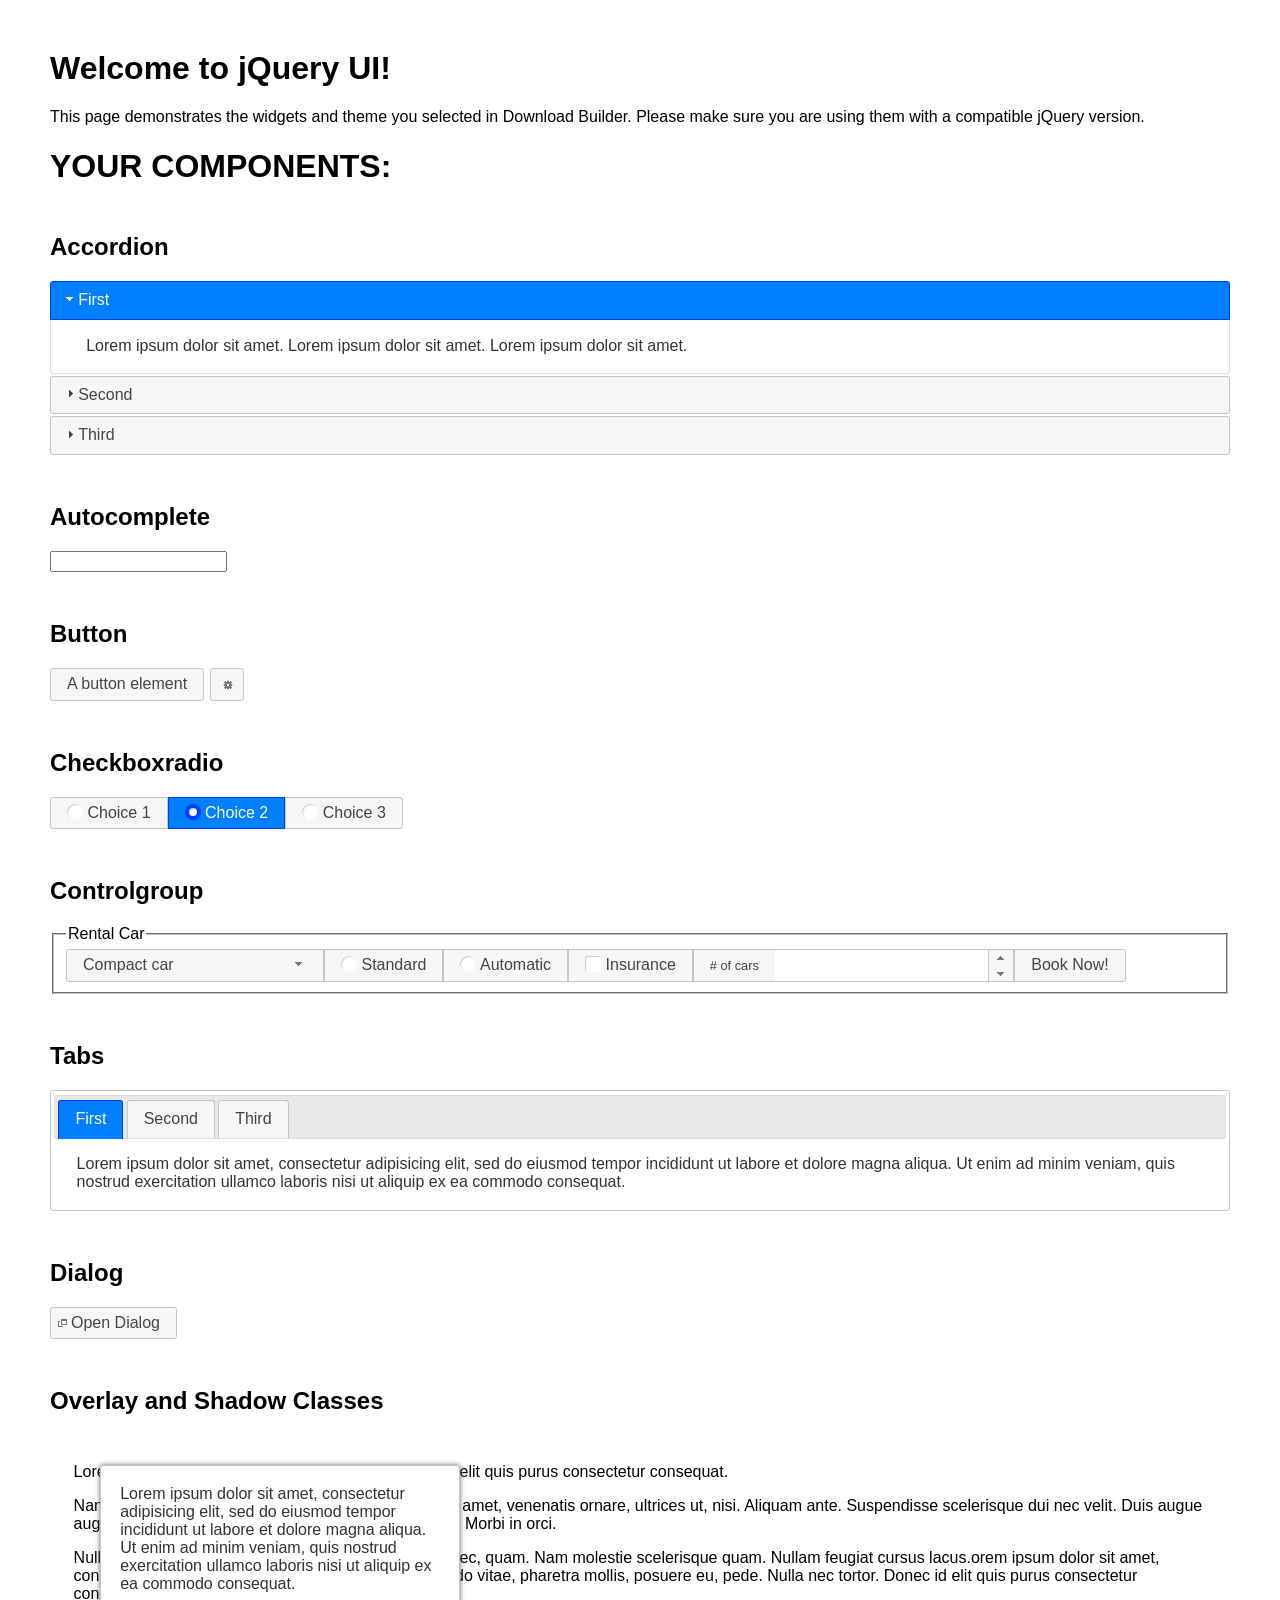
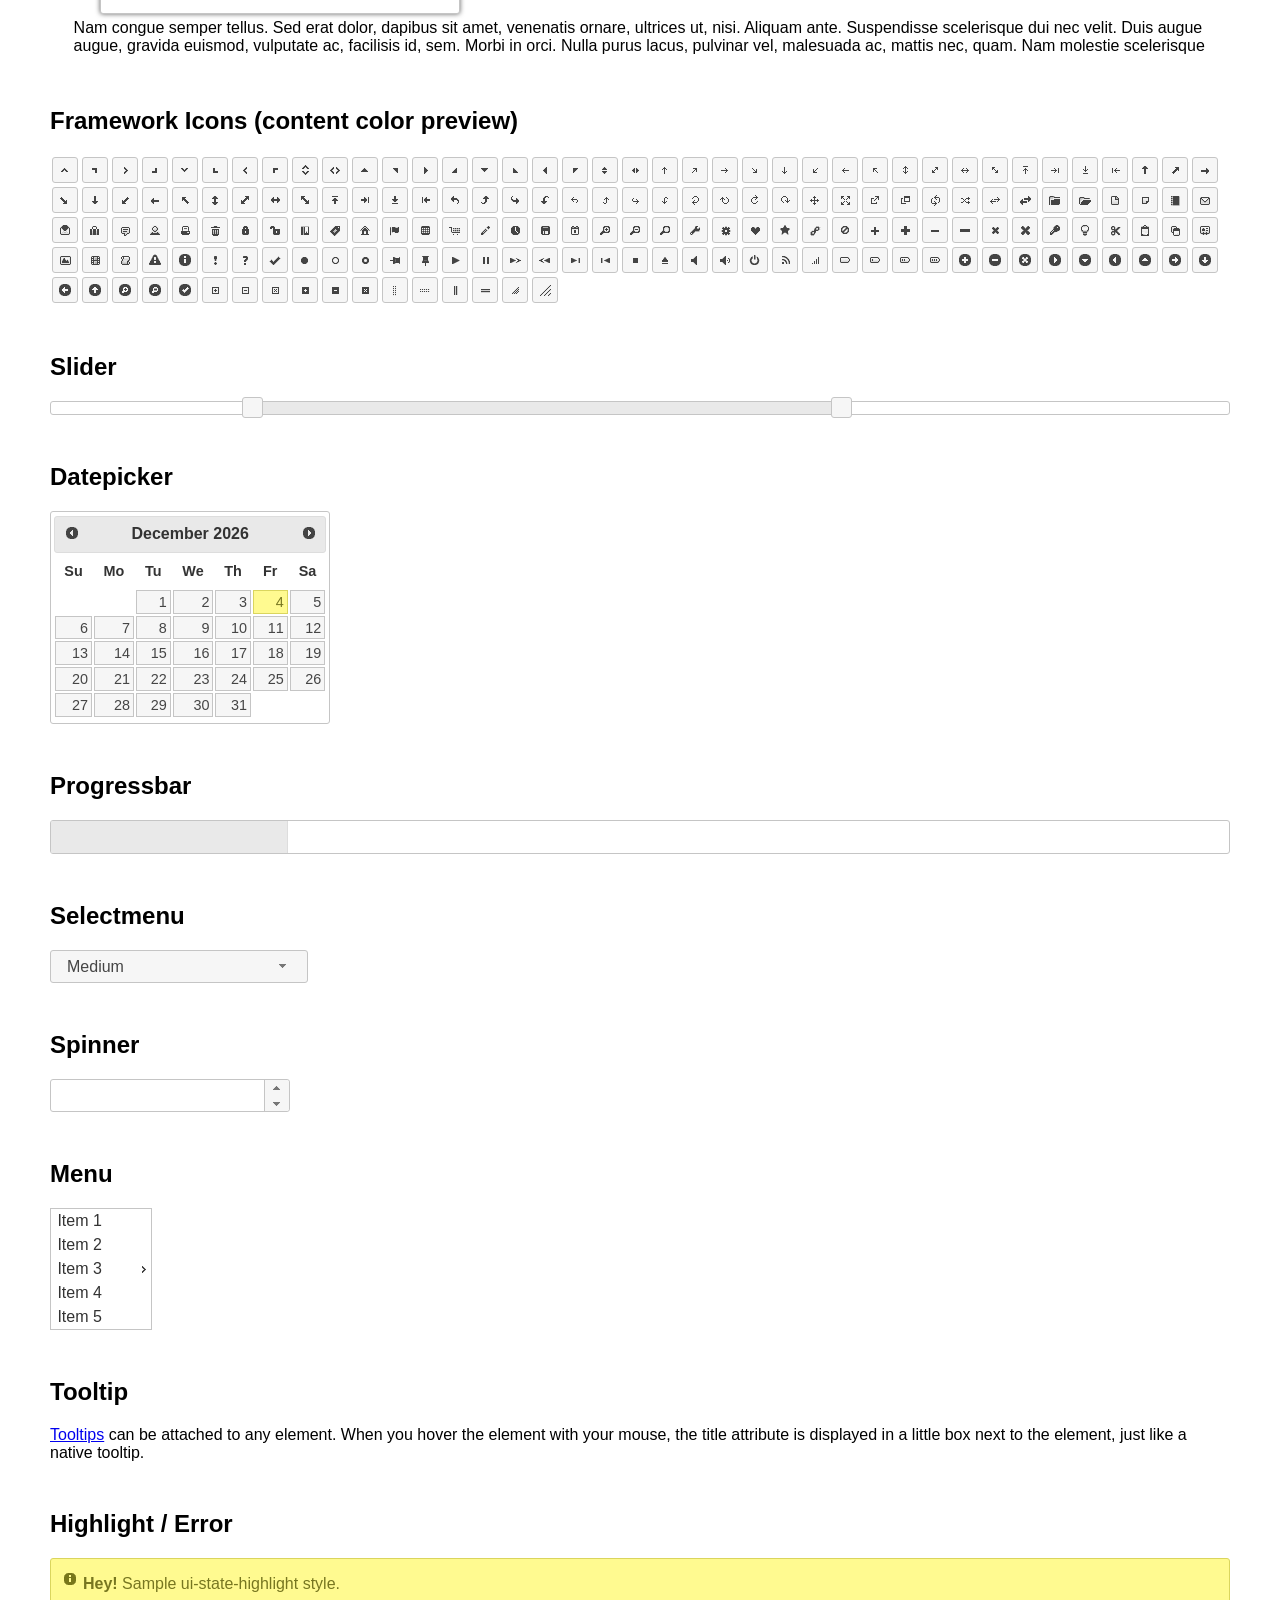
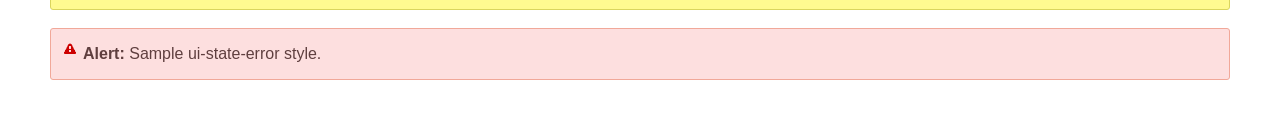
<file: vendor/jqueryui/index.html>
<!doctype html>
<html lang="us">
<head>
	<meta charset="utf-8">
	<title>jQuery UI Example Page</title>
	<link href="jquery-ui.css" rel="stylesheet">
	<style>
	body{
		font-family: "Trebuchet MS", sans-serif;
		margin: 50px;
	}
	.demoHeaders {
		margin-top: 2em;
	}
	#dialog-link {
		padding: .4em 1em .4em 20px;
		text-decoration: none;
		position: relative;
	}
	#dialog-link span.ui-icon {
		margin: 0 5px 0 0;
		position: absolute;
		left: .2em;
		top: 50%;
		margin-top: -8px;
	}
	#icons {
		margin: 0;
		padding: 0;
	}
	#icons li {
		margin: 2px;
		position: relative;
		padding: 4px 0;
		cursor: pointer;
		float: left;
		list-style: none;
	}
	#icons span.ui-icon {
		float: left;
		margin: 0 4px;
	}
	.fakewindowcontain .ui-widget-overlay {
		position: absolute;
	}
	select {
		width: 200px;
	}
	</style>
</head>
<body>

<h1>Welcome to jQuery UI!</h1>

<div class="ui-widget">
	<p>This page demonstrates the widgets and theme you selected in Download Builder. Please make sure you are using them with a compatible jQuery version.</p>
</div>

<h1>YOUR COMPONENTS:</h1>


<!-- Accordion -->
<h2 class="demoHeaders">Accordion</h2>
<div id="accordion">
	<h3>First</h3>
	<div>Lorem ipsum dolor sit amet. Lorem ipsum dolor sit amet. Lorem ipsum dolor sit amet.</div>
	<h3>Second</h3>
	<div>Phasellus mattis tincidunt nibh.</div>
	<h3>Third</h3>
	<div>Nam dui erat, auctor a, dignissim quis.</div>
</div>



<!-- Autocomplete -->
<h2 class="demoHeaders">Autocomplete</h2>
<div>
	<input id="autocomplete" title="type &quot;a&quot;">
</div>



<!-- Button -->
<h2 class="demoHeaders">Button</h2>
<button id="button">A button element</button>
<button id="button-icon">An icon-only button</button>



<!-- Checkboxradio -->
<h2 class="demoHeaders">Checkboxradio</h2>
<form style="margin-top: 1em;">
	<div id="radioset">
		<input type="radio" id="radio1" name="radio"><label for="radio1">Choice 1</label>
		<input type="radio" id="radio2" name="radio" checked="checked"><label for="radio2">Choice 2</label>
		<input type="radio" id="radio3" name="radio"><label for="radio3">Choice 3</label>
	</div>
</form>



<!-- Controlgroup -->
<h2 class="demoHeaders">Controlgroup</h2>
<fieldset>
	<legend>Rental Car</legend>
	<div id="controlgroup">
		<select id="car-type">
			<option>Compact car</option>
			<option>Midsize car</option>
			<option>Full size car</option>
			<option>SUV</option>
			<option>Luxury</option>
			<option>Truck</option>
			<option>Van</option>
		</select>
		<label for="transmission-standard">Standard</label>
		<input type="radio" name="transmission" id="transmission-standard">
		<label for="transmission-automatic">Automatic</label>
		<input type="radio" name="transmission" id="transmission-automatic">
		<label for="insurance">Insurance</label>
		<input type="checkbox" name="insurance" id="insurance">
		<label for="horizontal-spinner" class="ui-controlgroup-label"># of cars</label>
		<input id="horizontal-spinner" class="ui-spinner-input">
		<button>Book Now!</button>
	</div>
</fieldset>



<!-- Tabs -->
<h2 class="demoHeaders">Tabs</h2>
<div id="tabs">
	<ul>
		<li><a href="#tabs-1">First</a></li>
		<li><a href="#tabs-2">Second</a></li>
		<li><a href="#tabs-3">Third</a></li>
	</ul>
	<div id="tabs-1">Lorem ipsum dolor sit amet, consectetur adipisicing elit, sed do eiusmod tempor incididunt ut labore et dolore magna aliqua. Ut enim ad minim veniam, quis nostrud exercitation ullamco laboris nisi ut aliquip ex ea commodo consequat.</div>
	<div id="tabs-2">Phasellus mattis tincidunt nibh. Cras orci urna, blandit id, pretium vel, aliquet ornare, felis. Maecenas scelerisque sem non nisl. Fusce sed lorem in enim dictum bibendum.</div>
	<div id="tabs-3">Nam dui erat, auctor a, dignissim quis, sollicitudin eu, felis. Pellentesque nisi urna, interdum eget, sagittis et, consequat vestibulum, lacus. Mauris porttitor ullamcorper augue.</div>
</div>



<h2 class="demoHeaders">Dialog</h2>
<p>
	<button id="dialog-link" class="ui-button ui-corner-all ui-widget">
		<span class="ui-icon ui-icon-newwin"></span>Open Dialog
	</button>
</p>

<h2 class="demoHeaders">Overlay and Shadow Classes</h2>
<div style="position: relative; width: 96%; height: 200px; padding:1% 2%; overflow:hidden;" class="fakewindowcontain">
	<p>Lorem ipsum dolor sit amet,  Nulla nec tortor. Donec id elit quis purus consectetur consequat. </p><p>Nam congue semper tellus. Sed erat dolor, dapibus sit amet, venenatis ornare, ultrices ut, nisi. Aliquam ante. Suspendisse scelerisque dui nec velit. Duis augue augue, gravida euismod, vulputate ac, facilisis id, sem. Morbi in orci. </p><p>Nulla purus lacus, pulvinar vel, malesuada ac, mattis nec, quam. Nam molestie scelerisque quam. Nullam feugiat cursus lacus.orem ipsum dolor sit amet, consectetur adipiscing elit. Donec libero risus, commodo vitae, pharetra mollis, posuere eu, pede. Nulla nec tortor. Donec id elit quis purus consectetur consequat. </p><p>Nam congue semper tellus. Sed erat dolor, dapibus sit amet, venenatis ornare, ultrices ut, nisi. Aliquam ante. Suspendisse scelerisque dui nec velit. Duis augue augue, gravida euismod, vulputate ac, facilisis id, sem. Morbi in orci. Nulla purus lacus, pulvinar vel, malesuada ac, mattis nec, quam. Nam molestie scelerisque quam. </p><p>Nullam feugiat cursus lacus.orem ipsum dolor sit amet, consectetur adipiscing elit. Donec libero risus, commodo vitae, pharetra mollis, posuere eu, pede. Nulla nec tortor. Donec id elit quis purus consectetur consequat. Nam congue semper tellus. Sed erat dolor, dapibus sit amet, venenatis ornare, ultrices ut, nisi. Aliquam ante. </p><p>Suspendisse scelerisque dui nec velit. Duis augue augue, gravida euismod, vulputate ac, facilisis id, sem. Morbi in orci. Nulla purus lacus, pulvinar vel, malesuada ac, mattis nec, quam. Nam molestie scelerisque quam. Nullam feugiat cursus lacus.orem ipsum dolor sit amet, consectetur adipiscing elit. Donec libero risus, commodo vitae, pharetra mollis, posuere eu, pede. Nulla nec tortor. Donec id elit quis purus consectetur consequat. Nam congue semper tellus. Sed erat dolor, dapibus sit amet, venenatis ornare, ultrices ut, nisi. </p>

	<!-- ui-dialog -->
	<div class="ui-widget-overlay ui-front"></div>
	<div style="position: absolute; width: 320px; left: 50px; top: 30px; padding: 1.2em" class="ui-widget ui-front ui-widget-content ui-corner-all ui-widget-shadow">
		Lorem ipsum dolor sit amet, consectetur adipisicing elit, sed do eiusmod tempor incididunt ut labore et dolore magna aliqua. Ut enim ad minim veniam, quis nostrud exercitation ullamco laboris nisi ut aliquip ex ea commodo consequat.
	</div>

</div>

<!-- ui-dialog -->
<div id="dialog" title="Dialog Title">
	<p>Lorem ipsum dolor sit amet, consectetur adipisicing elit, sed do eiusmod tempor incididunt ut labore et dolore magna aliqua. Ut enim ad minim veniam, quis nostrud exercitation ullamco laboris nisi ut aliquip ex ea commodo consequat.</p>
</div>



<h2 class="demoHeaders">Framework Icons (content color preview)</h2>
<ul id="icons" class="ui-widget ui-helper-clearfix">
	<li class="ui-state-default ui-corner-all" title=".ui-icon-caret-1-n"><span class="ui-icon ui-icon-caret-1-n"></span></li>
	<li class="ui-state-default ui-corner-all" title=".ui-icon-caret-1-ne"><span class="ui-icon ui-icon-caret-1-ne"></span></li>
	<li class="ui-state-default ui-corner-all" title=".ui-icon-caret-1-e"><span class="ui-icon ui-icon-caret-1-e"></span></li>
	<li class="ui-state-default ui-corner-all" title=".ui-icon-caret-1-se"><span class="ui-icon ui-icon-caret-1-se"></span></li>
	<li class="ui-state-default ui-corner-all" title=".ui-icon-caret-1-s"><span class="ui-icon ui-icon-caret-1-s"></span></li>
	<li class="ui-state-default ui-corner-all" title=".ui-icon-caret-1-sw"><span class="ui-icon ui-icon-caret-1-sw"></span></li>
	<li class="ui-state-default ui-corner-all" title=".ui-icon-caret-1-w"><span class="ui-icon ui-icon-caret-1-w"></span></li>
	<li class="ui-state-default ui-corner-all" title=".ui-icon-caret-1-nw"><span class="ui-icon ui-icon-caret-1-nw"></span></li>
	<li class="ui-state-default ui-corner-all" title=".ui-icon-caret-2-n-s"><span class="ui-icon ui-icon-caret-2-n-s"></span></li>
	<li class="ui-state-default ui-corner-all" title=".ui-icon-caret-2-e-w"><span class="ui-icon ui-icon-caret-2-e-w"></span></li>
	<li class="ui-state-default ui-corner-all" title=".ui-icon-triangle-1-n"><span class="ui-icon ui-icon-triangle-1-n"></span></li>
	<li class="ui-state-default ui-corner-all" title=".ui-icon-triangle-1-ne"><span class="ui-icon ui-icon-triangle-1-ne"></span></li>
	<li class="ui-state-default ui-corner-all" title=".ui-icon-triangle-1-e"><span class="ui-icon ui-icon-triangle-1-e"></span></li>
	<li class="ui-state-default ui-corner-all" title=".ui-icon-triangle-1-se"><span class="ui-icon ui-icon-triangle-1-se"></span></li>
	<li class="ui-state-default ui-corner-all" title=".ui-icon-triangle-1-s"><span class="ui-icon ui-icon-triangle-1-s"></span></li>
	<li class="ui-state-default ui-corner-all" title=".ui-icon-triangle-1-sw"><span class="ui-icon ui-icon-triangle-1-sw"></span></li>
	<li class="ui-state-default ui-corner-all" title=".ui-icon-triangle-1-w"><span class="ui-icon ui-icon-triangle-1-w"></span></li>
	<li class="ui-state-default ui-corner-all" title=".ui-icon-triangle-1-nw"><span class="ui-icon ui-icon-triangle-1-nw"></span></li>
	<li class="ui-state-default ui-corner-all" title=".ui-icon-triangle-2-n-s"><span class="ui-icon ui-icon-triangle-2-n-s"></span></li>
	<li class="ui-state-default ui-corner-all" title=".ui-icon-triangle-2-e-w"><span class="ui-icon ui-icon-triangle-2-e-w"></span></li>
	<li class="ui-state-default ui-corner-all" title=".ui-icon-arrow-1-n"><span class="ui-icon ui-icon-arrow-1-n"></span></li>
	<li class="ui-state-default ui-corner-all" title=".ui-icon-arrow-1-ne"><span class="ui-icon ui-icon-arrow-1-ne"></span></li>
	<li class="ui-state-default ui-corner-all" title=".ui-icon-arrow-1-e"><span class="ui-icon ui-icon-arrow-1-e"></span></li>
	<li class="ui-state-default ui-corner-all" title=".ui-icon-arrow-1-se"><span class="ui-icon ui-icon-arrow-1-se"></span></li>
	<li class="ui-state-default ui-corner-all" title=".ui-icon-arrow-1-s"><span class="ui-icon ui-icon-arrow-1-s"></span></li>
	<li class="ui-state-default ui-corner-all" title=".ui-icon-arrow-1-sw"><span class="ui-icon ui-icon-arrow-1-sw"></span></li>
	<li class="ui-state-default ui-corner-all" title=".ui-icon-arrow-1-w"><span class="ui-icon ui-icon-arrow-1-w"></span></li>
	<li class="ui-state-default ui-corner-all" title=".ui-icon-arrow-1-nw"><span class="ui-icon ui-icon-arrow-1-nw"></span></li>
	<li class="ui-state-default ui-corner-all" title=".ui-icon-arrow-2-n-s"><span class="ui-icon ui-icon-arrow-2-n-s"></span></li>
	<li class="ui-state-default ui-corner-all" title=".ui-icon-arrow-2-ne-sw"><span class="ui-icon ui-icon-arrow-2-ne-sw"></span></li>
	<li class="ui-state-default ui-corner-all" title=".ui-icon-arrow-2-e-w"><span class="ui-icon ui-icon-arrow-2-e-w"></span></li>
	<li class="ui-state-default ui-corner-all" title=".ui-icon-arrow-2-se-nw"><span class="ui-icon ui-icon-arrow-2-se-nw"></span></li>
	<li class="ui-state-default ui-corner-all" title=".ui-icon-arrowstop-1-n"><span class="ui-icon ui-icon-arrowstop-1-n"></span></li>
	<li class="ui-state-default ui-corner-all" title=".ui-icon-arrowstop-1-e"><span class="ui-icon ui-icon-arrowstop-1-e"></span></li>
	<li class="ui-state-default ui-corner-all" title=".ui-icon-arrowstop-1-s"><span class="ui-icon ui-icon-arrowstop-1-s"></span></li>
	<li class="ui-state-default ui-corner-all" title=".ui-icon-arrowstop-1-w"><span class="ui-icon ui-icon-arrowstop-1-w"></span></li>
	<li class="ui-state-default ui-corner-all" title=".ui-icon-arrowthick-1-n"><span class="ui-icon ui-icon-arrowthick-1-n"></span></li>
	<li class="ui-state-default ui-corner-all" title=".ui-icon-arrowthick-1-ne"><span class="ui-icon ui-icon-arrowthick-1-ne"></span></li>
	<li class="ui-state-default ui-corner-all" title=".ui-icon-arrowthick-1-e"><span class="ui-icon ui-icon-arrowthick-1-e"></span></li>
	<li class="ui-state-default ui-corner-all" title=".ui-icon-arrowthick-1-se"><span class="ui-icon ui-icon-arrowthick-1-se"></span></li>
	<li class="ui-state-default ui-corner-all" title=".ui-icon-arrowthick-1-s"><span class="ui-icon ui-icon-arrowthick-1-s"></span></li>
	<li class="ui-state-default ui-corner-all" title=".ui-icon-arrowthick-1-sw"><span class="ui-icon ui-icon-arrowthick-1-sw"></span></li>
	<li class="ui-state-default ui-corner-all" title=".ui-icon-arrowthick-1-w"><span class="ui-icon ui-icon-arrowthick-1-w"></span></li>
	<li class="ui-state-default ui-corner-all" title=".ui-icon-arrowthick-1-nw"><span class="ui-icon ui-icon-arrowthick-1-nw"></span></li>
	<li class="ui-state-default ui-corner-all" title=".ui-icon-arrowthick-2-n-s"><span class="ui-icon ui-icon-arrowthick-2-n-s"></span></li>
	<li class="ui-state-default ui-corner-all" title=".ui-icon-arrowthick-2-ne-sw"><span class="ui-icon ui-icon-arrowthick-2-ne-sw"></span></li>
	<li class="ui-state-default ui-corner-all" title=".ui-icon-arrowthick-2-e-w"><span class="ui-icon ui-icon-arrowthick-2-e-w"></span></li>
	<li class="ui-state-default ui-corner-all" title=".ui-icon-arrowthick-2-se-nw"><span class="ui-icon ui-icon-arrowthick-2-se-nw"></span></li>
	<li class="ui-state-default ui-corner-all" title=".ui-icon-arrowthickstop-1-n"><span class="ui-icon ui-icon-arrowthickstop-1-n"></span></li>
	<li class="ui-state-default ui-corner-all" title=".ui-icon-arrowthickstop-1-e"><span class="ui-icon ui-icon-arrowthickstop-1-e"></span></li>
	<li class="ui-state-default ui-corner-all" title=".ui-icon-arrowthickstop-1-s"><span class="ui-icon ui-icon-arrowthickstop-1-s"></span></li>
	<li class="ui-state-default ui-corner-all" title=".ui-icon-arrowthickstop-1-w"><span class="ui-icon ui-icon-arrowthickstop-1-w"></span></li>
	<li class="ui-state-default ui-corner-all" title=".ui-icon-arrowreturnthick-1-w"><span class="ui-icon ui-icon-arrowreturnthick-1-w"></span></li>
	<li class="ui-state-default ui-corner-all" title=".ui-icon-arrowreturnthick-1-n"><span class="ui-icon ui-icon-arrowreturnthick-1-n"></span></li>
	<li class="ui-state-default ui-corner-all" title=".ui-icon-arrowreturnthick-1-e"><span class="ui-icon ui-icon-arrowreturnthick-1-e"></span></li>
	<li class="ui-state-default ui-corner-all" title=".ui-icon-arrowreturnthick-1-s"><span class="ui-icon ui-icon-arrowreturnthick-1-s"></span></li>
	<li class="ui-state-default ui-corner-all" title=".ui-icon-arrowreturn-1-w"><span class="ui-icon ui-icon-arrowreturn-1-w"></span></li>
	<li class="ui-state-default ui-corner-all" title=".ui-icon-arrowreturn-1-n"><span class="ui-icon ui-icon-arrowreturn-1-n"></span></li>
	<li class="ui-state-default ui-corner-all" title=".ui-icon-arrowreturn-1-e"><span class="ui-icon ui-icon-arrowreturn-1-e"></span></li>
	<li class="ui-state-default ui-corner-all" title=".ui-icon-arrowreturn-1-s"><span class="ui-icon ui-icon-arrowreturn-1-s"></span></li>
	<li class="ui-state-default ui-corner-all" title=".ui-icon-arrowrefresh-1-w"><span class="ui-icon ui-icon-arrowrefresh-1-w"></span></li>
	<li class="ui-state-default ui-corner-all" title=".ui-icon-arrowrefresh-1-n"><span class="ui-icon ui-icon-arrowrefresh-1-n"></span></li>
	<li class="ui-state-default ui-corner-all" title=".ui-icon-arrowrefresh-1-e"><span class="ui-icon ui-icon-arrowrefresh-1-e"></span></li>
	<li class="ui-state-default ui-corner-all" title=".ui-icon-arrowrefresh-1-s"><span class="ui-icon ui-icon-arrowrefresh-1-s"></span></li>
	<li class="ui-state-default ui-corner-all" title=".ui-icon-arrow-4"><span class="ui-icon ui-icon-arrow-4"></span></li>
	<li class="ui-state-default ui-corner-all" title=".ui-icon-arrow-4-diag"><span class="ui-icon ui-icon-arrow-4-diag"></span></li>
	<li class="ui-state-default ui-corner-all" title=".ui-icon-extlink"><span class="ui-icon ui-icon-extlink"></span></li>
	<li class="ui-state-default ui-corner-all" title=".ui-icon-newwin"><span class="ui-icon ui-icon-newwin"></span></li>
	<li class="ui-state-default ui-corner-all" title=".ui-icon-refresh"><span class="ui-icon ui-icon-refresh"></span></li>
	<li class="ui-state-default ui-corner-all" title=".ui-icon-shuffle"><span class="ui-icon ui-icon-shuffle"></span></li>
	<li class="ui-state-default ui-corner-all" title=".ui-icon-transfer-e-w"><span class="ui-icon ui-icon-transfer-e-w"></span></li>
	<li class="ui-state-default ui-corner-all" title=".ui-icon-transferthick-e-w"><span class="ui-icon ui-icon-transferthick-e-w"></span></li>
	<li class="ui-state-default ui-corner-all" title=".ui-icon-folder-collapsed"><span class="ui-icon ui-icon-folder-collapsed"></span></li>
	<li class="ui-state-default ui-corner-all" title=".ui-icon-folder-open"><span class="ui-icon ui-icon-folder-open"></span></li>
	<li class="ui-state-default ui-corner-all" title=".ui-icon-document"><span class="ui-icon ui-icon-document"></span></li>
	<li class="ui-state-default ui-corner-all" title=".ui-icon-document-b"><span class="ui-icon ui-icon-document-b"></span></li>
	<li class="ui-state-default ui-corner-all" title=".ui-icon-note"><span class="ui-icon ui-icon-note"></span></li>
	<li class="ui-state-default ui-corner-all" title=".ui-icon-mail-closed"><span class="ui-icon ui-icon-mail-closed"></span></li>
	<li class="ui-state-default ui-corner-all" title=".ui-icon-mail-open"><span class="ui-icon ui-icon-mail-open"></span></li>
	<li class="ui-state-default ui-corner-all" title=".ui-icon-suitcase"><span class="ui-icon ui-icon-suitcase"></span></li>
	<li class="ui-state-default ui-corner-all" title=".ui-icon-comment"><span class="ui-icon ui-icon-comment"></span></li>
	<li class="ui-state-default ui-corner-all" title=".ui-icon-person"><span class="ui-icon ui-icon-person"></span></li>
	<li class="ui-state-default ui-corner-all" title=".ui-icon-print"><span class="ui-icon ui-icon-print"></span></li>
	<li class="ui-state-default ui-corner-all" title=".ui-icon-trash"><span class="ui-icon ui-icon-trash"></span></li>
	<li class="ui-state-default ui-corner-all" title=".ui-icon-locked"><span class="ui-icon ui-icon-locked"></span></li>
	<li class="ui-state-default ui-corner-all" title=".ui-icon-unlocked"><span class="ui-icon ui-icon-unlocked"></span></li>
	<li class="ui-state-default ui-corner-all" title=".ui-icon-bookmark"><span class="ui-icon ui-icon-bookmark"></span></li>
	<li class="ui-state-default ui-corner-all" title=".ui-icon-tag"><span class="ui-icon ui-icon-tag"></span></li>
	<li class="ui-state-default ui-corner-all" title=".ui-icon-home"><span class="ui-icon ui-icon-home"></span></li>
	<li class="ui-state-default ui-corner-all" title=".ui-icon-flag"><span class="ui-icon ui-icon-flag"></span></li>
	<li class="ui-state-default ui-corner-all" title=".ui-icon-calculator"><span class="ui-icon ui-icon-calculator"></span></li>
	<li class="ui-state-default ui-corner-all" title=".ui-icon-cart"><span class="ui-icon ui-icon-cart"></span></li>
	<li class="ui-state-default ui-corner-all" title=".ui-icon-pencil"><span class="ui-icon ui-icon-pencil"></span></li>
	<li class="ui-state-default ui-corner-all" title=".ui-icon-clock"><span class="ui-icon ui-icon-clock"></span></li>
	<li class="ui-state-default ui-corner-all" title=".ui-icon-disk"><span class="ui-icon ui-icon-disk"></span></li>
	<li class="ui-state-default ui-corner-all" title=".ui-icon-calendar"><span class="ui-icon ui-icon-calendar"></span></li>
	<li class="ui-state-default ui-corner-all" title=".ui-icon-zoomin"><span class="ui-icon ui-icon-zoomin"></span></li>
	<li class="ui-state-default ui-corner-all" title=".ui-icon-zoomout"><span class="ui-icon ui-icon-zoomout"></span></li>
	<li class="ui-state-default ui-corner-all" title=".ui-icon-search"><span class="ui-icon ui-icon-search"></span></li>
	<li class="ui-state-default ui-corner-all" title=".ui-icon-wrench"><span class="ui-icon ui-icon-wrench"></span></li>
	<li class="ui-state-default ui-corner-all" title=".ui-icon-gear"><span class="ui-icon ui-icon-gear"></span></li>
	<li class="ui-state-default ui-corner-all" title=".ui-icon-heart"><span class="ui-icon ui-icon-heart"></span></li>
	<li class="ui-state-default ui-corner-all" title=".ui-icon-star"><span class="ui-icon ui-icon-star"></span></li>
	<li class="ui-state-default ui-corner-all" title=".ui-icon-link"><span class="ui-icon ui-icon-link"></span></li>
	<li class="ui-state-default ui-corner-all" title=".ui-icon-cancel"><span class="ui-icon ui-icon-cancel"></span></li>
	<li class="ui-state-default ui-corner-all" title=".ui-icon-plus"><span class="ui-icon ui-icon-plus"></span></li>
	<li class="ui-state-default ui-corner-all" title=".ui-icon-plusthick"><span class="ui-icon ui-icon-plusthick"></span></li>
	<li class="ui-state-default ui-corner-all" title=".ui-icon-minus"><span class="ui-icon ui-icon-minus"></span></li>
	<li class="ui-state-default ui-corner-all" title=".ui-icon-minusthick"><span class="ui-icon ui-icon-minusthick"></span></li>
	<li class="ui-state-default ui-corner-all" title=".ui-icon-close"><span class="ui-icon ui-icon-close"></span></li>
	<li class="ui-state-default ui-corner-all" title=".ui-icon-closethick"><span class="ui-icon ui-icon-closethick"></span></li>
	<li class="ui-state-default ui-corner-all" title=".ui-icon-key"><span class="ui-icon ui-icon-key"></span></li>
	<li class="ui-state-default ui-corner-all" title=".ui-icon-lightbulb"><span class="ui-icon ui-icon-lightbulb"></span></li>
	<li class="ui-state-default ui-corner-all" title=".ui-icon-scissors"><span class="ui-icon ui-icon-scissors"></span></li>
	<li class="ui-state-default ui-corner-all" title=".ui-icon-clipboard"><span class="ui-icon ui-icon-clipboard"></span></li>
	<li class="ui-state-default ui-corner-all" title=".ui-icon-copy"><span class="ui-icon ui-icon-copy"></span></li>
	<li class="ui-state-default ui-corner-all" title=".ui-icon-contact"><span class="ui-icon ui-icon-contact"></span></li>
	<li class="ui-state-default ui-corner-all" title=".ui-icon-image"><span class="ui-icon ui-icon-image"></span></li>
	<li class="ui-state-default ui-corner-all" title=".ui-icon-video"><span class="ui-icon ui-icon-video"></span></li>
	<li class="ui-state-default ui-corner-all" title=".ui-icon-script"><span class="ui-icon ui-icon-script"></span></li>
	<li class="ui-state-default ui-corner-all" title=".ui-icon-alert"><span class="ui-icon ui-icon-alert"></span></li>
	<li class="ui-state-default ui-corner-all" title=".ui-icon-info"><span class="ui-icon ui-icon-info"></span></li>
	<li class="ui-state-default ui-corner-all" title=".ui-icon-notice"><span class="ui-icon ui-icon-notice"></span></li>
	<li class="ui-state-default ui-corner-all" title=".ui-icon-help"><span class="ui-icon ui-icon-help"></span></li>
	<li class="ui-state-default ui-corner-all" title=".ui-icon-check"><span class="ui-icon ui-icon-check"></span></li>
	<li class="ui-state-default ui-corner-all" title=".ui-icon-bullet"><span class="ui-icon ui-icon-bullet"></span></li>
	<li class="ui-state-default ui-corner-all" title=".ui-icon-radio-off"><span class="ui-icon ui-icon-radio-off"></span></li>
	<li class="ui-state-default ui-corner-all" title=".ui-icon-radio-on"><span class="ui-icon ui-icon-radio-on"></span></li>
	<li class="ui-state-default ui-corner-all" title=".ui-icon-pin-w"><span class="ui-icon ui-icon-pin-w"></span></li>
	<li class="ui-state-default ui-corner-all" title=".ui-icon-pin-s"><span class="ui-icon ui-icon-pin-s"></span></li>
	<li class="ui-state-default ui-corner-all" title=".ui-icon-play"><span class="ui-icon ui-icon-play"></span></li>
	<li class="ui-state-default ui-corner-all" title=".ui-icon-pause"><span class="ui-icon ui-icon-pause"></span></li>
	<li class="ui-state-default ui-corner-all" title=".ui-icon-seek-next"><span class="ui-icon ui-icon-seek-next"></span></li>
	<li class="ui-state-default ui-corner-all" title=".ui-icon-seek-prev"><span class="ui-icon ui-icon-seek-prev"></span></li>
	<li class="ui-state-default ui-corner-all" title=".ui-icon-seek-end"><span class="ui-icon ui-icon-seek-end"></span></li>
	<li class="ui-state-default ui-corner-all" title=".ui-icon-seek-first"><span class="ui-icon ui-icon-seek-first"></span></li>
	<li class="ui-state-default ui-corner-all" title=".ui-icon-stop"><span class="ui-icon ui-icon-stop"></span></li>
	<li class="ui-state-default ui-corner-all" title=".ui-icon-eject"><span class="ui-icon ui-icon-eject"></span></li>
	<li class="ui-state-default ui-corner-all" title=".ui-icon-volume-off"><span class="ui-icon ui-icon-volume-off"></span></li>
	<li class="ui-state-default ui-corner-all" title=".ui-icon-volume-on"><span class="ui-icon ui-icon-volume-on"></span></li>
	<li class="ui-state-default ui-corner-all" title=".ui-icon-power"><span class="ui-icon ui-icon-power"></span></li>
	<li class="ui-state-default ui-corner-all" title=".ui-icon-signal-diag"><span class="ui-icon ui-icon-signal-diag"></span></li>
	<li class="ui-state-default ui-corner-all" title=".ui-icon-signal"><span class="ui-icon ui-icon-signal"></span></li>
	<li class="ui-state-default ui-corner-all" title=".ui-icon-battery-0"><span class="ui-icon ui-icon-battery-0"></span></li>
	<li class="ui-state-default ui-corner-all" title=".ui-icon-battery-1"><span class="ui-icon ui-icon-battery-1"></span></li>
	<li class="ui-state-default ui-corner-all" title=".ui-icon-battery-2"><span class="ui-icon ui-icon-battery-2"></span></li>
	<li class="ui-state-default ui-corner-all" title=".ui-icon-battery-3"><span class="ui-icon ui-icon-battery-3"></span></li>
	<li class="ui-state-default ui-corner-all" title=".ui-icon-circle-plus"><span class="ui-icon ui-icon-circle-plus"></span></li>
	<li class="ui-state-default ui-corner-all" title=".ui-icon-circle-minus"><span class="ui-icon ui-icon-circle-minus"></span></li>
	<li class="ui-state-default ui-corner-all" title=".ui-icon-circle-close"><span class="ui-icon ui-icon-circle-close"></span></li>
	<li class="ui-state-default ui-corner-all" title=".ui-icon-circle-triangle-e"><span class="ui-icon ui-icon-circle-triangle-e"></span></li>
	<li class="ui-state-default ui-corner-all" title=".ui-icon-circle-triangle-s"><span class="ui-icon ui-icon-circle-triangle-s"></span></li>
	<li class="ui-state-default ui-corner-all" title=".ui-icon-circle-triangle-w"><span class="ui-icon ui-icon-circle-triangle-w"></span></li>
	<li class="ui-state-default ui-corner-all" title=".ui-icon-circle-triangle-n"><span class="ui-icon ui-icon-circle-triangle-n"></span></li>
	<li class="ui-state-default ui-corner-all" title=".ui-icon-circle-arrow-e"><span class="ui-icon ui-icon-circle-arrow-e"></span></li>
	<li class="ui-state-default ui-corner-all" title=".ui-icon-circle-arrow-s"><span class="ui-icon ui-icon-circle-arrow-s"></span></li>
	<li class="ui-state-default ui-corner-all" title=".ui-icon-circle-arrow-w"><span class="ui-icon ui-icon-circle-arrow-w"></span></li>
	<li class="ui-state-default ui-corner-all" title=".ui-icon-circle-arrow-n"><span class="ui-icon ui-icon-circle-arrow-n"></span></li>
	<li class="ui-state-default ui-corner-all" title=".ui-icon-circle-zoomin"><span class="ui-icon ui-icon-circle-zoomin"></span></li>
	<li class="ui-state-default ui-corner-all" title=".ui-icon-circle-zoomout"><span class="ui-icon ui-icon-circle-zoomout"></span></li>
	<li class="ui-state-default ui-corner-all" title=".ui-icon-circle-check"><span class="ui-icon ui-icon-circle-check"></span></li>
	<li class="ui-state-default ui-corner-all" title=".ui-icon-circlesmall-plus"><span class="ui-icon ui-icon-circlesmall-plus"></span></li>
	<li class="ui-state-default ui-corner-all" title=".ui-icon-circlesmall-minus"><span class="ui-icon ui-icon-circlesmall-minus"></span></li>
	<li class="ui-state-default ui-corner-all" title=".ui-icon-circlesmall-close"><span class="ui-icon ui-icon-circlesmall-close"></span></li>
	<li class="ui-state-default ui-corner-all" title=".ui-icon-squaresmall-plus"><span class="ui-icon ui-icon-squaresmall-plus"></span></li>
	<li class="ui-state-default ui-corner-all" title=".ui-icon-squaresmall-minus"><span class="ui-icon ui-icon-squaresmall-minus"></span></li>
	<li class="ui-state-default ui-corner-all" title=".ui-icon-squaresmall-close"><span class="ui-icon ui-icon-squaresmall-close"></span></li>
	<li class="ui-state-default ui-corner-all" title=".ui-icon-grip-dotted-vertical"><span class="ui-icon ui-icon-grip-dotted-vertical"></span></li>
	<li class="ui-state-default ui-corner-all" title=".ui-icon-grip-dotted-horizontal"><span class="ui-icon ui-icon-grip-dotted-horizontal"></span></li>
	<li class="ui-state-default ui-corner-all" title=".ui-icon-grip-solid-vertical"><span class="ui-icon ui-icon-grip-solid-vertical"></span></li>
	<li class="ui-state-default ui-corner-all" title=".ui-icon-grip-solid-horizontal"><span class="ui-icon ui-icon-grip-solid-horizontal"></span></li>
	<li class="ui-state-default ui-corner-all" title=".ui-icon-gripsmall-diagonal-se"><span class="ui-icon ui-icon-gripsmall-diagonal-se"></span></li>
	<li class="ui-state-default ui-corner-all" title=".ui-icon-grip-diagonal-se"><span class="ui-icon ui-icon-grip-diagonal-se"></span></li>
</ul>


<!-- Slider -->
<h2 class="demoHeaders">Slider</h2>
<div id="slider"></div>



<!-- Datepicker -->
<h2 class="demoHeaders">Datepicker</h2>
<div id="datepicker"></div>



<!-- Progressbar -->
<h2 class="demoHeaders">Progressbar</h2>
<div id="progressbar"></div>



<!-- Progressbar -->
<h2 class="demoHeaders">Selectmenu</h2>
<select id="selectmenu">
	<option>Slower</option>
	<option>Slow</option>
	<option selected="selected">Medium</option>
	<option>Fast</option>
	<option>Faster</option>
</select>



<!-- Spinner -->
<h2 class="demoHeaders">Spinner</h2>
<input id="spinner">



<!-- Menu -->
<h2 class="demoHeaders">Menu</h2>
<ul style="width:100px;" id="menu">
	<li><div>Item 1</div></li>
	<li><div>Item 2</div></li>
	<li><div>Item 3</div>
		<ul>
			<li><div>Item 3-1</div></li>
			<li><div>Item 3-2</div></li>
			<li><div>Item 3-3</div></li>
			<li><div>Item 3-4</div></li>
			<li><div>Item 3-5</div></li>
		</ul>
	</li>
	<li><div>Item 4</div></li>
	<li><div>Item 5</div></li>
</ul>



<!-- Tooltip -->
<h2 class="demoHeaders">Tooltip</h2>
<p id="tooltip">
	<a href="#" title="That&apos;s what this widget is">Tooltips</a> can be attached to any element. When you hover
the element with your mouse, the title attribute is displayed in a little box next to the element, just like a native tooltip.
</p>


<!-- Highlight / Error -->
<h2 class="demoHeaders">Highlight / Error</h2>
<div class="ui-widget">
	<div class="ui-state-highlight ui-corner-all" style="margin-top: 20px; padding: 0 .7em;">
		<p><span class="ui-icon ui-icon-info" style="float: left; margin-right: .3em;"></span>
		<strong>Hey!</strong> Sample ui-state-highlight style.</p>
	</div>
</div>
<br>
<div class="ui-widget">
	<div class="ui-state-error ui-corner-all" style="padding: 0 .7em;">
		<p><span class="ui-icon ui-icon-alert" style="float: left; margin-right: .3em;"></span>
		<strong>Alert:</strong> Sample ui-state-error style.</p>
	</div>
</div>

<script src="external/jquery/jquery.js"></script>
<script src="jquery-ui.js"></script>
<script>

$( "#accordion" ).accordion();



var availableTags = [
	"ActionScript",
	"AppleScript",
	"Asp",
	"BASIC",
	"C",
	"C++",
	"Clojure",
	"COBOL",
	"ColdFusion",
	"Erlang",
	"Fortran",
	"Groovy",
	"Haskell",
	"Java",
	"JavaScript",
	"Lisp",
	"Perl",
	"PHP",
	"Python",
	"Ruby",
	"Scala",
	"Scheme"
];
$( "#autocomplete" ).autocomplete({
	source: availableTags
});



$( "#button" ).button();
$( "#button-icon" ).button({
	icon: "ui-icon-gear",
	showLabel: false
});



$( "#radioset" ).buttonset();



$( "#controlgroup" ).controlgroup();



$( "#tabs" ).tabs();



$( "#dialog" ).dialog({
	autoOpen: false,
	width: 400,
	buttons: [
		{
			text: "Ok",
			click: function() {
				$( this ).dialog( "close" );
			}
		},
		{
			text: "Cancel",
			click: function() {
				$( this ).dialog( "close" );
			}
		}
	]
});

// Link to open the dialog
$( "#dialog-link" ).click(function( event ) {
	$( "#dialog" ).dialog( "open" );
	event.preventDefault();
});



$( "#datepicker" ).datepicker({
	inline: true
});



$( "#slider" ).slider({
	range: true,
	values: [ 17, 67 ]
});



$( "#progressbar" ).progressbar({
	value: 20
});



$( "#spinner" ).spinner();



$( "#menu" ).menu();



$( "#tooltip" ).tooltip();



$( "#selectmenu" ).selectmenu();


// Hover states on the static widgets
$( "#dialog-link, #icons li" ).hover(
	function() {
		$( this ).addClass( "ui-state-hover" );
	},
	function() {
		$( this ).removeClass( "ui-state-hover" );
	}
);
</script>
</body>
</html>
</file>
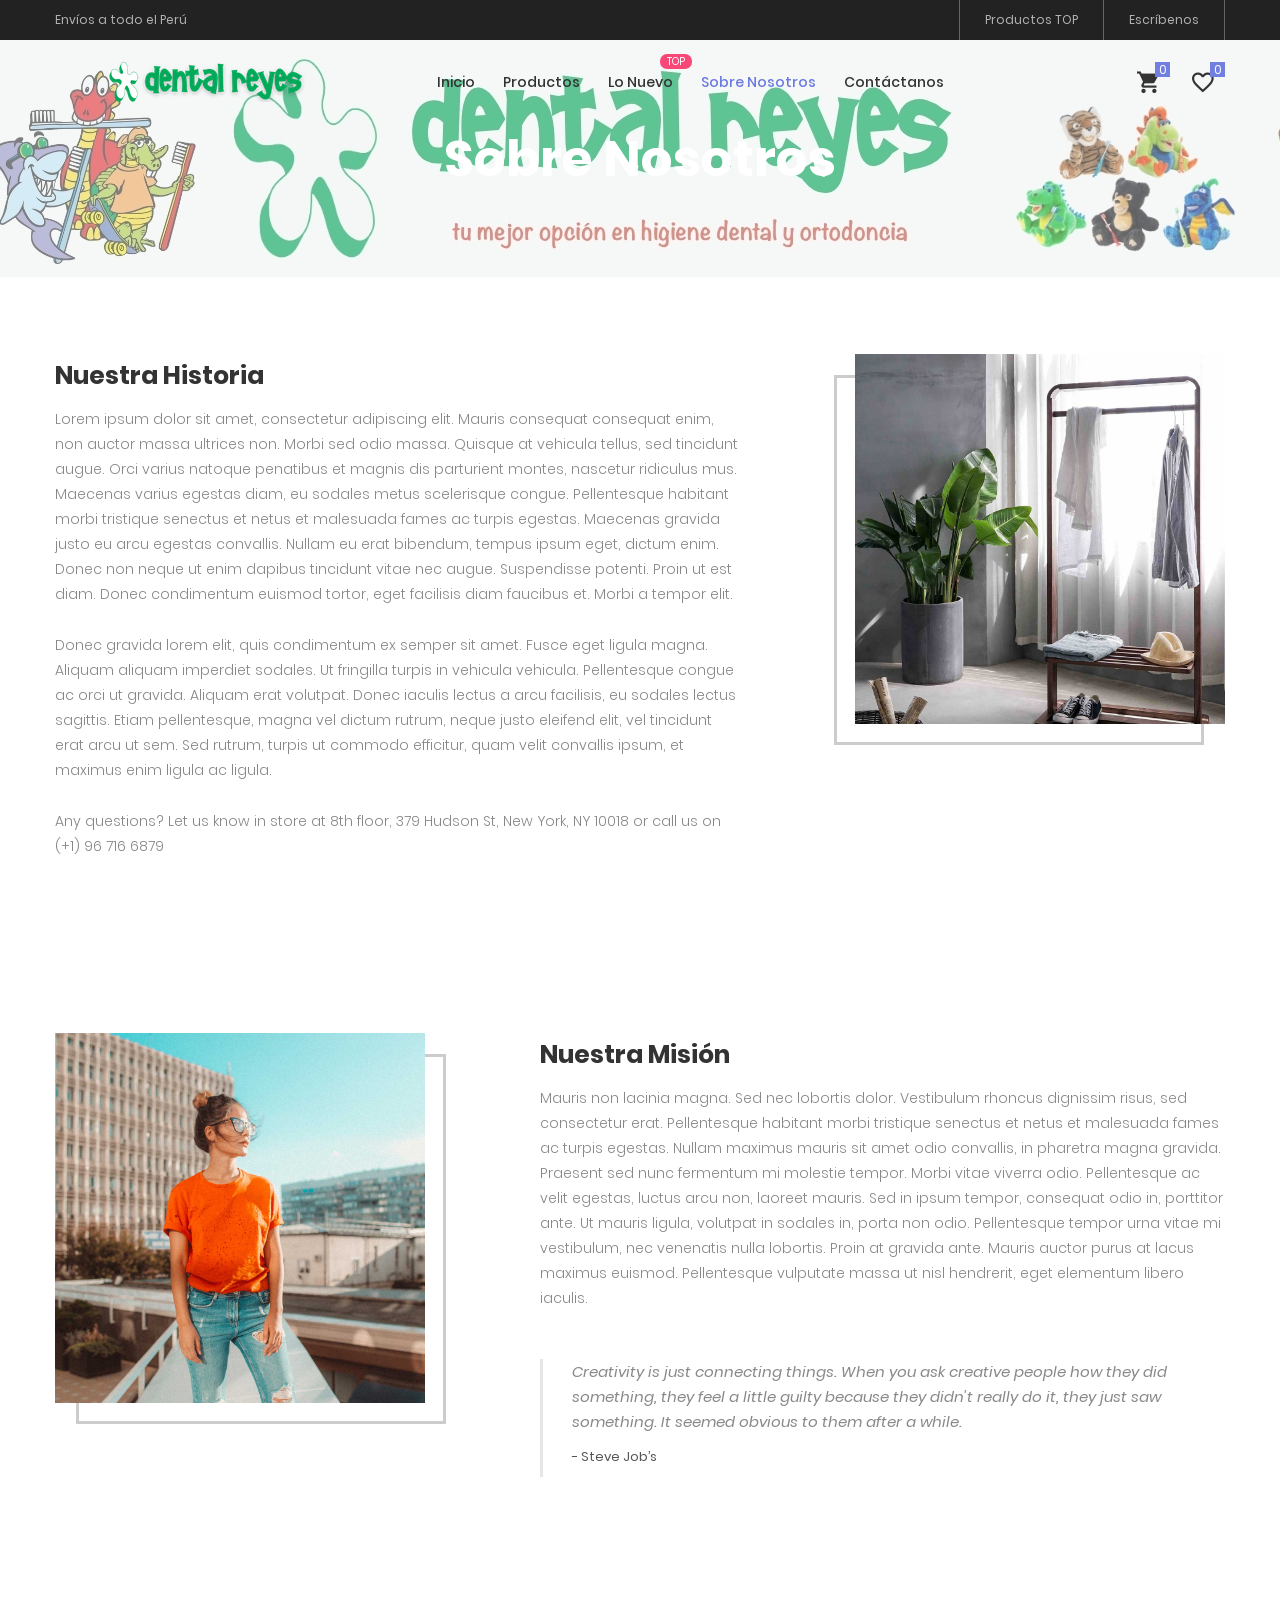
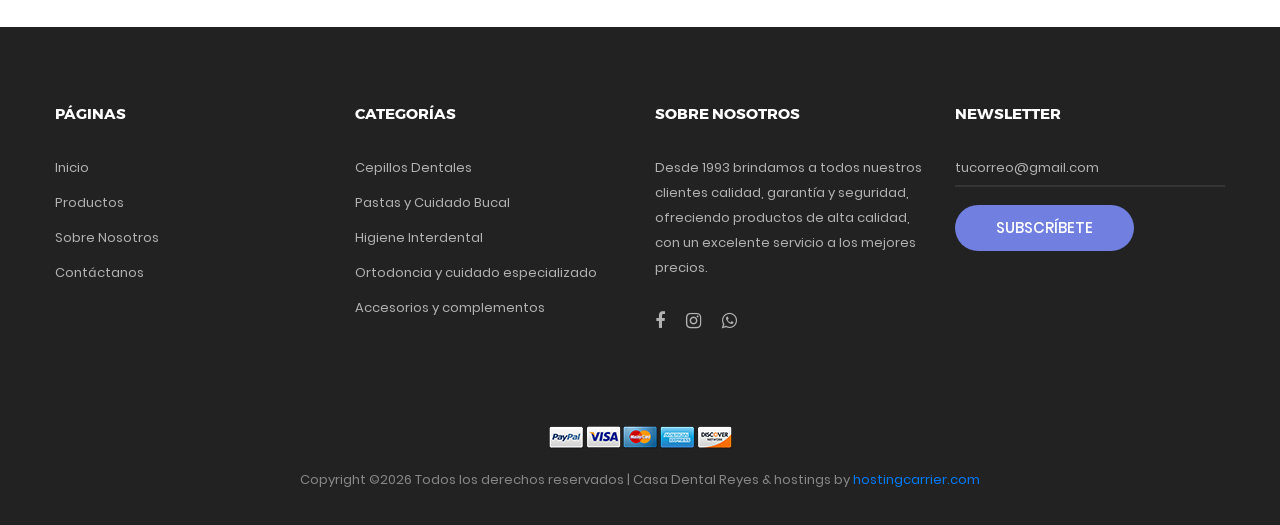
<file: about.html>
<!DOCTYPE html>
<html lang="en">
<head>
	<title>Sobre Nosotros - Casa Dental Reyes</title>
	<meta charset="UTF-8">
	<meta name="viewport" content="width=device-width, initial-scale=1">
<!--===============================================================================================-->	
	<link rel="icon" type="image/png" href="images/icons/favicon.png"/>
<!--===============================================================================================-->
	<link rel="stylesheet" type="text/css" href="vendor/bootstrap/css/bootstrap.min.css">
<!--===============================================================================================-->
	<link rel="stylesheet" type="text/css" href="fonts/font-awesome-4.7.0/css/font-awesome.min.css">
<!--===============================================================================================-->
	<link rel="stylesheet" type="text/css" href="fonts/iconic/css/material-design-iconic-font.min.css">
<!--===============================================================================================-->
	<link rel="stylesheet" type="text/css" href="fonts/linearicons-v1.0.0/icon-font.min.css">
<!--===============================================================================================-->
	<link rel="stylesheet" type="text/css" href="vendor/animate/animate.css">
<!--===============================================================================================-->	
	<link rel="stylesheet" type="text/css" href="vendor/css-hamburgers/hamburgers.min.css">
<!--===============================================================================================-->
	<link rel="stylesheet" type="text/css" href="vendor/animsition/css/animsition.min.css">
<!--===============================================================================================-->
	<link rel="stylesheet" type="text/css" href="vendor/select2/select2.min.css">
<!--===============================================================================================-->
	<link rel="stylesheet" type="text/css" href="vendor/perfect-scrollbar/perfect-scrollbar.css">
<!--===============================================================================================-->
	<link rel="stylesheet" type="text/css" href="css/util.css">
	<link rel="stylesheet" type="text/css" href="css/main.css">
<!--===============================================================================================-->
</head>
<body class="animsition">
	
	<!-- Header -->
	<header>
		<!-- Header desktop -->
		<div class="container-menu-desktop">
			<!-- Topbar -->
			<div class="top-bar">
				<div class="content-topbar flex-sb-m h-full container">
					<div class="left-top-bar">
						Envíos a todo el Perú
					</div>

					<div class="right-top-bar flex-w h-full">
						<a href="product.html" class="flex-c-m trans-04 p-lr-25">
							Productos TOP
						</a>

						<a href="contact.html" class="flex-c-m trans-04 p-lr-25">
							Escríbenos
						</a>

					</div>
				</div>
			</div>

			<div class="wrap-menu-desktop">
				<nav class="limiter-menu-desktop container">
					
					<!-- Logo desktop -->		
					<a href="index.html" class="logo">
						<img src="images/icons/logo-01.png" alt="IMG-LOGO">
					</a>

					<!-- Menu desktop -->
					<div class="menu-desktop">
						<ul class="main-menu">
							<li>
								<a href="index.html">Inicio</a>
								<!--
								<ul class="sub-menu">
									<li><a href="index.html">Homepage 1</a></li>
									<li><a href="home-02.html">Homepage 2</a></li>
									<li><a href="home-03.html">Homepage 3</a></li>
								</ul>
								-->
							</li>

							<li>
								<a href="product.html">Productos</a>
								<ul class="sub-menu">
									<li><a href="pro-cepillos.html">Cepillos Dentales</a></li>
									<li><a href="pro-pastasycuidbucal.html">Pastas y Cuidado Bucal</a></li>
									<li><a href="pro-higieinterdental.html">Higiene Interdental</a></li>
									<li><a href="pro-ortoyespecializado.html">Ortodoncia y Cuidado Especializado</a></li>
									<li><a href="pro-accesycomple.html">Accesorios y Complementos</a></li>
								</ul>
							</li>



							<li class="label1" data-label1="TOP">
								<a href="product.html">Lo Nuevo</a>
							</li>

							<!--
							<li>
								<a href="blog.html">Blog</a>
							</li>
							-->

							<li class="active-menu">
								<a href="about.html">Sobre Nosotros</a>
							</li>

							<li>
								<a href="contact.html">Contáctanos</a>
							</li>
						</ul>
					</div>	

					<!-- Icon header -->
					<div class="wrap-icon-header flex-w flex-r-m">

						<div class="icon-header-item cl2 hov-cl1 trans-04 p-l-22 p-r-11 icon-header-noti js-show-cart" data-notify="0">
							<i class="zmdi zmdi-shopping-cart"></i>
						</div>

						<a href="#" class="dis-block icon-header-item cl2 hov-cl1 trans-04 p-l-22 p-r-11 icon-header-noti js-show-wishlist" data-notify="0">
							<i class="zmdi zmdi-favorite-outline"></i>
						</a>
					</div>
				</nav>
			</div>	
		</div>

		<!-- Header Mobile -->
		<div class="wrap-header-mobile">
			<!-- Logo moblie -->		
			<div class="logo-mobile">
				<a href="index.html"><img src="images/icons/logo-01.png" alt="IMG-LOGO"></a>
			</div>

			<!-- Icon header -->
			<div class="wrap-icon-header flex-w flex-r-m m-r-15">
				<div class="icon-header-item cl2 hov-cl1 trans-04 p-r-11 js-show-modal-search">
					<i class="zmdi zmdi-search"></i>
				</div>

				<div class="icon-header-item cl2 hov-cl1 trans-04 p-r-11 p-l-10 icon-header-noti js-show-cart" data-notify="2">
					<i class="zmdi zmdi-shopping-cart"></i>
				</div>

				<a href="#" class="dis-block icon-header-item cl2 hov-cl1 trans-04 p-r-11 p-l-10 icon-header-noti js-show-wishlist" data-notify="0">
					<i class="zmdi zmdi-favorite-outline"></i>
				</a>
			</div>

			<!-- Button show menu -->
			<div class="btn-show-menu-mobile hamburger hamburger--squeeze">
				<span class="hamburger-box">
					<span class="hamburger-inner"></span>
				</span>
			</div>
		</div>


		<!-- Menu Mobile -->
		<div class="menu-mobile">
			<ul class="topbar-mobile">
				<li>
					<div class="left-top-bar">
						Envíos a todo el Perú
					</div>
				</li>

				<li>
					<div class="right-top-bar flex-w h-full">
						<a href="product.html" class="flex-c-m p-lr-10 trans-04">
							Productos TOP
						</a>

						<a href="contact.html" class="flex-c-m p-lr-10 trans-04">
							Escríbenos
						</a>

					</div>
				</li>
			</ul>

			<ul class="main-menu-m">
	<li>
		<a href="index.html">Inicio</a>
	</li>

	<li>
		<a href="product.html">Productos</a>
		<ul class="sub-menu-m">
			<li><a href="pro-cepillos.html">Cepillos Dentales</a></li>
			<li><a href="pro-pastasycuidbucal.html">Pastas y Cuidado Bucal</a></li>
			<li><a href="pro-higieinterdental.html">Higiene Interdental</a></li>
			<li><a href="pro-ortoyespecializado.html">Ortodoncia</a></li>
			<li><a href="pro-accesycomple.html">Accesorios</a></li>
		</ul>
	</li>

	<li>
		<a href="product.html">Lo nuevo</a>
	</li>

	<li>
		<a href="about.html">Sobre nosotros</a>
	</li>

	<li>
		<a href="contact.html">Contáctanos</a>
	</li>
</ul>
		</div>

	</header>

	<!-- Carrito -->
	<div class="wrap-header-cart js-panel-cart">
		<div class="s-full js-hide-cart"></div>

		<div class="header-cart flex-col-l p-l-65 p-r-25">
			<div class="header-cart-title flex-w flex-sb-m p-b-8">
				<span class="mtext-103 cl2">Carrito</span>

				<div class="fs-35 lh-10 cl2 p-lr-5 pointer hov-cl1 trans-04 js-hide-cart">
					<i class="zmdi zmdi-close"></i>
				</div>
			</div>

			<div class="header-cart-content flex-w js-pscroll">
				<ul class="header-cart-wrapitem w-full" id="lista-carrito"></ul>

				<div class="w-full">
					<div class="header-cart-total w-full p-tb-40" id="total-carrito">
						Total: S/ 0.00
					</div>

					<div class="header-cart-buttons flex-w w-full">
						<a href="shoping-cart.html" class="flex-c-m stext-101 cl0 size-107 bg3 bor2 hov-btn3 p-lr-15 trans-04 m-r-8 m-b-10">
							Ver carrito
						</a>

						<a href="shoping-cart.html" class="flex-c-m stext-101 cl0 size-107 bg3 bor2 hov-btn3 p-lr-15 trans-04 m-b-10">
							Finalizar
						</a>
					</div>
				</div>
			</div>
		</div>
	</div>

	<!-- Wishlist -->
	<div class="wrap-header-cart js-panel-wishlist">
		<div class="s-full js-hide-wishlist"></div>

		<div class="header-cart flex-col-l p-l-65 p-r-25">
			<div class="header-cart-title flex-w flex-sb-m p-b-8">
				<span class="mtext-103 cl2">Lista de deseos</span>

				<div class="fs-35 lh-10 cl2 p-lr-5 pointer hov-cl1 trans-04 js-hide-wishlist">
					<i class="zmdi zmdi-close"></i>
				</div>
			</div>

			<div class="header-cart-content flex-w js-pscroll">
				<ul class="header-cart-wrapitem w-full" id="lista-wishlist"></ul>
			</div>
		</div>
	</div>

	<!-- Title page -->
	<section class="bg-img1 txt-center p-lr-15 p-tb-92" style="background-image: url('images/bg-01.jpg');">
		<h2 class="ltext-105 cl0 txt-center">
			Sobre Nosotros
		</h2>
	</section>	


	<!-- Content page -->
	<section class="bg0 p-t-75 p-b-120">
		<div class="container">
			<div class="row p-b-148">
				<div class="col-md-7 col-lg-8">
					<div class="p-t-7 p-r-85 p-r-15-lg p-r-0-md">
						<h3 class="mtext-111 cl2 p-b-16">
							Nuestra Historia
						</h3>

						<p class="stext-113 cl6 p-b-26">
							Lorem ipsum dolor sit amet, consectetur adipiscing elit. Mauris consequat consequat enim, non auctor massa ultrices non. Morbi sed odio massa. Quisque at vehicula tellus, sed tincidunt augue. Orci varius natoque penatibus et magnis dis parturient montes, nascetur ridiculus mus. Maecenas varius egestas diam, eu sodales metus scelerisque congue. Pellentesque habitant morbi tristique senectus et netus et malesuada fames ac turpis egestas. Maecenas gravida justo eu arcu egestas convallis. Nullam eu erat bibendum, tempus ipsum eget, dictum enim. Donec non neque ut enim dapibus tincidunt vitae nec augue. Suspendisse potenti. Proin ut est diam. Donec condimentum euismod tortor, eget facilisis diam faucibus et. Morbi a tempor elit.
						</p>

						<p class="stext-113 cl6 p-b-26">
							Donec gravida lorem elit, quis condimentum ex semper sit amet. Fusce eget ligula magna. Aliquam aliquam imperdiet sodales. Ut fringilla turpis in vehicula vehicula. Pellentesque congue ac orci ut gravida. Aliquam erat volutpat. Donec iaculis lectus a arcu facilisis, eu sodales lectus sagittis. Etiam pellentesque, magna vel dictum rutrum, neque justo eleifend elit, vel tincidunt erat arcu ut sem. Sed rutrum, turpis ut commodo efficitur, quam velit convallis ipsum, et maximus enim ligula ac ligula. 
						</p>

						<p class="stext-113 cl6 p-b-26">
							Any questions? Let us know in store at 8th floor, 379 Hudson St, New York, NY 10018 or call us on (+1) 96 716 6879
						</p>
					</div>
				</div>

				<div class="col-11 col-md-5 col-lg-4 m-lr-auto">
					<div class="how-bor1 ">
						<div class="hov-img0">
							<img src="images/about-01.jpg" alt="IMG">
						</div>
					</div>
				</div>
			</div>
			
			<div class="row">
				<div class="order-md-2 col-md-7 col-lg-8 p-b-30">
					<div class="p-t-7 p-l-85 p-l-15-lg p-l-0-md">
						<h3 class="mtext-111 cl2 p-b-16">
							Nuestra Misión
						</h3>

						<p class="stext-113 cl6 p-b-26">
							Mauris non lacinia magna. Sed nec lobortis dolor. Vestibulum rhoncus dignissim risus, sed consectetur erat. Pellentesque habitant morbi tristique senectus et netus et malesuada fames ac turpis egestas. Nullam maximus mauris sit amet odio convallis, in pharetra magna gravida. Praesent sed nunc fermentum mi molestie tempor. Morbi vitae viverra odio. Pellentesque ac velit egestas, luctus arcu non, laoreet mauris. Sed in ipsum tempor, consequat odio in, porttitor ante. Ut mauris ligula, volutpat in sodales in, porta non odio. Pellentesque tempor urna vitae mi vestibulum, nec venenatis nulla lobortis. Proin at gravida ante. Mauris auctor purus at lacus maximus euismod. Pellentesque vulputate massa ut nisl hendrerit, eget elementum libero iaculis.
						</p>

						<div class="bor16 p-l-29 p-b-9 m-t-22">
							<p class="stext-114 cl6 p-r-40 p-b-11">
								Creativity is just connecting things. When you ask creative people how they did something, they feel a little guilty because they didn't really do it, they just saw something. It seemed obvious to them after a while.
							</p>

							<span class="stext-111 cl8">
								- Steve Job’s 
							</span>
						</div>
					</div>
				</div>

				<div class="order-md-1 col-11 col-md-5 col-lg-4 m-lr-auto p-b-30">
					<div class="how-bor2">
						<div class="hov-img0">
							<img src="images/about-02.jpg" alt="IMG">
						</div>
					</div>
				</div>
			</div>
		</div>
	</section>	
	
		

	<!-- Footer -->
	<footer class="bg3 p-t-75 p-b-32">
		<div class="container">
			<div class="row">
				<div class="col-sm-6 col-lg-3 p-b-50">
					<h4 class="stext-301 cl0 p-b-30">
						Páginas
					</h4>

					<ul>
						<li class="p-b-10">
							<a href="index.html" class="stext-107 cl7 hov-cl1 trans-04">
								Inicio
							</a>
						</li>

						<li class="p-b-10">
							<a href="product.html" class="stext-107 cl7 hov-cl1 trans-04">
								Productos
							</a>
						</li>

						<li class="p-b-10">
							<a href="about.html" class="stext-107 cl7 hov-cl1 trans-04">
								Sobre Nosotros
							</a>
						</li>

						<li class="p-b-10">
							<a href="contact.html" class="stext-107 cl7 hov-cl1 trans-04">
								Contáctanos
							</a>
						</li>
					</ul>
				</div>

				<div class="col-sm-6 col-lg-3 p-b-50">
					<h4 class="stext-301 cl0 p-b-30">
						Categorías
					</h4>

					<ul>
						<li class="p-b-10">
							<a href="pro-cepillos.html" class="stext-107 cl7 hov-cl1 trans-04">
								Cepillos Dentales
							</a>
						</li>

						<li class="p-b-10">
							<a href="pro-pastasycuidbucal.html" class="stext-107 cl7 hov-cl1 trans-04">
								Pastas y Cuidado Bucal 
							</a>
						</li>

						<li class="p-b-10">
							<a href="pro-higieinterdental.html" class="stext-107 cl7 hov-cl1 trans-04">
								Higiene Interdental
							</a>
						</li>

						<li class="p-b-10">
							<a href="pro-ortoyespecializado.html" class="stext-107 cl7 hov-cl1 trans-04">
								Ortodoncia y cuidado especializado
							</a>
						</li>

						<li class="p-b-10">
							<a href="pro-accesycomple.html" class="stext-107 cl7 hov-cl1 trans-04">
								Accesorios y complementos
							</a>
						</li>
					</ul>
				</div>

				<div class="col-sm-6 col-lg-3 p-b-50">
					<h4 class="stext-301 cl0 p-b-30">
						Sobre Nosotros
					</h4>

					<p class="stext-107 cl7 size-201">
						Desde 1993 brindamos a todos nuestros clientes calidad, garantía y seguridad, ofreciendo productos de alta calidad, con un excelente servicio a los mejores precios.
					</p>

					<div class="p-t-27">
						<a href="https://www.facebook.com/CasaDentalReyes" target="_blank" class="fs-18 cl7 hov-cl1 trans-04 m-r-16">
							<i class="fa fa-facebook"></i>
						</a>

						<a href="https://www.instagram.com/CasaDentalReyes" target="_blank" class="fs-18 cl7 hov-cl1 trans-04 m-r-16">
							<i class="fa fa-instagram"></i>
						</a>

						<a href="https://wa.me/5215512345678" target="_blank" class="fs-18 cl7 hov-cl1 trans-04 m-r-16">
							<i class="fa fa-whatsapp"></i>
						</a>

					</div>
				</div>

				<div class="col-sm-6 col-lg-3 p-b-50">
					<h4 class="stext-301 cl0 p-b-30">
						Newsletter
					</h4>

					<form>
						<div class="wrap-input1 w-full p-b-4">
							<input class="input1 bg-none plh1 stext-107 cl7" type="email" name="email" placeholder="tucorreo@gmail.com">
							<div class="focus-input1 trans-04"></div>
						</div>

						<div class="p-t-18">
							<button class="flex-c-m stext-101 cl0 size-103 bg1 bor1 hov-btn2 p-lr-15 trans-04">
								Subscríbete
							</button>
						</div>
					</form>
				</div>
			</div>

			<div class="p-t-40">
				<div class="flex-c-m flex-w p-b-18">
					<a href="#" class="m-all-1">
						<img src="images/icons/icon-pay-01.png" alt="ICON-PAY">
					</a>

					<a href="#" class="m-all-1">
						<img src="images/icons/icon-pay-02.png" alt="ICON-PAY">
					</a>

					<a href="#" class="m-all-1">
						<img src="images/icons/icon-pay-03.png" alt="ICON-PAY">
					</a>

					<a href="#" class="m-all-1">
						<img src="images/icons/icon-pay-04.png" alt="ICON-PAY">
					</a>

					<a href="#" class="m-all-1">
						<img src="images/icons/icon-pay-05.png" alt="ICON-PAY">
					</a>
				</div>

				<p class="stext-107 cl6 txt-center">
					<!-- Link back to Colorlib can't be removed. Template is licensed under CC BY 3.0. -->
Copyright &copy;<script>document.write(new Date().getFullYear());</script> Todos los derechos reservados | Casa Dental Reyes <i></i>  &amp; hostings by <a href="https://hostingcarrier.com" target="_blank">hostingcarrier.com</a>
<!-- Link back to Colorlib can't be removed. Template is licensed under CC BY 3.0. -->

				</p>
			</div>
		</div>
	</footer>


	<!-- Back to top -->
	<div class="btn-back-to-top" id="myBtn">
		<span class="symbol-btn-back-to-top">
			<i class="zmdi zmdi-chevron-up"></i>
		</span>
	</div>

<!--===============================================================================================-->	
	<script src="vendor/jquery/jquery-3.2.1.min.js"></script>
<!--===============================================================================================-->
	<script src="vendor/animsition/js/animsition.min.js"></script>
<!--===============================================================================================-->
	<script src="vendor/bootstrap/js/popper.js"></script>
	<script src="vendor/bootstrap/js/bootstrap.min.js"></script>
<!--===============================================================================================-->
	<script src="vendor/select2/select2.min.js"></script>
	<script>
		$(".js-select2").each(function(){
			$(this).select2({
				minimumResultsForSearch: 20,
				dropdownParent: $(this).next('.dropDownSelect2')
			});
		})
	</script>
<!--===============================================================================================-->
	<script src="vendor/MagnificPopup/jquery.magnific-popup.min.js"></script>
<!--===============================================================================================-->
	<script src="vendor/perfect-scrollbar/perfect-scrollbar.min.js"></script>
	<script>
		$('.js-pscroll').each(function(){
			$(this).css('position','relative');
			$(this).css('overflow','hidden');
			var ps = new PerfectScrollbar(this, {
				wheelSpeed: 1,
				scrollingThreshold: 1000,
				wheelPropagation: false,
			});

			$(window).on('resize', function(){
				ps.update();
			})
		});
	</script>
<!--===============================================================================================-->
	<script src="js/productos-data.js"></script>
    <script src="js/productos-render.js"></script>
    <script src="js/carrito.js"></script>
    <script src="js/wishlist.js"></script>
    <script src="js/main.js"></script>	
</body>
</html>
</file>
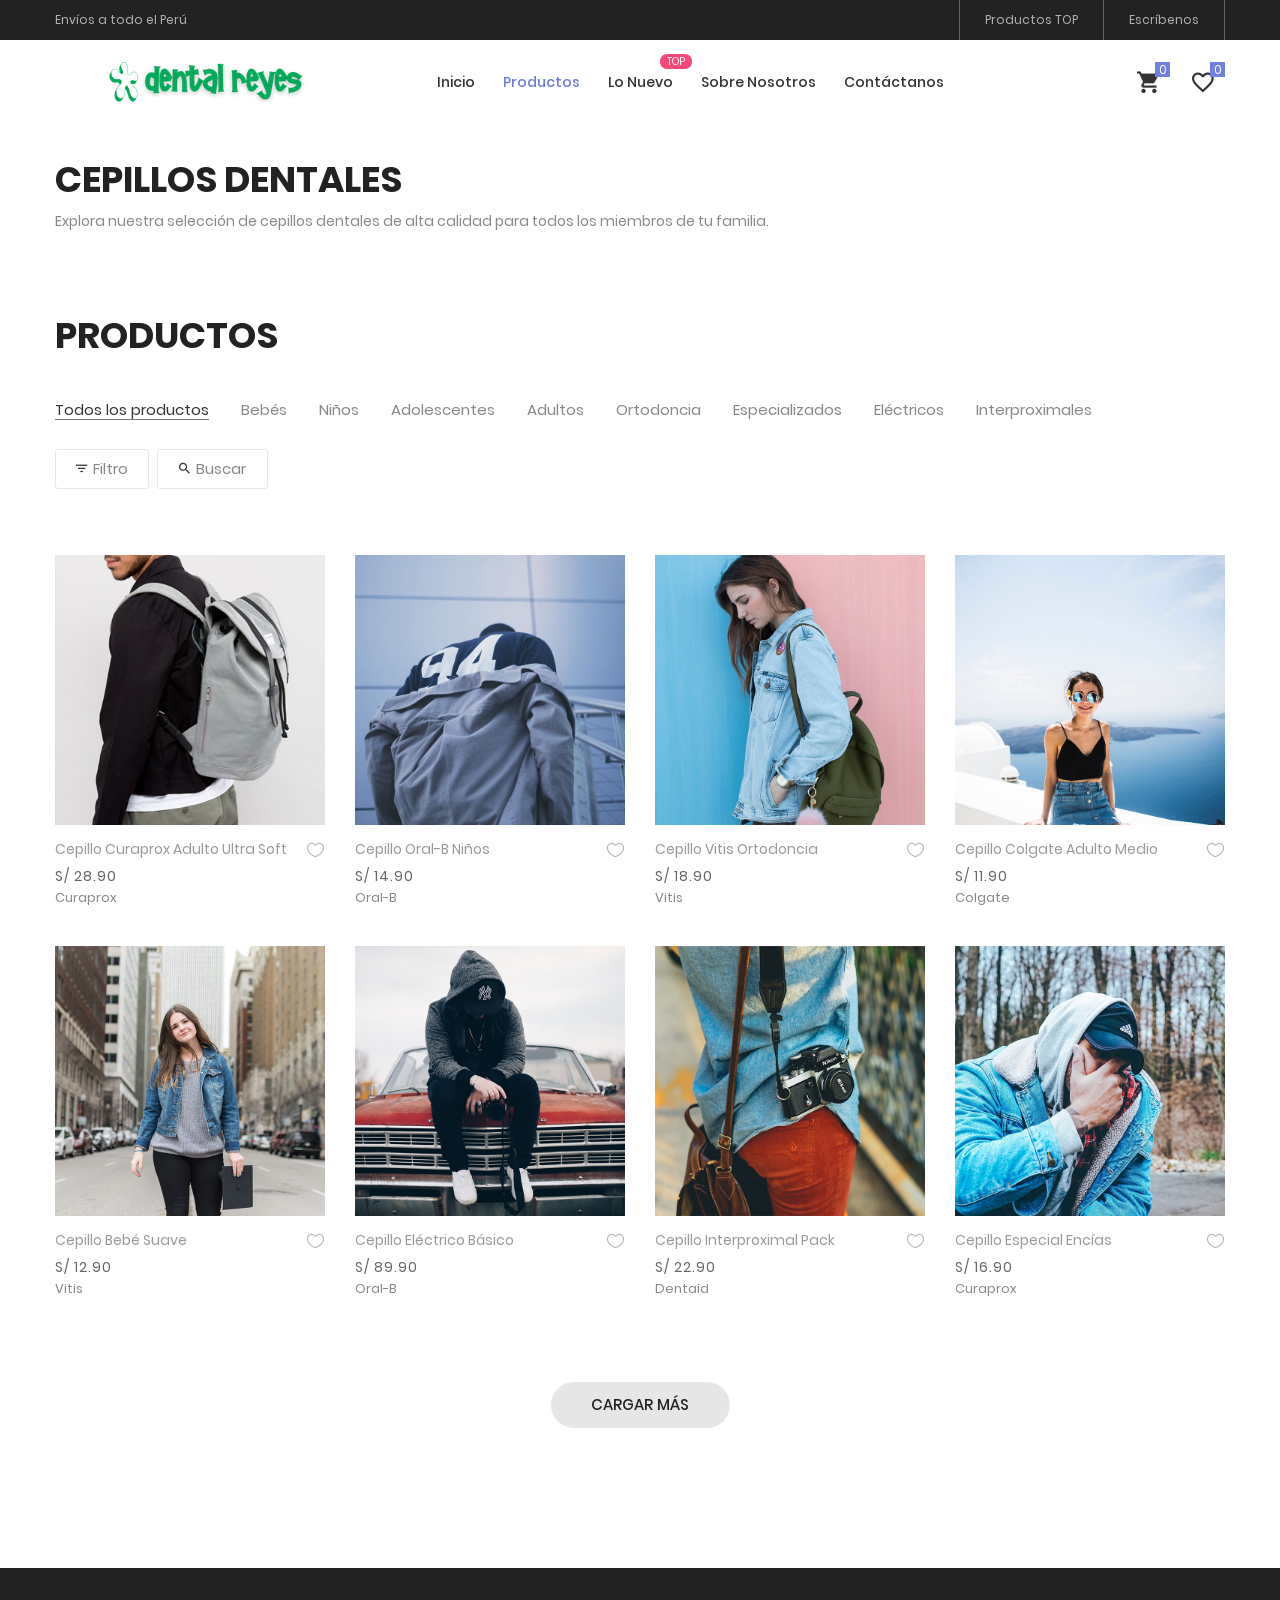
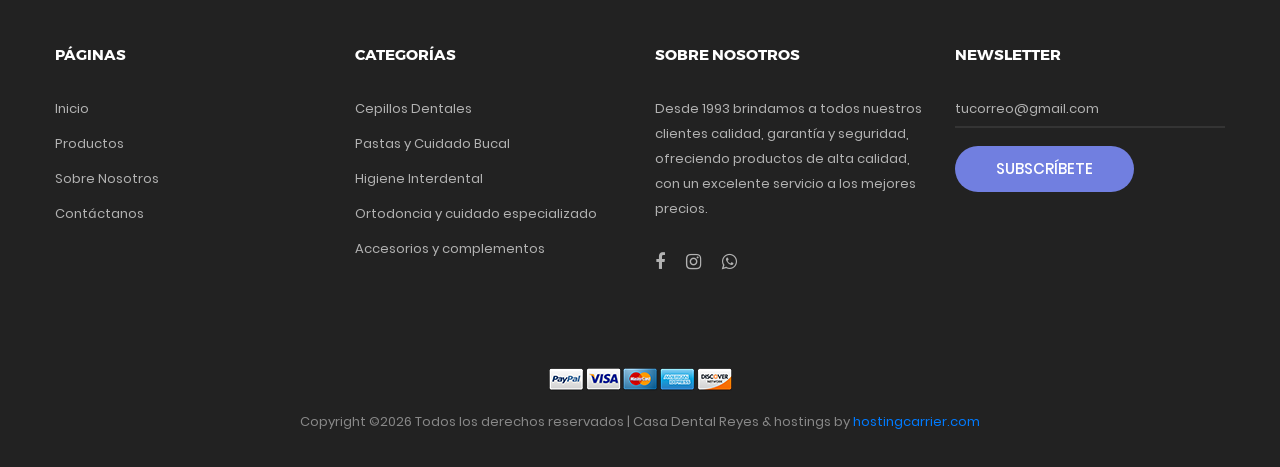
<file: pro-cepillos.html>
<!DOCTYPE html>
<html lang="en">
<head>
	<title>Product</title>
	<meta charset="UTF-8">
	<meta name="viewport" content="width=device-width, initial-scale=1">
<!--===============================================================================================-->	
	<link rel="icon" type="image/png" href="images/icons/favicon.png"/>
<!--===============================================================================================-->
	<link rel="stylesheet" type="text/css" href="vendor/bootstrap/css/bootstrap.min.css">
<!--===============================================================================================-->
	<link rel="stylesheet" type="text/css" href="fonts/font-awesome-4.7.0/css/font-awesome.min.css">
<!--===============================================================================================-->
	<link rel="stylesheet" type="text/css" href="fonts/iconic/css/material-design-iconic-font.min.css">
<!--===============================================================================================-->
	<link rel="stylesheet" type="text/css" href="fonts/linearicons-v1.0.0/icon-font.min.css">
<!--===============================================================================================-->
	<link rel="stylesheet" type="text/css" href="vendor/animate/animate.css">
<!--===============================================================================================-->	
	<link rel="stylesheet" type="text/css" href="vendor/css-hamburgers/hamburgers.min.css">
<!--===============================================================================================-->
	<link rel="stylesheet" type="text/css" href="vendor/animsition/css/animsition.min.css">
<!--===============================================================================================-->
	<link rel="stylesheet" type="text/css" href="vendor/select2/select2.min.css">
<!--===============================================================================================-->	
	<link rel="stylesheet" type="text/css" href="vendor/daterangepicker/daterangepicker.css">
<!--===============================================================================================-->
	<link rel="stylesheet" type="text/css" href="vendor/slick/slick.css">
<!--===============================================================================================-->
	<link rel="stylesheet" type="text/css" href="vendor/MagnificPopup/magnific-popup.css">
<!--===============================================================================================-->
	<link rel="stylesheet" type="text/css" href="vendor/perfect-scrollbar/perfect-scrollbar.css">
<!--===============================================================================================-->
	<link rel="stylesheet" type="text/css" href="css/util.css">
	<link rel="stylesheet" type="text/css" href="css/main.css">
<!--===============================================================================================-->
</head>
<body class="animsition">
	
	<!-- Header -->
	<header>
		<!-- Header desktop -->
		<div class="container-menu-desktop">
			<!-- Topbar -->
			<div class="top-bar">
				<div class="content-topbar flex-sb-m h-full container">
					<div class="left-top-bar">
						Envíos a todo el Perú
					</div>

					<div class="right-top-bar flex-w h-full">
						<a href="product.html" class="flex-c-m trans-04 p-lr-25">
							Productos TOP
						</a>

						<a href="contact.html" class="flex-c-m trans-04 p-lr-25">
							Escríbenos
						</a>

					</div>
				</div>
			</div>

			<div class="wrap-menu-desktop">
				<nav class="limiter-menu-desktop container">
					
					<!-- Logo desktop -->		
					<a href="index.html" class="logo">
						<img src="images/icons/logo-01.png" alt="IMG-LOGO">
					</a>

					<!-- Menu desktop -->
					<div class="menu-desktop">
						<ul class="main-menu">
							<li>
								<a href="index.html">Inicio</a>
								<!--
								<ul class="sub-menu">
									<li><a href="index.html">Homepage 1</a></li>
									<li><a href="home-02.html">Homepage 2</a></li>
									<li><a href="home-03.html">Homepage 3</a></li>
								</ul>
								-->
							</li>

							<li  class="active-menu">
								<a href="product.html">Productos</a>
								<ul class="sub-menu">
									<li><a href="pro-cepillos.html">Cepillos Dentales</a></li>
									<li><a href="pro-pastasycuidbucal.html">Pastas y Cuidado Bucal</a></li>
									<li><a href="pro-higieinterdental.html">Higiene Interdental</a></li>
									<li><a href="pro-ortoyespecializado.html">Ortodoncia y Cuidado Especializado</a></li>
									<li><a href="pro-accesycomple.html">Accesorios y Complementos</a></li>
								</ul>
							</li>



							<li class="label1" data-label1="TOP">
								<a href="product.html">Lo Nuevo</a>
							</li>

							<!--
							<li>
								<a href="blog.html">Blog</a>
							</li>
							-->

							<li>
								<a href="about.html">Sobre Nosotros</a>
							</li>

							<li>
								<a href="contact.html">Contáctanos</a>
							</li>
						</ul>
					</div>	

					<!-- Icon header -->
					<div class="wrap-icon-header flex-w flex-r-m">

						<div class="icon-header-item cl2 hov-cl1 trans-04 p-l-22 p-r-11 icon-header-noti js-show-cart" data-notify="0">
							<i class="zmdi zmdi-shopping-cart"></i>
						</div>

						<a href="#" class="dis-block icon-header-item cl2 hov-cl1 trans-04 p-l-22 p-r-11 icon-header-noti js-show-wishlist" data-notify="0">
							<i class="zmdi zmdi-favorite-outline"></i>
						</a>
					</div>
				</nav>
			</div>	
		</div>

		<!-- Header Mobile -->
		<div class="wrap-header-mobile">
			<!-- Logo moblie -->		
			<div class="logo-mobile">
				<a href="index.html"><img src="images/icons/logo-01.png" alt="IMG-LOGO"></a>
			</div>

			<!-- Icon header -->
			<div class="wrap-icon-header flex-w flex-r-m m-r-15">
				<div class="icon-header-item cl2 hov-cl1 trans-04 p-r-11 js-show-modal-search">
					<i class="zmdi zmdi-search"></i>
				</div>

				<div class="icon-header-item cl2 hov-cl1 trans-04 p-r-11 p-l-10 icon-header-noti js-show-cart" data-notify="2">
					<i class="zmdi zmdi-shopping-cart"></i>
				</div>

				<a href="#" class="dis-block icon-header-item cl2 hov-cl1 trans-04 p-r-11 p-l-10 icon-header-noti js-show-wishlist" data-notify="0">
					<i class="zmdi zmdi-favorite-outline"></i>
				</a>
			</div>

			<!-- Button show menu -->
			<div class="btn-show-menu-mobile hamburger hamburger--squeeze">
				<span class="hamburger-box">
					<span class="hamburger-inner"></span>
				</span>
			</div>
		</div>


		<!-- Menu Mobile -->
		<div class="menu-mobile">
			<ul class="topbar-mobile">
				<li>
					<div class="left-top-bar">
						Envíos a todo el Perú
					</div>
				</li>

				<li>
					<div class="right-top-bar flex-w h-full">
						<a href="product.html" class="flex-c-m p-lr-10 trans-04">
							Productos TOP
						</a>

						<a href="contact.html" class="flex-c-m p-lr-10 trans-04">
							Escríbenos
						</a>

					</div>
				</li>
			</ul>

			<ul class="main-menu-m">
	<li>
		<a href="index.html">Inicio</a>
	</li>

	<li>
		<a href="product.html">Productos</a>
		<ul class="sub-menu-m">
			<li><a href="pro-cepillos.html">Cepillos Dentales</a></li>
			<li><a href="pro-pastasycuidbucal.html">Pastas y Cuidado Bucal</a></li>
			<li><a href="pro-higieinterdental.html">Higiene Interdental</a></li>
			<li><a href="pro-ortoyespecializado.html">Ortodoncia</a></li>
			<li><a href="pro-accesycomple.html">Accesorios</a></li>
		</ul>
	</li>

	<li>
		<a href="product.html">Lo nuevo</a>
	</li>

	<li>
		<a href="about.html">Sobre nosotros</a>
	</li>

	<li>
		<a href="contact.html">Contáctanos</a>
	</li>
</ul>
		</div>

	</header>

	<!-- Carrito -->
	<div class="wrap-header-cart js-panel-cart">
		<div class="s-full js-hide-cart"></div>

		<div class="header-cart flex-col-l p-l-65 p-r-25">
			<div class="header-cart-title flex-w flex-sb-m p-b-8">
				<span class="mtext-103 cl2">Carrito</span>

				<div class="fs-35 lh-10 cl2 p-lr-5 pointer hov-cl1 trans-04 js-hide-cart">
					<i class="zmdi zmdi-close"></i>
				</div>
			</div>

			<div class="header-cart-content flex-w js-pscroll">
				<ul class="header-cart-wrapitem w-full" id="lista-carrito"></ul>

				<div class="w-full">
					<div class="header-cart-total w-full p-tb-40" id="total-carrito">
						Total: S/ 0.00
					</div>

					<div class="header-cart-buttons flex-w w-full">
						<a href="shoping-cart.html" class="flex-c-m stext-101 cl0 size-107 bg3 bor2 hov-btn3 p-lr-15 trans-04 m-r-8 m-b-10">
							Ver carrito
						</a>

						<a href="shoping-cart.html" class="flex-c-m stext-101 cl0 size-107 bg3 bor2 hov-btn3 p-lr-15 trans-04 m-b-10">
							Finalizar
						</a>
					</div>
				</div>
			</div>
		</div>
	</div>

<!-- Wishlist Panel -->
<div class="wrap-header-cart js-panel-wishlist">
	<div class="s-full js-hide-wishlist"></div>

	<div class="header-cart flex-col-l p-l-65 p-r-25">
		<div class="header-cart-title flex-w flex-sb-m p-b-8">
			<span class="mtext-103 cl2">
				Lista de deseos
			</span>

			<div class="fs-35 lh-10 cl2 p-lr-5 pointer hov-cl1 trans-04 js-hide-wishlist">
				<i class="zmdi zmdi-close"></i>
			</div>
		</div>
		
		<div class="header-cart-content flex-w js-pscroll">
			<ul class="header-cart-wrapitem w-full" id="lista-wishlist"></ul>
		</div>
	</div>
</div>
	
	<section class="bg0 p-t-120 p-b-50">
		<div class="container">
			<div class="p-b-10">
				<h3 class="ltext-103 cl5">
					Cepillos Dentales
				</h3>

				<p class="stext-102 cl6 p-t-10">
					Explora nuestra selección de cepillos dentales de alta calidad para todos los miembros de tu familia.
				</p>
			</div>
		</div>
	</section>

<!-- Product -->
<div class="bg0 m-t-23 p-b-140">
	<div class="container">
		<div class="p-b-30">
			<h3 class="ltext-103 cl5">
				Productos
			</h3>
		</div>

		<div class="flex-w flex-sb-m p-b-52">
			<div class="flex-w flex-l-m filter-tope-group m-tb-10">
				<button class="stext-106 cl6 hov1 bor3 trans-04 m-r-32 m-tb-5 how-active1" data-filter="*">
					Todos los productos
				</button>

				<button class="stext-106 cl6 hov1 bor3 trans-04 m-r-32 m-tb-5" data-filter=".bebes">
					Bebés
				</button>

				<button class="stext-106 cl6 hov1 bor3 trans-04 m-r-32 m-tb-5" data-filter=".ninos">
					Niños
				</button>

				<button class="stext-106 cl6 hov1 bor3 trans-04 m-r-32 m-tb-5" data-filter=".adolescentes">
					Adolescentes
				</button>

				<button class="stext-106 cl6 hov1 bor3 trans-04 m-r-32 m-tb-5" data-filter=".adultos">
					Adultos
				</button>

				<button class="stext-106 cl6 hov1 bor3 trans-04 m-r-32 m-tb-5" data-filter=".ortodoncia">
					Ortodoncia
				</button>

				<button class="stext-106 cl6 hov1 bor3 trans-04 m-r-32 m-tb-5" data-filter=".especializados">
					Especializados
				</button>

				<button class="stext-106 cl6 hov1 bor3 trans-04 m-r-32 m-tb-5" data-filter=".electricos">
					Eléctricos
				</button>

				<button class="stext-106 cl6 hov1 bor3 trans-04 m-r-32 m-tb-5" data-filter=".interproximales">
					Interproximales
				</button>
			</div>

			<div class="flex-w flex-c-m m-tb-10">
				<div class="flex-c-m stext-106 cl6 size-104 bor4 pointer hov-btn3 trans-04 m-r-8 m-tb-4 js-show-filter">
					<i class="icon-filter cl2 m-r-6 fs-15 trans-04 zmdi zmdi-filter-list"></i>
					<i class="icon-close-filter cl2 m-r-6 fs-15 trans-04 zmdi zmdi-close dis-none"></i>
					Filtro
				</div>

				<div class="flex-c-m stext-106 cl6 size-105 bor4 pointer hov-btn3 trans-04 m-tb-4 js-show-search">
					<i class="icon-search cl2 m-r-6 fs-15 trans-04 zmdi zmdi-search"></i>
					<i class="icon-close-search cl2 m-r-6 fs-15 trans-04 zmdi zmdi-close dis-none"></i>
					Buscar
				</div>
			</div>
			
			<!-- Search product -->
			<div class="dis-none panel-search w-full p-t-10 p-b-15">
				<div class="bor8 dis-flex p-l-15">
					<button class="size-113 flex-c-m fs-16 cl2 hov-cl1 trans-04">
						<i class="zmdi zmdi-search"></i>
					</button>

					<input class="mtext-107 cl2 size-114 plh2 p-r-15" type="text" name="search-product" placeholder="Buscar producto">
				</div>	
			</div>

			<!-- Filter -->
            <div class="dis-none panel-filter w-full p-t-10">
	<div class="wrap-filter flex-w bg6 w-full p-lr-40 p-t-27 p-lr-15-sm">

		<div class="filter-col1 p-r-15 p-b-27">
			<div class="mtext-102 cl2 p-b-15">
				Ordenar por
			</div>

			<ul>
				<li class="p-b-6">
					<a href="#" class="filter-link stext-106 trans-04 filter-link-active js-sort" data-sort="default">
						Por defecto
					</a>
				</li>

				<li class="p-b-6">
					<a href="#" class="filter-link stext-106 trans-04 js-sort" data-sort="new">
						Novedades
					</a>
				</li>

				<li class="p-b-6">
					<a href="#" class="filter-link stext-106 trans-04 js-sort" data-sort="price-asc">
						Precio: menor a mayor
					</a>
				</li>

				<li class="p-b-6">
					<a href="#" class="filter-link stext-106 trans-04 js-sort" data-sort="price-desc">
						Precio: mayor a menor
					</a>
				</li>

				<li class="p-b-6">
					<a href="#" class="filter-link stext-106 trans-04 js-sort" data-sort="name-asc">
						Nombre A-Z
					</a>
				</li>
			</ul>
		</div>

		<div class="filter-col2 p-r-15 p-b-27">
			<div class="mtext-102 cl2 p-b-15">
				Precio
			</div>

			<ul>
				<li class="p-b-6">
					<a href="#" class="filter-link stext-106 trans-04 filter-link-active js-price" data-min="0" data-max="999999">
						Todos
					</a>
				</li>

				<li class="p-b-6">
					<a href="#" class="filter-link stext-106 trans-04 js-price" data-min="0" data-max="20">
						S/ 0.00 - S/ 20.00
					</a>
				</li>

				<li class="p-b-6">
					<a href="#" class="filter-link stext-106 trans-04 js-price" data-min="20" data-max="50">
						S/ 20.00 - S/ 50.00
					</a>
				</li>

				<li class="p-b-6">
					<a href="#" class="filter-link stext-106 trans-04 js-price" data-min="50" data-max="100">
						S/ 50.00 - S/ 100.00
					</a>
				</li>

				<li class="p-b-6">
					<a href="#" class="filter-link stext-106 trans-04 js-price" data-min="100" data-max="200">
						S/ 100.00 - S/ 200.00
					</a>
				</li>

				<li class="p-b-6">
					<a href="#" class="filter-link stext-106 trans-04 js-price" data-min="200" data-max="999999">
						S/ 200.00+
					</a>
				</li>
			</ul>
		</div>

		<div class="filter-col3 p-r-15 p-b-27">
			<div class="mtext-102 cl2 p-b-15">
				Marca
			</div>

			<ul>
				<li class="p-b-6">
					<a href="#" class="filter-link stext-106 trans-04 filter-link-active js-brand" data-brand="all">
						Todas
					</a>
				</li>

				<li class="p-b-6">
					<a href="#" class="filter-link stext-106 trans-04 js-brand" data-brand="curaprox">
						Curaprox
					</a>
				</li>

				<li class="p-b-6">
					<a href="#" class="filter-link stext-106 trans-04 js-brand" data-brand="vitis">
						Vitis
					</a>
				</li>

				<li class="p-b-6">
					<a href="#" class="filter-link stext-106 trans-04 js-brand" data-brand="oral-b">
						Oral-B
					</a>
				</li>

				<li class="p-b-6">
					<a href="#" class="filter-link stext-106 trans-04 js-brand" data-brand="colgate">
						Colgate
					</a>
				</li>

				<li class="p-b-6">
					<a href="#" class="filter-link stext-106 trans-04 js-brand" data-brand="dentaid">
						Dentaid
					</a>
				</li>
			</ul>
		</div>

		<div class="filter-col4 p-b-27">
			<div class="mtext-102 cl2 p-b-15">
				Etiquetas
			</div>

			<div class="flex-w p-t-4 m-r--5">
				<a href="#" class="flex-c-m stext-107 cl6 size-301 bor7 p-lr-15 hov-tag1 trans-04 m-r-5 m-b-5 js-tag filter-link-active" data-tag="all">
					Todos
				</a>

				<a href="#" class="flex-c-m stext-107 cl6 size-301 bor7 p-lr-15 hov-tag1 trans-04 m-r-5 m-b-5 js-tag" data-tag="suave">
					Suave
				</a>

				<a href="#" class="flex-c-m stext-107 cl6 size-301 bor7 p-lr-15 hov-tag1 trans-04 m-r-5 m-b-5 js-tag" data-tag="encias">
					Encías
				</a>

				<a href="#" class="flex-c-m stext-107 cl6 size-301 bor7 p-lr-15 hov-tag1 trans-04 m-r-5 m-b-5 js-tag" data-tag="ortodoncia">
					Ortodoncia
				</a>

				<a href="#" class="flex-c-m stext-107 cl6 size-301 bor7 p-lr-15 hov-tag1 trans-04 m-r-5 m-b-5 js-tag" data-tag="infantil">
					Infantil
				</a>

				<a href="#" class="flex-c-m stext-107 cl6 size-301 bor7 p-lr-15 hov-tag1 trans-04 m-r-5 m-b-5 js-tag" data-tag="electrico">
					Eléctrico
				</a>

				<a href="#" class="flex-c-m stext-107 cl6 size-301 bor7 p-lr-15 hov-tag1 trans-04 m-r-5 m-b-5 js-tag" data-tag="interproximal">
					Interproximal
				</a>
			</div>
		</div>
	</div>
            </div>
		</div>

		<div class="row isotope-grid"></div>

		<div class="flex-c-m flex-w w-full p-t-45">
			<a href="#" id="btn-cargar-mas" class="flex-c-m stext-101 cl5 size-103 bg2 bor1 hov-btn1 p-lr-15 trans-04">
	            Cargar más
            </a>            
		</div>
	</div>
</div>
		

	<!-- Footer -->
	<footer class="bg3 p-t-75 p-b-32">
		<div class="container">
			<div class="row">
				<div class="col-sm-6 col-lg-3 p-b-50">
					<h4 class="stext-301 cl0 p-b-30">
						Páginas
					</h4>

					<ul>
						<li class="p-b-10">
							<a href="index.html" class="stext-107 cl7 hov-cl1 trans-04">
								Inicio
							</a>
						</li>

						<li class="p-b-10">
							<a href="product.html" class="stext-107 cl7 hov-cl1 trans-04">
								Productos
							</a>
						</li>

						<li class="p-b-10">
							<a href="about.html" class="stext-107 cl7 hov-cl1 trans-04">
								Sobre Nosotros
							</a>
						</li>

						<li class="p-b-10">
							<a href="contact.html" class="stext-107 cl7 hov-cl1 trans-04">
								Contáctanos
							</a>
						</li>
					</ul>
				</div>

				<div class="col-sm-6 col-lg-3 p-b-50">
					<h4 class="stext-301 cl0 p-b-30">
						Categorías
					</h4>

					<ul>
						<li class="p-b-10">
							<a href="pro-cepillos.html" class="stext-107 cl7 hov-cl1 trans-04">
								Cepillos Dentales
							</a>
						</li>

						<li class="p-b-10">
							<a href="pro-pastasycuidbucal.html" class="stext-107 cl7 hov-cl1 trans-04">
								Pastas y Cuidado Bucal 
							</a>
						</li>

						<li class="p-b-10">
							<a href="pro-higieinterdental.html" class="stext-107 cl7 hov-cl1 trans-04">
								Higiene Interdental
							</a>
						</li>

						<li class="p-b-10">
							<a href="pro-ortoyespecializado.html" class="stext-107 cl7 hov-cl1 trans-04">
								Ortodoncia y cuidado especializado
							</a>
						</li>

						<li class="p-b-10">
							<a href="pro-accesycomple.html" class="stext-107 cl7 hov-cl1 trans-04">
								Accesorios y complementos
							</a>
						</li>
					</ul>
				</div>

				<div class="col-sm-6 col-lg-3 p-b-50">
					<h4 class="stext-301 cl0 p-b-30">
						Sobre Nosotros
					</h4>

					<p class="stext-107 cl7 size-201">
						Desde 1993 brindamos a todos nuestros clientes calidad, garantía y seguridad, ofreciendo productos de alta calidad, con un excelente servicio a los mejores precios.
					</p>

					<div class="p-t-27">
						<a href="https://www.facebook.com/CasaDentalReyes" target="_blank" class="fs-18 cl7 hov-cl1 trans-04 m-r-16">
							<i class="fa fa-facebook"></i>
						</a>

						<a href="https://www.instagram.com/CasaDentalReyes" target="_blank" class="fs-18 cl7 hov-cl1 trans-04 m-r-16">
							<i class="fa fa-instagram"></i>
						</a>

						<a href="https://wa.me/5215512345678" target="_blank" class="fs-18 cl7 hov-cl1 trans-04 m-r-16">
							<i class="fa fa-whatsapp"></i>
						</a>

					</div>
				</div>

				<div class="col-sm-6 col-lg-3 p-b-50">
					<h4 class="stext-301 cl0 p-b-30">
						Newsletter
					</h4>

					<form>
						<div class="wrap-input1 w-full p-b-4">
							<input class="input1 bg-none plh1 stext-107 cl7" type="email" name="email" placeholder="tucorreo@gmail.com">
							<div class="focus-input1 trans-04"></div>
						</div>

						<div class="p-t-18">
							<button class="flex-c-m stext-101 cl0 size-103 bg1 bor1 hov-btn2 p-lr-15 trans-04">
								Subscríbete
							</button>
						</div>
					</form>
				</div>
			</div>

			<div class="p-t-40">
				<div class="flex-c-m flex-w p-b-18">
					<a href="#" class="m-all-1">
						<img src="images/icons/icon-pay-01.png" alt="ICON-PAY">
					</a>

					<a href="#" class="m-all-1">
						<img src="images/icons/icon-pay-02.png" alt="ICON-PAY">
					</a>

					<a href="#" class="m-all-1">
						<img src="images/icons/icon-pay-03.png" alt="ICON-PAY">
					</a>

					<a href="#" class="m-all-1">
						<img src="images/icons/icon-pay-04.png" alt="ICON-PAY">
					</a>

					<a href="#" class="m-all-1">
						<img src="images/icons/icon-pay-05.png" alt="ICON-PAY">
					</a>
				</div>

				<p class="stext-107 cl6 txt-center">
					<!-- Link back to Colorlib can't be removed. Template is licensed under CC BY 3.0. -->
Copyright &copy;<script>document.write(new Date().getFullYear());</script> Todos los derechos reservados | Casa Dental Reyes <i></i>  &amp; hostings by <a href="https://hostingcarrier.com" target="_blank">hostingcarrier.com</a>
<!-- Link back to Colorlib can't be removed. Template is licensed under CC BY 3.0. -->

				</p>
			</div>
		</div>
	</footer>


	<!-- Back to top -->
	<div class="btn-back-to-top" id="myBtn">
		<span class="symbol-btn-back-to-top">
			<i class="zmdi zmdi-chevron-up"></i>
		</span>
	</div>

	<!-- Modal1 -->
	<div class="wrap-modal1 js-modal1 p-t-60 p-b-20">
		<div class="overlay-modal1 js-hide-modal1"></div>

		<div class="container">
			<div class="bg0 p-t-60 p-b-30 p-lr-15-lg how-pos3-parent">
				<button class="how-pos3 hov3 trans-04 js-hide-modal1">
					<img src="images/icons/icon-close.png" alt="CLOSE">
				</button>

				<div class="row">
					<div class="col-md-6 col-lg-7 p-b-30">
						<div class="p-l-25 p-r-30 p-lr-0-lg">
							<div class="wrap-slick3 flex-sb flex-w">
								<div class="wrap-slick3-dots"></div>
								<div class="wrap-slick3-arrows flex-sb-m flex-w"></div>

								<div class="slick3 gallery-lb">
									<div class="item-slick3" data-thumb="images/product-detail-01.jpg">
										<div class="wrap-pic-w pos-relative">
											<img src="images/product-detail-01.jpg" alt="IMG-PRODUCT">

											<a class="flex-c-m size-108 how-pos1 bor0 fs-16 cl10 bg0 hov-btn3 trans-04" href="images/product-detail-01.jpg">
												<i class="fa fa-expand"></i>
											</a>
										</div>
									</div>

									<div class="item-slick3" data-thumb="images/product-detail-02.jpg">
										<div class="wrap-pic-w pos-relative">
											<img src="images/product-detail-02.jpg" alt="IMG-PRODUCT">

											<a class="flex-c-m size-108 how-pos1 bor0 fs-16 cl10 bg0 hov-btn3 trans-04" href="images/product-detail-02.jpg">
												<i class="fa fa-expand"></i>
											</a>
										</div>
									</div>

									<div class="item-slick3" data-thumb="images/product-detail-03.jpg">
										<div class="wrap-pic-w pos-relative">
											<img src="images/product-detail-03.jpg" alt="IMG-PRODUCT">

											<a class="flex-c-m size-108 how-pos1 bor0 fs-16 cl10 bg0 hov-btn3 trans-04" href="images/product-detail-03.jpg">
												<i class="fa fa-expand"></i>
											</a>
										</div>
									</div>
								</div>
							</div>
						</div>
					</div>
					
					<div class="col-md-6 col-lg-5 p-b-30">
						<div class="p-r-50 p-t-5 p-lr-0-lg">
							<h4 class="mtext-105 cl2 js-name-detail p-b-14">
								Lightweight Jacket
							</h4>

							<span class="mtext-106 cl2">
								$58.79
							</span>

							<p class="stext-102 cl3 p-t-23">
								Nulla eget sem vitae eros pharetra viverra. Nam vitae luctus ligula. Mauris consequat ornare feugiat.
							</p>
							
							<!--  -->
							<div class="p-t-33">
								<div class="flex-w flex-r-m p-b-10">
									<div class="size-203 flex-c-m respon6">
										Size
									</div>

									<div class="size-204 respon6-next">
										<div class="rs1-select2 bor8 bg0">
											<select class="js-select2" name="time">
												<option>Choose an option</option>
												<option>Size S</option>
												<option>Size M</option>
												<option>Size L</option>
												<option>Size XL</option>
											</select>
											<div class="dropDownSelect2"></div>
										</div>
									</div>
								</div>

								<div class="flex-w flex-r-m p-b-10">
									<div class="size-203 flex-c-m respon6">
										Color
									</div>

									<div class="size-204 respon6-next">
										<div class="rs1-select2 bor8 bg0">
											<select class="js-select2" name="time">
												<option>Choose an option</option>
												<option>Red</option>
												<option>Blue</option>
												<option>White</option>
												<option>Grey</option>
											</select>
											<div class="dropDownSelect2"></div>
										</div>
									</div>
								</div>

								<div class="flex-w flex-r-m p-b-10">
									<div class="size-204 flex-w flex-m respon6-next">
										<div class="wrap-num-product flex-w m-r-20 m-tb-10">
											<div class="btn-num-product-down cl8 hov-btn3 trans-04 flex-c-m">
												<i class="fs-16 zmdi zmdi-minus"></i>
											</div>

											<input class="mtext-104 cl3 txt-center num-product" type="number" name="num-product" value="1">

											<div class="btn-num-product-up cl8 hov-btn3 trans-04 flex-c-m">
												<i class="fs-16 zmdi zmdi-plus"></i>
											</div>
										</div>

										<button class="flex-c-m stext-101 cl0 size-101 bg1 bor1 hov-btn1 p-lr-15 trans-04 js-addcart-detail">
											Add to cart
										</button>
									</div>
								</div>	
							</div>

							<!--  -->
							<div class="flex-w flex-m p-l-100 p-t-40 respon7">
								<div class="flex-m bor9 p-r-10 m-r-11">
									<a href="#" class="fs-14 cl3 hov-cl1 trans-04 lh-10 p-lr-5 p-tb-2 js-addwish-detail tooltip100" data-tooltip="Add to Wishlist">
										<i class="zmdi zmdi-favorite"></i>
									</a>
								</div>

								<a href="#" class="fs-14 cl3 hov-cl1 trans-04 lh-10 p-lr-5 p-tb-2 m-r-8 tooltip100" data-tooltip="Facebook">
									<i class="fa fa-facebook"></i>
								</a>

								<a href="#" class="fs-14 cl3 hov-cl1 trans-04 lh-10 p-lr-5 p-tb-2 m-r-8 tooltip100" data-tooltip="Twitter">
									<i class="fa fa-twitter"></i>
								</a>

								<a href="#" class="fs-14 cl3 hov-cl1 trans-04 lh-10 p-lr-5 p-tb-2 m-r-8 tooltip100" data-tooltip="Google Plus">
									<i class="fa fa-google-plus"></i>
								</a>
							</div>
						</div>
					</div>
				</div>
			</div>
		</div>
	</div>

<!--===============================================================================================-->	
	<script src="vendor/jquery/jquery-3.2.1.min.js"></script>
<!--===============================================================================================-->
	<script src="vendor/animsition/js/animsition.min.js"></script>
<!--===============================================================================================-->
	<script src="vendor/bootstrap/js/popper.js"></script>
	<script src="vendor/bootstrap/js/bootstrap.min.js"></script>
<!--===============================================================================================-->
	<script src="vendor/select2/select2.min.js"></script>
	<script>
		$(".js-select2").each(function(){
			$(this).select2({
				minimumResultsForSearch: 20,
				dropdownParent: $(this).next('.dropDownSelect2')
			});
		})
	</script>
<!--===============================================================================================-->
	<script src="vendor/daterangepicker/moment.min.js"></script>
	<script src="vendor/daterangepicker/daterangepicker.js"></script>
<!--===============================================================================================-->
	<script src="vendor/slick/slick.min.js"></script>
	<script src="js/slick-custom.js"></script>
<!--===============================================================================================-->
	<script src="vendor/parallax100/parallax100.js"></script>
	<script>
        $('.parallax100').parallax100();
	</script>
<!--===============================================================================================-->
	<script src="vendor/MagnificPopup/jquery.magnific-popup.min.js"></script>
	<script>
		$('.gallery-lb').each(function() { // the containers for all your galleries
			$(this).magnificPopup({
		        delegate: 'a', // the selector for gallery item
		        type: 'image',
		        gallery: {
		        	enabled:true
		        },
		        mainClass: 'mfp-fade'
		    });
		});
	</script>
<!--===============================================================================================-->
	<script src="vendor/isotope/isotope.pkgd.min.js"></script>
<!--===============================================================================================-->
	<script src="vendor/sweetalert/sweetalert.min.js"></script>
	<script>
		$('.js-addwish-b2, .js-addwish-detail').on('click', function(e){
			e.preventDefault();
		});

		$('.js-addwish-b2').each(function(){
			var nameProduct = $(this).parent().parent().find('.js-name-b2').html();
			$(this).on('click', function(){
				swal(nameProduct, "is added to wishlist !", "success");

				$(this).addClass('js-addedwish-b2');
				$(this).off('click');
			});
		});

		$('.js-addwish-detail').each(function(){
			var nameProduct = $(this).parent().parent().parent().find('.js-name-detail').html();

			$(this).on('click', function(){
				swal(nameProduct, "is added to wishlist !", "success");

				$(this).addClass('js-addedwish-detail');
				$(this).off('click');
			});
		});

		/*---------------------------------------------*/

		$('.js-addcart-detail').each(function(){
			var nameProduct = $(this).parent().parent().parent().parent().find('.js-name-detail').html();
			$(this).on('click', function(){
				swal(nameProduct, "is added to cart !", "success");
			});
		});
	
	</script>
<!--===============================================================================================-->
	<script src="vendor/perfect-scrollbar/perfect-scrollbar.min.js"></script>
	<script>
		$('.js-pscroll').each(function(){
			$(this).css('position','relative');
			$(this).css('overflow','hidden');
			var ps = new PerfectScrollbar(this, {
				wheelSpeed: 1,
				scrollingThreshold: 1000,
				wheelPropagation: false,
			});

			$(window).on('resize', function(){
				ps.update();
			})
		});
	</script>
<!--===============================================================================================-->
	<script src="js/productos-data.js"></script>
    <script src="js/productos-render.js"></script>
    <script src="js/carrito.js"></script>
    <script src="js/wishlist.js"></script>
    <script src="js/main.js"></script>

</body>
</html>
</file>
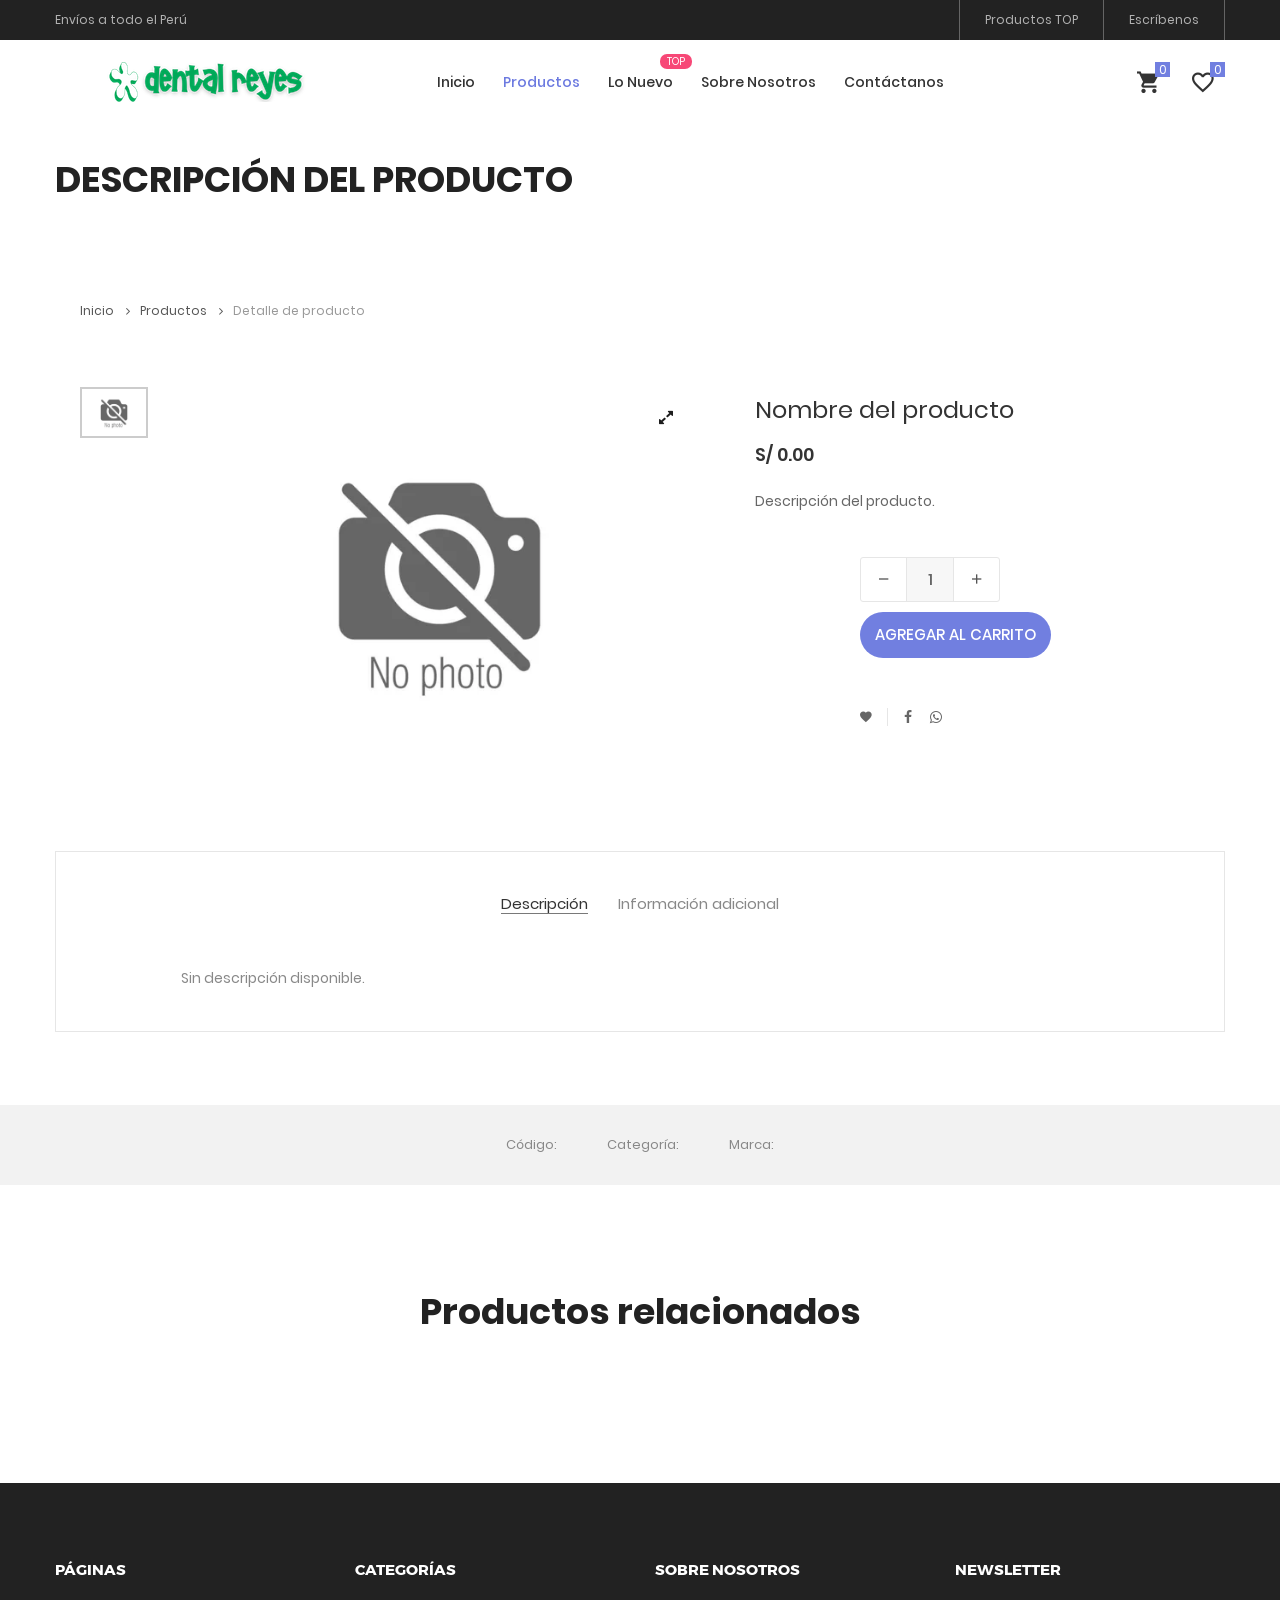
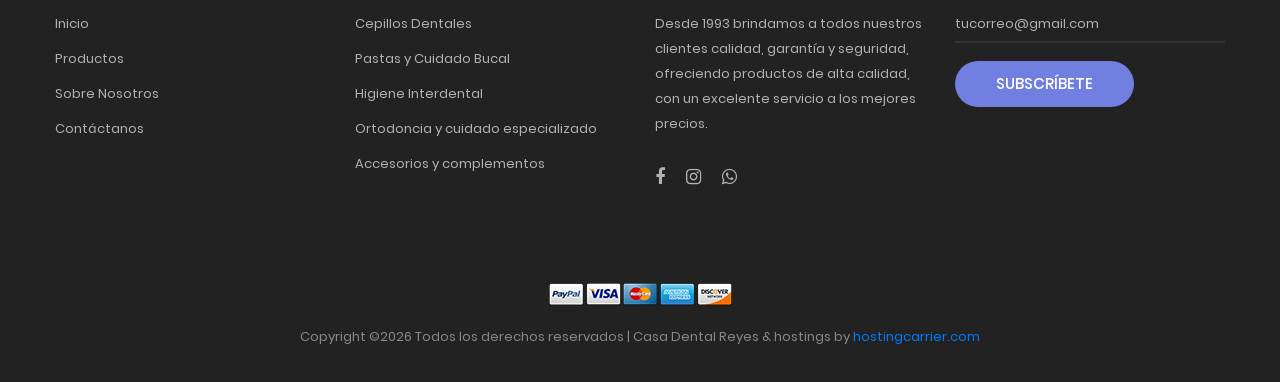
<file: product-detail.html>
<!DOCTYPE html>
<html lang="es">
<head>
	<title>Detalle de producto</title>
	<meta charset="UTF-8">
	<meta name="viewport" content="width=device-width, initial-scale=1">

	<link rel="icon" type="image/png" href="images/icons/favicon.png"/>

	<link rel="stylesheet" type="text/css" href="vendor/bootstrap/css/bootstrap.min.css">
	<link rel="stylesheet" type="text/css" href="fonts/font-awesome-4.7.0/css/font-awesome.min.css">
	<link rel="stylesheet" type="text/css" href="fonts/iconic/css/material-design-iconic-font.min.css">
	<link rel="stylesheet" type="text/css" href="fonts/linearicons-v1.0.0/icon-font.min.css">
	<link rel="stylesheet" type="text/css" href="vendor/animate/animate.css">
	<link rel="stylesheet" type="text/css" href="vendor/css-hamburgers/hamburgers.min.css">
	<link rel="stylesheet" type="text/css" href="vendor/animsition/css/animsition.min.css">
	<link rel="stylesheet" type="text/css" href="vendor/select2/select2.min.css">
	<link rel="stylesheet" type="text/css" href="vendor/daterangepicker/daterangepicker.css">
	<link rel="stylesheet" type="text/css" href="vendor/slick/slick.css">
	<link rel="stylesheet" type="text/css" href="vendor/MagnificPopup/magnific-popup.css">
	<link rel="stylesheet" type="text/css" href="vendor/perfect-scrollbar/perfect-scrollbar.css">
	<link rel="stylesheet" type="text/css" href="css/util.css">
	<link rel="stylesheet" type="text/css" href="css/main.css">
</head>

<body class="animsition">

	<!-- Header -->
	<header>
		<!-- Header desktop -->
		<div class="container-menu-desktop">
			<!-- Topbar -->
			<div class="top-bar">
				<div class="content-topbar flex-sb-m h-full container">
					<div class="left-top-bar">
						Envíos a todo el Perú
					</div>

					<div class="right-top-bar flex-w h-full">
						<a href="product.html" class="flex-c-m trans-04 p-lr-25">
							Productos TOP
						</a>

						<a href="contact.html" class="flex-c-m trans-04 p-lr-25">
							Escríbenos
						</a>

					</div>
				</div>
			</div>

			<div class="wrap-menu-desktop">
				<nav class="limiter-menu-desktop container">
					
					<!-- Logo desktop -->		
					<a href="index.html" class="logo">
						<img src="images/icons/logo-01.png" alt="IMG-LOGO">
					</a>

					<!-- Menu desktop -->
					<div class="menu-desktop">
						<ul class="main-menu">
							<li>
								<a href="index.html">Inicio</a>
								<!--
								<ul class="sub-menu">
									<li><a href="index.html">Homepage 1</a></li>
									<li><a href="home-02.html">Homepage 2</a></li>
									<li><a href="home-03.html">Homepage 3</a></li>
								</ul>
								-->
							</li>

							<li  class="active-menu">
								<a href="product.html">Productos</a>
								<ul class="sub-menu">
									<li><a href="pro-cepillos.html">Cepillos Dentales</a></li>
									<li><a href="pro-pastasycuidbucal.html">Pastas y Cuidado Bucal</a></li>
									<li><a href="pro-higieinterdental.html">Higiene Interdental</a></li>
									<li><a href="pro-ortoyespecializado.html">Ortodoncia y Cuidado Especializado</a></li>
									<li><a href="pro-accesycomple.html">Accesorios y Complementos</a></li>
								</ul>
							</li>



							<li class="label1" data-label1="TOP">
								<a href="product.html">Lo Nuevo</a>
							</li>

							<!--
							<li>
								<a href="blog.html">Blog</a>
							</li>
							-->

							<li>
								<a href="about.html">Sobre Nosotros</a>
							</li>

							<li>
								<a href="contact.html">Contáctanos</a>
							</li>
						</ul>
					</div>	

					<!-- Icon header -->
					<div class="wrap-icon-header flex-w flex-r-m">

						<div class="icon-header-item cl2 hov-cl1 trans-04 p-l-22 p-r-11 icon-header-noti js-show-cart" data-notify="0">
							<i class="zmdi zmdi-shopping-cart"></i>
						</div>

						<a href="#" class="dis-block icon-header-item cl2 hov-cl1 trans-04 p-l-22 p-r-11 icon-header-noti js-show-wishlist" data-notify="0">
							<i class="zmdi zmdi-favorite-outline"></i>
						</a>
					</div>
				</nav>
			</div>	
		</div>

		<!-- Header Mobile -->
		<div class="wrap-header-mobile">
			<!-- Logo moblie -->		
			<div class="logo-mobile">
				<a href="index.html"><img src="images/icons/logo-01.png" alt="IMG-LOGO"></a>
			</div>

			<!-- Icon header -->
			<div class="wrap-icon-header flex-w flex-r-m m-r-15">
				<div class="icon-header-item cl2 hov-cl1 trans-04 p-r-11 js-show-modal-search">
					<i class="zmdi zmdi-search"></i>
				</div>

				<div class="icon-header-item cl2 hov-cl1 trans-04 p-r-11 p-l-10 icon-header-noti js-show-cart" data-notify="2">
					<i class="zmdi zmdi-shopping-cart"></i>
				</div>

				<a href="#" class="dis-block icon-header-item cl2 hov-cl1 trans-04 p-r-11 p-l-10 icon-header-noti js-show-wishlist" data-notify="0">
					<i class="zmdi zmdi-favorite-outline"></i>
				</a>
			</div>

			<!-- Button show menu -->
			<div class="btn-show-menu-mobile hamburger hamburger--squeeze">
				<span class="hamburger-box">
					<span class="hamburger-inner"></span>
				</span>
			</div>
		</div>


		<!-- Menu Mobile -->
		<div class="menu-mobile">
			<ul class="topbar-mobile">
				<li>
					<div class="left-top-bar">
						Envíos a todo el Perú
					</div>
				</li>

				<li>
					<div class="right-top-bar flex-w h-full">
						<a href="product.html" class="flex-c-m p-lr-10 trans-04">
							Productos TOP
						</a>

						<a href="contact.html" class="flex-c-m p-lr-10 trans-04">
							Escríbenos
						</a>

					</div>
				</li>
			</ul>

			<ul class="main-menu-m">
	<li>
		<a href="index.html">Inicio</a>
	</li>

	<li>
		<a href="product.html">Productos</a>
		<ul class="sub-menu-m">
			<li><a href="pro-cepillos.html">Cepillos Dentales</a></li>
			<li><a href="pro-pastasycuidbucal.html">Pastas y Cuidado Bucal</a></li>
			<li><a href="pro-higieinterdental.html">Higiene Interdental</a></li>
			<li><a href="pro-ortoyespecializado.html">Ortodoncia</a></li>
			<li><a href="pro-accesycomple.html">Accesorios</a></li>
		</ul>
	</li>

	<li>
		<a href="product.html">Lo nuevo</a>
	</li>

	<li>
		<a href="about.html">Sobre nosotros</a>
	</li>

	<li>
		<a href="contact.html">Contáctanos</a>
	</li>
</ul>
		</div>

	</header>

	<section class="bg0 p-t-120 p-b-50">
		<div class="container">
			<div class="p-b-10">
				<h3 class="ltext-103 cl5">
					Descripción del producto
				</h3>

				<p class="stext-102 cl6 p-t-10">
				</p>
			</div>
		</div>
	</section>

	<!-- Carrito -->
	<div class="wrap-header-cart js-panel-cart">
		<div class="s-full js-hide-cart"></div>

		<div class="header-cart flex-col-l p-l-65 p-r-25">
			<div class="header-cart-title flex-w flex-sb-m p-b-8">
				<span class="mtext-103 cl2">Carrito</span>

				<div class="fs-35 lh-10 cl2 p-lr-5 pointer hov-cl1 trans-04 js-hide-cart">
					<i class="zmdi zmdi-close"></i>
				</div>
			</div>

			<div class="header-cart-content flex-w js-pscroll">
				<ul class="header-cart-wrapitem w-full" id="lista-carrito"></ul>

				<div class="w-full">
					<div class="header-cart-total w-full p-tb-40" id="total-carrito">
						Total: S/ 0.00
					</div>

					<div class="header-cart-buttons flex-w w-full">
						<a href="shoping-cart.html" class="flex-c-m stext-101 cl0 size-107 bg3 bor2 hov-btn3 p-lr-15 trans-04 m-r-8 m-b-10">
							Ver carrito
						</a>

						<a href="shoping-cart.html" class="flex-c-m stext-101 cl0 size-107 bg3 bor2 hov-btn3 p-lr-15 trans-04 m-b-10">
							Finalizar
						</a>
					</div>
				</div>
			</div>
		</div>
	</div>

	<!-- Breadcrumb -->
	<div class="container">
		<div class="bread-crumb flex-w p-l-25 p-r-15 p-t-30 p-lr-0-lg">
			<a href="index.html" class="stext-109 cl8 hov-cl1 trans-04">
				Inicio
				<i class="fa fa-angle-right m-l-9 m-r-10" aria-hidden="true"></i>
			</a>

			<a href="pro-cepillos.html" class="stext-109 cl8 hov-cl1 trans-04">
				Productos
				<i class="fa fa-angle-right m-l-9 m-r-10" aria-hidden="true"></i>
			</a>

			<span class="stext-109 cl4">
				Detalle de producto
			</span>
		</div>
	</div>

	<!-- Product detail -->
	<section class="sec-product-detail bg0 p-t-65 p-b-60">
		<div class="container">
			<div class="row">
				<div class="col-md-6 col-lg-7 p-b-30">
					<div class="p-l-25 p-r-30 p-lr-0-lg">
						<div class="wrap-slick3 flex-sb flex-w">
							<div class="wrap-slick3-dots"></div>
							<div class="wrap-slick3-arrows flex-sb-m flex-w"></div>

							<div class="slick3 gallery-lb">
								<div class="item-slick3" data-thumb="images/noimage.jpg">
									<div class="wrap-pic-w pos-relative">
										<img src="images/noimage.jpg" alt="Producto">

										<a class="flex-c-m size-108 how-pos1 bor0 fs-16 cl10 bg0 hov-btn3 trans-04" href="images/noimage.jpg">
											<i class="fa fa-expand"></i>
										</a>
									</div>
								</div>
							</div>
						</div>
					</div>
				</div>

				<div class="col-md-6 col-lg-5 p-b-30">
					<div class="p-r-50 p-t-5 p-lr-0-lg">
						<h4 class="mtext-105 cl2 js-name-detail p-b-14">
							Nombre del producto
						</h4>

						<span class="mtext-106 cl2">
							S/ 0.00
						</span>

						<p class="stext-102 cl3 p-t-23">
							Descripción del producto.
						</p>

						<div class="p-t-33">
							<div class="flex-w flex-r-m p-b-10">
								<div class="size-204 flex-w flex-m respon6-next">
									<div class="wrap-num-product flex-w m-r-20 m-tb-10">
										<div class="btn-num-product-down cl8 hov-btn3 trans-04 flex-c-m">
											<i class="fs-16 zmdi zmdi-minus"></i>
										</div>

										<input class="mtext-104 cl3 txt-center num-product" type="number" name="num-product" value="1">

										<div class="btn-num-product-up cl8 hov-btn3 trans-04 flex-c-m">
											<i class="fs-16 zmdi zmdi-plus"></i>
										</div>
									</div>

									<button class="flex-c-m stext-101 cl0 size-101 bg1 bor1 hov-btn1 p-lr-15 trans-04 js-addcart-detail">
										Agregar al carrito
									</button>
								</div>
							</div>
						</div>

						<div class="flex-w flex-m p-l-100 p-t-40 respon7">
							<div class="flex-m bor9 p-r-10 m-r-11">
								<a href="#" class="fs-14 cl3 hov-cl1 trans-04 lh-10 p-lr-5 p-tb-2 js-addwish-detail tooltip100" data-tooltip="Agregar a favoritos">
									<i class="zmdi zmdi-favorite"></i>
								</a>
							</div>

							<a href="#" class="fs-14 cl3 hov-cl1 trans-04 lh-10 p-lr-5 p-tb-2 m-r-8 tooltip100" data-tooltip="Facebook">
								<i class="fa fa-facebook"></i>
							</a>

							<a href="#" class="fs-14 cl3 hov-cl1 trans-04 lh-10 p-lr-5 p-tb-2 m-r-8 tooltip100" data-tooltip="WhatsApp">
								<i class="fa fa-whatsapp"></i>
							</a>
						</div>
					</div>
				</div>
			</div>

			<div class="bor10 m-t-50 p-t-43 p-b-40">
				<div class="tab01">
					<ul class="nav nav-tabs" role="tablist">
						<li class="nav-item p-b-10">
							<a class="nav-link active" data-toggle="tab" href="#description" role="tab">
								Descripción
							</a>
						</li>

						<li class="nav-item p-b-10">
							<a class="nav-link" data-toggle="tab" href="#information" role="tab">
								Información adicional
							</a>
						</li>
					</ul>

					<div class="tab-content p-t-43">
						<div class="tab-pane fade show active" id="description" role="tabpanel">
							<div class="how-pos2 p-lr-15-md">
								<p class="stext-102 cl6">
									Sin descripción disponible.
								</p>
							</div>
						</div>

						<div class="tab-pane fade" id="information" role="tabpanel">
							<div class="row">
								<div class="col-sm-10 col-md-8 col-lg-6 m-lr-auto">
									<ul class="p-lr-28 p-lr-15-sm"></ul>
								</div>
							</div>
						</div>
					</div>

				</div>
			</div>
		</div>

		<div class="bg6 flex-c-m flex-w size-302 m-t-73 p-tb-15">
			<span class="stext-107 cl6 p-lr-25">
				Código:
			</span>

			<span class="stext-107 cl6 p-lr-25">
				Categoría:
			</span>

			<span class="stext-107 cl6 p-lr-25">
				Marca:
			</span>
		</div>
	</section>

	<!-- Related products -->
	<section class="sec-relate-product bg0 p-t-45 p-b-105">
		<div class="container">
			<div class="p-b-45">
				<h3 class="ltext-106 cl5 txt-center">
					Productos relacionados
				</h3>
			</div>

			<div class="wrap-slick2">
				<div class="slick2" id="productos-relacionados"></div>
			</div>
		</div>
	</section>

	<!-- Footer -->
	<footer class="bg3 p-t-75 p-b-32">
		<div class="container">
			<div class="row">
				<div class="col-sm-6 col-lg-3 p-b-50">
					<h4 class="stext-301 cl0 p-b-30">
						Páginas
					</h4>

					<ul>
						<li class="p-b-10">
							<a href="index.html" class="stext-107 cl7 hov-cl1 trans-04">
								Inicio
							</a>
						</li>

						<li class="p-b-10">
							<a href="product.html" class="stext-107 cl7 hov-cl1 trans-04">
								Productos
							</a>
						</li>

						<li class="p-b-10">
							<a href="about.html" class="stext-107 cl7 hov-cl1 trans-04">
								Sobre Nosotros
							</a>
						</li>

						<li class="p-b-10">
							<a href="contact.html" class="stext-107 cl7 hov-cl1 trans-04">
								Contáctanos
							</a>
						</li>
					</ul>
				</div>

				<div class="col-sm-6 col-lg-3 p-b-50">
					<h4 class="stext-301 cl0 p-b-30">
						Categorías
					</h4>

					<ul>
						<li class="p-b-10">
							<a href="pro-cepillos.html" class="stext-107 cl7 hov-cl1 trans-04">
								Cepillos Dentales
							</a>
						</li>

						<li class="p-b-10">
							<a href="pro-pastasycuidbucal.html" class="stext-107 cl7 hov-cl1 trans-04">
								Pastas y Cuidado Bucal 
							</a>
						</li>

						<li class="p-b-10">
							<a href="pro-higieinterdental.html" class="stext-107 cl7 hov-cl1 trans-04">
								Higiene Interdental
							</a>
						</li>

						<li class="p-b-10">
							<a href="pro-ortoyespecializado.html" class="stext-107 cl7 hov-cl1 trans-04">
								Ortodoncia y cuidado especializado
							</a>
						</li>

						<li class="p-b-10">
							<a href="pro-accesycomple.html" class="stext-107 cl7 hov-cl1 trans-04">
								Accesorios y complementos
							</a>
						</li>
					</ul>
				</div>

				<div class="col-sm-6 col-lg-3 p-b-50">
					<h4 class="stext-301 cl0 p-b-30">
						Sobre Nosotros
					</h4>

					<p class="stext-107 cl7 size-201">
						Desde 1993 brindamos a todos nuestros clientes calidad, garantía y seguridad, ofreciendo productos de alta calidad, con un excelente servicio a los mejores precios.
					</p>

					<div class="p-t-27">
						<a href="https://www.facebook.com/CasaDentalReyes" target="_blank" class="fs-18 cl7 hov-cl1 trans-04 m-r-16">
							<i class="fa fa-facebook"></i>
						</a>

						<a href="https://www.instagram.com/CasaDentalReyes" target="_blank" class="fs-18 cl7 hov-cl1 trans-04 m-r-16">
							<i class="fa fa-instagram"></i>
						</a>

						<a href="https://wa.me/5215512345678" target="_blank" class="fs-18 cl7 hov-cl1 trans-04 m-r-16">
							<i class="fa fa-whatsapp"></i>
						</a>

					</div>
				</div>

				<div class="col-sm-6 col-lg-3 p-b-50">
					<h4 class="stext-301 cl0 p-b-30">
						Newsletter
					</h4>

					<form>
						<div class="wrap-input1 w-full p-b-4">
							<input class="input1 bg-none plh1 stext-107 cl7" type="email" name="email" placeholder="tucorreo@gmail.com">
							<div class="focus-input1 trans-04"></div>
						</div>

						<div class="p-t-18">
							<button class="flex-c-m stext-101 cl0 size-103 bg1 bor1 hov-btn2 p-lr-15 trans-04">
								Subscríbete
							</button>
						</div>
					</form>
				</div>
			</div>

			<div class="p-t-40">
				<div class="flex-c-m flex-w p-b-18">
					<a href="#" class="m-all-1">
						<img src="images/icons/icon-pay-01.png" alt="ICON-PAY">
					</a>

					<a href="#" class="m-all-1">
						<img src="images/icons/icon-pay-02.png" alt="ICON-PAY">
					</a>

					<a href="#" class="m-all-1">
						<img src="images/icons/icon-pay-03.png" alt="ICON-PAY">
					</a>

					<a href="#" class="m-all-1">
						<img src="images/icons/icon-pay-04.png" alt="ICON-PAY">
					</a>

					<a href="#" class="m-all-1">
						<img src="images/icons/icon-pay-05.png" alt="ICON-PAY">
					</a>
				</div>

				<p class="stext-107 cl6 txt-center">
					<!-- Link back to Colorlib can't be removed. Template is licensed under CC BY 3.0. -->
Copyright &copy;<script>document.write(new Date().getFullYear());</script> Todos los derechos reservados | Casa Dental Reyes <i></i>  &amp; hostings by <a href="https://hostingcarrier.com" target="_blank">hostingcarrier.com</a>
<!-- Link back to Colorlib can't be removed. Template is licensed under CC BY 3.0. -->

				</p>
			</div>
		</div>
	</footer>

	<!-- Back to top -->
	<div class="btn-back-to-top" id="myBtn">
		<span class="symbol-btn-back-to-top">
			<i class="zmdi zmdi-chevron-up"></i>
		</span>
	</div>

	<script src="vendor/jquery/jquery-3.2.1.min.js"></script>
	<script src="vendor/animsition/js/animsition.min.js"></script>
	<script src="vendor/bootstrap/js/popper.js"></script>
	<script src="vendor/bootstrap/js/bootstrap.min.js"></script>
	<script src="vendor/select2/select2.min.js"></script>
	<script src="vendor/daterangepicker/moment.min.js"></script>
	<script src="vendor/daterangepicker/daterangepicker.js"></script>
	<script src="vendor/slick/slick.min.js"></script>
	<script src="js/slick-custom.js"></script>
	<script src="vendor/MagnificPopup/jquery.magnific-popup.min.js"></script>
	<script src="vendor/perfect-scrollbar/perfect-scrollbar.min.js"></script>
	<script src="vendor/sweetalert/sweetalert.min.js"></script>

	<script>
		$('.js-pscroll').each(function(){
			$(this).css('position','relative');
			$(this).css('overflow','hidden');

			var ps = new PerfectScrollbar(this, {
				wheelSpeed: 1,
				scrollingThreshold: 1000,
				wheelPropagation: false,
			});

			$(window).on('resize', function(){
				ps.update();
			});
		});
	</script>

	<script src="js/productos-data.js"></script>
    <script src="js/productos-render.js"></script>
    <script src="js/carrito.js"></script>
    <script src="js/wishlist.js"></script>
    <script src="js/main.js"></script>

</body>
</html>
</file>
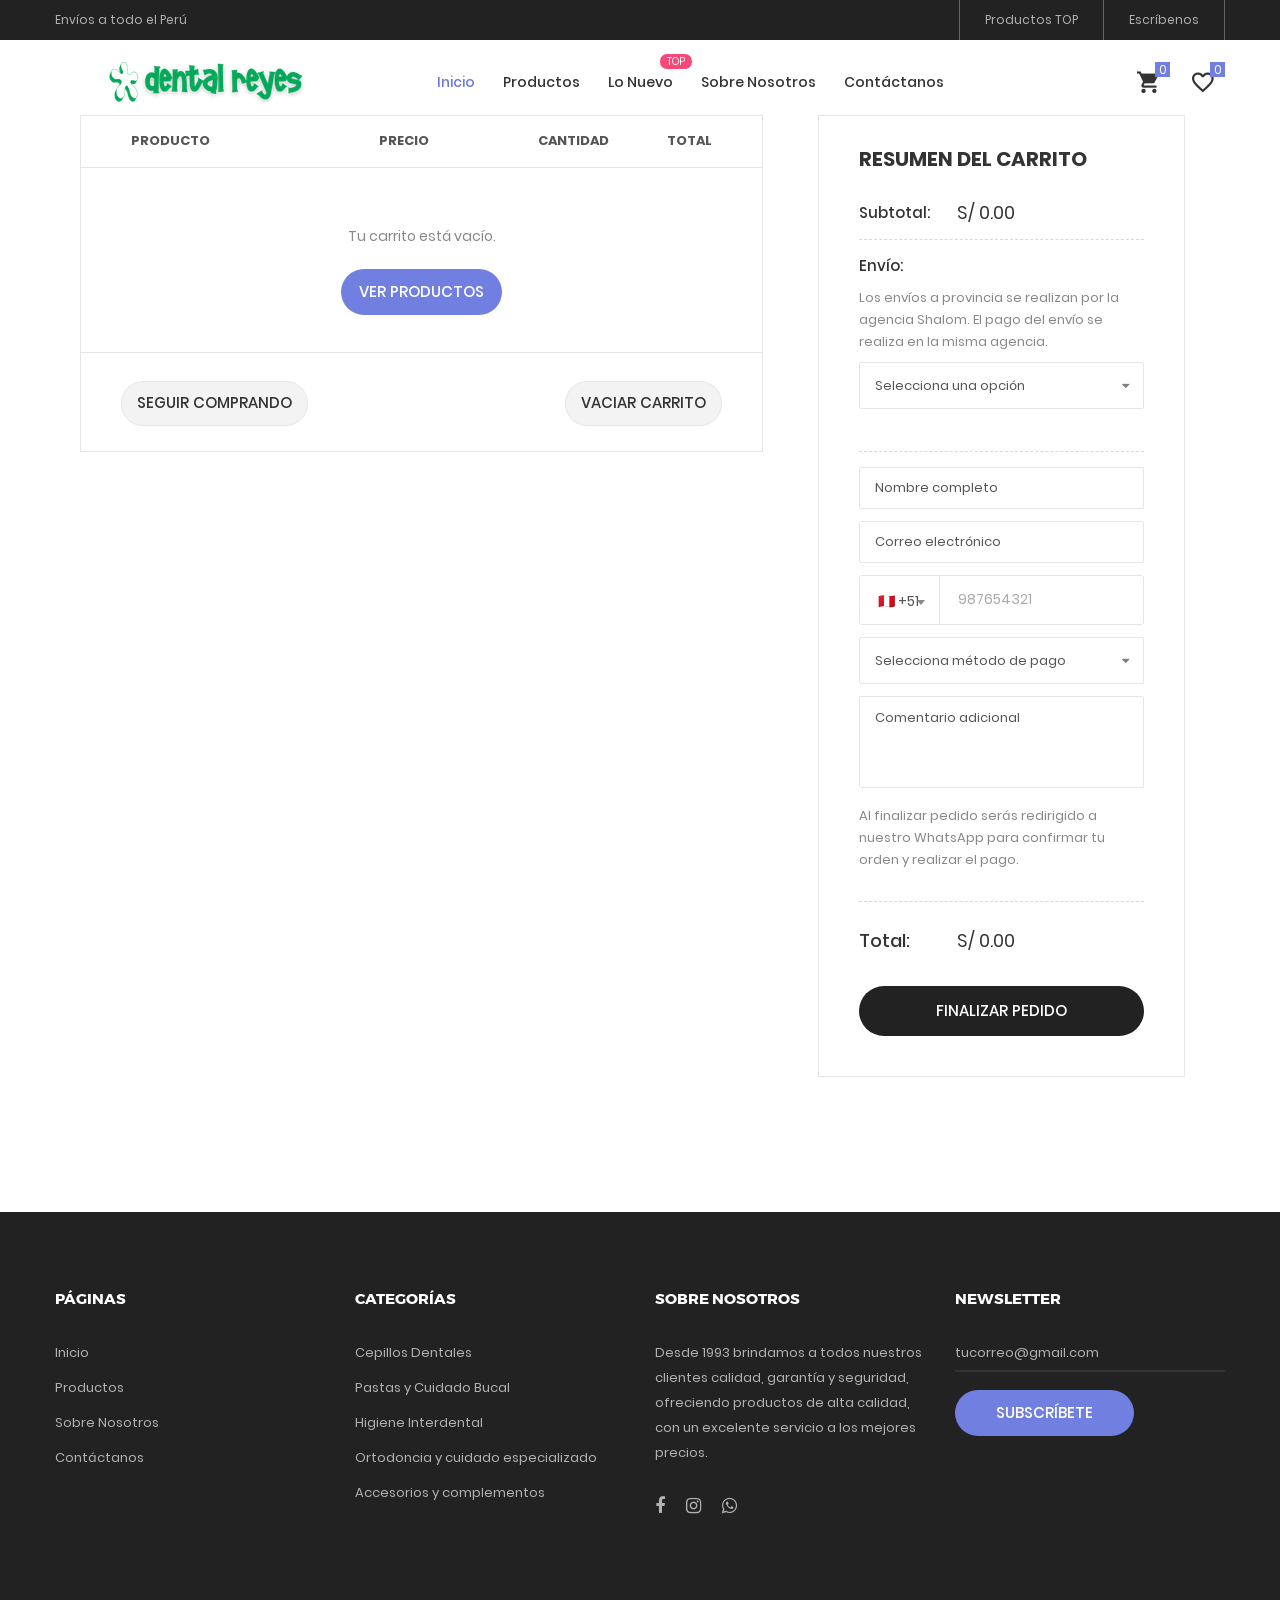
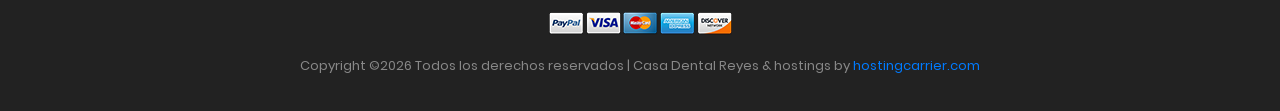
<file: shoping-cart.html>
<!DOCTYPE html>
<html lang="es">
<head>
	<title>Carrito</title>
	<meta charset="UTF-8">
	<meta name="viewport" content="width=device-width, initial-scale=1">

	<link rel="icon" type="image/png" href="images/icons/favicon.png"/>
	<link rel="stylesheet" type="text/css" href="vendor/bootstrap/css/bootstrap.min.css">
	<link rel="stylesheet" type="text/css" href="fonts/font-awesome-4.7.0/css/font-awesome.min.css">
	<link rel="stylesheet" type="text/css" href="fonts/iconic/css/material-design-iconic-font.min.css">
	<link rel="stylesheet" type="text/css" href="fonts/linearicons-v1.0.0/icon-font.min.css">
	<link rel="stylesheet" type="text/css" href="vendor/animate/animate.css">
	<link rel="stylesheet" type="text/css" href="vendor/css-hamburgers/hamburgers.min.css">
	<link rel="stylesheet" type="text/css" href="vendor/animsition/css/animsition.min.css">
	<link rel="stylesheet" type="text/css" href="vendor/select2/select2.min.css">
	<link rel="stylesheet" type="text/css" href="vendor/perfect-scrollbar/perfect-scrollbar.css">
	<link rel="stylesheet" type="text/css" href="css/util.css">
	<link rel="stylesheet" type="text/css" href="css/main.css">

	<style>
		.whatsapp-input-box {
			display: flex;
			align-items: center;
			width: 100%;
			height: 50px;
			border: 1px solid #e6e6e6;
			border-radius: 3px;
			background: #fff;
			overflow: hidden;
		}

		.whatsapp-prefix {
			width: 130px;
			height: 100%;
			border-right: 1px solid #e6e6e6;
		}

		.whatsapp-prefix .select2-container {
			width: 100% !important;
			height: 100% !important;
		}

		.whatsapp-prefix .select2-selection--single {
			height: 50px !important;
			border: none !important;
			border-radius: 0 !important;
			display: flex !important;
			align-items: center !important;
			background: transparent !important;
		}

		.whatsapp-prefix .select2-selection__rendered {
			line-height: 50px !important;
			padding-left: 18px !important;
			font-family: Poppins-Regular;
			font-size: 14px;
			color: #555 !important;
		}

		.whatsapp-prefix .select2-selection__arrow {
			height: 50px !important;
			right: 8px !important;
		}

		#whatsapp-cliente {
			flex: 1;
			height: 100%;
			border: none;
			outline: none;
			padding: 0 18px;
			font-family: Poppins-Regular;
			font-size: 14px;
			color: #555;
			background: transparent;
		}

		#whatsapp-cliente::placeholder {
			color: #aaa;
		}
	</style>
</head>

<body class="animsition">

	<!-- Header -->
	<header>
		<!-- Header desktop -->
		<div class="container-menu-desktop">
			<!-- Topbar -->
			<div class="top-bar">
				<div class="content-topbar flex-sb-m h-full container">
					<div class="left-top-bar">
						Envíos a todo el Perú
					</div>

					<div class="right-top-bar flex-w h-full">
						<a href="product.html" class="flex-c-m trans-04 p-lr-25">
							Productos TOP
						</a>

						<a href="contact.html" class="flex-c-m trans-04 p-lr-25">
							Escríbenos
						</a>

					</div>
				</div>
			</div>

			<div class="wrap-menu-desktop">
				<nav class="limiter-menu-desktop container">
					
					<!-- Logo desktop -->		
					<a href="index.html" class="logo">
						<img src="images/icons/logo-01.png" alt="IMG-LOGO">
					</a>

					<!-- Menu desktop -->
					<div class="menu-desktop">
						<ul class="main-menu">
							<li class="active-menu">
								<a href="index.html">Inicio</a>
								<!--
								<ul class="sub-menu">
									<li><a href="index.html">Homepage 1</a></li>
									<li><a href="home-02.html">Homepage 2</a></li>
									<li><a href="home-03.html">Homepage 3</a></li>
								</ul>
								-->
							</li>

							<li>
								<a href="product.html">Productos</a>
								<ul class="sub-menu">
									<li><a href="pro-cepillos.html">Cepillos Dentales</a></li>
									<li><a href="pro-pastasycuidbucal.html">Pastas y Cuidado Bucal</a></li>
									<li><a href="pro-higieinterdental.html">Higiene Interdental</a></li>
									<li><a href="pro-ortoyespecializado.html">Ortodoncia y Cuidado Especializado</a></li>
									<li><a href="pro-accesycomple.html">Accesorios y Complementos</a></li>
								</ul>
							</li>



							<li class="label1" data-label1="TOP">
								<a href="product.html">Lo Nuevo</a>
							</li>

							<!--
							<li>
								<a href="blog.html">Blog</a>
							</li>
							-->

							<li>
								<a href="about.html">Sobre Nosotros</a>
							</li>

							<li>
								<a href="contact.html">Contáctanos</a>
							</li>
						</ul>
					</div>	

					<!-- Icon header -->
					<div class="wrap-icon-header flex-w flex-r-m">

						<div class="icon-header-item cl2 hov-cl1 trans-04 p-l-22 p-r-11 icon-header-noti js-show-cart" data-notify="0">
							<i class="zmdi zmdi-shopping-cart"></i>
						</div>

						<a href="#" class="dis-block icon-header-item cl2 hov-cl1 trans-04 p-l-22 p-r-11 icon-header-noti js-show-wishlist" data-notify="0">
							<i class="zmdi zmdi-favorite-outline"></i>
						</a>
					</div>
				</nav>
			</div>	
		</div>

		<!-- Header Mobile -->
		<div class="wrap-header-mobile">
			<!-- Logo moblie -->		
			<div class="logo-mobile">
				<a href="index.html"><img src="images/icons/logo-01.png" alt="IMG-LOGO"></a>
			</div>

			<!-- Icon header -->
			<div class="wrap-icon-header flex-w flex-r-m m-r-15">
				<div class="icon-header-item cl2 hov-cl1 trans-04 p-r-11 js-show-modal-search">
					<i class="zmdi zmdi-search"></i>
				</div>

				<div class="icon-header-item cl2 hov-cl1 trans-04 p-r-11 p-l-10 icon-header-noti js-show-cart" data-notify="2">
					<i class="zmdi zmdi-shopping-cart"></i>
				</div>

				<a href="#" class="dis-block icon-header-item cl2 hov-cl1 trans-04 p-r-11 p-l-10 icon-header-noti js-show-wishlist" data-notify="0">
					<i class="zmdi zmdi-favorite-outline"></i>
				</a>
			</div>

			<!-- Button show menu -->
			<div class="btn-show-menu-mobile hamburger hamburger--squeeze">
				<span class="hamburger-box">
					<span class="hamburger-inner"></span>
				</span>
			</div>
		</div>


		<!-- Menu Mobile -->
		<div class="menu-mobile">
			<ul class="topbar-mobile">
				<li>
					<div class="left-top-bar">
						Envíos a todo el Perú
					</div>
				</li>

				<li>
					<div class="right-top-bar flex-w h-full">
						<a href="product.html" class="flex-c-m p-lr-10 trans-04">
							Productos TOP
						</a>

						<a href="contact.html" class="flex-c-m p-lr-10 trans-04">
							Escríbenos
						</a>

					</div>
				</li>
			</ul>

			<ul class="main-menu-m">
	<li>
		<a href="index.html">Inicio</a>
	</li>

	<li>
		<a href="product.html">Productos</a>
		<ul class="sub-menu-m">
			<li><a href="pro-cepillos.html">Cepillos Dentales</a></li>
			<li><a href="pro-pastasycuidbucal.html">Pastas y Cuidado Bucal</a></li>
			<li><a href="pro-higieinterdental.html">Higiene Interdental</a></li>
			<li><a href="pro-ortoyespecializado.html">Ortodoncia</a></li>
			<li><a href="pro-accesycomple.html">Accesorios</a></li>
		</ul>
	</li>

	<li>
		<a href="product.html">Lo nuevo</a>
	</li>

	<li>
		<a href="about.html">Sobre nosotros</a>
	</li>

	<li>
		<a href="contact.html">Contáctanos</a>
	</li>
</ul>
		</div>

	</header>

	<!-- Carrito -->
	<div class="wrap-header-cart js-panel-cart">
		<div class="s-full js-hide-cart"></div>

		<div class="header-cart flex-col-l p-l-65 p-r-25">
			<div class="header-cart-title flex-w flex-sb-m p-b-8">
				<span class="mtext-103 cl2">Carrito</span>

				<div class="fs-35 lh-10 cl2 p-lr-5 pointer hov-cl1 trans-04 js-hide-cart">
					<i class="zmdi zmdi-close"></i>
				</div>
			</div>

			<div class="header-cart-content flex-w js-pscroll">
				<ul class="header-cart-wrapitem w-full" id="lista-carrito"></ul>

				<div class="w-full">
					<div class="header-cart-total w-full p-tb-40" id="total-carrito">
						Total: S/ 0.00
					</div>

					<div class="header-cart-buttons flex-w w-full">
						<a href="shoping-cart.html" class="flex-c-m stext-101 cl0 size-107 bg3 bor2 hov-btn3 p-lr-15 trans-04 m-r-8 m-b-10">
							Ver carrito
						</a>

						<a href="shoping-cart.html" class="flex-c-m stext-101 cl0 size-107 bg3 bor2 hov-btn3 p-lr-15 trans-04 m-b-10">
							Finalizar
						</a>
					</div>
				</div>
			</div>
		</div>
	</div>



	<form class="bg0 p-t-75 p-b-85">
		<div class="container">
			<div class="row">
				<div class="col-lg-10 col-xl-7 m-lr-auto m-b-50">
					<div class="m-l-25 m-r--38 m-lr-0-xl">
						<div class="wrap-table-shopping-cart">
							<table class="table-shopping-cart">
								<thead>
									<tr class="table_head">
										<th class="column-1">Producto</th>
										<th class="column-2"></th>
										<th class="column-3">Precio</th>
										<th class="column-4">Cantidad</th>
										<th class="column-5">Total</th>
									</tr>
								</thead>

								<tbody id="tabla-carrito"></tbody>
							</table>
						</div>

						<div class="flex-w flex-sb-m bor15 p-t-18 p-b-15 p-lr-40 p-lr-15-sm">
							<div class="flex-w flex-m m-r-20 m-tb-5">
								<a href="pro-cepillos.html" class="flex-c-m stext-101 cl2 size-118 bg8 bor13 hov-btn3 p-lr-15 trans-04 pointer m-tb-5">
									Seguir comprando
								</a>
							</div>

							<button type="button" class="flex-c-m stext-101 cl2 size-119 bg8 bor13 hov-btn3 p-lr-15 trans-04 pointer m-tb-10" id="btn-vaciar-carrito">
								Vaciar carrito
							</button>
						</div>
					</div>
				</div>

				<div class="col-sm-10 col-lg-7 col-xl-5 m-lr-auto m-b-50">
					<div class="bor10 p-lr-40 p-t-30 p-b-40 m-l-63 m-r-40 m-lr-0-xl p-lr-15-sm">
						<h4 class="mtext-109 cl2 p-b-30">
							Resumen del carrito
						</h4>

						<div class="flex-w flex-t bor12 p-b-13">
							<div class="size-208">
								<span class="stext-110 cl2">Subtotal:</span>
							</div>

							<div class="size-209">
								<span class="mtext-110 cl2" id="subtotal-carrito-pagina">
									S/ 0.00
								</span>
							</div>
						</div>

						<div class="bor12 p-t-15 p-b-30">
							<span class="stext-110 cl2">Envío:</span>

							<p class="stext-111 cl6 p-t-10">
								Los envíos a provincia se realizan por la agencia Shalom. El pago del envío se realiza en la misma agencia.
							</p>

							<div class="rs1-select2 rs2-select2 bor8 bg0 m-b-12 m-t-9">
								<select class="js-select2" id="tipo-envio">
									<option value="">Selecciona una opción</option>
									<option value="Recojo en tienda">Recojo en tienda</option>
									<option value="Envío a provincia por Shalom">Envío a provincia por Shalom</option>
									<option value="Envío a domicilio en Lima">Envío a domicilio en Lima</option>
								</select>
								<div class="dropDownSelect2"></div>
							</div>

							<div id="campo-provincia" style="display:none;">
								<div class="rs1-select2 rs2-select2 bor8 bg0 m-b-12">
									<select class="js-select2" id="destino-provincia">
										<option value="">Selecciona destino</option>
										<option>Lima</option>
										<option>Callao</option>
										<option>Arequipa</option>
										<option>Trujillo</option>
										<option>Chiclayo</option>
										<option>Piura</option>
										<option>Cusco</option>
										<option>Huancayo</option>
										<option>Ica</option>
										<option>Chimbote</option>
										<option>Tacna</option>
										<option>Puno</option>
										<option>Juliaca</option>
										<option>Cajamarca</option>
										<option>Tarapoto</option>
										<option>Iquitos</option>
										<option>Pucallpa</option>
										<option>Huaraz</option>
										<option>Ayacucho</option>
										<option>Moquegua</option>
										<option>Tumbes</option>
									</select>
									<div class="dropDownSelect2"></div>
								</div>
							</div>

							<div id="campo-lima" style="display:none;">
								<div class="rs1-select2 rs2-select2 bor8 bg0 m-b-12">
									<select class="js-select2" id="distrito-lima">
										<option value="">Selecciona distrito</option>
										<option>Ancón</option>
										<option>Ate</option>
										<option>Barranco</option>
										<option>Breña</option>
										<option>Carabayllo</option>
										<option>Chaclacayo</option>
										<option>Chorrillos</option>
										<option>Cieneguilla</option>
										<option>Comas</option>
										<option>El Agustino</option>
										<option>Independencia</option>
										<option>Jesús María</option>
										<option>La Molina</option>
										<option>La Victoria</option>
										<option>Lince</option>
										<option>Los Olivos</option>
										<option>Lurigancho</option>
										<option>Lurín</option>
										<option>Magdalena del Mar</option>
										<option>Miraflores</option>
										<option>Pueblo Libre</option>
										<option>Puente Piedra</option>
										<option>Rímac</option>
										<option>San Borja</option>
										<option>San Isidro</option>
										<option>San Juan de Lurigancho</option>
										<option>San Juan de Miraflores</option>
										<option>San Luis</option>
										<option>San Martín de Porres</option>
										<option>San Miguel</option>
										<option>Santa Anita</option>
										<option>Santiago de Surco</option>
										<option>Surquillo</option>
										<option>Villa El Salvador</option>
										<option>Villa María del Triunfo</option>
									</select>
									<div class="dropDownSelect2"></div>
								</div>

								<div class="bor8 bg0 m-b-12">
									<input class="stext-111 cl8 plh3 size-111 p-lr-15" type="text" id="direccion-lima" placeholder="Dirección completa">
								</div>
							</div>
						</div>

						<div class="bor12 p-t-15 p-b-30">

	<div class="bor8 bg0 m-b-12">
		<input class="stext-111 cl8 plh3 size-111 p-lr-15" type="text" id="nombre-cliente" placeholder="Nombre completo">
	</div>

	<div class="bor8 bg0 m-b-12">
		<input class="stext-111 cl8 plh3 size-111 p-lr-15" type="email" id="correo-cliente" placeholder="Correo electrónico">
	</div>

	<div class="whatsapp-input-box m-b-12">
		<div class="whatsapp-prefix">
			<select id="codigo-pais" class="js-select2">
				<option value="+51">🇵🇪 +51</option>
				<option value="+57">🇨🇴 +57</option>
				<option value="+54">🇦🇷 +54</option>
				<option value="+56">🇨🇱 +56</option>
				<option value="+52">🇲🇽 +52</option>
				<option value="+1">🇺🇸 +1</option>
				<option value="+34">🇪🇸 +34</option>
			</select>
			<div class="dropDownSelect2"></div>
		</div>

		<input 
			type="tel" 
			id="whatsapp-cliente"
			placeholder="987654321"
			maxlength="9"
			oninput="this.value = this.value.replace(/[^0-9]/g, '')"
		>
	</div>

	<div class="rs1-select2 rs2-select2 bor8 bg0 m-b-12">
		<select class="js-select2" id="tipo-pago">
			<option value="">Selecciona método de pago</option>
			<option value="Tarjeta">Tarjeta</option>
			<option value="Efectivo">Efectivo</option>
			<option value="Transferencia bancaria">Transferencia bancaria</option>
		</select>
		<div class="dropDownSelect2"></div>
	</div>

	<div class="bor8 bg0 m-b-12">
		<textarea class="stext-111 cl8 plh3 p-lr-15 p-tb-10" id="comentario-cliente" placeholder="Comentario adicional" style="width:100%; min-height:90px; border:none; outline:none; resize:none;"></textarea>
	</div>

	<p class="stext-111 cl6 p-t-5">
		Al finalizar pedido serás redirigido a nuestro WhatsApp para confirmar tu orden y realizar el pago.
	</p>
</div>
						<div class="flex-w flex-t p-t-27 p-b-33">
							<div class="size-208">
								<span class="mtext-101 cl2">Total:</span>
							</div>

							<div class="size-209 p-t-1">
								<span class="mtext-110 cl2" id="total-carrito-pagina">
									S/ 0.00
								</span>
							</div>
						</div>

						<button type="button" id="btn-finalizar-whatsapp" class="flex-c-m stext-101 cl0 size-116 bg3 bor14 hov-btn3 p-lr-15 trans-04 pointer">
							Finalizar pedido
						</button>
					</div>
				</div>
			</div>
		</div>
	</form>


		<!-- Footer -->
	<footer class="bg3 p-t-75 p-b-32">
		<div class="container">
			<div class="row">
				<div class="col-sm-6 col-lg-3 p-b-50">
					<h4 class="stext-301 cl0 p-b-30">
						Páginas
					</h4>

					<ul>
						<li class="p-b-10">
							<a href="index.html" class="stext-107 cl7 hov-cl1 trans-04">
								Inicio
							</a>
						</li>

						<li class="p-b-10">
							<a href="product.html" class="stext-107 cl7 hov-cl1 trans-04">
								Productos
							</a>
						</li>

						<li class="p-b-10">
							<a href="about.html" class="stext-107 cl7 hov-cl1 trans-04">
								Sobre Nosotros
							</a>
						</li>

						<li class="p-b-10">
							<a href="contact.html" class="stext-107 cl7 hov-cl1 trans-04">
								Contáctanos
							</a>
						</li>
					</ul>
				</div>

				<div class="col-sm-6 col-lg-3 p-b-50">
					<h4 class="stext-301 cl0 p-b-30">
						Categorías
					</h4>

					<ul>
						<li class="p-b-10">
							<a href="pro-cepillos.html" class="stext-107 cl7 hov-cl1 trans-04">
								Cepillos Dentales
							</a>
						</li>

						<li class="p-b-10">
							<a href="pro-pastasycuidbucal.html" class="stext-107 cl7 hov-cl1 trans-04">
								Pastas y Cuidado Bucal 
							</a>
						</li>

						<li class="p-b-10">
							<a href="pro-higieinterdental.html" class="stext-107 cl7 hov-cl1 trans-04">
								Higiene Interdental
							</a>
						</li>

						<li class="p-b-10">
							<a href="pro-ortoyespecializado.html" class="stext-107 cl7 hov-cl1 trans-04">
								Ortodoncia y cuidado especializado
							</a>
						</li>

						<li class="p-b-10">
							<a href="pro-accesycomple.html" class="stext-107 cl7 hov-cl1 trans-04">
								Accesorios y complementos
							</a>
						</li>
					</ul>
				</div>

				<div class="col-sm-6 col-lg-3 p-b-50">
					<h4 class="stext-301 cl0 p-b-30">
						Sobre Nosotros
					</h4>

					<p class="stext-107 cl7 size-201">
						Desde 1993 brindamos a todos nuestros clientes calidad, garantía y seguridad, ofreciendo productos de alta calidad, con un excelente servicio a los mejores precios.
					</p>

					<div class="p-t-27">
						<a href="https://www.facebook.com/CasaDentalReyes" target="_blank" class="fs-18 cl7 hov-cl1 trans-04 m-r-16">
							<i class="fa fa-facebook"></i>
						</a>

						<a href="https://www.instagram.com/CasaDentalReyes" target="_blank" class="fs-18 cl7 hov-cl1 trans-04 m-r-16">
							<i class="fa fa-instagram"></i>
						</a>

						<a href="https://wa.me/5215512345678" target="_blank" class="fs-18 cl7 hov-cl1 trans-04 m-r-16">
							<i class="fa fa-whatsapp"></i>
						</a>

					</div>
				</div>

				<div class="col-sm-6 col-lg-3 p-b-50">
					<h4 class="stext-301 cl0 p-b-30">
						Newsletter
					</h4>

					<form>
						<div class="wrap-input1 w-full p-b-4">
							<input class="input1 bg-none plh1 stext-107 cl7" type="email" name="email" placeholder="tucorreo@gmail.com">
							<div class="focus-input1 trans-04"></div>
						</div>

						<div class="p-t-18">
							<button class="flex-c-m stext-101 cl0 size-103 bg1 bor1 hov-btn2 p-lr-15 trans-04">
								Subscríbete
							</button>
						</div>
					</form>
				</div>
			</div>

			<div class="p-t-40">
				<div class="flex-c-m flex-w p-b-18">
					<a href="#" class="m-all-1">
						<img src="images/icons/icon-pay-01.png" alt="ICON-PAY">
					</a>

					<a href="#" class="m-all-1">
						<img src="images/icons/icon-pay-02.png" alt="ICON-PAY">
					</a>

					<a href="#" class="m-all-1">
						<img src="images/icons/icon-pay-03.png" alt="ICON-PAY">
					</a>

					<a href="#" class="m-all-1">
						<img src="images/icons/icon-pay-04.png" alt="ICON-PAY">
					</a>

					<a href="#" class="m-all-1">
						<img src="images/icons/icon-pay-05.png" alt="ICON-PAY">
					</a>
				</div>

				<p class="stext-107 cl6 txt-center">
					<!-- Link back to Colorlib can't be removed. Template is licensed under CC BY 3.0. -->
Copyright &copy;<script>document.write(new Date().getFullYear());</script> Todos los derechos reservados | Casa Dental Reyes <i></i>  &amp; hostings by <a href="https://hostingcarrier.com" target="_blank">hostingcarrier.com</a>
<!-- Link back to Colorlib can't be removed. Template is licensed under CC BY 3.0. -->

				</p>
			</div>
		</div>
	</footer>

	<div class="btn-back-to-top" id="myBtn">
		<span class="symbol-btn-back-to-top">
			<i class="zmdi zmdi-chevron-up"></i>
		</span>
	</div>

	<script src="vendor/jquery/jquery-3.2.1.min.js"></script>
	<script src="vendor/animsition/js/animsition.min.js"></script>
	<script src="vendor/bootstrap/js/popper.js"></script>
	<script src="vendor/bootstrap/js/bootstrap.min.js"></script>
	<script src="vendor/select2/select2.min.js"></script>

	<script>
		$(".js-select2").each(function(){
			$(this).select2({
				minimumResultsForSearch: 20,
				dropdownParent: $(this).next('.dropDownSelect2')
			});
		});
	</script>

	<script src="vendor/perfect-scrollbar/perfect-scrollbar.min.js"></script>

	<script>
		$('.js-pscroll').each(function(){
			$(this).css('position','relative');
			$(this).css('overflow','hidden');

			var ps = new PerfectScrollbar(this, {
				wheelSpeed: 1,
				scrollingThreshold: 1000,
				wheelPropagation: false,
			});

			$(window).on('resize', function(){
				ps.update();
			});
		});
	</script>

	<script src="vendor/sweetalert/sweetalert.min.js"></script>
	<script src="js/productos-data.js"></script>
	<script src="js/carrito.js"></script>
	<script src="js/carrito-pagina.js"></script>
	<script src="js/main.js"></script>

</body>
</html>
</file>
<file: vendor/perfect-scrollbar/perfect-scrollbar.css>
/*
 * Container style
 */
.ps {
  overflow: hidden !important;
  overflow-anchor: none;
  -ms-overflow-style: none;
  touch-action: auto;
  -ms-touch-action: auto;
}

/*
 * Scrollbar rail styles
 */
.ps__rail-x {
  display: none;
  opacity: 0;
  transition: background-color .2s linear, opacity .2s linear;
  -webkit-transition: background-color .2s linear, opacity .2s linear;
  height: 15px;
  /* there must be 'bottom' or 'top' for ps__rail-x */
  bottom: 0px;
  /* please don't change 'position' */
  position: absolute;
}

.ps__rail-y {
  display: none;
  opacity: 0;
  transition: background-color .2s linear, opacity .2s linear;
  -webkit-transition: background-color .2s linear, opacity .2s linear;
  width: 15px;
  /* there must be 'right' or 'left' for ps__rail-y */
  right: 0;
  /* please don't change 'position' */
  position: absolute;
}

.ps--active-x > .ps__rail-x,
.ps--active-y > .ps__rail-y {
  display: block;
  background-color: transparent;
}

.ps:hover > .ps__rail-x,
.ps:hover > .ps__rail-y,
.ps--focus > .ps__rail-x,
.ps--focus > .ps__rail-y,
.ps--scrolling-x > .ps__rail-x,
.ps--scrolling-y > .ps__rail-y {
  opacity: 0.6;
}

.ps__rail-x:hover,
.ps__rail-y:hover,
.ps__rail-x:focus,
.ps__rail-y:focus {
  background-color: #eee;
  opacity: 0.9;
}

/*
 * Scrollbar thumb styles
 */
.ps__thumb-x {
  background-color: #aaa;
  border-radius: 6px;
  transition: background-color .2s linear, height .2s ease-in-out;
  -webkit-transition: background-color .2s linear, height .2s ease-in-out;
  height: 6px;
  /* there must be 'bottom' for ps__thumb-x */
  bottom: 2px;
  /* please don't change 'position' */
  position: absolute;
}

.ps__thumb-y {
  background-color: #aaa;
  border-radius: 6px;
  transition: background-color .2s linear, width .2s ease-in-out;
  -webkit-transition: background-color .2s linear, width .2s ease-in-out;
  width: 6px;
  /* there must be 'right' for ps__thumb-y */
  right: 2px;
  /* please don't change 'position' */
  position: absolute;
}

.ps__rail-x:hover > .ps__thumb-x,
.ps__rail-x:focus > .ps__thumb-x {
  background-color: #999;
  height: 11px;
}

.ps__rail-y:hover > .ps__thumb-y,
.ps__rail-y:focus > .ps__thumb-y {
  background-color: #999;
  width: 11px;
}

/* MS supports */
@supports (-ms-overflow-style: none) {
  .ps {
    overflow: auto !important;
  }
}

@media screen and (-ms-high-contrast: active), (-ms-high-contrast: none) {
  .ps {
    overflow: auto !important;
  }
}
</file>
<file: css/util.css>
/*//////////////////////////////////////////////////////////////////
[ REBOOT ]*/
*, *:before, *:after {
	margin: 0px; 
	padding: 0px; 
	-webkit-box-sizing: border-box;
	-moz-box-sizing: border-box;
	box-sizing: border-box;
}

body, html {
	font-family: Arial, sans-serif;
	font-size: 15px;
	color: #666666;

	height: 100%;
	background-color: #fff;
	-webkit-box-sizing: border-box;
	-moz-box-sizing: border-box;
	box-sizing: border-box;
}

/*---------------------------------------------*/
a:focus {outline: none;}
a:hover {text-decoration: none;}

/*---------------------------------------------*/
h1,h2,h3,h4,h5,h6,p {margin: 0px;}

ul, li {
	margin: 0px;
	list-style-type: none;
}


/*---------------------------------------------*/
input, textarea, label {
	display: block;
	outline: none;
	border: none;
}

/*---------------------------------------------*/
button {
	outline: none;
	border: none;
	background: transparent;
	cursor: pointer;
}

button:focus {outline: none;}

iframe {border: none;}


/*//////////////////////////////////////////////////////////////////
[ FONT SIZE ]*/
.fs-1 {font-size: 1px;}
.fs-2 {font-size: 2px;}
.fs-3 {font-size: 3px;}
.fs-4 {font-size: 4px;}
.fs-5 {font-size: 5px;}
.fs-6 {font-size: 6px;}
.fs-7 {font-size: 7px;}
.fs-8 {font-size: 8px;}
.fs-9 {font-size: 9px;}
.fs-10 {font-size: 10px;}
.fs-11 {font-size: 11px;}
.fs-12 {font-size: 12px;}
.fs-13 {font-size: 13px;}
.fs-14 {font-size: 14px;}
.fs-15 {font-size: 15px;}
.fs-16 {font-size: 16px;}
.fs-17 {font-size: 17px;}
.fs-18 {font-size: 18px;}
.fs-19 {font-size: 19px;}
.fs-20 {font-size: 20px;}
.fs-21 {font-size: 21px;}
.fs-22 {font-size: 22px;}
.fs-23 {font-size: 23px;}
.fs-24 {font-size: 24px;}
.fs-25 {font-size: 25px;}
.fs-26 {font-size: 26px;}
.fs-27 {font-size: 27px;}
.fs-28 {font-size: 28px;}
.fs-29 {font-size: 29px;}
.fs-30 {font-size: 30px;}
.fs-31 {font-size: 31px;}
.fs-32 {font-size: 32px;}
.fs-33 {font-size: 33px;}
.fs-34 {font-size: 34px;}
.fs-35 {font-size: 35px;}
.fs-36 {font-size: 36px;}
.fs-37 {font-size: 37px;}
.fs-38 {font-size: 38px;}
.fs-39 {font-size: 39px;}
.fs-40 {font-size: 40px;}
.fs-41 {font-size: 41px;}
.fs-42 {font-size: 42px;}
.fs-43 {font-size: 43px;}
.fs-44 {font-size: 44px;}
.fs-45 {font-size: 45px;}
.fs-46 {font-size: 46px;}
.fs-47 {font-size: 47px;}
.fs-48 {font-size: 48px;}
.fs-49 {font-size: 49px;}
.fs-50 {font-size: 50px;}
.fs-51 {font-size: 51px;}
.fs-52 {font-size: 52px;}
.fs-53 {font-size: 53px;}
.fs-54 {font-size: 54px;}
.fs-55 {font-size: 55px;}
.fs-56 {font-size: 56px;}
.fs-57 {font-size: 57px;}
.fs-58 {font-size: 58px;}
.fs-59 {font-size: 59px;}
.fs-60 {font-size: 60px;}
.fs-61 {font-size: 61px;}
.fs-62 {font-size: 62px;}
.fs-63 {font-size: 63px;}
.fs-64 {font-size: 64px;}
.fs-65 {font-size: 65px;}
.fs-66 {font-size: 66px;}
.fs-67 {font-size: 67px;}
.fs-68 {font-size: 68px;}
.fs-69 {font-size: 69px;}
.fs-70 {font-size: 70px;}
.fs-71 {font-size: 71px;}
.fs-72 {font-size: 72px;}
.fs-73 {font-size: 73px;}
.fs-74 {font-size: 74px;}
.fs-75 {font-size: 75px;}
.fs-76 {font-size: 76px;}
.fs-77 {font-size: 77px;}
.fs-78 {font-size: 78px;}
.fs-79 {font-size: 79px;}
.fs-80 {font-size: 80px;}
.fs-81 {font-size: 81px;}
.fs-82 {font-size: 82px;}
.fs-83 {font-size: 83px;}
.fs-84 {font-size: 84px;}
.fs-85 {font-size: 85px;}
.fs-86 {font-size: 86px;}
.fs-87 {font-size: 87px;}
.fs-88 {font-size: 88px;}
.fs-89 {font-size: 89px;}
.fs-90 {font-size: 90px;}
.fs-91 {font-size: 91px;}
.fs-92 {font-size: 92px;}
.fs-93 {font-size: 93px;}
.fs-94 {font-size: 94px;}
.fs-95 {font-size: 95px;}
.fs-96 {font-size: 96px;}
.fs-97 {font-size: 97px;}
.fs-98 {font-size: 98px;}
.fs-99 {font-size: 99px;}
.fs-100 {font-size: 100px;}
.fs-101 {font-size: 101px;}
.fs-102 {font-size: 102px;}
.fs-103 {font-size: 103px;}
.fs-104 {font-size: 104px;}
.fs-105 {font-size: 105px;}
.fs-106 {font-size: 106px;}
.fs-107 {font-size: 107px;}
.fs-108 {font-size: 108px;}
.fs-109 {font-size: 109px;}
.fs-110 {font-size: 110px;}
.fs-111 {font-size: 111px;}
.fs-112 {font-size: 112px;}
.fs-113 {font-size: 113px;}
.fs-114 {font-size: 114px;}
.fs-115 {font-size: 115px;}
.fs-116 {font-size: 116px;}
.fs-117 {font-size: 117px;}
.fs-118 {font-size: 118px;}
.fs-119 {font-size: 119px;}
.fs-120 {font-size: 120px;}
.fs-121 {font-size: 121px;}
.fs-122 {font-size: 122px;}
.fs-123 {font-size: 123px;}
.fs-124 {font-size: 124px;}
.fs-125 {font-size: 125px;}
.fs-126 {font-size: 126px;}
.fs-127 {font-size: 127px;}
.fs-128 {font-size: 128px;}
.fs-129 {font-size: 129px;}
.fs-130 {font-size: 130px;}
.fs-131 {font-size: 131px;}
.fs-132 {font-size: 132px;}
.fs-133 {font-size: 133px;}
.fs-134 {font-size: 134px;}
.fs-135 {font-size: 135px;}
.fs-136 {font-size: 136px;}
.fs-137 {font-size: 137px;}
.fs-138 {font-size: 138px;}
.fs-139 {font-size: 139px;}
.fs-140 {font-size: 140px;}
.fs-141 {font-size: 141px;}
.fs-142 {font-size: 142px;}
.fs-143 {font-size: 143px;}
.fs-144 {font-size: 144px;}
.fs-145 {font-size: 145px;}
.fs-146 {font-size: 146px;}
.fs-147 {font-size: 147px;}
.fs-148 {font-size: 148px;}
.fs-149 {font-size: 149px;}
.fs-150 {font-size: 150px;}
.fs-151 {font-size: 151px;}
.fs-152 {font-size: 152px;}
.fs-153 {font-size: 153px;}
.fs-154 {font-size: 154px;}
.fs-155 {font-size: 155px;}
.fs-156 {font-size: 156px;}
.fs-157 {font-size: 157px;}
.fs-158 {font-size: 158px;}
.fs-159 {font-size: 159px;}
.fs-160 {font-size: 160px;}
.fs-161 {font-size: 161px;}
.fs-162 {font-size: 162px;}
.fs-163 {font-size: 163px;}
.fs-164 {font-size: 164px;}
.fs-165 {font-size: 165px;}
.fs-166 {font-size: 166px;}
.fs-167 {font-size: 167px;}
.fs-168 {font-size: 168px;}
.fs-169 {font-size: 169px;}
.fs-170 {font-size: 170px;}
.fs-171 {font-size: 171px;}
.fs-172 {font-size: 172px;}
.fs-173 {font-size: 173px;}
.fs-174 {font-size: 174px;}
.fs-175 {font-size: 175px;}
.fs-176 {font-size: 176px;}
.fs-177 {font-size: 177px;}
.fs-178 {font-size: 178px;}
.fs-179 {font-size: 179px;}
.fs-180 {font-size: 180px;}
.fs-181 {font-size: 181px;}
.fs-182 {font-size: 182px;}
.fs-183 {font-size: 183px;}
.fs-184 {font-size: 184px;}
.fs-185 {font-size: 185px;}
.fs-186 {font-size: 186px;}
.fs-187 {font-size: 187px;}
.fs-188 {font-size: 188px;}
.fs-189 {font-size: 189px;}
.fs-190 {font-size: 190px;}
.fs-191 {font-size: 191px;}
.fs-192 {font-size: 192px;}
.fs-193 {font-size: 193px;}
.fs-194 {font-size: 194px;}
.fs-195 {font-size: 195px;}
.fs-196 {font-size: 196px;}
.fs-197 {font-size: 197px;}
.fs-198 {font-size: 198px;}
.fs-199 {font-size: 199px;}
.fs-200 {font-size: 200px;}

/*//////////////////////////////////////////////////////////////////
[ PADDING ]*/
.p-t-0, .p-tb-0, .p-all-0 {padding-top: 0px;}
.p-t-1, .p-tb-1, .p-all-1 {padding-top: 1px;}
.p-t-2, .p-tb-2, .p-all-2 {padding-top: 2px;}
.p-t-3, .p-tb-3, .p-all-3 {padding-top: 3px;}
.p-t-4, .p-tb-4, .p-all-4 {padding-top: 4px;}
.p-t-5, .p-tb-5, .p-all-5 {padding-top: 5px;}
.p-t-6, .p-tb-6, .p-all-6 {padding-top: 6px;}
.p-t-7, .p-tb-7, .p-all-7 {padding-top: 7px;}
.p-t-8, .p-tb-8, .p-all-8 {padding-top: 8px;}
.p-t-9, .p-tb-9, .p-all-9 {padding-top: 9px;}
.p-t-10, .p-tb-10, .p-all-10 {padding-top: 10px;}
.p-t-11, .p-tb-11, .p-all-11 {padding-top: 11px;}
.p-t-12, .p-tb-12, .p-all-12 {padding-top: 12px;}
.p-t-13, .p-tb-13, .p-all-13 {padding-top: 13px;}
.p-t-14, .p-tb-14, .p-all-14 {padding-top: 14px;}
.p-t-15, .p-tb-15, .p-all-15 {padding-top: 15px;}
.p-t-16, .p-tb-16, .p-all-16 {padding-top: 16px;}
.p-t-17, .p-tb-17, .p-all-17 {padding-top: 17px;}
.p-t-18, .p-tb-18, .p-all-18 {padding-top: 18px;}
.p-t-19, .p-tb-19, .p-all-19 {padding-top: 19px;}
.p-t-20, .p-tb-20, .p-all-20 {padding-top: 20px;}
.p-t-21, .p-tb-21, .p-all-21 {padding-top: 21px;}
.p-t-22, .p-tb-22, .p-all-22 {padding-top: 22px;}
.p-t-23, .p-tb-23, .p-all-23 {padding-top: 23px;}
.p-t-24, .p-tb-24, .p-all-24 {padding-top: 24px;}
.p-t-25, .p-tb-25, .p-all-25 {padding-top: 25px;}
.p-t-26, .p-tb-26, .p-all-26 {padding-top: 26px;}
.p-t-27, .p-tb-27, .p-all-27 {padding-top: 27px;}
.p-t-28, .p-tb-28, .p-all-28 {padding-top: 28px;}
.p-t-29, .p-tb-29, .p-all-29 {padding-top: 29px;}
.p-t-30, .p-tb-30, .p-all-30 {padding-top: 30px;}
.p-t-31, .p-tb-31, .p-all-31 {padding-top: 31px;}
.p-t-32, .p-tb-32, .p-all-32 {padding-top: 32px;}
.p-t-33, .p-tb-33, .p-all-33 {padding-top: 33px;}
.p-t-34, .p-tb-34, .p-all-34 {padding-top: 34px;}
.p-t-35, .p-tb-35, .p-all-35 {padding-top: 35px;}
.p-t-36, .p-tb-36, .p-all-36 {padding-top: 36px;}
.p-t-37, .p-tb-37, .p-all-37 {padding-top: 37px;}
.p-t-38, .p-tb-38, .p-all-38 {padding-top: 38px;}
.p-t-39, .p-tb-39, .p-all-39 {padding-top: 39px;}
.p-t-40, .p-tb-40, .p-all-40 {padding-top: 40px;}
.p-t-41, .p-tb-41, .p-all-41 {padding-top: 41px;}
.p-t-42, .p-tb-42, .p-all-42 {padding-top: 42px;}
.p-t-43, .p-tb-43, .p-all-43 {padding-top: 43px;}
.p-t-44, .p-tb-44, .p-all-44 {padding-top: 44px;}
.p-t-45, .p-tb-45, .p-all-45 {padding-top: 45px;}
.p-t-46, .p-tb-46, .p-all-46 {padding-top: 46px;}
.p-t-47, .p-tb-47, .p-all-47 {padding-top: 47px;}
.p-t-48, .p-tb-48, .p-all-48 {padding-top: 48px;}
.p-t-49, .p-tb-49, .p-all-49 {padding-top: 49px;}
.p-t-50, .p-tb-50, .p-all-50 {padding-top: 50px;}
.p-t-51, .p-tb-51, .p-all-51 {padding-top: 51px;}
.p-t-52, .p-tb-52, .p-all-52 {padding-top: 52px;}
.p-t-53, .p-tb-53, .p-all-53 {padding-top: 53px;}
.p-t-54, .p-tb-54, .p-all-54 {padding-top: 54px;}
.p-t-55, .p-tb-55, .p-all-55 {padding-top: 55px;}
.p-t-56, .p-tb-56, .p-all-56 {padding-top: 56px;}
.p-t-57, .p-tb-57, .p-all-57 {padding-top: 57px;}
.p-t-58, .p-tb-58, .p-all-58 {padding-top: 58px;}
.p-t-59, .p-tb-59, .p-all-59 {padding-top: 59px;}
.p-t-60, .p-tb-60, .p-all-60 {padding-top: 60px;}
.p-t-61, .p-tb-61, .p-all-61 {padding-top: 61px;}
.p-t-62, .p-tb-62, .p-all-62 {padding-top: 62px;}
.p-t-63, .p-tb-63, .p-all-63 {padding-top: 63px;}
.p-t-64, .p-tb-64, .p-all-64 {padding-top: 64px;}
.p-t-65, .p-tb-65, .p-all-65 {padding-top: 65px;}
.p-t-66, .p-tb-66, .p-all-66 {padding-top: 66px;}
.p-t-67, .p-tb-67, .p-all-67 {padding-top: 67px;}
.p-t-68, .p-tb-68, .p-all-68 {padding-top: 68px;}
.p-t-69, .p-tb-69, .p-all-69 {padding-top: 69px;}
.p-t-70, .p-tb-70, .p-all-70 {padding-top: 70px;}
.p-t-71, .p-tb-71, .p-all-71 {padding-top: 71px;}
.p-t-72, .p-tb-72, .p-all-72 {padding-top: 72px;}
.p-t-73, .p-tb-73, .p-all-73 {padding-top: 73px;}
.p-t-74, .p-tb-74, .p-all-74 {padding-top: 74px;}
.p-t-75, .p-tb-75, .p-all-75 {padding-top: 75px;}
.p-t-76, .p-tb-76, .p-all-76 {padding-top: 76px;}
.p-t-77, .p-tb-77, .p-all-77 {padding-top: 77px;}
.p-t-78, .p-tb-78, .p-all-78 {padding-top: 78px;}
.p-t-79, .p-tb-79, .p-all-79 {padding-top: 79px;}
.p-t-80, .p-tb-80, .p-all-80 {padding-top: 80px;}
.p-t-81, .p-tb-81, .p-all-81 {padding-top: 81px;}
.p-t-82, .p-tb-82, .p-all-82 {padding-top: 82px;}
.p-t-83, .p-tb-83, .p-all-83 {padding-top: 83px;}
.p-t-84, .p-tb-84, .p-all-84 {padding-top: 84px;}
.p-t-85, .p-tb-85, .p-all-85 {padding-top: 85px;}
.p-t-86, .p-tb-86, .p-all-86 {padding-top: 86px;}
.p-t-87, .p-tb-87, .p-all-87 {padding-top: 87px;}
.p-t-88, .p-tb-88, .p-all-88 {padding-top: 88px;}
.p-t-89, .p-tb-89, .p-all-89 {padding-top: 89px;}
.p-t-90, .p-tb-90, .p-all-90 {padding-top: 90px;}
.p-t-91, .p-tb-91, .p-all-91 {padding-top: 91px;}
.p-t-92, .p-tb-92, .p-all-92 {padding-top: 92px;}
.p-t-93, .p-tb-93, .p-all-93 {padding-top: 93px;}
.p-t-94, .p-tb-94, .p-all-94 {padding-top: 94px;}
.p-t-95, .p-tb-95, .p-all-95 {padding-top: 95px;}
.p-t-96, .p-tb-96, .p-all-96 {padding-top: 96px;}
.p-t-97, .p-tb-97, .p-all-97 {padding-top: 97px;}
.p-t-98, .p-tb-98, .p-all-98 {padding-top: 98px;}
.p-t-99, .p-tb-99, .p-all-99 {padding-top: 99px;}
.p-t-100, .p-tb-100, .p-all-100 {padding-top: 100px;}
.p-t-101, .p-tb-101, .p-all-101 {padding-top: 101px;}
.p-t-102, .p-tb-102, .p-all-102 {padding-top: 102px;}
.p-t-103, .p-tb-103, .p-all-103 {padding-top: 103px;}
.p-t-104, .p-tb-104, .p-all-104 {padding-top: 104px;}
.p-t-105, .p-tb-105, .p-all-105 {padding-top: 105px;}
.p-t-106, .p-tb-106, .p-all-106 {padding-top: 106px;}
.p-t-107, .p-tb-107, .p-all-107 {padding-top: 107px;}
.p-t-108, .p-tb-108, .p-all-108 {padding-top: 108px;}
.p-t-109, .p-tb-109, .p-all-109 {padding-top: 109px;}
.p-t-110, .p-tb-110, .p-all-110 {padding-top: 110px;}
.p-t-111, .p-tb-111, .p-all-111 {padding-top: 111px;}
.p-t-112, .p-tb-112, .p-all-112 {padding-top: 112px;}
.p-t-113, .p-tb-113, .p-all-113 {padding-top: 113px;}
.p-t-114, .p-tb-114, .p-all-114 {padding-top: 114px;}
.p-t-115, .p-tb-115, .p-all-115 {padding-top: 115px;}
.p-t-116, .p-tb-116, .p-all-116 {padding-top: 116px;}
.p-t-117, .p-tb-117, .p-all-117 {padding-top: 117px;}
.p-t-118, .p-tb-118, .p-all-118 {padding-top: 118px;}
.p-t-119, .p-tb-119, .p-all-119 {padding-top: 119px;}
.p-t-120, .p-tb-120, .p-all-120 {padding-top: 120px;}
.p-t-121, .p-tb-121, .p-all-121 {padding-top: 121px;}
.p-t-122, .p-tb-122, .p-all-122 {padding-top: 122px;}
.p-t-123, .p-tb-123, .p-all-123 {padding-top: 123px;}
.p-t-124, .p-tb-124, .p-all-124 {padding-top: 124px;}
.p-t-125, .p-tb-125, .p-all-125 {padding-top: 125px;}
.p-t-126, .p-tb-126, .p-all-126 {padding-top: 126px;}
.p-t-127, .p-tb-127, .p-all-127 {padding-top: 127px;}
.p-t-128, .p-tb-128, .p-all-128 {padding-top: 128px;}
.p-t-129, .p-tb-129, .p-all-129 {padding-top: 129px;}
.p-t-130, .p-tb-130, .p-all-130 {padding-top: 130px;}
.p-t-131, .p-tb-131, .p-all-131 {padding-top: 131px;}
.p-t-132, .p-tb-132, .p-all-132 {padding-top: 132px;}
.p-t-133, .p-tb-133, .p-all-133 {padding-top: 133px;}
.p-t-134, .p-tb-134, .p-all-134 {padding-top: 134px;}
.p-t-135, .p-tb-135, .p-all-135 {padding-top: 135px;}
.p-t-136, .p-tb-136, .p-all-136 {padding-top: 136px;}
.p-t-137, .p-tb-137, .p-all-137 {padding-top: 137px;}
.p-t-138, .p-tb-138, .p-all-138 {padding-top: 138px;}
.p-t-139, .p-tb-139, .p-all-139 {padding-top: 139px;}
.p-t-140, .p-tb-140, .p-all-140 {padding-top: 140px;}
.p-t-141, .p-tb-141, .p-all-141 {padding-top: 141px;}
.p-t-142, .p-tb-142, .p-all-142 {padding-top: 142px;}
.p-t-143, .p-tb-143, .p-all-143 {padding-top: 143px;}
.p-t-144, .p-tb-144, .p-all-144 {padding-top: 144px;}
.p-t-145, .p-tb-145, .p-all-145 {padding-top: 145px;}
.p-t-146, .p-tb-146, .p-all-146 {padding-top: 146px;}
.p-t-147, .p-tb-147, .p-all-147 {padding-top: 147px;}
.p-t-148, .p-tb-148, .p-all-148 {padding-top: 148px;}
.p-t-149, .p-tb-149, .p-all-149 {padding-top: 149px;}
.p-t-150, .p-tb-150, .p-all-150 {padding-top: 150px;}
.p-t-151, .p-tb-151, .p-all-151 {padding-top: 151px;}
.p-t-152, .p-tb-152, .p-all-152 {padding-top: 152px;}
.p-t-153, .p-tb-153, .p-all-153 {padding-top: 153px;}
.p-t-154, .p-tb-154, .p-all-154 {padding-top: 154px;}
.p-t-155, .p-tb-155, .p-all-155 {padding-top: 155px;}
.p-t-156, .p-tb-156, .p-all-156 {padding-top: 156px;}
.p-t-157, .p-tb-157, .p-all-157 {padding-top: 157px;}
.p-t-158, .p-tb-158, .p-all-158 {padding-top: 158px;}
.p-t-159, .p-tb-159, .p-all-159 {padding-top: 159px;}
.p-t-160, .p-tb-160, .p-all-160 {padding-top: 160px;}
.p-t-161, .p-tb-161, .p-all-161 {padding-top: 161px;}
.p-t-162, .p-tb-162, .p-all-162 {padding-top: 162px;}
.p-t-163, .p-tb-163, .p-all-163 {padding-top: 163px;}
.p-t-164, .p-tb-164, .p-all-164 {padding-top: 164px;}
.p-t-165, .p-tb-165, .p-all-165 {padding-top: 165px;}
.p-t-166, .p-tb-166, .p-all-166 {padding-top: 166px;}
.p-t-167, .p-tb-167, .p-all-167 {padding-top: 167px;}
.p-t-168, .p-tb-168, .p-all-168 {padding-top: 168px;}
.p-t-169, .p-tb-169, .p-all-169 {padding-top: 169px;}
.p-t-170, .p-tb-170, .p-all-170 {padding-top: 170px;}
.p-t-171, .p-tb-171, .p-all-171 {padding-top: 171px;}
.p-t-172, .p-tb-172, .p-all-172 {padding-top: 172px;}
.p-t-173, .p-tb-173, .p-all-173 {padding-top: 173px;}
.p-t-174, .p-tb-174, .p-all-174 {padding-top: 174px;}
.p-t-175, .p-tb-175, .p-all-175 {padding-top: 175px;}
.p-t-176, .p-tb-176, .p-all-176 {padding-top: 176px;}
.p-t-177, .p-tb-177, .p-all-177 {padding-top: 177px;}
.p-t-178, .p-tb-178, .p-all-178 {padding-top: 178px;}
.p-t-179, .p-tb-179, .p-all-179 {padding-top: 179px;}
.p-t-180, .p-tb-180, .p-all-180 {padding-top: 180px;}
.p-t-181, .p-tb-181, .p-all-181 {padding-top: 181px;}
.p-t-182, .p-tb-182, .p-all-182 {padding-top: 182px;}
.p-t-183, .p-tb-183, .p-all-183 {padding-top: 183px;}
.p-t-184, .p-tb-184, .p-all-184 {padding-top: 184px;}
.p-t-185, .p-tb-185, .p-all-185 {padding-top: 185px;}
.p-t-186, .p-tb-186, .p-all-186 {padding-top: 186px;}
.p-t-187, .p-tb-187, .p-all-187 {padding-top: 187px;}
.p-t-188, .p-tb-188, .p-all-188 {padding-top: 188px;}
.p-t-189, .p-tb-189, .p-all-189 {padding-top: 189px;}
.p-t-190, .p-tb-190, .p-all-190 {padding-top: 190px;}
.p-t-191, .p-tb-191, .p-all-191 {padding-top: 191px;}
.p-t-192, .p-tb-192, .p-all-192 {padding-top: 192px;}
.p-t-193, .p-tb-193, .p-all-193 {padding-top: 193px;}
.p-t-194, .p-tb-194, .p-all-194 {padding-top: 194px;}
.p-t-195, .p-tb-195, .p-all-195 {padding-top: 195px;}
.p-t-196, .p-tb-196, .p-all-196 {padding-top: 196px;}
.p-t-197, .p-tb-197, .p-all-197 {padding-top: 197px;}
.p-t-198, .p-tb-198, .p-all-198 {padding-top: 198px;}
.p-t-199, .p-tb-199, .p-all-199 {padding-top: 199px;}
.p-t-200, .p-tb-200, .p-all-200 {padding-top: 200px;}
.p-t-201, .p-tb-201, .p-all-201 {padding-top: 201px;}
.p-t-202, .p-tb-202, .p-all-202 {padding-top: 202px;}
.p-t-203, .p-tb-203, .p-all-203 {padding-top: 203px;}
.p-t-204, .p-tb-204, .p-all-204 {padding-top: 204px;}
.p-t-205, .p-tb-205, .p-all-205 {padding-top: 205px;}
.p-t-206, .p-tb-206, .p-all-206 {padding-top: 206px;}
.p-t-207, .p-tb-207, .p-all-207 {padding-top: 207px;}
.p-t-208, .p-tb-208, .p-all-208 {padding-top: 208px;}
.p-t-209, .p-tb-209, .p-all-209 {padding-top: 209px;}
.p-t-210, .p-tb-210, .p-all-210 {padding-top: 210px;}
.p-t-211, .p-tb-211, .p-all-211 {padding-top: 211px;}
.p-t-212, .p-tb-212, .p-all-212 {padding-top: 212px;}
.p-t-213, .p-tb-213, .p-all-213 {padding-top: 213px;}
.p-t-214, .p-tb-214, .p-all-214 {padding-top: 214px;}
.p-t-215, .p-tb-215, .p-all-215 {padding-top: 215px;}
.p-t-216, .p-tb-216, .p-all-216 {padding-top: 216px;}
.p-t-217, .p-tb-217, .p-all-217 {padding-top: 217px;}
.p-t-218, .p-tb-218, .p-all-218 {padding-top: 218px;}
.p-t-219, .p-tb-219, .p-all-219 {padding-top: 219px;}
.p-t-220, .p-tb-220, .p-all-220 {padding-top: 220px;}
.p-t-221, .p-tb-221, .p-all-221 {padding-top: 221px;}
.p-t-222, .p-tb-222, .p-all-222 {padding-top: 222px;}
.p-t-223, .p-tb-223, .p-all-223 {padding-top: 223px;}
.p-t-224, .p-tb-224, .p-all-224 {padding-top: 224px;}
.p-t-225, .p-tb-225, .p-all-225 {padding-top: 225px;}
.p-t-226, .p-tb-226, .p-all-226 {padding-top: 226px;}
.p-t-227, .p-tb-227, .p-all-227 {padding-top: 227px;}
.p-t-228, .p-tb-228, .p-all-228 {padding-top: 228px;}
.p-t-229, .p-tb-229, .p-all-229 {padding-top: 229px;}
.p-t-230, .p-tb-230, .p-all-230 {padding-top: 230px;}
.p-t-231, .p-tb-231, .p-all-231 {padding-top: 231px;}
.p-t-232, .p-tb-232, .p-all-232 {padding-top: 232px;}
.p-t-233, .p-tb-233, .p-all-233 {padding-top: 233px;}
.p-t-234, .p-tb-234, .p-all-234 {padding-top: 234px;}
.p-t-235, .p-tb-235, .p-all-235 {padding-top: 235px;}
.p-t-236, .p-tb-236, .p-all-236 {padding-top: 236px;}
.p-t-237, .p-tb-237, .p-all-237 {padding-top: 237px;}
.p-t-238, .p-tb-238, .p-all-238 {padding-top: 238px;}
.p-t-239, .p-tb-239, .p-all-239 {padding-top: 239px;}
.p-t-240, .p-tb-240, .p-all-240 {padding-top: 240px;}
.p-t-241, .p-tb-241, .p-all-241 {padding-top: 241px;}
.p-t-242, .p-tb-242, .p-all-242 {padding-top: 242px;}
.p-t-243, .p-tb-243, .p-all-243 {padding-top: 243px;}
.p-t-244, .p-tb-244, .p-all-244 {padding-top: 244px;}
.p-t-245, .p-tb-245, .p-all-245 {padding-top: 245px;}
.p-t-246, .p-tb-246, .p-all-246 {padding-top: 246px;}
.p-t-247, .p-tb-247, .p-all-247 {padding-top: 247px;}
.p-t-248, .p-tb-248, .p-all-248 {padding-top: 248px;}
.p-t-249, .p-tb-249, .p-all-249 {padding-top: 249px;}
.p-t-250, .p-tb-250, .p-all-250 {padding-top: 250px;}
.p-t-251, .p-tb-251, .p-all-251 {padding-top: 251px;}
.p-t-252, .p-tb-252, .p-all-252 {padding-top: 252px;}
.p-t-253, .p-tb-253, .p-all-253 {padding-top: 253px;}
.p-t-254, .p-tb-254, .p-all-254 {padding-top: 254px;}
.p-t-255, .p-tb-255, .p-all-255 {padding-top: 255px;}
.p-t-256, .p-tb-256, .p-all-256 {padding-top: 256px;}
.p-t-257, .p-tb-257, .p-all-257 {padding-top: 257px;}
.p-t-258, .p-tb-258, .p-all-258 {padding-top: 258px;}
.p-t-259, .p-tb-259, .p-all-259 {padding-top: 259px;}
.p-t-260, .p-tb-260, .p-all-260 {padding-top: 260px;}
.p-t-261, .p-tb-261, .p-all-261 {padding-top: 261px;}
.p-t-262, .p-tb-262, .p-all-262 {padding-top: 262px;}
.p-t-263, .p-tb-263, .p-all-263 {padding-top: 263px;}
.p-t-264, .p-tb-264, .p-all-264 {padding-top: 264px;}
.p-t-265, .p-tb-265, .p-all-265 {padding-top: 265px;}
.p-t-266, .p-tb-266, .p-all-266 {padding-top: 266px;}
.p-t-267, .p-tb-267, .p-all-267 {padding-top: 267px;}
.p-t-268, .p-tb-268, .p-all-268 {padding-top: 268px;}
.p-t-269, .p-tb-269, .p-all-269 {padding-top: 269px;}
.p-t-270, .p-tb-270, .p-all-270 {padding-top: 270px;}
.p-t-271, .p-tb-271, .p-all-271 {padding-top: 271px;}
.p-t-272, .p-tb-272, .p-all-272 {padding-top: 272px;}
.p-t-273, .p-tb-273, .p-all-273 {padding-top: 273px;}
.p-t-274, .p-tb-274, .p-all-274 {padding-top: 274px;}
.p-t-275, .p-tb-275, .p-all-275 {padding-top: 275px;}
.p-t-276, .p-tb-276, .p-all-276 {padding-top: 276px;}
.p-t-277, .p-tb-277, .p-all-277 {padding-top: 277px;}
.p-t-278, .p-tb-278, .p-all-278 {padding-top: 278px;}
.p-t-279, .p-tb-279, .p-all-279 {padding-top: 279px;}
.p-t-280, .p-tb-280, .p-all-280 {padding-top: 280px;}
.p-t-281, .p-tb-281, .p-all-281 {padding-top: 281px;}
.p-t-282, .p-tb-282, .p-all-282 {padding-top: 282px;}
.p-t-283, .p-tb-283, .p-all-283 {padding-top: 283px;}
.p-t-284, .p-tb-284, .p-all-284 {padding-top: 284px;}
.p-t-285, .p-tb-285, .p-all-285 {padding-top: 285px;}
.p-t-286, .p-tb-286, .p-all-286 {padding-top: 286px;}
.p-t-287, .p-tb-287, .p-all-287 {padding-top: 287px;}
.p-t-288, .p-tb-288, .p-all-288 {padding-top: 288px;}
.p-t-289, .p-tb-289, .p-all-289 {padding-top: 289px;}
.p-t-290, .p-tb-290, .p-all-290 {padding-top: 290px;}
.p-t-291, .p-tb-291, .p-all-291 {padding-top: 291px;}
.p-t-292, .p-tb-292, .p-all-292 {padding-top: 292px;}
.p-t-293, .p-tb-293, .p-all-293 {padding-top: 293px;}
.p-t-294, .p-tb-294, .p-all-294 {padding-top: 294px;}
.p-t-295, .p-tb-295, .p-all-295 {padding-top: 295px;}
.p-t-296, .p-tb-296, .p-all-296 {padding-top: 296px;}
.p-t-297, .p-tb-297, .p-all-297 {padding-top: 297px;}
.p-t-298, .p-tb-298, .p-all-298 {padding-top: 298px;}
.p-t-299, .p-tb-299, .p-all-299 {padding-top: 299px;}
.p-t-300, .p-tb-300, .p-all-300 {padding-top: 300px;}
.p-b-0, .p-tb-0, .p-all-0 {padding-bottom: 0px;}
.p-b-1, .p-tb-1, .p-all-1 {padding-bottom: 1px;}
.p-b-2, .p-tb-2, .p-all-2 {padding-bottom: 2px;}
.p-b-3, .p-tb-3, .p-all-3 {padding-bottom: 3px;}
.p-b-4, .p-tb-4, .p-all-4 {padding-bottom: 4px;}
.p-b-5, .p-tb-5, .p-all-5 {padding-bottom: 5px;}
.p-b-6, .p-tb-6, .p-all-6 {padding-bottom: 6px;}
.p-b-7, .p-tb-7, .p-all-7 {padding-bottom: 7px;}
.p-b-8, .p-tb-8, .p-all-8 {padding-bottom: 8px;}
.p-b-9, .p-tb-9, .p-all-9 {padding-bottom: 9px;}
.p-b-10, .p-tb-10, .p-all-10 {padding-bottom: 10px;}
.p-b-11, .p-tb-11, .p-all-11 {padding-bottom: 11px;}
.p-b-12, .p-tb-12, .p-all-12 {padding-bottom: 12px;}
.p-b-13, .p-tb-13, .p-all-13 {padding-bottom: 13px;}
.p-b-14, .p-tb-14, .p-all-14 {padding-bottom: 14px;}
.p-b-15, .p-tb-15, .p-all-15 {padding-bottom: 15px;}
.p-b-16, .p-tb-16, .p-all-16 {padding-bottom: 16px;}
.p-b-17, .p-tb-17, .p-all-17 {padding-bottom: 17px;}
.p-b-18, .p-tb-18, .p-all-18 {padding-bottom: 18px;}
.p-b-19, .p-tb-19, .p-all-19 {padding-bottom: 19px;}
.p-b-20, .p-tb-20, .p-all-20 {padding-bottom: 20px;}
.p-b-21, .p-tb-21, .p-all-21 {padding-bottom: 21px;}
.p-b-22, .p-tb-22, .p-all-22 {padding-bottom: 22px;}
.p-b-23, .p-tb-23, .p-all-23 {padding-bottom: 23px;}
.p-b-24, .p-tb-24, .p-all-24 {padding-bottom: 24px;}
.p-b-25, .p-tb-25, .p-all-25 {padding-bottom: 25px;}
.p-b-26, .p-tb-26, .p-all-26 {padding-bottom: 26px;}
.p-b-27, .p-tb-27, .p-all-27 {padding-bottom: 27px;}
.p-b-28, .p-tb-28, .p-all-28 {padding-bottom: 28px;}
.p-b-29, .p-tb-29, .p-all-29 {padding-bottom: 29px;}
.p-b-30, .p-tb-30, .p-all-30 {padding-bottom: 30px;}
.p-b-31, .p-tb-31, .p-all-31 {padding-bottom: 31px;}
.p-b-32, .p-tb-32, .p-all-32 {padding-bottom: 32px;}
.p-b-33, .p-tb-33, .p-all-33 {padding-bottom: 33px;}
.p-b-34, .p-tb-34, .p-all-34 {padding-bottom: 34px;}
.p-b-35, .p-tb-35, .p-all-35 {padding-bottom: 35px;}
.p-b-36, .p-tb-36, .p-all-36 {padding-bottom: 36px;}
.p-b-37, .p-tb-37, .p-all-37 {padding-bottom: 37px;}
.p-b-38, .p-tb-38, .p-all-38 {padding-bottom: 38px;}
.p-b-39, .p-tb-39, .p-all-39 {padding-bottom: 39px;}
.p-b-40, .p-tb-40, .p-all-40 {padding-bottom: 40px;}
.p-b-41, .p-tb-41, .p-all-41 {padding-bottom: 41px;}
.p-b-42, .p-tb-42, .p-all-42 {padding-bottom: 42px;}
.p-b-43, .p-tb-43, .p-all-43 {padding-bottom: 43px;}
.p-b-44, .p-tb-44, .p-all-44 {padding-bottom: 44px;}
.p-b-45, .p-tb-45, .p-all-45 {padding-bottom: 45px;}
.p-b-46, .p-tb-46, .p-all-46 {padding-bottom: 46px;}
.p-b-47, .p-tb-47, .p-all-47 {padding-bottom: 47px;}
.p-b-48, .p-tb-48, .p-all-48 {padding-bottom: 48px;}
.p-b-49, .p-tb-49, .p-all-49 {padding-bottom: 49px;}
.p-b-50, .p-tb-50, .p-all-50 {padding-bottom: 50px;}
.p-b-51, .p-tb-51, .p-all-51 {padding-bottom: 51px;}
.p-b-52, .p-tb-52, .p-all-52 {padding-bottom: 52px;}
.p-b-53, .p-tb-53, .p-all-53 {padding-bottom: 53px;}
.p-b-54, .p-tb-54, .p-all-54 {padding-bottom: 54px;}
.p-b-55, .p-tb-55, .p-all-55 {padding-bottom: 55px;}
.p-b-56, .p-tb-56, .p-all-56 {padding-bottom: 56px;}
.p-b-57, .p-tb-57, .p-all-57 {padding-bottom: 57px;}
.p-b-58, .p-tb-58, .p-all-58 {padding-bottom: 58px;}
.p-b-59, .p-tb-59, .p-all-59 {padding-bottom: 59px;}
.p-b-60, .p-tb-60, .p-all-60 {padding-bottom: 60px;}
.p-b-61, .p-tb-61, .p-all-61 {padding-bottom: 61px;}
.p-b-62, .p-tb-62, .p-all-62 {padding-bottom: 62px;}
.p-b-63, .p-tb-63, .p-all-63 {padding-bottom: 63px;}
.p-b-64, .p-tb-64, .p-all-64 {padding-bottom: 64px;}
.p-b-65, .p-tb-65, .p-all-65 {padding-bottom: 65px;}
.p-b-66, .p-tb-66, .p-all-66 {padding-bottom: 66px;}
.p-b-67, .p-tb-67, .p-all-67 {padding-bottom: 67px;}
.p-b-68, .p-tb-68, .p-all-68 {padding-bottom: 68px;}
.p-b-69, .p-tb-69, .p-all-69 {padding-bottom: 69px;}
.p-b-70, .p-tb-70, .p-all-70 {padding-bottom: 70px;}
.p-b-71, .p-tb-71, .p-all-71 {padding-bottom: 71px;}
.p-b-72, .p-tb-72, .p-all-72 {padding-bottom: 72px;}
.p-b-73, .p-tb-73, .p-all-73 {padding-bottom: 73px;}
.p-b-74, .p-tb-74, .p-all-74 {padding-bottom: 74px;}
.p-b-75, .p-tb-75, .p-all-75 {padding-bottom: 75px;}
.p-b-76, .p-tb-76, .p-all-76 {padding-bottom: 76px;}
.p-b-77, .p-tb-77, .p-all-77 {padding-bottom: 77px;}
.p-b-78, .p-tb-78, .p-all-78 {padding-bottom: 78px;}
.p-b-79, .p-tb-79, .p-all-79 {padding-bottom: 79px;}
.p-b-80, .p-tb-80, .p-all-80 {padding-bottom: 80px;}
.p-b-81, .p-tb-81, .p-all-81 {padding-bottom: 81px;}
.p-b-82, .p-tb-82, .p-all-82 {padding-bottom: 82px;}
.p-b-83, .p-tb-83, .p-all-83 {padding-bottom: 83px;}
.p-b-84, .p-tb-84, .p-all-84 {padding-bottom: 84px;}
.p-b-85, .p-tb-85, .p-all-85 {padding-bottom: 85px;}
.p-b-86, .p-tb-86, .p-all-86 {padding-bottom: 86px;}
.p-b-87, .p-tb-87, .p-all-87 {padding-bottom: 87px;}
.p-b-88, .p-tb-88, .p-all-88 {padding-bottom: 88px;}
.p-b-89, .p-tb-89, .p-all-89 {padding-bottom: 89px;}
.p-b-90, .p-tb-90, .p-all-90 {padding-bottom: 90px;}
.p-b-91, .p-tb-91, .p-all-91 {padding-bottom: 91px;}
.p-b-92, .p-tb-92, .p-all-92 {padding-bottom: 92px;}
.p-b-93, .p-tb-93, .p-all-93 {padding-bottom: 93px;}
.p-b-94, .p-tb-94, .p-all-94 {padding-bottom: 94px;}
.p-b-95, .p-tb-95, .p-all-95 {padding-bottom: 95px;}
.p-b-96, .p-tb-96, .p-all-96 {padding-bottom: 96px;}
.p-b-97, .p-tb-97, .p-all-97 {padding-bottom: 97px;}
.p-b-98, .p-tb-98, .p-all-98 {padding-bottom: 98px;}
.p-b-99, .p-tb-99, .p-all-99 {padding-bottom: 99px;}
.p-b-100, .p-tb-100, .p-all-100 {padding-bottom: 100px;}
.p-b-101, .p-tb-101, .p-all-101 {padding-bottom: 101px;}
.p-b-102, .p-tb-102, .p-all-102 {padding-bottom: 102px;}
.p-b-103, .p-tb-103, .p-all-103 {padding-bottom: 103px;}
.p-b-104, .p-tb-104, .p-all-104 {padding-bottom: 104px;}
.p-b-105, .p-tb-105, .p-all-105 {padding-bottom: 105px;}
.p-b-106, .p-tb-106, .p-all-106 {padding-bottom: 106px;}
.p-b-107, .p-tb-107, .p-all-107 {padding-bottom: 107px;}
.p-b-108, .p-tb-108, .p-all-108 {padding-bottom: 108px;}
.p-b-109, .p-tb-109, .p-all-109 {padding-bottom: 109px;}
.p-b-110, .p-tb-110, .p-all-110 {padding-bottom: 110px;}
.p-b-111, .p-tb-111, .p-all-111 {padding-bottom: 111px;}
.p-b-112, .p-tb-112, .p-all-112 {padding-bottom: 112px;}
.p-b-113, .p-tb-113, .p-all-113 {padding-bottom: 113px;}
.p-b-114, .p-tb-114, .p-all-114 {padding-bottom: 114px;}
.p-b-115, .p-tb-115, .p-all-115 {padding-bottom: 115px;}
.p-b-116, .p-tb-116, .p-all-116 {padding-bottom: 116px;}
.p-b-117, .p-tb-117, .p-all-117 {padding-bottom: 117px;}
.p-b-118, .p-tb-118, .p-all-118 {padding-bottom: 118px;}
.p-b-119, .p-tb-119, .p-all-119 {padding-bottom: 119px;}
.p-b-120, .p-tb-120, .p-all-120 {padding-bottom: 120px;}
.p-b-121, .p-tb-121, .p-all-121 {padding-bottom: 121px;}
.p-b-122, .p-tb-122, .p-all-122 {padding-bottom: 122px;}
.p-b-123, .p-tb-123, .p-all-123 {padding-bottom: 123px;}
.p-b-124, .p-tb-124, .p-all-124 {padding-bottom: 124px;}
.p-b-125, .p-tb-125, .p-all-125 {padding-bottom: 125px;}
.p-b-126, .p-tb-126, .p-all-126 {padding-bottom: 126px;}
.p-b-127, .p-tb-127, .p-all-127 {padding-bottom: 127px;}
.p-b-128, .p-tb-128, .p-all-128 {padding-bottom: 128px;}
.p-b-129, .p-tb-129, .p-all-129 {padding-bottom: 129px;}
.p-b-130, .p-tb-130, .p-all-130 {padding-bottom: 130px;}
.p-b-131, .p-tb-131, .p-all-131 {padding-bottom: 131px;}
.p-b-132, .p-tb-132, .p-all-132 {padding-bottom: 132px;}
.p-b-133, .p-tb-133, .p-all-133 {padding-bottom: 133px;}
.p-b-134, .p-tb-134, .p-all-134 {padding-bottom: 134px;}
.p-b-135, .p-tb-135, .p-all-135 {padding-bottom: 135px;}
.p-b-136, .p-tb-136, .p-all-136 {padding-bottom: 136px;}
.p-b-137, .p-tb-137, .p-all-137 {padding-bottom: 137px;}
.p-b-138, .p-tb-138, .p-all-138 {padding-bottom: 138px;}
.p-b-139, .p-tb-139, .p-all-139 {padding-bottom: 139px;}
.p-b-140, .p-tb-140, .p-all-140 {padding-bottom: 140px;}
.p-b-141, .p-tb-141, .p-all-141 {padding-bottom: 141px;}
.p-b-142, .p-tb-142, .p-all-142 {padding-bottom: 142px;}
.p-b-143, .p-tb-143, .p-all-143 {padding-bottom: 143px;}
.p-b-144, .p-tb-144, .p-all-144 {padding-bottom: 144px;}
.p-b-145, .p-tb-145, .p-all-145 {padding-bottom: 145px;}
.p-b-146, .p-tb-146, .p-all-146 {padding-bottom: 146px;}
.p-b-147, .p-tb-147, .p-all-147 {padding-bottom: 147px;}
.p-b-148, .p-tb-148, .p-all-148 {padding-bottom: 148px;}
.p-b-149, .p-tb-149, .p-all-149 {padding-bottom: 149px;}
.p-b-150, .p-tb-150, .p-all-150 {padding-bottom: 150px;}
.p-b-151, .p-tb-151, .p-all-151 {padding-bottom: 151px;}
.p-b-152, .p-tb-152, .p-all-152 {padding-bottom: 152px;}
.p-b-153, .p-tb-153, .p-all-153 {padding-bottom: 153px;}
.p-b-154, .p-tb-154, .p-all-154 {padding-bottom: 154px;}
.p-b-155, .p-tb-155, .p-all-155 {padding-bottom: 155px;}
.p-b-156, .p-tb-156, .p-all-156 {padding-bottom: 156px;}
.p-b-157, .p-tb-157, .p-all-157 {padding-bottom: 157px;}
.p-b-158, .p-tb-158, .p-all-158 {padding-bottom: 158px;}
.p-b-159, .p-tb-159, .p-all-159 {padding-bottom: 159px;}
.p-b-160, .p-tb-160, .p-all-160 {padding-bottom: 160px;}
.p-b-161, .p-tb-161, .p-all-161 {padding-bottom: 161px;}
.p-b-162, .p-tb-162, .p-all-162 {padding-bottom: 162px;}
.p-b-163, .p-tb-163, .p-all-163 {padding-bottom: 163px;}
.p-b-164, .p-tb-164, .p-all-164 {padding-bottom: 164px;}
.p-b-165, .p-tb-165, .p-all-165 {padding-bottom: 165px;}
.p-b-166, .p-tb-166, .p-all-166 {padding-bottom: 166px;}
.p-b-167, .p-tb-167, .p-all-167 {padding-bottom: 167px;}
.p-b-168, .p-tb-168, .p-all-168 {padding-bottom: 168px;}
.p-b-169, .p-tb-169, .p-all-169 {padding-bottom: 169px;}
.p-b-170, .p-tb-170, .p-all-170 {padding-bottom: 170px;}
.p-b-171, .p-tb-171, .p-all-171 {padding-bottom: 171px;}
.p-b-172, .p-tb-172, .p-all-172 {padding-bottom: 172px;}
.p-b-173, .p-tb-173, .p-all-173 {padding-bottom: 173px;}
.p-b-174, .p-tb-174, .p-all-174 {padding-bottom: 174px;}
.p-b-175, .p-tb-175, .p-all-175 {padding-bottom: 175px;}
.p-b-176, .p-tb-176, .p-all-176 {padding-bottom: 176px;}
.p-b-177, .p-tb-177, .p-all-177 {padding-bottom: 177px;}
.p-b-178, .p-tb-178, .p-all-178 {padding-bottom: 178px;}
.p-b-179, .p-tb-179, .p-all-179 {padding-bottom: 179px;}
.p-b-180, .p-tb-180, .p-all-180 {padding-bottom: 180px;}
.p-b-181, .p-tb-181, .p-all-181 {padding-bottom: 181px;}
.p-b-182, .p-tb-182, .p-all-182 {padding-bottom: 182px;}
.p-b-183, .p-tb-183, .p-all-183 {padding-bottom: 183px;}
.p-b-184, .p-tb-184, .p-all-184 {padding-bottom: 184px;}
.p-b-185, .p-tb-185, .p-all-185 {padding-bottom: 185px;}
.p-b-186, .p-tb-186, .p-all-186 {padding-bottom: 186px;}
.p-b-187, .p-tb-187, .p-all-187 {padding-bottom: 187px;}
.p-b-188, .p-tb-188, .p-all-188 {padding-bottom: 188px;}
.p-b-189, .p-tb-189, .p-all-189 {padding-bottom: 189px;}
.p-b-190, .p-tb-190, .p-all-190 {padding-bottom: 190px;}
.p-b-191, .p-tb-191, .p-all-191 {padding-bottom: 191px;}
.p-b-192, .p-tb-192, .p-all-192 {padding-bottom: 192px;}
.p-b-193, .p-tb-193, .p-all-193 {padding-bottom: 193px;}
.p-b-194, .p-tb-194, .p-all-194 {padding-bottom: 194px;}
.p-b-195, .p-tb-195, .p-all-195 {padding-bottom: 195px;}
.p-b-196, .p-tb-196, .p-all-196 {padding-bottom: 196px;}
.p-b-197, .p-tb-197, .p-all-197 {padding-bottom: 197px;}
.p-b-198, .p-tb-198, .p-all-198 {padding-bottom: 198px;}
.p-b-199, .p-tb-199, .p-all-199 {padding-bottom: 199px;}
.p-b-200, .p-tb-200, .p-all-200 {padding-bottom: 200px;}
.p-b-201, .p-tb-201, .p-all-201 {padding-bottom: 201px;}
.p-b-202, .p-tb-202, .p-all-202 {padding-bottom: 202px;}
.p-b-203, .p-tb-203, .p-all-203 {padding-bottom: 203px;}
.p-b-204, .p-tb-204, .p-all-204 {padding-bottom: 204px;}
.p-b-205, .p-tb-205, .p-all-205 {padding-bottom: 205px;}
.p-b-206, .p-tb-206, .p-all-206 {padding-bottom: 206px;}
.p-b-207, .p-tb-207, .p-all-207 {padding-bottom: 207px;}
.p-b-208, .p-tb-208, .p-all-208 {padding-bottom: 208px;}
.p-b-209, .p-tb-209, .p-all-209 {padding-bottom: 209px;}
.p-b-210, .p-tb-210, .p-all-210 {padding-bottom: 210px;}
.p-b-211, .p-tb-211, .p-all-211 {padding-bottom: 211px;}
.p-b-212, .p-tb-212, .p-all-212 {padding-bottom: 212px;}
.p-b-213, .p-tb-213, .p-all-213 {padding-bottom: 213px;}
.p-b-214, .p-tb-214, .p-all-214 {padding-bottom: 214px;}
.p-b-215, .p-tb-215, .p-all-215 {padding-bottom: 215px;}
.p-b-216, .p-tb-216, .p-all-216 {padding-bottom: 216px;}
.p-b-217, .p-tb-217, .p-all-217 {padding-bottom: 217px;}
.p-b-218, .p-tb-218, .p-all-218 {padding-bottom: 218px;}
.p-b-219, .p-tb-219, .p-all-219 {padding-bottom: 219px;}
.p-b-220, .p-tb-220, .p-all-220 {padding-bottom: 220px;}
.p-b-221, .p-tb-221, .p-all-221 {padding-bottom: 221px;}
.p-b-222, .p-tb-222, .p-all-222 {padding-bottom: 222px;}
.p-b-223, .p-tb-223, .p-all-223 {padding-bottom: 223px;}
.p-b-224, .p-tb-224, .p-all-224 {padding-bottom: 224px;}
.p-b-225, .p-tb-225, .p-all-225 {padding-bottom: 225px;}
.p-b-226, .p-tb-226, .p-all-226 {padding-bottom: 226px;}
.p-b-227, .p-tb-227, .p-all-227 {padding-bottom: 227px;}
.p-b-228, .p-tb-228, .p-all-228 {padding-bottom: 228px;}
.p-b-229, .p-tb-229, .p-all-229 {padding-bottom: 229px;}
.p-b-230, .p-tb-230, .p-all-230 {padding-bottom: 230px;}
.p-b-231, .p-tb-231, .p-all-231 {padding-bottom: 231px;}
.p-b-232, .p-tb-232, .p-all-232 {padding-bottom: 232px;}
.p-b-233, .p-tb-233, .p-all-233 {padding-bottom: 233px;}
.p-b-234, .p-tb-234, .p-all-234 {padding-bottom: 234px;}
.p-b-235, .p-tb-235, .p-all-235 {padding-bottom: 235px;}
.p-b-236, .p-tb-236, .p-all-236 {padding-bottom: 236px;}
.p-b-237, .p-tb-237, .p-all-237 {padding-bottom: 237px;}
.p-b-238, .p-tb-238, .p-all-238 {padding-bottom: 238px;}
.p-b-239, .p-tb-239, .p-all-239 {padding-bottom: 239px;}
.p-b-240, .p-tb-240, .p-all-240 {padding-bottom: 240px;}
.p-b-241, .p-tb-241, .p-all-241 {padding-bottom: 241px;}
.p-b-242, .p-tb-242, .p-all-242 {padding-bottom: 242px;}
.p-b-243, .p-tb-243, .p-all-243 {padding-bottom: 243px;}
.p-b-244, .p-tb-244, .p-all-244 {padding-bottom: 244px;}
.p-b-245, .p-tb-245, .p-all-245 {padding-bottom: 245px;}
.p-b-246, .p-tb-246, .p-all-246 {padding-bottom: 246px;}
.p-b-247, .p-tb-247, .p-all-247 {padding-bottom: 247px;}
.p-b-248, .p-tb-248, .p-all-248 {padding-bottom: 248px;}
.p-b-249, .p-tb-249, .p-all-249 {padding-bottom: 249px;}
.p-b-250, .p-tb-250, .p-all-250 {padding-bottom: 250px;}
.p-b-251, .p-tb-251, .p-all-251 {padding-bottom: 251px;}
.p-b-252, .p-tb-252, .p-all-252 {padding-bottom: 252px;}
.p-b-253, .p-tb-253, .p-all-253 {padding-bottom: 253px;}
.p-b-254, .p-tb-254, .p-all-254 {padding-bottom: 254px;}
.p-b-255, .p-tb-255, .p-all-255 {padding-bottom: 255px;}
.p-b-256, .p-tb-256, .p-all-256 {padding-bottom: 256px;}
.p-b-257, .p-tb-257, .p-all-257 {padding-bottom: 257px;}
.p-b-258, .p-tb-258, .p-all-258 {padding-bottom: 258px;}
.p-b-259, .p-tb-259, .p-all-259 {padding-bottom: 259px;}
.p-b-260, .p-tb-260, .p-all-260 {padding-bottom: 260px;}
.p-b-261, .p-tb-261, .p-all-261 {padding-bottom: 261px;}
.p-b-262, .p-tb-262, .p-all-262 {padding-bottom: 262px;}
.p-b-263, .p-tb-263, .p-all-263 {padding-bottom: 263px;}
.p-b-264, .p-tb-264, .p-all-264 {padding-bottom: 264px;}
.p-b-265, .p-tb-265, .p-all-265 {padding-bottom: 265px;}
.p-b-266, .p-tb-266, .p-all-266 {padding-bottom: 266px;}
.p-b-267, .p-tb-267, .p-all-267 {padding-bottom: 267px;}
.p-b-268, .p-tb-268, .p-all-268 {padding-bottom: 268px;}
.p-b-269, .p-tb-269, .p-all-269 {padding-bottom: 269px;}
.p-b-270, .p-tb-270, .p-all-270 {padding-bottom: 270px;}
.p-b-271, .p-tb-271, .p-all-271 {padding-bottom: 271px;}
.p-b-272, .p-tb-272, .p-all-272 {padding-bottom: 272px;}
.p-b-273, .p-tb-273, .p-all-273 {padding-bottom: 273px;}
.p-b-274, .p-tb-274, .p-all-274 {padding-bottom: 274px;}
.p-b-275, .p-tb-275, .p-all-275 {padding-bottom: 275px;}
.p-b-276, .p-tb-276, .p-all-276 {padding-bottom: 276px;}
.p-b-277, .p-tb-277, .p-all-277 {padding-bottom: 277px;}
.p-b-278, .p-tb-278, .p-all-278 {padding-bottom: 278px;}
.p-b-279, .p-tb-279, .p-all-279 {padding-bottom: 279px;}
.p-b-280, .p-tb-280, .p-all-280 {padding-bottom: 280px;}
.p-b-281, .p-tb-281, .p-all-281 {padding-bottom: 281px;}
.p-b-282, .p-tb-282, .p-all-282 {padding-bottom: 282px;}
.p-b-283, .p-tb-283, .p-all-283 {padding-bottom: 283px;}
.p-b-284, .p-tb-284, .p-all-284 {padding-bottom: 284px;}
.p-b-285, .p-tb-285, .p-all-285 {padding-bottom: 285px;}
.p-b-286, .p-tb-286, .p-all-286 {padding-bottom: 286px;}
.p-b-287, .p-tb-287, .p-all-287 {padding-bottom: 287px;}
.p-b-288, .p-tb-288, .p-all-288 {padding-bottom: 288px;}
.p-b-289, .p-tb-289, .p-all-289 {padding-bottom: 289px;}
.p-b-290, .p-tb-290, .p-all-290 {padding-bottom: 290px;}
.p-b-291, .p-tb-291, .p-all-291 {padding-bottom: 291px;}
.p-b-292, .p-tb-292, .p-all-292 {padding-bottom: 292px;}
.p-b-293, .p-tb-293, .p-all-293 {padding-bottom: 293px;}
.p-b-294, .p-tb-294, .p-all-294 {padding-bottom: 294px;}
.p-b-295, .p-tb-295, .p-all-295 {padding-bottom: 295px;}
.p-b-296, .p-tb-296, .p-all-296 {padding-bottom: 296px;}
.p-b-297, .p-tb-297, .p-all-297 {padding-bottom: 297px;}
.p-b-298, .p-tb-298, .p-all-298 {padding-bottom: 298px;}
.p-b-299, .p-tb-299, .p-all-299 {padding-bottom: 299px;}
.p-b-300, .p-tb-300, .p-all-300 {padding-bottom: 300px;}
.p-l-0, .p-lr-0, .p-all-0 {padding-left: 0px;}
.p-l-1, .p-lr-1, .p-all-1 {padding-left: 1px;}
.p-l-2, .p-lr-2, .p-all-2 {padding-left: 2px;}
.p-l-3, .p-lr-3, .p-all-3 {padding-left: 3px;}
.p-l-4, .p-lr-4, .p-all-4 {padding-left: 4px;}
.p-l-5, .p-lr-5, .p-all-5 {padding-left: 5px;}
.p-l-6, .p-lr-6, .p-all-6 {padding-left: 6px;}
.p-l-7, .p-lr-7, .p-all-7 {padding-left: 7px;}
.p-l-8, .p-lr-8, .p-all-8 {padding-left: 8px;}
.p-l-9, .p-lr-9, .p-all-9 {padding-left: 9px;}
.p-l-10, .p-lr-10, .p-all-10 {padding-left: 10px;}
.p-l-11, .p-lr-11, .p-all-11 {padding-left: 11px;}
.p-l-12, .p-lr-12, .p-all-12 {padding-left: 12px;}
.p-l-13, .p-lr-13, .p-all-13 {padding-left: 13px;}
.p-l-14, .p-lr-14, .p-all-14 {padding-left: 14px;}
.p-l-15, .p-lr-15, .p-all-15 {padding-left: 15px;}
.p-l-16, .p-lr-16, .p-all-16 {padding-left: 16px;}
.p-l-17, .p-lr-17, .p-all-17 {padding-left: 17px;}
.p-l-18, .p-lr-18, .p-all-18 {padding-left: 18px;}
.p-l-19, .p-lr-19, .p-all-19 {padding-left: 19px;}
.p-l-20, .p-lr-20, .p-all-20 {padding-left: 20px;}
.p-l-21, .p-lr-21, .p-all-21 {padding-left: 21px;}
.p-l-22, .p-lr-22, .p-all-22 {padding-left: 22px;}
.p-l-23, .p-lr-23, .p-all-23 {padding-left: 23px;}
.p-l-24, .p-lr-24, .p-all-24 {padding-left: 24px;}
.p-l-25, .p-lr-25, .p-all-25 {padding-left: 25px;}
.p-l-26, .p-lr-26, .p-all-26 {padding-left: 26px;}
.p-l-27, .p-lr-27, .p-all-27 {padding-left: 27px;}
.p-l-28, .p-lr-28, .p-all-28 {padding-left: 28px;}
.p-l-29, .p-lr-29, .p-all-29 {padding-left: 29px;}
.p-l-30, .p-lr-30, .p-all-30 {padding-left: 30px;}
.p-l-31, .p-lr-31, .p-all-31 {padding-left: 31px;}
.p-l-32, .p-lr-32, .p-all-32 {padding-left: 32px;}
.p-l-33, .p-lr-33, .p-all-33 {padding-left: 33px;}
.p-l-34, .p-lr-34, .p-all-34 {padding-left: 34px;}
.p-l-35, .p-lr-35, .p-all-35 {padding-left: 35px;}
.p-l-36, .p-lr-36, .p-all-36 {padding-left: 36px;}
.p-l-37, .p-lr-37, .p-all-37 {padding-left: 37px;}
.p-l-38, .p-lr-38, .p-all-38 {padding-left: 38px;}
.p-l-39, .p-lr-39, .p-all-39 {padding-left: 39px;}
.p-l-40, .p-lr-40, .p-all-40 {padding-left: 40px;}
.p-l-41, .p-lr-41, .p-all-41 {padding-left: 41px;}
.p-l-42, .p-lr-42, .p-all-42 {padding-left: 42px;}
.p-l-43, .p-lr-43, .p-all-43 {padding-left: 43px;}
.p-l-44, .p-lr-44, .p-all-44 {padding-left: 44px;}
.p-l-45, .p-lr-45, .p-all-45 {padding-left: 45px;}
.p-l-46, .p-lr-46, .p-all-46 {padding-left: 46px;}
.p-l-47, .p-lr-47, .p-all-47 {padding-left: 47px;}
.p-l-48, .p-lr-48, .p-all-48 {padding-left: 48px;}
.p-l-49, .p-lr-49, .p-all-49 {padding-left: 49px;}
.p-l-50, .p-lr-50, .p-all-50 {padding-left: 50px;}
.p-l-51, .p-lr-51, .p-all-51 {padding-left: 51px;}
.p-l-52, .p-lr-52, .p-all-52 {padding-left: 52px;}
.p-l-53, .p-lr-53, .p-all-53 {padding-left: 53px;}
.p-l-54, .p-lr-54, .p-all-54 {padding-left: 54px;}
.p-l-55, .p-lr-55, .p-all-55 {padding-left: 55px;}
.p-l-56, .p-lr-56, .p-all-56 {padding-left: 56px;}
.p-l-57, .p-lr-57, .p-all-57 {padding-left: 57px;}
.p-l-58, .p-lr-58, .p-all-58 {padding-left: 58px;}
.p-l-59, .p-lr-59, .p-all-59 {padding-left: 59px;}
.p-l-60, .p-lr-60, .p-all-60 {padding-left: 60px;}
.p-l-61, .p-lr-61, .p-all-61 {padding-left: 61px;}
.p-l-62, .p-lr-62, .p-all-62 {padding-left: 62px;}
.p-l-63, .p-lr-63, .p-all-63 {padding-left: 63px;}
.p-l-64, .p-lr-64, .p-all-64 {padding-left: 64px;}
.p-l-65, .p-lr-65, .p-all-65 {padding-left: 65px;}
.p-l-66, .p-lr-66, .p-all-66 {padding-left: 66px;}
.p-l-67, .p-lr-67, .p-all-67 {padding-left: 67px;}
.p-l-68, .p-lr-68, .p-all-68 {padding-left: 68px;}
.p-l-69, .p-lr-69, .p-all-69 {padding-left: 69px;}
.p-l-70, .p-lr-70, .p-all-70 {padding-left: 70px;}
.p-l-71, .p-lr-71, .p-all-71 {padding-left: 71px;}
.p-l-72, .p-lr-72, .p-all-72 {padding-left: 72px;}
.p-l-73, .p-lr-73, .p-all-73 {padding-left: 73px;}
.p-l-74, .p-lr-74, .p-all-74 {padding-left: 74px;}
.p-l-75, .p-lr-75, .p-all-75 {padding-left: 75px;}
.p-l-76, .p-lr-76, .p-all-76 {padding-left: 76px;}
.p-l-77, .p-lr-77, .p-all-77 {padding-left: 77px;}
.p-l-78, .p-lr-78, .p-all-78 {padding-left: 78px;}
.p-l-79, .p-lr-79, .p-all-79 {padding-left: 79px;}
.p-l-80, .p-lr-80, .p-all-80 {padding-left: 80px;}
.p-l-81, .p-lr-81, .p-all-81 {padding-left: 81px;}
.p-l-82, .p-lr-82, .p-all-82 {padding-left: 82px;}
.p-l-83, .p-lr-83, .p-all-83 {padding-left: 83px;}
.p-l-84, .p-lr-84, .p-all-84 {padding-left: 84px;}
.p-l-85, .p-lr-85, .p-all-85 {padding-left: 85px;}
.p-l-86, .p-lr-86, .p-all-86 {padding-left: 86px;}
.p-l-87, .p-lr-87, .p-all-87 {padding-left: 87px;}
.p-l-88, .p-lr-88, .p-all-88 {padding-left: 88px;}
.p-l-89, .p-lr-89, .p-all-89 {padding-left: 89px;}
.p-l-90, .p-lr-90, .p-all-90 {padding-left: 90px;}
.p-l-91, .p-lr-91, .p-all-91 {padding-left: 91px;}
.p-l-92, .p-lr-92, .p-all-92 {padding-left: 92px;}
.p-l-93, .p-lr-93, .p-all-93 {padding-left: 93px;}
.p-l-94, .p-lr-94, .p-all-94 {padding-left: 94px;}
.p-l-95, .p-lr-95, .p-all-95 {padding-left: 95px;}
.p-l-96, .p-lr-96, .p-all-96 {padding-left: 96px;}
.p-l-97, .p-lr-97, .p-all-97 {padding-left: 97px;}
.p-l-98, .p-lr-98, .p-all-98 {padding-left: 98px;}
.p-l-99, .p-lr-99, .p-all-99 {padding-left: 99px;}
.p-l-100, .p-lr-100, .p-all-100 {padding-left: 100px;}
.p-l-101, .p-lr-101, .p-all-101 {padding-left: 101px;}
.p-l-102, .p-lr-102, .p-all-102 {padding-left: 102px;}
.p-l-103, .p-lr-103, .p-all-103 {padding-left: 103px;}
.p-l-104, .p-lr-104, .p-all-104 {padding-left: 104px;}
.p-l-105, .p-lr-105, .p-all-105 {padding-left: 105px;}
.p-l-106, .p-lr-106, .p-all-106 {padding-left: 106px;}
.p-l-107, .p-lr-107, .p-all-107 {padding-left: 107px;}
.p-l-108, .p-lr-108, .p-all-108 {padding-left: 108px;}
.p-l-109, .p-lr-109, .p-all-109 {padding-left: 109px;}
.p-l-110, .p-lr-110, .p-all-110 {padding-left: 110px;}
.p-l-111, .p-lr-111, .p-all-111 {padding-left: 111px;}
.p-l-112, .p-lr-112, .p-all-112 {padding-left: 112px;}
.p-l-113, .p-lr-113, .p-all-113 {padding-left: 113px;}
.p-l-114, .p-lr-114, .p-all-114 {padding-left: 114px;}
.p-l-115, .p-lr-115, .p-all-115 {padding-left: 115px;}
.p-l-116, .p-lr-116, .p-all-116 {padding-left: 116px;}
.p-l-117, .p-lr-117, .p-all-117 {padding-left: 117px;}
.p-l-118, .p-lr-118, .p-all-118 {padding-left: 118px;}
.p-l-119, .p-lr-119, .p-all-119 {padding-left: 119px;}
.p-l-120, .p-lr-120, .p-all-120 {padding-left: 120px;}
.p-l-121, .p-lr-121, .p-all-121 {padding-left: 121px;}
.p-l-122, .p-lr-122, .p-all-122 {padding-left: 122px;}
.p-l-123, .p-lr-123, .p-all-123 {padding-left: 123px;}
.p-l-124, .p-lr-124, .p-all-124 {padding-left: 124px;}
.p-l-125, .p-lr-125, .p-all-125 {padding-left: 125px;}
.p-l-126, .p-lr-126, .p-all-126 {padding-left: 126px;}
.p-l-127, .p-lr-127, .p-all-127 {padding-left: 127px;}
.p-l-128, .p-lr-128, .p-all-128 {padding-left: 128px;}
.p-l-129, .p-lr-129, .p-all-129 {padding-left: 129px;}
.p-l-130, .p-lr-130, .p-all-130 {padding-left: 130px;}
.p-l-131, .p-lr-131, .p-all-131 {padding-left: 131px;}
.p-l-132, .p-lr-132, .p-all-132 {padding-left: 132px;}
.p-l-133, .p-lr-133, .p-all-133 {padding-left: 133px;}
.p-l-134, .p-lr-134, .p-all-134 {padding-left: 134px;}
.p-l-135, .p-lr-135, .p-all-135 {padding-left: 135px;}
.p-l-136, .p-lr-136, .p-all-136 {padding-left: 136px;}
.p-l-137, .p-lr-137, .p-all-137 {padding-left: 137px;}
.p-l-138, .p-lr-138, .p-all-138 {padding-left: 138px;}
.p-l-139, .p-lr-139, .p-all-139 {padding-left: 139px;}
.p-l-140, .p-lr-140, .p-all-140 {padding-left: 140px;}
.p-l-141, .p-lr-141, .p-all-141 {padding-left: 141px;}
.p-l-142, .p-lr-142, .p-all-142 {padding-left: 142px;}
.p-l-143, .p-lr-143, .p-all-143 {padding-left: 143px;}
.p-l-144, .p-lr-144, .p-all-144 {padding-left: 144px;}
.p-l-145, .p-lr-145, .p-all-145 {padding-left: 145px;}
.p-l-146, .p-lr-146, .p-all-146 {padding-left: 146px;}
.p-l-147, .p-lr-147, .p-all-147 {padding-left: 147px;}
.p-l-148, .p-lr-148, .p-all-148 {padding-left: 148px;}
.p-l-149, .p-lr-149, .p-all-149 {padding-left: 149px;}
.p-l-150, .p-lr-150, .p-all-150 {padding-left: 150px;}
.p-l-151, .p-lr-151, .p-all-151 {padding-left: 151px;}
.p-l-152, .p-lr-152, .p-all-152 {padding-left: 152px;}
.p-l-153, .p-lr-153, .p-all-153 {padding-left: 153px;}
.p-l-154, .p-lr-154, .p-all-154 {padding-left: 154px;}
.p-l-155, .p-lr-155, .p-all-155 {padding-left: 155px;}
.p-l-156, .p-lr-156, .p-all-156 {padding-left: 156px;}
.p-l-157, .p-lr-157, .p-all-157 {padding-left: 157px;}
.p-l-158, .p-lr-158, .p-all-158 {padding-left: 158px;}
.p-l-159, .p-lr-159, .p-all-159 {padding-left: 159px;}
.p-l-160, .p-lr-160, .p-all-160 {padding-left: 160px;}
.p-l-161, .p-lr-161, .p-all-161 {padding-left: 161px;}
.p-l-162, .p-lr-162, .p-all-162 {padding-left: 162px;}
.p-l-163, .p-lr-163, .p-all-163 {padding-left: 163px;}
.p-l-164, .p-lr-164, .p-all-164 {padding-left: 164px;}
.p-l-165, .p-lr-165, .p-all-165 {padding-left: 165px;}
.p-l-166, .p-lr-166, .p-all-166 {padding-left: 166px;}
.p-l-167, .p-lr-167, .p-all-167 {padding-left: 167px;}
.p-l-168, .p-lr-168, .p-all-168 {padding-left: 168px;}
.p-l-169, .p-lr-169, .p-all-169 {padding-left: 169px;}
.p-l-170, .p-lr-170, .p-all-170 {padding-left: 170px;}
.p-l-171, .p-lr-171, .p-all-171 {padding-left: 171px;}
.p-l-172, .p-lr-172, .p-all-172 {padding-left: 172px;}
.p-l-173, .p-lr-173, .p-all-173 {padding-left: 173px;}
.p-l-174, .p-lr-174, .p-all-174 {padding-left: 174px;}
.p-l-175, .p-lr-175, .p-all-175 {padding-left: 175px;}
.p-l-176, .p-lr-176, .p-all-176 {padding-left: 176px;}
.p-l-177, .p-lr-177, .p-all-177 {padding-left: 177px;}
.p-l-178, .p-lr-178, .p-all-178 {padding-left: 178px;}
.p-l-179, .p-lr-179, .p-all-179 {padding-left: 179px;}
.p-l-180, .p-lr-180, .p-all-180 {padding-left: 180px;}
.p-l-181, .p-lr-181, .p-all-181 {padding-left: 181px;}
.p-l-182, .p-lr-182, .p-all-182 {padding-left: 182px;}
.p-l-183, .p-lr-183, .p-all-183 {padding-left: 183px;}
.p-l-184, .p-lr-184, .p-all-184 {padding-left: 184px;}
.p-l-185, .p-lr-185, .p-all-185 {padding-left: 185px;}
.p-l-186, .p-lr-186, .p-all-186 {padding-left: 186px;}
.p-l-187, .p-lr-187, .p-all-187 {padding-left: 187px;}
.p-l-188, .p-lr-188, .p-all-188 {padding-left: 188px;}
.p-l-189, .p-lr-189, .p-all-189 {padding-left: 189px;}
.p-l-190, .p-lr-190, .p-all-190 {padding-left: 190px;}
.p-l-191, .p-lr-191, .p-all-191 {padding-left: 191px;}
.p-l-192, .p-lr-192, .p-all-192 {padding-left: 192px;}
.p-l-193, .p-lr-193, .p-all-193 {padding-left: 193px;}
.p-l-194, .p-lr-194, .p-all-194 {padding-left: 194px;}
.p-l-195, .p-lr-195, .p-all-195 {padding-left: 195px;}
.p-l-196, .p-lr-196, .p-all-196 {padding-left: 196px;}
.p-l-197, .p-lr-197, .p-all-197 {padding-left: 197px;}
.p-l-198, .p-lr-198, .p-all-198 {padding-left: 198px;}
.p-l-199, .p-lr-199, .p-all-199 {padding-left: 199px;}
.p-l-200, .p-lr-200, .p-all-200 {padding-left: 200px;}
.p-l-201, .p-lr-201, .p-all-201 {padding-left: 201px;}
.p-l-202, .p-lr-202, .p-all-202 {padding-left: 202px;}
.p-l-203, .p-lr-203, .p-all-203 {padding-left: 203px;}
.p-l-204, .p-lr-204, .p-all-204 {padding-left: 204px;}
.p-l-205, .p-lr-205, .p-all-205 {padding-left: 205px;}
.p-l-206, .p-lr-206, .p-all-206 {padding-left: 206px;}
.p-l-207, .p-lr-207, .p-all-207 {padding-left: 207px;}
.p-l-208, .p-lr-208, .p-all-208 {padding-left: 208px;}
.p-l-209, .p-lr-209, .p-all-209 {padding-left: 209px;}
.p-l-210, .p-lr-210, .p-all-210 {padding-left: 210px;}
.p-l-211, .p-lr-211, .p-all-211 {padding-left: 211px;}
.p-l-212, .p-lr-212, .p-all-212 {padding-left: 212px;}
.p-l-213, .p-lr-213, .p-all-213 {padding-left: 213px;}
.p-l-214, .p-lr-214, .p-all-214 {padding-left: 214px;}
.p-l-215, .p-lr-215, .p-all-215 {padding-left: 215px;}
.p-l-216, .p-lr-216, .p-all-216 {padding-left: 216px;}
.p-l-217, .p-lr-217, .p-all-217 {padding-left: 217px;}
.p-l-218, .p-lr-218, .p-all-218 {padding-left: 218px;}
.p-l-219, .p-lr-219, .p-all-219 {padding-left: 219px;}
.p-l-220, .p-lr-220, .p-all-220 {padding-left: 220px;}
.p-l-221, .p-lr-221, .p-all-221 {padding-left: 221px;}
.p-l-222, .p-lr-222, .p-all-222 {padding-left: 222px;}
.p-l-223, .p-lr-223, .p-all-223 {padding-left: 223px;}
.p-l-224, .p-lr-224, .p-all-224 {padding-left: 224px;}
.p-l-225, .p-lr-225, .p-all-225 {padding-left: 225px;}
.p-l-226, .p-lr-226, .p-all-226 {padding-left: 226px;}
.p-l-227, .p-lr-227, .p-all-227 {padding-left: 227px;}
.p-l-228, .p-lr-228, .p-all-228 {padding-left: 228px;}
.p-l-229, .p-lr-229, .p-all-229 {padding-left: 229px;}
.p-l-230, .p-lr-230, .p-all-230 {padding-left: 230px;}
.p-l-231, .p-lr-231, .p-all-231 {padding-left: 231px;}
.p-l-232, .p-lr-232, .p-all-232 {padding-left: 232px;}
.p-l-233, .p-lr-233, .p-all-233 {padding-left: 233px;}
.p-l-234, .p-lr-234, .p-all-234 {padding-left: 234px;}
.p-l-235, .p-lr-235, .p-all-235 {padding-left: 235px;}
.p-l-236, .p-lr-236, .p-all-236 {padding-left: 236px;}
.p-l-237, .p-lr-237, .p-all-237 {padding-left: 237px;}
.p-l-238, .p-lr-238, .p-all-238 {padding-left: 238px;}
.p-l-239, .p-lr-239, .p-all-239 {padding-left: 239px;}
.p-l-240, .p-lr-240, .p-all-240 {padding-left: 240px;}
.p-l-241, .p-lr-241, .p-all-241 {padding-left: 241px;}
.p-l-242, .p-lr-242, .p-all-242 {padding-left: 242px;}
.p-l-243, .p-lr-243, .p-all-243 {padding-left: 243px;}
.p-l-244, .p-lr-244, .p-all-244 {padding-left: 244px;}
.p-l-245, .p-lr-245, .p-all-245 {padding-left: 245px;}
.p-l-246, .p-lr-246, .p-all-246 {padding-left: 246px;}
.p-l-247, .p-lr-247, .p-all-247 {padding-left: 247px;}
.p-l-248, .p-lr-248, .p-all-248 {padding-left: 248px;}
.p-l-249, .p-lr-249, .p-all-249 {padding-left: 249px;}
.p-l-250, .p-lr-250, .p-all-250 {padding-left: 250px;}
.p-l-251, .p-lr-251, .p-all-251 {padding-left: 251px;}
.p-l-252, .p-lr-252, .p-all-252 {padding-left: 252px;}
.p-l-253, .p-lr-253, .p-all-253 {padding-left: 253px;}
.p-l-254, .p-lr-254, .p-all-254 {padding-left: 254px;}
.p-l-255, .p-lr-255, .p-all-255 {padding-left: 255px;}
.p-l-256, .p-lr-256, .p-all-256 {padding-left: 256px;}
.p-l-257, .p-lr-257, .p-all-257 {padding-left: 257px;}
.p-l-258, .p-lr-258, .p-all-258 {padding-left: 258px;}
.p-l-259, .p-lr-259, .p-all-259 {padding-left: 259px;}
.p-l-260, .p-lr-260, .p-all-260 {padding-left: 260px;}
.p-l-261, .p-lr-261, .p-all-261 {padding-left: 261px;}
.p-l-262, .p-lr-262, .p-all-262 {padding-left: 262px;}
.p-l-263, .p-lr-263, .p-all-263 {padding-left: 263px;}
.p-l-264, .p-lr-264, .p-all-264 {padding-left: 264px;}
.p-l-265, .p-lr-265, .p-all-265 {padding-left: 265px;}
.p-l-266, .p-lr-266, .p-all-266 {padding-left: 266px;}
.p-l-267, .p-lr-267, .p-all-267 {padding-left: 267px;}
.p-l-268, .p-lr-268, .p-all-268 {padding-left: 268px;}
.p-l-269, .p-lr-269, .p-all-269 {padding-left: 269px;}
.p-l-270, .p-lr-270, .p-all-270 {padding-left: 270px;}
.p-l-271, .p-lr-271, .p-all-271 {padding-left: 271px;}
.p-l-272, .p-lr-272, .p-all-272 {padding-left: 272px;}
.p-l-273, .p-lr-273, .p-all-273 {padding-left: 273px;}
.p-l-274, .p-lr-274, .p-all-274 {padding-left: 274px;}
.p-l-275, .p-lr-275, .p-all-275 {padding-left: 275px;}
.p-l-276, .p-lr-276, .p-all-276 {padding-left: 276px;}
.p-l-277, .p-lr-277, .p-all-277 {padding-left: 277px;}
.p-l-278, .p-lr-278, .p-all-278 {padding-left: 278px;}
.p-l-279, .p-lr-279, .p-all-279 {padding-left: 279px;}
.p-l-280, .p-lr-280, .p-all-280 {padding-left: 280px;}
.p-l-281, .p-lr-281, .p-all-281 {padding-left: 281px;}
.p-l-282, .p-lr-282, .p-all-282 {padding-left: 282px;}
.p-l-283, .p-lr-283, .p-all-283 {padding-left: 283px;}
.p-l-284, .p-lr-284, .p-all-284 {padding-left: 284px;}
.p-l-285, .p-lr-285, .p-all-285 {padding-left: 285px;}
.p-l-286, .p-lr-286, .p-all-286 {padding-left: 286px;}
.p-l-287, .p-lr-287, .p-all-287 {padding-left: 287px;}
.p-l-288, .p-lr-288, .p-all-288 {padding-left: 288px;}
.p-l-289, .p-lr-289, .p-all-289 {padding-left: 289px;}
.p-l-290, .p-lr-290, .p-all-290 {padding-left: 290px;}
.p-l-291, .p-lr-291, .p-all-291 {padding-left: 291px;}
.p-l-292, .p-lr-292, .p-all-292 {padding-left: 292px;}
.p-l-293, .p-lr-293, .p-all-293 {padding-left: 293px;}
.p-l-294, .p-lr-294, .p-all-294 {padding-left: 294px;}
.p-l-295, .p-lr-295, .p-all-295 {padding-left: 295px;}
.p-l-296, .p-lr-296, .p-all-296 {padding-left: 296px;}
.p-l-297, .p-lr-297, .p-all-297 {padding-left: 297px;}
.p-l-298, .p-lr-298, .p-all-298 {padding-left: 298px;}
.p-l-299, .p-lr-299, .p-all-299 {padding-left: 299px;}
.p-l-300, .p-lr-300, .p-all-300 {padding-left: 300px;}
.p-r-0, .p-lr-0, .p-all-0 {padding-right: 0px;}
.p-r-1, .p-lr-1, .p-all-1 {padding-right: 1px;}
.p-r-2, .p-lr-2, .p-all-2 {padding-right: 2px;}
.p-r-3, .p-lr-3, .p-all-3 {padding-right: 3px;}
.p-r-4, .p-lr-4, .p-all-4 {padding-right: 4px;}
.p-r-5, .p-lr-5, .p-all-5 {padding-right: 5px;}
.p-r-6, .p-lr-6, .p-all-6 {padding-right: 6px;}
.p-r-7, .p-lr-7, .p-all-7 {padding-right: 7px;}
.p-r-8, .p-lr-8, .p-all-8 {padding-right: 8px;}
.p-r-9, .p-lr-9, .p-all-9 {padding-right: 9px;}
.p-r-10, .p-lr-10, .p-all-10 {padding-right: 10px;}
.p-r-11, .p-lr-11, .p-all-11 {padding-right: 11px;}
.p-r-12, .p-lr-12, .p-all-12 {padding-right: 12px;}
.p-r-13, .p-lr-13, .p-all-13 {padding-right: 13px;}
.p-r-14, .p-lr-14, .p-all-14 {padding-right: 14px;}
.p-r-15, .p-lr-15, .p-all-15 {padding-right: 15px;}
.p-r-16, .p-lr-16, .p-all-16 {padding-right: 16px;}
.p-r-17, .p-lr-17, .p-all-17 {padding-right: 17px;}
.p-r-18, .p-lr-18, .p-all-18 {padding-right: 18px;}
.p-r-19, .p-lr-19, .p-all-19 {padding-right: 19px;}
.p-r-20, .p-lr-20, .p-all-20 {padding-right: 20px;}
.p-r-21, .p-lr-21, .p-all-21 {padding-right: 21px;}
.p-r-22, .p-lr-22, .p-all-22 {padding-right: 22px;}
.p-r-23, .p-lr-23, .p-all-23 {padding-right: 23px;}
.p-r-24, .p-lr-24, .p-all-24 {padding-right: 24px;}
.p-r-25, .p-lr-25, .p-all-25 {padding-right: 25px;}
.p-r-26, .p-lr-26, .p-all-26 {padding-right: 26px;}
.p-r-27, .p-lr-27, .p-all-27 {padding-right: 27px;}
.p-r-28, .p-lr-28, .p-all-28 {padding-right: 28px;}
.p-r-29, .p-lr-29, .p-all-29 {padding-right: 29px;}
.p-r-30, .p-lr-30, .p-all-30 {padding-right: 30px;}
.p-r-31, .p-lr-31, .p-all-31 {padding-right: 31px;}
.p-r-32, .p-lr-32, .p-all-32 {padding-right: 32px;}
.p-r-33, .p-lr-33, .p-all-33 {padding-right: 33px;}
.p-r-34, .p-lr-34, .p-all-34 {padding-right: 34px;}
.p-r-35, .p-lr-35, .p-all-35 {padding-right: 35px;}
.p-r-36, .p-lr-36, .p-all-36 {padding-right: 36px;}
.p-r-37, .p-lr-37, .p-all-37 {padding-right: 37px;}
.p-r-38, .p-lr-38, .p-all-38 {padding-right: 38px;}
.p-r-39, .p-lr-39, .p-all-39 {padding-right: 39px;}
.p-r-40, .p-lr-40, .p-all-40 {padding-right: 40px;}
.p-r-41, .p-lr-41, .p-all-41 {padding-right: 41px;}
.p-r-42, .p-lr-42, .p-all-42 {padding-right: 42px;}
.p-r-43, .p-lr-43, .p-all-43 {padding-right: 43px;}
.p-r-44, .p-lr-44, .p-all-44 {padding-right: 44px;}
.p-r-45, .p-lr-45, .p-all-45 {padding-right: 45px;}
.p-r-46, .p-lr-46, .p-all-46 {padding-right: 46px;}
.p-r-47, .p-lr-47, .p-all-47 {padding-right: 47px;}
.p-r-48, .p-lr-48, .p-all-48 {padding-right: 48px;}
.p-r-49, .p-lr-49, .p-all-49 {padding-right: 49px;}
.p-r-50, .p-lr-50, .p-all-50 {padding-right: 50px;}
.p-r-51, .p-lr-51, .p-all-51 {padding-right: 51px;}
.p-r-52, .p-lr-52, .p-all-52 {padding-right: 52px;}
.p-r-53, .p-lr-53, .p-all-53 {padding-right: 53px;}
.p-r-54, .p-lr-54, .p-all-54 {padding-right: 54px;}
.p-r-55, .p-lr-55, .p-all-55 {padding-right: 55px;}
.p-r-56, .p-lr-56, .p-all-56 {padding-right: 56px;}
.p-r-57, .p-lr-57, .p-all-57 {padding-right: 57px;}
.p-r-58, .p-lr-58, .p-all-58 {padding-right: 58px;}
.p-r-59, .p-lr-59, .p-all-59 {padding-right: 59px;}
.p-r-60, .p-lr-60, .p-all-60 {padding-right: 60px;}
.p-r-61, .p-lr-61, .p-all-61 {padding-right: 61px;}
.p-r-62, .p-lr-62, .p-all-62 {padding-right: 62px;}
.p-r-63, .p-lr-63, .p-all-63 {padding-right: 63px;}
.p-r-64, .p-lr-64, .p-all-64 {padding-right: 64px;}
.p-r-65, .p-lr-65, .p-all-65 {padding-right: 65px;}
.p-r-66, .p-lr-66, .p-all-66 {padding-right: 66px;}
.p-r-67, .p-lr-67, .p-all-67 {padding-right: 67px;}
.p-r-68, .p-lr-68, .p-all-68 {padding-right: 68px;}
.p-r-69, .p-lr-69, .p-all-69 {padding-right: 69px;}
.p-r-70, .p-lr-70, .p-all-70 {padding-right: 70px;}
.p-r-71, .p-lr-71, .p-all-71 {padding-right: 71px;}
.p-r-72, .p-lr-72, .p-all-72 {padding-right: 72px;}
.p-r-73, .p-lr-73, .p-all-73 {padding-right: 73px;}
.p-r-74, .p-lr-74, .p-all-74 {padding-right: 74px;}
.p-r-75, .p-lr-75, .p-all-75 {padding-right: 75px;}
.p-r-76, .p-lr-76, .p-all-76 {padding-right: 76px;}
.p-r-77, .p-lr-77, .p-all-77 {padding-right: 77px;}
.p-r-78, .p-lr-78, .p-all-78 {padding-right: 78px;}
.p-r-79, .p-lr-79, .p-all-79 {padding-right: 79px;}
.p-r-80, .p-lr-80, .p-all-80 {padding-right: 80px;}
.p-r-81, .p-lr-81, .p-all-81 {padding-right: 81px;}
.p-r-82, .p-lr-82, .p-all-82 {padding-right: 82px;}
.p-r-83, .p-lr-83, .p-all-83 {padding-right: 83px;}
.p-r-84, .p-lr-84, .p-all-84 {padding-right: 84px;}
.p-r-85, .p-lr-85, .p-all-85 {padding-right: 85px;}
.p-r-86, .p-lr-86, .p-all-86 {padding-right: 86px;}
.p-r-87, .p-lr-87, .p-all-87 {padding-right: 87px;}
.p-r-88, .p-lr-88, .p-all-88 {padding-right: 88px;}
.p-r-89, .p-lr-89, .p-all-89 {padding-right: 89px;}
.p-r-90, .p-lr-90, .p-all-90 {padding-right: 90px;}
.p-r-91, .p-lr-91, .p-all-91 {padding-right: 91px;}
.p-r-92, .p-lr-92, .p-all-92 {padding-right: 92px;}
.p-r-93, .p-lr-93, .p-all-93 {padding-right: 93px;}
.p-r-94, .p-lr-94, .p-all-94 {padding-right: 94px;}
.p-r-95, .p-lr-95, .p-all-95 {padding-right: 95px;}
.p-r-96, .p-lr-96, .p-all-96 {padding-right: 96px;}
.p-r-97, .p-lr-97, .p-all-97 {padding-right: 97px;}
.p-r-98, .p-lr-98, .p-all-98 {padding-right: 98px;}
.p-r-99, .p-lr-99, .p-all-99 {padding-right: 99px;}
.p-r-100, .p-lr-100, .p-all-100 {padding-right: 100px;}
.p-r-101, .p-lr-101, .p-all-101 {padding-right: 101px;}
.p-r-102, .p-lr-102, .p-all-102 {padding-right: 102px;}
.p-r-103, .p-lr-103, .p-all-103 {padding-right: 103px;}
.p-r-104, .p-lr-104, .p-all-104 {padding-right: 104px;}
.p-r-105, .p-lr-105, .p-all-105 {padding-right: 105px;}
.p-r-106, .p-lr-106, .p-all-106 {padding-right: 106px;}
.p-r-107, .p-lr-107, .p-all-107 {padding-right: 107px;}
.p-r-108, .p-lr-108, .p-all-108 {padding-right: 108px;}
.p-r-109, .p-lr-109, .p-all-109 {padding-right: 109px;}
.p-r-110, .p-lr-110, .p-all-110 {padding-right: 110px;}
.p-r-111, .p-lr-111, .p-all-111 {padding-right: 111px;}
.p-r-112, .p-lr-112, .p-all-112 {padding-right: 112px;}
.p-r-113, .p-lr-113, .p-all-113 {padding-right: 113px;}
.p-r-114, .p-lr-114, .p-all-114 {padding-right: 114px;}
.p-r-115, .p-lr-115, .p-all-115 {padding-right: 115px;}
.p-r-116, .p-lr-116, .p-all-116 {padding-right: 116px;}
.p-r-117, .p-lr-117, .p-all-117 {padding-right: 117px;}
.p-r-118, .p-lr-118, .p-all-118 {padding-right: 118px;}
.p-r-119, .p-lr-119, .p-all-119 {padding-right: 119px;}
.p-r-120, .p-lr-120, .p-all-120 {padding-right: 120px;}
.p-r-121, .p-lr-121, .p-all-121 {padding-right: 121px;}
.p-r-122, .p-lr-122, .p-all-122 {padding-right: 122px;}
.p-r-123, .p-lr-123, .p-all-123 {padding-right: 123px;}
.p-r-124, .p-lr-124, .p-all-124 {padding-right: 124px;}
.p-r-125, .p-lr-125, .p-all-125 {padding-right: 125px;}
.p-r-126, .p-lr-126, .p-all-126 {padding-right: 126px;}
.p-r-127, .p-lr-127, .p-all-127 {padding-right: 127px;}
.p-r-128, .p-lr-128, .p-all-128 {padding-right: 128px;}
.p-r-129, .p-lr-129, .p-all-129 {padding-right: 129px;}
.p-r-130, .p-lr-130, .p-all-130 {padding-right: 130px;}
.p-r-131, .p-lr-131, .p-all-131 {padding-right: 131px;}
.p-r-132, .p-lr-132, .p-all-132 {padding-right: 132px;}
.p-r-133, .p-lr-133, .p-all-133 {padding-right: 133px;}
.p-r-134, .p-lr-134, .p-all-134 {padding-right: 134px;}
.p-r-135, .p-lr-135, .p-all-135 {padding-right: 135px;}
.p-r-136, .p-lr-136, .p-all-136 {padding-right: 136px;}
.p-r-137, .p-lr-137, .p-all-137 {padding-right: 137px;}
.p-r-138, .p-lr-138, .p-all-138 {padding-right: 138px;}
.p-r-139, .p-lr-139, .p-all-139 {padding-right: 139px;}
.p-r-140, .p-lr-140, .p-all-140 {padding-right: 140px;}
.p-r-141, .p-lr-141, .p-all-141 {padding-right: 141px;}
.p-r-142, .p-lr-142, .p-all-142 {padding-right: 142px;}
.p-r-143, .p-lr-143, .p-all-143 {padding-right: 143px;}
.p-r-144, .p-lr-144, .p-all-144 {padding-right: 144px;}
.p-r-145, .p-lr-145, .p-all-145 {padding-right: 145px;}
.p-r-146, .p-lr-146, .p-all-146 {padding-right: 146px;}
.p-r-147, .p-lr-147, .p-all-147 {padding-right: 147px;}
.p-r-148, .p-lr-148, .p-all-148 {padding-right: 148px;}
.p-r-149, .p-lr-149, .p-all-149 {padding-right: 149px;}
.p-r-150, .p-lr-150, .p-all-150 {padding-right: 150px;}
.p-r-151, .p-lr-151, .p-all-151 {padding-right: 151px;}
.p-r-152, .p-lr-152, .p-all-152 {padding-right: 152px;}
.p-r-153, .p-lr-153, .p-all-153 {padding-right: 153px;}
.p-r-154, .p-lr-154, .p-all-154 {padding-right: 154px;}
.p-r-155, .p-lr-155, .p-all-155 {padding-right: 155px;}
.p-r-156, .p-lr-156, .p-all-156 {padding-right: 156px;}
.p-r-157, .p-lr-157, .p-all-157 {padding-right: 157px;}
.p-r-158, .p-lr-158, .p-all-158 {padding-right: 158px;}
.p-r-159, .p-lr-159, .p-all-159 {padding-right: 159px;}
.p-r-160, .p-lr-160, .p-all-160 {padding-right: 160px;}
.p-r-161, .p-lr-161, .p-all-161 {padding-right: 161px;}
.p-r-162, .p-lr-162, .p-all-162 {padding-right: 162px;}
.p-r-163, .p-lr-163, .p-all-163 {padding-right: 163px;}
.p-r-164, .p-lr-164, .p-all-164 {padding-right: 164px;}
.p-r-165, .p-lr-165, .p-all-165 {padding-right: 165px;}
.p-r-166, .p-lr-166, .p-all-166 {padding-right: 166px;}
.p-r-167, .p-lr-167, .p-all-167 {padding-right: 167px;}
.p-r-168, .p-lr-168, .p-all-168 {padding-right: 168px;}
.p-r-169, .p-lr-169, .p-all-169 {padding-right: 169px;}
.p-r-170, .p-lr-170, .p-all-170 {padding-right: 170px;}
.p-r-171, .p-lr-171, .p-all-171 {padding-right: 171px;}
.p-r-172, .p-lr-172, .p-all-172 {padding-right: 172px;}
.p-r-173, .p-lr-173, .p-all-173 {padding-right: 173px;}
.p-r-174, .p-lr-174, .p-all-174 {padding-right: 174px;}
.p-r-175, .p-lr-175, .p-all-175 {padding-right: 175px;}
.p-r-176, .p-lr-176, .p-all-176 {padding-right: 176px;}
.p-r-177, .p-lr-177, .p-all-177 {padding-right: 177px;}
.p-r-178, .p-lr-178, .p-all-178 {padding-right: 178px;}
.p-r-179, .p-lr-179, .p-all-179 {padding-right: 179px;}
.p-r-180, .p-lr-180, .p-all-180 {padding-right: 180px;}
.p-r-181, .p-lr-181, .p-all-181 {padding-right: 181px;}
.p-r-182, .p-lr-182, .p-all-182 {padding-right: 182px;}
.p-r-183, .p-lr-183, .p-all-183 {padding-right: 183px;}
.p-r-184, .p-lr-184, .p-all-184 {padding-right: 184px;}
.p-r-185, .p-lr-185, .p-all-185 {padding-right: 185px;}
.p-r-186, .p-lr-186, .p-all-186 {padding-right: 186px;}
.p-r-187, .p-lr-187, .p-all-187 {padding-right: 187px;}
.p-r-188, .p-lr-188, .p-all-188 {padding-right: 188px;}
.p-r-189, .p-lr-189, .p-all-189 {padding-right: 189px;}
.p-r-190, .p-lr-190, .p-all-190 {padding-right: 190px;}
.p-r-191, .p-lr-191, .p-all-191 {padding-right: 191px;}
.p-r-192, .p-lr-192, .p-all-192 {padding-right: 192px;}
.p-r-193, .p-lr-193, .p-all-193 {padding-right: 193px;}
.p-r-194, .p-lr-194, .p-all-194 {padding-right: 194px;}
.p-r-195, .p-lr-195, .p-all-195 {padding-right: 195px;}
.p-r-196, .p-lr-196, .p-all-196 {padding-right: 196px;}
.p-r-197, .p-lr-197, .p-all-197 {padding-right: 197px;}
.p-r-198, .p-lr-198, .p-all-198 {padding-right: 198px;}
.p-r-199, .p-lr-199, .p-all-199 {padding-right: 199px;}
.p-r-200, .p-lr-200, .p-all-200 {padding-right: 200px;}
.p-r-201, .p-lr-201, .p-all-201 {padding-right: 201px;}
.p-r-202, .p-lr-202, .p-all-202 {padding-right: 202px;}
.p-r-203, .p-lr-203, .p-all-203 {padding-right: 203px;}
.p-r-204, .p-lr-204, .p-all-204 {padding-right: 204px;}
.p-r-205, .p-lr-205, .p-all-205 {padding-right: 205px;}
.p-r-206, .p-lr-206, .p-all-206 {padding-right: 206px;}
.p-r-207, .p-lr-207, .p-all-207 {padding-right: 207px;}
.p-r-208, .p-lr-208, .p-all-208 {padding-right: 208px;}
.p-r-209, .p-lr-209, .p-all-209 {padding-right: 209px;}
.p-r-210, .p-lr-210, .p-all-210 {padding-right: 210px;}
.p-r-211, .p-lr-211, .p-all-211 {padding-right: 211px;}
.p-r-212, .p-lr-212, .p-all-212 {padding-right: 212px;}
.p-r-213, .p-lr-213, .p-all-213 {padding-right: 213px;}
.p-r-214, .p-lr-214, .p-all-214 {padding-right: 214px;}
.p-r-215, .p-lr-215, .p-all-215 {padding-right: 215px;}
.p-r-216, .p-lr-216, .p-all-216 {padding-right: 216px;}
.p-r-217, .p-lr-217, .p-all-217 {padding-right: 217px;}
.p-r-218, .p-lr-218, .p-all-218 {padding-right: 218px;}
.p-r-219, .p-lr-219, .p-all-219 {padding-right: 219px;}
.p-r-220, .p-lr-220, .p-all-220 {padding-right: 220px;}
.p-r-221, .p-lr-221, .p-all-221 {padding-right: 221px;}
.p-r-222, .p-lr-222, .p-all-222 {padding-right: 222px;}
.p-r-223, .p-lr-223, .p-all-223 {padding-right: 223px;}
.p-r-224, .p-lr-224, .p-all-224 {padding-right: 224px;}
.p-r-225, .p-lr-225, .p-all-225 {padding-right: 225px;}
.p-r-226, .p-lr-226, .p-all-226 {padding-right: 226px;}
.p-r-227, .p-lr-227, .p-all-227 {padding-right: 227px;}
.p-r-228, .p-lr-228, .p-all-228 {padding-right: 228px;}
.p-r-229, .p-lr-229, .p-all-229 {padding-right: 229px;}
.p-r-230, .p-lr-230, .p-all-230 {padding-right: 230px;}
.p-r-231, .p-lr-231, .p-all-231 {padding-right: 231px;}
.p-r-232, .p-lr-232, .p-all-232 {padding-right: 232px;}
.p-r-233, .p-lr-233, .p-all-233 {padding-right: 233px;}
.p-r-234, .p-lr-234, .p-all-234 {padding-right: 234px;}
.p-r-235, .p-lr-235, .p-all-235 {padding-right: 235px;}
.p-r-236, .p-lr-236, .p-all-236 {padding-right: 236px;}
.p-r-237, .p-lr-237, .p-all-237 {padding-right: 237px;}
.p-r-238, .p-lr-238, .p-all-238 {padding-right: 238px;}
.p-r-239, .p-lr-239, .p-all-239 {padding-right: 239px;}
.p-r-240, .p-lr-240, .p-all-240 {padding-right: 240px;}
.p-r-241, .p-lr-241, .p-all-241 {padding-right: 241px;}
.p-r-242, .p-lr-242, .p-all-242 {padding-right: 242px;}
.p-r-243, .p-lr-243, .p-all-243 {padding-right: 243px;}
.p-r-244, .p-lr-244, .p-all-244 {padding-right: 244px;}
.p-r-245, .p-lr-245, .p-all-245 {padding-right: 245px;}
.p-r-246, .p-lr-246, .p-all-246 {padding-right: 246px;}
.p-r-247, .p-lr-247, .p-all-247 {padding-right: 247px;}
.p-r-248, .p-lr-248, .p-all-248 {padding-right: 248px;}
.p-r-249, .p-lr-249, .p-all-249 {padding-right: 249px;}
.p-r-250, .p-lr-250, .p-all-250 {padding-right: 250px;}
.p-r-251, .p-lr-251, .p-all-251 {padding-right: 251px;}
.p-r-252, .p-lr-252, .p-all-252 {padding-right: 252px;}
.p-r-253, .p-lr-253, .p-all-253 {padding-right: 253px;}
.p-r-254, .p-lr-254, .p-all-254 {padding-right: 254px;}
.p-r-255, .p-lr-255, .p-all-255 {padding-right: 255px;}
.p-r-256, .p-lr-256, .p-all-256 {padding-right: 256px;}
.p-r-257, .p-lr-257, .p-all-257 {padding-right: 257px;}
.p-r-258, .p-lr-258, .p-all-258 {padding-right: 258px;}
.p-r-259, .p-lr-259, .p-all-259 {padding-right: 259px;}
.p-r-260, .p-lr-260, .p-all-260 {padding-right: 260px;}
.p-r-261, .p-lr-261, .p-all-261 {padding-right: 261px;}
.p-r-262, .p-lr-262, .p-all-262 {padding-right: 262px;}
.p-r-263, .p-lr-263, .p-all-263 {padding-right: 263px;}
.p-r-264, .p-lr-264, .p-all-264 {padding-right: 264px;}
.p-r-265, .p-lr-265, .p-all-265 {padding-right: 265px;}
.p-r-266, .p-lr-266, .p-all-266 {padding-right: 266px;}
.p-r-267, .p-lr-267, .p-all-267 {padding-right: 267px;}
.p-r-268, .p-lr-268, .p-all-268 {padding-right: 268px;}
.p-r-269, .p-lr-269, .p-all-269 {padding-right: 269px;}
.p-r-270, .p-lr-270, .p-all-270 {padding-right: 270px;}
.p-r-271, .p-lr-271, .p-all-271 {padding-right: 271px;}
.p-r-272, .p-lr-272, .p-all-272 {padding-right: 272px;}
.p-r-273, .p-lr-273, .p-all-273 {padding-right: 273px;}
.p-r-274, .p-lr-274, .p-all-274 {padding-right: 274px;}
.p-r-275, .p-lr-275, .p-all-275 {padding-right: 275px;}
.p-r-276, .p-lr-276, .p-all-276 {padding-right: 276px;}
.p-r-277, .p-lr-277, .p-all-277 {padding-right: 277px;}
.p-r-278, .p-lr-278, .p-all-278 {padding-right: 278px;}
.p-r-279, .p-lr-279, .p-all-279 {padding-right: 279px;}
.p-r-280, .p-lr-280, .p-all-280 {padding-right: 280px;}
.p-r-281, .p-lr-281, .p-all-281 {padding-right: 281px;}
.p-r-282, .p-lr-282, .p-all-282 {padding-right: 282px;}
.p-r-283, .p-lr-283, .p-all-283 {padding-right: 283px;}
.p-r-284, .p-lr-284, .p-all-284 {padding-right: 284px;}
.p-r-285, .p-lr-285, .p-all-285 {padding-right: 285px;}
.p-r-286, .p-lr-286, .p-all-286 {padding-right: 286px;}
.p-r-287, .p-lr-287, .p-all-287 {padding-right: 287px;}
.p-r-288, .p-lr-288, .p-all-288 {padding-right: 288px;}
.p-r-289, .p-lr-289, .p-all-289 {padding-right: 289px;}
.p-r-290, .p-lr-290, .p-all-290 {padding-right: 290px;}
.p-r-291, .p-lr-291, .p-all-291 {padding-right: 291px;}
.p-r-292, .p-lr-292, .p-all-292 {padding-right: 292px;}
.p-r-293, .p-lr-293, .p-all-293 {padding-right: 293px;}
.p-r-294, .p-lr-294, .p-all-294 {padding-right: 294px;}
.p-r-295, .p-lr-295, .p-all-295 {padding-right: 295px;}
.p-r-296, .p-lr-296, .p-all-296 {padding-right: 296px;}
.p-r-297, .p-lr-297, .p-all-297 {padding-right: 297px;}
.p-r-298, .p-lr-298, .p-all-298 {padding-right: 298px;}
.p-r-299, .p-lr-299, .p-all-299 {padding-right: 299px;}
.p-r-300, .p-lr-300, .p-all-300 {padding-right: 300px;}



/*//////////////////////////////////////////////////////////////////
[ MARGIN ]*/
.m-t-0, .m-tb-0, .m-all-0 {margin-top: 0px;}
.m-t-1, .m-tb-1, .m-all-1 {margin-top: 1px;}
.m-t-2, .m-tb-2, .m-all-2 {margin-top: 2px;}
.m-t-3, .m-tb-3, .m-all-3 {margin-top: 3px;}
.m-t-4, .m-tb-4, .m-all-4 {margin-top: 4px;}
.m-t-5, .m-tb-5, .m-all-5 {margin-top: 5px;}
.m-t-6, .m-tb-6, .m-all-6 {margin-top: 6px;}
.m-t-7, .m-tb-7, .m-all-7 {margin-top: 7px;}
.m-t-8, .m-tb-8, .m-all-8 {margin-top: 8px;}
.m-t-9, .m-tb-9, .m-all-9 {margin-top: 9px;}
.m-t-10, .m-tb-10, .m-all-10 {margin-top: 10px;}
.m-t-11, .m-tb-11, .m-all-11 {margin-top: 11px;}
.m-t-12, .m-tb-12, .m-all-12 {margin-top: 12px;}
.m-t-13, .m-tb-13, .m-all-13 {margin-top: 13px;}
.m-t-14, .m-tb-14, .m-all-14 {margin-top: 14px;}
.m-t-15, .m-tb-15, .m-all-15 {margin-top: 15px;}
.m-t-16, .m-tb-16, .m-all-16 {margin-top: 16px;}
.m-t-17, .m-tb-17, .m-all-17 {margin-top: 17px;}
.m-t-18, .m-tb-18, .m-all-18 {margin-top: 18px;}
.m-t-19, .m-tb-19, .m-all-19 {margin-top: 19px;}
.m-t-20, .m-tb-20, .m-all-20 {margin-top: 20px;}
.m-t-21, .m-tb-21, .m-all-21 {margin-top: 21px;}
.m-t-22, .m-tb-22, .m-all-22 {margin-top: 22px;}
.m-t-23, .m-tb-23, .m-all-23 {margin-top: 23px;}
.m-t-24, .m-tb-24, .m-all-24 {margin-top: 24px;}
.m-t-25, .m-tb-25, .m-all-25 {margin-top: 25px;}
.m-t-26, .m-tb-26, .m-all-26 {margin-top: 26px;}
.m-t-27, .m-tb-27, .m-all-27 {margin-top: 27px;}
.m-t-28, .m-tb-28, .m-all-28 {margin-top: 28px;}
.m-t-29, .m-tb-29, .m-all-29 {margin-top: 29px;}
.m-t-30, .m-tb-30, .m-all-30 {margin-top: 30px;}
.m-t-31, .m-tb-31, .m-all-31 {margin-top: 31px;}
.m-t-32, .m-tb-32, .m-all-32 {margin-top: 32px;}
.m-t-33, .m-tb-33, .m-all-33 {margin-top: 33px;}
.m-t-34, .m-tb-34, .m-all-34 {margin-top: 34px;}
.m-t-35, .m-tb-35, .m-all-35 {margin-top: 35px;}
.m-t-36, .m-tb-36, .m-all-36 {margin-top: 36px;}
.m-t-37, .m-tb-37, .m-all-37 {margin-top: 37px;}
.m-t-38, .m-tb-38, .m-all-38 {margin-top: 38px;}
.m-t-39, .m-tb-39, .m-all-39 {margin-top: 39px;}
.m-t-40, .m-tb-40, .m-all-40 {margin-top: 40px;}
.m-t-41, .m-tb-41, .m-all-41 {margin-top: 41px;}
.m-t-42, .m-tb-42, .m-all-42 {margin-top: 42px;}
.m-t-43, .m-tb-43, .m-all-43 {margin-top: 43px;}
.m-t-44, .m-tb-44, .m-all-44 {margin-top: 44px;}
.m-t-45, .m-tb-45, .m-all-45 {margin-top: 45px;}
.m-t-46, .m-tb-46, .m-all-46 {margin-top: 46px;}
.m-t-47, .m-tb-47, .m-all-47 {margin-top: 47px;}
.m-t-48, .m-tb-48, .m-all-48 {margin-top: 48px;}
.m-t-49, .m-tb-49, .m-all-49 {margin-top: 49px;}
.m-t-50, .m-tb-50, .m-all-50 {margin-top: 50px;}
.m-t-51, .m-tb-51, .m-all-51 {margin-top: 51px;}
.m-t-52, .m-tb-52, .m-all-52 {margin-top: 52px;}
.m-t-53, .m-tb-53, .m-all-53 {margin-top: 53px;}
.m-t-54, .m-tb-54, .m-all-54 {margin-top: 54px;}
.m-t-55, .m-tb-55, .m-all-55 {margin-top: 55px;}
.m-t-56, .m-tb-56, .m-all-56 {margin-top: 56px;}
.m-t-57, .m-tb-57, .m-all-57 {margin-top: 57px;}
.m-t-58, .m-tb-58, .m-all-58 {margin-top: 58px;}
.m-t-59, .m-tb-59, .m-all-59 {margin-top: 59px;}
.m-t-60, .m-tb-60, .m-all-60 {margin-top: 60px;}
.m-t-61, .m-tb-61, .m-all-61 {margin-top: 61px;}
.m-t-62, .m-tb-62, .m-all-62 {margin-top: 62px;}
.m-t-63, .m-tb-63, .m-all-63 {margin-top: 63px;}
.m-t-64, .m-tb-64, .m-all-64 {margin-top: 64px;}
.m-t-65, .m-tb-65, .m-all-65 {margin-top: 65px;}
.m-t-66, .m-tb-66, .m-all-66 {margin-top: 66px;}
.m-t-67, .m-tb-67, .m-all-67 {margin-top: 67px;}
.m-t-68, .m-tb-68, .m-all-68 {margin-top: 68px;}
.m-t-69, .m-tb-69, .m-all-69 {margin-top: 69px;}
.m-t-70, .m-tb-70, .m-all-70 {margin-top: 70px;}
.m-t-71, .m-tb-71, .m-all-71 {margin-top: 71px;}
.m-t-72, .m-tb-72, .m-all-72 {margin-top: 72px;}
.m-t-73, .m-tb-73, .m-all-73 {margin-top: 73px;}
.m-t-74, .m-tb-74, .m-all-74 {margin-top: 74px;}
.m-t-75, .m-tb-75, .m-all-75 {margin-top: 75px;}
.m-t-76, .m-tb-76, .m-all-76 {margin-top: 76px;}
.m-t-77, .m-tb-77, .m-all-77 {margin-top: 77px;}
.m-t-78, .m-tb-78, .m-all-78 {margin-top: 78px;}
.m-t-79, .m-tb-79, .m-all-79 {margin-top: 79px;}
.m-t-80, .m-tb-80, .m-all-80 {margin-top: 80px;}
.m-t-81, .m-tb-81, .m-all-81 {margin-top: 81px;}
.m-t-82, .m-tb-82, .m-all-82 {margin-top: 82px;}
.m-t-83, .m-tb-83, .m-all-83 {margin-top: 83px;}
.m-t-84, .m-tb-84, .m-all-84 {margin-top: 84px;}
.m-t-85, .m-tb-85, .m-all-85 {margin-top: 85px;}
.m-t-86, .m-tb-86, .m-all-86 {margin-top: 86px;}
.m-t-87, .m-tb-87, .m-all-87 {margin-top: 87px;}
.m-t-88, .m-tb-88, .m-all-88 {margin-top: 88px;}
.m-t-89, .m-tb-89, .m-all-89 {margin-top: 89px;}
.m-t-90, .m-tb-90, .m-all-90 {margin-top: 90px;}
.m-t-91, .m-tb-91, .m-all-91 {margin-top: 91px;}
.m-t-92, .m-tb-92, .m-all-92 {margin-top: 92px;}
.m-t-93, .m-tb-93, .m-all-93 {margin-top: 93px;}
.m-t-94, .m-tb-94, .m-all-94 {margin-top: 94px;}
.m-t-95, .m-tb-95, .m-all-95 {margin-top: 95px;}
.m-t-96, .m-tb-96, .m-all-96 {margin-top: 96px;}
.m-t-97, .m-tb-97, .m-all-97 {margin-top: 97px;}
.m-t-98, .m-tb-98, .m-all-98 {margin-top: 98px;}
.m-t-99, .m-tb-99, .m-all-99 {margin-top: 99px;}
.m-t-100, .m-tb-100, .m-all-100 {margin-top: 100px;}
.m-t-101, .m-tb-101, .m-all-101 {margin-top: 101px;}
.m-t-102, .m-tb-102, .m-all-102 {margin-top: 102px;}
.m-t-103, .m-tb-103, .m-all-103 {margin-top: 103px;}
.m-t-104, .m-tb-104, .m-all-104 {margin-top: 104px;}
.m-t-105, .m-tb-105, .m-all-105 {margin-top: 105px;}
.m-t-106, .m-tb-106, .m-all-106 {margin-top: 106px;}
.m-t-107, .m-tb-107, .m-all-107 {margin-top: 107px;}
.m-t-108, .m-tb-108, .m-all-108 {margin-top: 108px;}
.m-t-109, .m-tb-109, .m-all-109 {margin-top: 109px;}
.m-t-110, .m-tb-110, .m-all-110 {margin-top: 110px;}
.m-t-111, .m-tb-111, .m-all-111 {margin-top: 111px;}
.m-t-112, .m-tb-112, .m-all-112 {margin-top: 112px;}
.m-t-113, .m-tb-113, .m-all-113 {margin-top: 113px;}
.m-t-114, .m-tb-114, .m-all-114 {margin-top: 114px;}
.m-t-115, .m-tb-115, .m-all-115 {margin-top: 115px;}
.m-t-116, .m-tb-116, .m-all-116 {margin-top: 116px;}
.m-t-117, .m-tb-117, .m-all-117 {margin-top: 117px;}
.m-t-118, .m-tb-118, .m-all-118 {margin-top: 118px;}
.m-t-119, .m-tb-119, .m-all-119 {margin-top: 119px;}
.m-t-120, .m-tb-120, .m-all-120 {margin-top: 120px;}
.m-t-121, .m-tb-121, .m-all-121 {margin-top: 121px;}
.m-t-122, .m-tb-122, .m-all-122 {margin-top: 122px;}
.m-t-123, .m-tb-123, .m-all-123 {margin-top: 123px;}
.m-t-124, .m-tb-124, .m-all-124 {margin-top: 124px;}
.m-t-125, .m-tb-125, .m-all-125 {margin-top: 125px;}
.m-t-126, .m-tb-126, .m-all-126 {margin-top: 126px;}
.m-t-127, .m-tb-127, .m-all-127 {margin-top: 127px;}
.m-t-128, .m-tb-128, .m-all-128 {margin-top: 128px;}
.m-t-129, .m-tb-129, .m-all-129 {margin-top: 129px;}
.m-t-130, .m-tb-130, .m-all-130 {margin-top: 130px;}
.m-t-131, .m-tb-131, .m-all-131 {margin-top: 131px;}
.m-t-132, .m-tb-132, .m-all-132 {margin-top: 132px;}
.m-t-133, .m-tb-133, .m-all-133 {margin-top: 133px;}
.m-t-134, .m-tb-134, .m-all-134 {margin-top: 134px;}
.m-t-135, .m-tb-135, .m-all-135 {margin-top: 135px;}
.m-t-136, .m-tb-136, .m-all-136 {margin-top: 136px;}
.m-t-137, .m-tb-137, .m-all-137 {margin-top: 137px;}
.m-t-138, .m-tb-138, .m-all-138 {margin-top: 138px;}
.m-t-139, .m-tb-139, .m-all-139 {margin-top: 139px;}
.m-t-140, .m-tb-140, .m-all-140 {margin-top: 140px;}
.m-t-141, .m-tb-141, .m-all-141 {margin-top: 141px;}
.m-t-142, .m-tb-142, .m-all-142 {margin-top: 142px;}
.m-t-143, .m-tb-143, .m-all-143 {margin-top: 143px;}
.m-t-144, .m-tb-144, .m-all-144 {margin-top: 144px;}
.m-t-145, .m-tb-145, .m-all-145 {margin-top: 145px;}
.m-t-146, .m-tb-146, .m-all-146 {margin-top: 146px;}
.m-t-147, .m-tb-147, .m-all-147 {margin-top: 147px;}
.m-t-148, .m-tb-148, .m-all-148 {margin-top: 148px;}
.m-t-149, .m-tb-149, .m-all-149 {margin-top: 149px;}
.m-t-150, .m-tb-150, .m-all-150 {margin-top: 150px;}
.m-t-151, .m-tb-151, .m-all-151 {margin-top: 151px;}
.m-t-152, .m-tb-152, .m-all-152 {margin-top: 152px;}
.m-t-153, .m-tb-153, .m-all-153 {margin-top: 153px;}
.m-t-154, .m-tb-154, .m-all-154 {margin-top: 154px;}
.m-t-155, .m-tb-155, .m-all-155 {margin-top: 155px;}
.m-t-156, .m-tb-156, .m-all-156 {margin-top: 156px;}
.m-t-157, .m-tb-157, .m-all-157 {margin-top: 157px;}
.m-t-158, .m-tb-158, .m-all-158 {margin-top: 158px;}
.m-t-159, .m-tb-159, .m-all-159 {margin-top: 159px;}
.m-t-160, .m-tb-160, .m-all-160 {margin-top: 160px;}
.m-t-161, .m-tb-161, .m-all-161 {margin-top: 161px;}
.m-t-162, .m-tb-162, .m-all-162 {margin-top: 162px;}
.m-t-163, .m-tb-163, .m-all-163 {margin-top: 163px;}
.m-t-164, .m-tb-164, .m-all-164 {margin-top: 164px;}
.m-t-165, .m-tb-165, .m-all-165 {margin-top: 165px;}
.m-t-166, .m-tb-166, .m-all-166 {margin-top: 166px;}
.m-t-167, .m-tb-167, .m-all-167 {margin-top: 167px;}
.m-t-168, .m-tb-168, .m-all-168 {margin-top: 168px;}
.m-t-169, .m-tb-169, .m-all-169 {margin-top: 169px;}
.m-t-170, .m-tb-170, .m-all-170 {margin-top: 170px;}
.m-t-171, .m-tb-171, .m-all-171 {margin-top: 171px;}
.m-t-172, .m-tb-172, .m-all-172 {margin-top: 172px;}
.m-t-173, .m-tb-173, .m-all-173 {margin-top: 173px;}
.m-t-174, .m-tb-174, .m-all-174 {margin-top: 174px;}
.m-t-175, .m-tb-175, .m-all-175 {margin-top: 175px;}
.m-t-176, .m-tb-176, .m-all-176 {margin-top: 176px;}
.m-t-177, .m-tb-177, .m-all-177 {margin-top: 177px;}
.m-t-178, .m-tb-178, .m-all-178 {margin-top: 178px;}
.m-t-179, .m-tb-179, .m-all-179 {margin-top: 179px;}
.m-t-180, .m-tb-180, .m-all-180 {margin-top: 180px;}
.m-t-181, .m-tb-181, .m-all-181 {margin-top: 181px;}
.m-t-182, .m-tb-182, .m-all-182 {margin-top: 182px;}
.m-t-183, .m-tb-183, .m-all-183 {margin-top: 183px;}
.m-t-184, .m-tb-184, .m-all-184 {margin-top: 184px;}
.m-t-185, .m-tb-185, .m-all-185 {margin-top: 185px;}
.m-t-186, .m-tb-186, .m-all-186 {margin-top: 186px;}
.m-t-187, .m-tb-187, .m-all-187 {margin-top: 187px;}
.m-t-188, .m-tb-188, .m-all-188 {margin-top: 188px;}
.m-t-189, .m-tb-189, .m-all-189 {margin-top: 189px;}
.m-t-190, .m-tb-190, .m-all-190 {margin-top: 190px;}
.m-t-191, .m-tb-191, .m-all-191 {margin-top: 191px;}
.m-t-192, .m-tb-192, .m-all-192 {margin-top: 192px;}
.m-t-193, .m-tb-193, .m-all-193 {margin-top: 193px;}
.m-t-194, .m-tb-194, .m-all-194 {margin-top: 194px;}
.m-t-195, .m-tb-195, .m-all-195 {margin-top: 195px;}
.m-t-196, .m-tb-196, .m-all-196 {margin-top: 196px;}
.m-t-197, .m-tb-197, .m-all-197 {margin-top: 197px;}
.m-t-198, .m-tb-198, .m-all-198 {margin-top: 198px;}
.m-t-199, .m-tb-199, .m-all-199 {margin-top: 199px;}
.m-t-200, .m-tb-200, .m-all-200 {margin-top: 200px;}
.m-t-201, .m-tb-201, .m-all-201 {margin-top: 201px;}
.m-t-202, .m-tb-202, .m-all-202 {margin-top: 202px;}
.m-t-203, .m-tb-203, .m-all-203 {margin-top: 203px;}
.m-t-204, .m-tb-204, .m-all-204 {margin-top: 204px;}
.m-t-205, .m-tb-205, .m-all-205 {margin-top: 205px;}
.m-t-206, .m-tb-206, .m-all-206 {margin-top: 206px;}
.m-t-207, .m-tb-207, .m-all-207 {margin-top: 207px;}
.m-t-208, .m-tb-208, .m-all-208 {margin-top: 208px;}
.m-t-209, .m-tb-209, .m-all-209 {margin-top: 209px;}
.m-t-210, .m-tb-210, .m-all-210 {margin-top: 210px;}
.m-t-211, .m-tb-211, .m-all-211 {margin-top: 211px;}
.m-t-212, .m-tb-212, .m-all-212 {margin-top: 212px;}
.m-t-213, .m-tb-213, .m-all-213 {margin-top: 213px;}
.m-t-214, .m-tb-214, .m-all-214 {margin-top: 214px;}
.m-t-215, .m-tb-215, .m-all-215 {margin-top: 215px;}
.m-t-216, .m-tb-216, .m-all-216 {margin-top: 216px;}
.m-t-217, .m-tb-217, .m-all-217 {margin-top: 217px;}
.m-t-218, .m-tb-218, .m-all-218 {margin-top: 218px;}
.m-t-219, .m-tb-219, .m-all-219 {margin-top: 219px;}
.m-t-220, .m-tb-220, .m-all-220 {margin-top: 220px;}
.m-t-221, .m-tb-221, .m-all-221 {margin-top: 221px;}
.m-t-222, .m-tb-222, .m-all-222 {margin-top: 222px;}
.m-t-223, .m-tb-223, .m-all-223 {margin-top: 223px;}
.m-t-224, .m-tb-224, .m-all-224 {margin-top: 224px;}
.m-t-225, .m-tb-225, .m-all-225 {margin-top: 225px;}
.m-t-226, .m-tb-226, .m-all-226 {margin-top: 226px;}
.m-t-227, .m-tb-227, .m-all-227 {margin-top: 227px;}
.m-t-228, .m-tb-228, .m-all-228 {margin-top: 228px;}
.m-t-229, .m-tb-229, .m-all-229 {margin-top: 229px;}
.m-t-230, .m-tb-230, .m-all-230 {margin-top: 230px;}
.m-t-231, .m-tb-231, .m-all-231 {margin-top: 231px;}
.m-t-232, .m-tb-232, .m-all-232 {margin-top: 232px;}
.m-t-233, .m-tb-233, .m-all-233 {margin-top: 233px;}
.m-t-234, .m-tb-234, .m-all-234 {margin-top: 234px;}
.m-t-235, .m-tb-235, .m-all-235 {margin-top: 235px;}
.m-t-236, .m-tb-236, .m-all-236 {margin-top: 236px;}
.m-t-237, .m-tb-237, .m-all-237 {margin-top: 237px;}
.m-t-238, .m-tb-238, .m-all-238 {margin-top: 238px;}
.m-t-239, .m-tb-239, .m-all-239 {margin-top: 239px;}
.m-t-240, .m-tb-240, .m-all-240 {margin-top: 240px;}
.m-t-241, .m-tb-241, .m-all-241 {margin-top: 241px;}
.m-t-242, .m-tb-242, .m-all-242 {margin-top: 242px;}
.m-t-243, .m-tb-243, .m-all-243 {margin-top: 243px;}
.m-t-244, .m-tb-244, .m-all-244 {margin-top: 244px;}
.m-t-245, .m-tb-245, .m-all-245 {margin-top: 245px;}
.m-t-246, .m-tb-246, .m-all-246 {margin-top: 246px;}
.m-t-247, .m-tb-247, .m-all-247 {margin-top: 247px;}
.m-t-248, .m-tb-248, .m-all-248 {margin-top: 248px;}
.m-t-249, .m-tb-249, .m-all-249 {margin-top: 249px;}
.m-t-250, .m-tb-250, .m-all-250 {margin-top: 250px;}
.m-t-251, .m-tb-251, .m-all-251 {margin-top: 251px;}
.m-t-252, .m-tb-252, .m-all-252 {margin-top: 252px;}
.m-t-253, .m-tb-253, .m-all-253 {margin-top: 253px;}
.m-t-254, .m-tb-254, .m-all-254 {margin-top: 254px;}
.m-t-255, .m-tb-255, .m-all-255 {margin-top: 255px;}
.m-t-256, .m-tb-256, .m-all-256 {margin-top: 256px;}
.m-t-257, .m-tb-257, .m-all-257 {margin-top: 257px;}
.m-t-258, .m-tb-258, .m-all-258 {margin-top: 258px;}
.m-t-259, .m-tb-259, .m-all-259 {margin-top: 259px;}
.m-t-260, .m-tb-260, .m-all-260 {margin-top: 260px;}
.m-t-261, .m-tb-261, .m-all-261 {margin-top: 261px;}
.m-t-262, .m-tb-262, .m-all-262 {margin-top: 262px;}
.m-t-263, .m-tb-263, .m-all-263 {margin-top: 263px;}
.m-t-264, .m-tb-264, .m-all-264 {margin-top: 264px;}
.m-t-265, .m-tb-265, .m-all-265 {margin-top: 265px;}
.m-t-266, .m-tb-266, .m-all-266 {margin-top: 266px;}
.m-t-267, .m-tb-267, .m-all-267 {margin-top: 267px;}
.m-t-268, .m-tb-268, .m-all-268 {margin-top: 268px;}
.m-t-269, .m-tb-269, .m-all-269 {margin-top: 269px;}
.m-t-270, .m-tb-270, .m-all-270 {margin-top: 270px;}
.m-t-271, .m-tb-271, .m-all-271 {margin-top: 271px;}
.m-t-272, .m-tb-272, .m-all-272 {margin-top: 272px;}
.m-t-273, .m-tb-273, .m-all-273 {margin-top: 273px;}
.m-t-274, .m-tb-274, .m-all-274 {margin-top: 274px;}
.m-t-275, .m-tb-275, .m-all-275 {margin-top: 275px;}
.m-t-276, .m-tb-276, .m-all-276 {margin-top: 276px;}
.m-t-277, .m-tb-277, .m-all-277 {margin-top: 277px;}
.m-t-278, .m-tb-278, .m-all-278 {margin-top: 278px;}
.m-t-279, .m-tb-279, .m-all-279 {margin-top: 279px;}
.m-t-280, .m-tb-280, .m-all-280 {margin-top: 280px;}
.m-t-281, .m-tb-281, .m-all-281 {margin-top: 281px;}
.m-t-282, .m-tb-282, .m-all-282 {margin-top: 282px;}
.m-t-283, .m-tb-283, .m-all-283 {margin-top: 283px;}
.m-t-284, .m-tb-284, .m-all-284 {margin-top: 284px;}
.m-t-285, .m-tb-285, .m-all-285 {margin-top: 285px;}
.m-t-286, .m-tb-286, .m-all-286 {margin-top: 286px;}
.m-t-287, .m-tb-287, .m-all-287 {margin-top: 287px;}
.m-t-288, .m-tb-288, .m-all-288 {margin-top: 288px;}
.m-t-289, .m-tb-289, .m-all-289 {margin-top: 289px;}
.m-t-290, .m-tb-290, .m-all-290 {margin-top: 290px;}
.m-t-291, .m-tb-291, .m-all-291 {margin-top: 291px;}
.m-t-292, .m-tb-292, .m-all-292 {margin-top: 292px;}
.m-t-293, .m-tb-293, .m-all-293 {margin-top: 293px;}
.m-t-294, .m-tb-294, .m-all-294 {margin-top: 294px;}
.m-t-295, .m-tb-295, .m-all-295 {margin-top: 295px;}
.m-t-296, .m-tb-296, .m-all-296 {margin-top: 296px;}
.m-t-297, .m-tb-297, .m-all-297 {margin-top: 297px;}
.m-t-298, .m-tb-298, .m-all-298 {margin-top: 298px;}
.m-t-299, .m-tb-299, .m-all-299 {margin-top: 299px;}
.m-t-300, .m-tb-300, .m-all-300 {margin-top: 300px;}
.m-b-0, .m-tb-0, .m-all-0 {margin-bottom: 0px;}
.m-b-1, .m-tb-1, .m-all-1 {margin-bottom: 1px;}
.m-b-2, .m-tb-2, .m-all-2 {margin-bottom: 2px;}
.m-b-3, .m-tb-3, .m-all-3 {margin-bottom: 3px;}
.m-b-4, .m-tb-4, .m-all-4 {margin-bottom: 4px;}
.m-b-5, .m-tb-5, .m-all-5 {margin-bottom: 5px;}
.m-b-6, .m-tb-6, .m-all-6 {margin-bottom: 6px;}
.m-b-7, .m-tb-7, .m-all-7 {margin-bottom: 7px;}
.m-b-8, .m-tb-8, .m-all-8 {margin-bottom: 8px;}
.m-b-9, .m-tb-9, .m-all-9 {margin-bottom: 9px;}
.m-b-10, .m-tb-10, .m-all-10 {margin-bottom: 10px;}
.m-b-11, .m-tb-11, .m-all-11 {margin-bottom: 11px;}
.m-b-12, .m-tb-12, .m-all-12 {margin-bottom: 12px;}
.m-b-13, .m-tb-13, .m-all-13 {margin-bottom: 13px;}
.m-b-14, .m-tb-14, .m-all-14 {margin-bottom: 14px;}
.m-b-15, .m-tb-15, .m-all-15 {margin-bottom: 15px;}
.m-b-16, .m-tb-16, .m-all-16 {margin-bottom: 16px;}
.m-b-17, .m-tb-17, .m-all-17 {margin-bottom: 17px;}
.m-b-18, .m-tb-18, .m-all-18 {margin-bottom: 18px;}
.m-b-19, .m-tb-19, .m-all-19 {margin-bottom: 19px;}
.m-b-20, .m-tb-20, .m-all-20 {margin-bottom: 20px;}
.m-b-21, .m-tb-21, .m-all-21 {margin-bottom: 21px;}
.m-b-22, .m-tb-22, .m-all-22 {margin-bottom: 22px;}
.m-b-23, .m-tb-23, .m-all-23 {margin-bottom: 23px;}
.m-b-24, .m-tb-24, .m-all-24 {margin-bottom: 24px;}
.m-b-25, .m-tb-25, .m-all-25 {margin-bottom: 25px;}
.m-b-26, .m-tb-26, .m-all-26 {margin-bottom: 26px;}
.m-b-27, .m-tb-27, .m-all-27 {margin-bottom: 27px;}
.m-b-28, .m-tb-28, .m-all-28 {margin-bottom: 28px;}
.m-b-29, .m-tb-29, .m-all-29 {margin-bottom: 29px;}
.m-b-30, .m-tb-30, .m-all-30 {margin-bottom: 30px;}
.m-b-31, .m-tb-31, .m-all-31 {margin-bottom: 31px;}
.m-b-32, .m-tb-32, .m-all-32 {margin-bottom: 32px;}
.m-b-33, .m-tb-33, .m-all-33 {margin-bottom: 33px;}
.m-b-34, .m-tb-34, .m-all-34 {margin-bottom: 34px;}
.m-b-35, .m-tb-35, .m-all-35 {margin-bottom: 35px;}
.m-b-36, .m-tb-36, .m-all-36 {margin-bottom: 36px;}
.m-b-37, .m-tb-37, .m-all-37 {margin-bottom: 37px;}
.m-b-38, .m-tb-38, .m-all-38 {margin-bottom: 38px;}
.m-b-39, .m-tb-39, .m-all-39 {margin-bottom: 39px;}
.m-b-40, .m-tb-40, .m-all-40 {margin-bottom: 40px;}
.m-b-41, .m-tb-41, .m-all-41 {margin-bottom: 41px;}
.m-b-42, .m-tb-42, .m-all-42 {margin-bottom: 42px;}
.m-b-43, .m-tb-43, .m-all-43 {margin-bottom: 43px;}
.m-b-44, .m-tb-44, .m-all-44 {margin-bottom: 44px;}
.m-b-45, .m-tb-45, .m-all-45 {margin-bottom: 45px;}
.m-b-46, .m-tb-46, .m-all-46 {margin-bottom: 46px;}
.m-b-47, .m-tb-47, .m-all-47 {margin-bottom: 47px;}
.m-b-48, .m-tb-48, .m-all-48 {margin-bottom: 48px;}
.m-b-49, .m-tb-49, .m-all-49 {margin-bottom: 49px;}
.m-b-50, .m-tb-50, .m-all-50 {margin-bottom: 50px;}
.m-b-51, .m-tb-51, .m-all-51 {margin-bottom: 51px;}
.m-b-52, .m-tb-52, .m-all-52 {margin-bottom: 52px;}
.m-b-53, .m-tb-53, .m-all-53 {margin-bottom: 53px;}
.m-b-54, .m-tb-54, .m-all-54 {margin-bottom: 54px;}
.m-b-55, .m-tb-55, .m-all-55 {margin-bottom: 55px;}
.m-b-56, .m-tb-56, .m-all-56 {margin-bottom: 56px;}
.m-b-57, .m-tb-57, .m-all-57 {margin-bottom: 57px;}
.m-b-58, .m-tb-58, .m-all-58 {margin-bottom: 58px;}
.m-b-59, .m-tb-59, .m-all-59 {margin-bottom: 59px;}
.m-b-60, .m-tb-60, .m-all-60 {margin-bottom: 60px;}
.m-b-61, .m-tb-61, .m-all-61 {margin-bottom: 61px;}
.m-b-62, .m-tb-62, .m-all-62 {margin-bottom: 62px;}
.m-b-63, .m-tb-63, .m-all-63 {margin-bottom: 63px;}
.m-b-64, .m-tb-64, .m-all-64 {margin-bottom: 64px;}
.m-b-65, .m-tb-65, .m-all-65 {margin-bottom: 65px;}
.m-b-66, .m-tb-66, .m-all-66 {margin-bottom: 66px;}
.m-b-67, .m-tb-67, .m-all-67 {margin-bottom: 67px;}
.m-b-68, .m-tb-68, .m-all-68 {margin-bottom: 68px;}
.m-b-69, .m-tb-69, .m-all-69 {margin-bottom: 69px;}
.m-b-70, .m-tb-70, .m-all-70 {margin-bottom: 70px;}
.m-b-71, .m-tb-71, .m-all-71 {margin-bottom: 71px;}
.m-b-72, .m-tb-72, .m-all-72 {margin-bottom: 72px;}
.m-b-73, .m-tb-73, .m-all-73 {margin-bottom: 73px;}
.m-b-74, .m-tb-74, .m-all-74 {margin-bottom: 74px;}
.m-b-75, .m-tb-75, .m-all-75 {margin-bottom: 75px;}
.m-b-76, .m-tb-76, .m-all-76 {margin-bottom: 76px;}
.m-b-77, .m-tb-77, .m-all-77 {margin-bottom: 77px;}
.m-b-78, .m-tb-78, .m-all-78 {margin-bottom: 78px;}
.m-b-79, .m-tb-79, .m-all-79 {margin-bottom: 79px;}
.m-b-80, .m-tb-80, .m-all-80 {margin-bottom: 80px;}
.m-b-81, .m-tb-81, .m-all-81 {margin-bottom: 81px;}
.m-b-82, .m-tb-82, .m-all-82 {margin-bottom: 82px;}
.m-b-83, .m-tb-83, .m-all-83 {margin-bottom: 83px;}
.m-b-84, .m-tb-84, .m-all-84 {margin-bottom: 84px;}
.m-b-85, .m-tb-85, .m-all-85 {margin-bottom: 85px;}
.m-b-86, .m-tb-86, .m-all-86 {margin-bottom: 86px;}
.m-b-87, .m-tb-87, .m-all-87 {margin-bottom: 87px;}
.m-b-88, .m-tb-88, .m-all-88 {margin-bottom: 88px;}
.m-b-89, .m-tb-89, .m-all-89 {margin-bottom: 89px;}
.m-b-90, .m-tb-90, .m-all-90 {margin-bottom: 90px;}
.m-b-91, .m-tb-91, .m-all-91 {margin-bottom: 91px;}
.m-b-92, .m-tb-92, .m-all-92 {margin-bottom: 92px;}
.m-b-93, .m-tb-93, .m-all-93 {margin-bottom: 93px;}
.m-b-94, .m-tb-94, .m-all-94 {margin-bottom: 94px;}
.m-b-95, .m-tb-95, .m-all-95 {margin-bottom: 95px;}
.m-b-96, .m-tb-96, .m-all-96 {margin-bottom: 96px;}
.m-b-97, .m-tb-97, .m-all-97 {margin-bottom: 97px;}
.m-b-98, .m-tb-98, .m-all-98 {margin-bottom: 98px;}
.m-b-99, .m-tb-99, .m-all-99 {margin-bottom: 99px;}
.m-b-100, .m-tb-100, .m-all-100 {margin-bottom: 100px;}
.m-b-101, .m-tb-101, .m-all-101 {margin-bottom: 101px;}
.m-b-102, .m-tb-102, .m-all-102 {margin-bottom: 102px;}
.m-b-103, .m-tb-103, .m-all-103 {margin-bottom: 103px;}
.m-b-104, .m-tb-104, .m-all-104 {margin-bottom: 104px;}
.m-b-105, .m-tb-105, .m-all-105 {margin-bottom: 105px;}
.m-b-106, .m-tb-106, .m-all-106 {margin-bottom: 106px;}
.m-b-107, .m-tb-107, .m-all-107 {margin-bottom: 107px;}
.m-b-108, .m-tb-108, .m-all-108 {margin-bottom: 108px;}
.m-b-109, .m-tb-109, .m-all-109 {margin-bottom: 109px;}
.m-b-110, .m-tb-110, .m-all-110 {margin-bottom: 110px;}
.m-b-111, .m-tb-111, .m-all-111 {margin-bottom: 111px;}
.m-b-112, .m-tb-112, .m-all-112 {margin-bottom: 112px;}
.m-b-113, .m-tb-113, .m-all-113 {margin-bottom: 113px;}
.m-b-114, .m-tb-114, .m-all-114 {margin-bottom: 114px;}
.m-b-115, .m-tb-115, .m-all-115 {margin-bottom: 115px;}
.m-b-116, .m-tb-116, .m-all-116 {margin-bottom: 116px;}
.m-b-117, .m-tb-117, .m-all-117 {margin-bottom: 117px;}
.m-b-118, .m-tb-118, .m-all-118 {margin-bottom: 118px;}
.m-b-119, .m-tb-119, .m-all-119 {margin-bottom: 119px;}
.m-b-120, .m-tb-120, .m-all-120 {margin-bottom: 120px;}
.m-b-121, .m-tb-121, .m-all-121 {margin-bottom: 121px;}
.m-b-122, .m-tb-122, .m-all-122 {margin-bottom: 122px;}
.m-b-123, .m-tb-123, .m-all-123 {margin-bottom: 123px;}
.m-b-124, .m-tb-124, .m-all-124 {margin-bottom: 124px;}
.m-b-125, .m-tb-125, .m-all-125 {margin-bottom: 125px;}
.m-b-126, .m-tb-126, .m-all-126 {margin-bottom: 126px;}
.m-b-127, .m-tb-127, .m-all-127 {margin-bottom: 127px;}
.m-b-128, .m-tb-128, .m-all-128 {margin-bottom: 128px;}
.m-b-129, .m-tb-129, .m-all-129 {margin-bottom: 129px;}
.m-b-130, .m-tb-130, .m-all-130 {margin-bottom: 130px;}
.m-b-131, .m-tb-131, .m-all-131 {margin-bottom: 131px;}
.m-b-132, .m-tb-132, .m-all-132 {margin-bottom: 132px;}
.m-b-133, .m-tb-133, .m-all-133 {margin-bottom: 133px;}
.m-b-134, .m-tb-134, .m-all-134 {margin-bottom: 134px;}
.m-b-135, .m-tb-135, .m-all-135 {margin-bottom: 135px;}
.m-b-136, .m-tb-136, .m-all-136 {margin-bottom: 136px;}
.m-b-137, .m-tb-137, .m-all-137 {margin-bottom: 137px;}
.m-b-138, .m-tb-138, .m-all-138 {margin-bottom: 138px;}
.m-b-139, .m-tb-139, .m-all-139 {margin-bottom: 139px;}
.m-b-140, .m-tb-140, .m-all-140 {margin-bottom: 140px;}
.m-b-141, .m-tb-141, .m-all-141 {margin-bottom: 141px;}
.m-b-142, .m-tb-142, .m-all-142 {margin-bottom: 142px;}
.m-b-143, .m-tb-143, .m-all-143 {margin-bottom: 143px;}
.m-b-144, .m-tb-144, .m-all-144 {margin-bottom: 144px;}
.m-b-145, .m-tb-145, .m-all-145 {margin-bottom: 145px;}
.m-b-146, .m-tb-146, .m-all-146 {margin-bottom: 146px;}
.m-b-147, .m-tb-147, .m-all-147 {margin-bottom: 147px;}
.m-b-148, .m-tb-148, .m-all-148 {margin-bottom: 148px;}
.m-b-149, .m-tb-149, .m-all-149 {margin-bottom: 149px;}
.m-b-150, .m-tb-150, .m-all-150 {margin-bottom: 150px;}
.m-b-151, .m-tb-151, .m-all-151 {margin-bottom: 151px;}
.m-b-152, .m-tb-152, .m-all-152 {margin-bottom: 152px;}
.m-b-153, .m-tb-153, .m-all-153 {margin-bottom: 153px;}
.m-b-154, .m-tb-154, .m-all-154 {margin-bottom: 154px;}
.m-b-155, .m-tb-155, .m-all-155 {margin-bottom: 155px;}
.m-b-156, .m-tb-156, .m-all-156 {margin-bottom: 156px;}
.m-b-157, .m-tb-157, .m-all-157 {margin-bottom: 157px;}
.m-b-158, .m-tb-158, .m-all-158 {margin-bottom: 158px;}
.m-b-159, .m-tb-159, .m-all-159 {margin-bottom: 159px;}
.m-b-160, .m-tb-160, .m-all-160 {margin-bottom: 160px;}
.m-b-161, .m-tb-161, .m-all-161 {margin-bottom: 161px;}
.m-b-162, .m-tb-162, .m-all-162 {margin-bottom: 162px;}
.m-b-163, .m-tb-163, .m-all-163 {margin-bottom: 163px;}
.m-b-164, .m-tb-164, .m-all-164 {margin-bottom: 164px;}
.m-b-165, .m-tb-165, .m-all-165 {margin-bottom: 165px;}
.m-b-166, .m-tb-166, .m-all-166 {margin-bottom: 166px;}
.m-b-167, .m-tb-167, .m-all-167 {margin-bottom: 167px;}
.m-b-168, .m-tb-168, .m-all-168 {margin-bottom: 168px;}
.m-b-169, .m-tb-169, .m-all-169 {margin-bottom: 169px;}
.m-b-170, .m-tb-170, .m-all-170 {margin-bottom: 170px;}
.m-b-171, .m-tb-171, .m-all-171 {margin-bottom: 171px;}
.m-b-172, .m-tb-172, .m-all-172 {margin-bottom: 172px;}
.m-b-173, .m-tb-173, .m-all-173 {margin-bottom: 173px;}
.m-b-174, .m-tb-174, .m-all-174 {margin-bottom: 174px;}
.m-b-175, .m-tb-175, .m-all-175 {margin-bottom: 175px;}
.m-b-176, .m-tb-176, .m-all-176 {margin-bottom: 176px;}
.m-b-177, .m-tb-177, .m-all-177 {margin-bottom: 177px;}
.m-b-178, .m-tb-178, .m-all-178 {margin-bottom: 178px;}
.m-b-179, .m-tb-179, .m-all-179 {margin-bottom: 179px;}
.m-b-180, .m-tb-180, .m-all-180 {margin-bottom: 180px;}
.m-b-181, .m-tb-181, .m-all-181 {margin-bottom: 181px;}
.m-b-182, .m-tb-182, .m-all-182 {margin-bottom: 182px;}
.m-b-183, .m-tb-183, .m-all-183 {margin-bottom: 183px;}
.m-b-184, .m-tb-184, .m-all-184 {margin-bottom: 184px;}
.m-b-185, .m-tb-185, .m-all-185 {margin-bottom: 185px;}
.m-b-186, .m-tb-186, .m-all-186 {margin-bottom: 186px;}
.m-b-187, .m-tb-187, .m-all-187 {margin-bottom: 187px;}
.m-b-188, .m-tb-188, .m-all-188 {margin-bottom: 188px;}
.m-b-189, .m-tb-189, .m-all-189 {margin-bottom: 189px;}
.m-b-190, .m-tb-190, .m-all-190 {margin-bottom: 190px;}
.m-b-191, .m-tb-191, .m-all-191 {margin-bottom: 191px;}
.m-b-192, .m-tb-192, .m-all-192 {margin-bottom: 192px;}
.m-b-193, .m-tb-193, .m-all-193 {margin-bottom: 193px;}
.m-b-194, .m-tb-194, .m-all-194 {margin-bottom: 194px;}
.m-b-195, .m-tb-195, .m-all-195 {margin-bottom: 195px;}
.m-b-196, .m-tb-196, .m-all-196 {margin-bottom: 196px;}
.m-b-197, .m-tb-197, .m-all-197 {margin-bottom: 197px;}
.m-b-198, .m-tb-198, .m-all-198 {margin-bottom: 198px;}
.m-b-199, .m-tb-199, .m-all-199 {margin-bottom: 199px;}
.m-b-200, .m-tb-200, .m-all-200 {margin-bottom: 200px;}
.m-b-201, .m-tb-201, .m-all-201 {margin-bottom: 201px;}
.m-b-202, .m-tb-202, .m-all-202 {margin-bottom: 202px;}
.m-b-203, .m-tb-203, .m-all-203 {margin-bottom: 203px;}
.m-b-204, .m-tb-204, .m-all-204 {margin-bottom: 204px;}
.m-b-205, .m-tb-205, .m-all-205 {margin-bottom: 205px;}
.m-b-206, .m-tb-206, .m-all-206 {margin-bottom: 206px;}
.m-b-207, .m-tb-207, .m-all-207 {margin-bottom: 207px;}
.m-b-208, .m-tb-208, .m-all-208 {margin-bottom: 208px;}
.m-b-209, .m-tb-209, .m-all-209 {margin-bottom: 209px;}
.m-b-210, .m-tb-210, .m-all-210 {margin-bottom: 210px;}
.m-b-211, .m-tb-211, .m-all-211 {margin-bottom: 211px;}
.m-b-212, .m-tb-212, .m-all-212 {margin-bottom: 212px;}
.m-b-213, .m-tb-213, .m-all-213 {margin-bottom: 213px;}
.m-b-214, .m-tb-214, .m-all-214 {margin-bottom: 214px;}
.m-b-215, .m-tb-215, .m-all-215 {margin-bottom: 215px;}
.m-b-216, .m-tb-216, .m-all-216 {margin-bottom: 216px;}
.m-b-217, .m-tb-217, .m-all-217 {margin-bottom: 217px;}
.m-b-218, .m-tb-218, .m-all-218 {margin-bottom: 218px;}
.m-b-219, .m-tb-219, .m-all-219 {margin-bottom: 219px;}
.m-b-220, .m-tb-220, .m-all-220 {margin-bottom: 220px;}
.m-b-221, .m-tb-221, .m-all-221 {margin-bottom: 221px;}
.m-b-222, .m-tb-222, .m-all-222 {margin-bottom: 222px;}
.m-b-223, .m-tb-223, .m-all-223 {margin-bottom: 223px;}
.m-b-224, .m-tb-224, .m-all-224 {margin-bottom: 224px;}
.m-b-225, .m-tb-225, .m-all-225 {margin-bottom: 225px;}
.m-b-226, .m-tb-226, .m-all-226 {margin-bottom: 226px;}
.m-b-227, .m-tb-227, .m-all-227 {margin-bottom: 227px;}
.m-b-228, .m-tb-228, .m-all-228 {margin-bottom: 228px;}
.m-b-229, .m-tb-229, .m-all-229 {margin-bottom: 229px;}
.m-b-230, .m-tb-230, .m-all-230 {margin-bottom: 230px;}
.m-b-231, .m-tb-231, .m-all-231 {margin-bottom: 231px;}
.m-b-232, .m-tb-232, .m-all-232 {margin-bottom: 232px;}
.m-b-233, .m-tb-233, .m-all-233 {margin-bottom: 233px;}
.m-b-234, .m-tb-234, .m-all-234 {margin-bottom: 234px;}
.m-b-235, .m-tb-235, .m-all-235 {margin-bottom: 235px;}
.m-b-236, .m-tb-236, .m-all-236 {margin-bottom: 236px;}
.m-b-237, .m-tb-237, .m-all-237 {margin-bottom: 237px;}
.m-b-238, .m-tb-238, .m-all-238 {margin-bottom: 238px;}
.m-b-239, .m-tb-239, .m-all-239 {margin-bottom: 239px;}
.m-b-240, .m-tb-240, .m-all-240 {margin-bottom: 240px;}
.m-b-241, .m-tb-241, .m-all-241 {margin-bottom: 241px;}
.m-b-242, .m-tb-242, .m-all-242 {margin-bottom: 242px;}
.m-b-243, .m-tb-243, .m-all-243 {margin-bottom: 243px;}
.m-b-244, .m-tb-244, .m-all-244 {margin-bottom: 244px;}
.m-b-245, .m-tb-245, .m-all-245 {margin-bottom: 245px;}
.m-b-246, .m-tb-246, .m-all-246 {margin-bottom: 246px;}
.m-b-247, .m-tb-247, .m-all-247 {margin-bottom: 247px;}
.m-b-248, .m-tb-248, .m-all-248 {margin-bottom: 248px;}
.m-b-249, .m-tb-249, .m-all-249 {margin-bottom: 249px;}
.m-b-250, .m-tb-250, .m-all-250 {margin-bottom: 250px;}
.m-b-251, .m-tb-251, .m-all-251 {margin-bottom: 251px;}
.m-b-252, .m-tb-252, .m-all-252 {margin-bottom: 252px;}
.m-b-253, .m-tb-253, .m-all-253 {margin-bottom: 253px;}
.m-b-254, .m-tb-254, .m-all-254 {margin-bottom: 254px;}
.m-b-255, .m-tb-255, .m-all-255 {margin-bottom: 255px;}
.m-b-256, .m-tb-256, .m-all-256 {margin-bottom: 256px;}
.m-b-257, .m-tb-257, .m-all-257 {margin-bottom: 257px;}
.m-b-258, .m-tb-258, .m-all-258 {margin-bottom: 258px;}
.m-b-259, .m-tb-259, .m-all-259 {margin-bottom: 259px;}
.m-b-260, .m-tb-260, .m-all-260 {margin-bottom: 260px;}
.m-b-261, .m-tb-261, .m-all-261 {margin-bottom: 261px;}
.m-b-262, .m-tb-262, .m-all-262 {margin-bottom: 262px;}
.m-b-263, .m-tb-263, .m-all-263 {margin-bottom: 263px;}
.m-b-264, .m-tb-264, .m-all-264 {margin-bottom: 264px;}
.m-b-265, .m-tb-265, .m-all-265 {margin-bottom: 265px;}
.m-b-266, .m-tb-266, .m-all-266 {margin-bottom: 266px;}
.m-b-267, .m-tb-267, .m-all-267 {margin-bottom: 267px;}
.m-b-268, .m-tb-268, .m-all-268 {margin-bottom: 268px;}
.m-b-269, .m-tb-269, .m-all-269 {margin-bottom: 269px;}
.m-b-270, .m-tb-270, .m-all-270 {margin-bottom: 270px;}
.m-b-271, .m-tb-271, .m-all-271 {margin-bottom: 271px;}
.m-b-272, .m-tb-272, .m-all-272 {margin-bottom: 272px;}
.m-b-273, .m-tb-273, .m-all-273 {margin-bottom: 273px;}
.m-b-274, .m-tb-274, .m-all-274 {margin-bottom: 274px;}
.m-b-275, .m-tb-275, .m-all-275 {margin-bottom: 275px;}
.m-b-276, .m-tb-276, .m-all-276 {margin-bottom: 276px;}
.m-b-277, .m-tb-277, .m-all-277 {margin-bottom: 277px;}
.m-b-278, .m-tb-278, .m-all-278 {margin-bottom: 278px;}
.m-b-279, .m-tb-279, .m-all-279 {margin-bottom: 279px;}
.m-b-280, .m-tb-280, .m-all-280 {margin-bottom: 280px;}
.m-b-281, .m-tb-281, .m-all-281 {margin-bottom: 281px;}
.m-b-282, .m-tb-282, .m-all-282 {margin-bottom: 282px;}
.m-b-283, .m-tb-283, .m-all-283 {margin-bottom: 283px;}
.m-b-284, .m-tb-284, .m-all-284 {margin-bottom: 284px;}
.m-b-285, .m-tb-285, .m-all-285 {margin-bottom: 285px;}
.m-b-286, .m-tb-286, .m-all-286 {margin-bottom: 286px;}
.m-b-287, .m-tb-287, .m-all-287 {margin-bottom: 287px;}
.m-b-288, .m-tb-288, .m-all-288 {margin-bottom: 288px;}
.m-b-289, .m-tb-289, .m-all-289 {margin-bottom: 289px;}
.m-b-290, .m-tb-290, .m-all-290 {margin-bottom: 290px;}
.m-b-291, .m-tb-291, .m-all-291 {margin-bottom: 291px;}
.m-b-292, .m-tb-292, .m-all-292 {margin-bottom: 292px;}
.m-b-293, .m-tb-293, .m-all-293 {margin-bottom: 293px;}
.m-b-294, .m-tb-294, .m-all-294 {margin-bottom: 294px;}
.m-b-295, .m-tb-295, .m-all-295 {margin-bottom: 295px;}
.m-b-296, .m-tb-296, .m-all-296 {margin-bottom: 296px;}
.m-b-297, .m-tb-297, .m-all-297 {margin-bottom: 297px;}
.m-b-298, .m-tb-298, .m-all-298 {margin-bottom: 298px;}
.m-b-299, .m-tb-299, .m-all-299 {margin-bottom: 299px;}
.m-b-300, .m-tb-300, .m-all-300 {margin-bottom: 300px;}
.m-l-0, .m-lr-0, .m-all-0 {margin-left: 0px;}
.m-l-1, .m-lr-1, .m-all-1 {margin-left: 1px;}
.m-l-2, .m-lr-2, .m-all-2 {margin-left: 2px;}
.m-l-3, .m-lr-3, .m-all-3 {margin-left: 3px;}
.m-l-4, .m-lr-4, .m-all-4 {margin-left: 4px;}
.m-l-5, .m-lr-5, .m-all-5 {margin-left: 5px;}
.m-l-6, .m-lr-6, .m-all-6 {margin-left: 6px;}
.m-l-7, .m-lr-7, .m-all-7 {margin-left: 7px;}
.m-l-8, .m-lr-8, .m-all-8 {margin-left: 8px;}
.m-l-9, .m-lr-9, .m-all-9 {margin-left: 9px;}
.m-l-10, .m-lr-10, .m-all-10 {margin-left: 10px;}
.m-l-11, .m-lr-11, .m-all-11 {margin-left: 11px;}
.m-l-12, .m-lr-12, .m-all-12 {margin-left: 12px;}
.m-l-13, .m-lr-13, .m-all-13 {margin-left: 13px;}
.m-l-14, .m-lr-14, .m-all-14 {margin-left: 14px;}
.m-l-15, .m-lr-15, .m-all-15 {margin-left: 15px;}
.m-l-16, .m-lr-16, .m-all-16 {margin-left: 16px;}
.m-l-17, .m-lr-17, .m-all-17 {margin-left: 17px;}
.m-l-18, .m-lr-18, .m-all-18 {margin-left: 18px;}
.m-l-19, .m-lr-19, .m-all-19 {margin-left: 19px;}
.m-l-20, .m-lr-20, .m-all-20 {margin-left: 20px;}
.m-l-21, .m-lr-21, .m-all-21 {margin-left: 21px;}
.m-l-22, .m-lr-22, .m-all-22 {margin-left: 22px;}
.m-l-23, .m-lr-23, .m-all-23 {margin-left: 23px;}
.m-l-24, .m-lr-24, .m-all-24 {margin-left: 24px;}
.m-l-25, .m-lr-25, .m-all-25 {margin-left: 25px;}
.m-l-26, .m-lr-26, .m-all-26 {margin-left: 26px;}
.m-l-27, .m-lr-27, .m-all-27 {margin-left: 27px;}
.m-l-28, .m-lr-28, .m-all-28 {margin-left: 28px;}
.m-l-29, .m-lr-29, .m-all-29 {margin-left: 29px;}
.m-l-30, .m-lr-30, .m-all-30 {margin-left: 30px;}
.m-l-31, .m-lr-31, .m-all-31 {margin-left: 31px;}
.m-l-32, .m-lr-32, .m-all-32 {margin-left: 32px;}
.m-l-33, .m-lr-33, .m-all-33 {margin-left: 33px;}
.m-l-34, .m-lr-34, .m-all-34 {margin-left: 34px;}
.m-l-35, .m-lr-35, .m-all-35 {margin-left: 35px;}
.m-l-36, .m-lr-36, .m-all-36 {margin-left: 36px;}
.m-l-37, .m-lr-37, .m-all-37 {margin-left: 37px;}
.m-l-38, .m-lr-38, .m-all-38 {margin-left: 38px;}
.m-l-39, .m-lr-39, .m-all-39 {margin-left: 39px;}
.m-l-40, .m-lr-40, .m-all-40 {margin-left: 40px;}
.m-l-41, .m-lr-41, .m-all-41 {margin-left: 41px;}
.m-l-42, .m-lr-42, .m-all-42 {margin-left: 42px;}
.m-l-43, .m-lr-43, .m-all-43 {margin-left: 43px;}
.m-l-44, .m-lr-44, .m-all-44 {margin-left: 44px;}
.m-l-45, .m-lr-45, .m-all-45 {margin-left: 45px;}
.m-l-46, .m-lr-46, .m-all-46 {margin-left: 46px;}
.m-l-47, .m-lr-47, .m-all-47 {margin-left: 47px;}
.m-l-48, .m-lr-48, .m-all-48 {margin-left: 48px;}
.m-l-49, .m-lr-49, .m-all-49 {margin-left: 49px;}
.m-l-50, .m-lr-50, .m-all-50 {margin-left: 50px;}
.m-l-51, .m-lr-51, .m-all-51 {margin-left: 51px;}
.m-l-52, .m-lr-52, .m-all-52 {margin-left: 52px;}
.m-l-53, .m-lr-53, .m-all-53 {margin-left: 53px;}
.m-l-54, .m-lr-54, .m-all-54 {margin-left: 54px;}
.m-l-55, .m-lr-55, .m-all-55 {margin-left: 55px;}
.m-l-56, .m-lr-56, .m-all-56 {margin-left: 56px;}
.m-l-57, .m-lr-57, .m-all-57 {margin-left: 57px;}
.m-l-58, .m-lr-58, .m-all-58 {margin-left: 58px;}
.m-l-59, .m-lr-59, .m-all-59 {margin-left: 59px;}
.m-l-60, .m-lr-60, .m-all-60 {margin-left: 60px;}
.m-l-61, .m-lr-61, .m-all-61 {margin-left: 61px;}
.m-l-62, .m-lr-62, .m-all-62 {margin-left: 62px;}
.m-l-63, .m-lr-63, .m-all-63 {margin-left: 63px;}
.m-l-64, .m-lr-64, .m-all-64 {margin-left: 64px;}
.m-l-65, .m-lr-65, .m-all-65 {margin-left: 65px;}
.m-l-66, .m-lr-66, .m-all-66 {margin-left: 66px;}
.m-l-67, .m-lr-67, .m-all-67 {margin-left: 67px;}
.m-l-68, .m-lr-68, .m-all-68 {margin-left: 68px;}
.m-l-69, .m-lr-69, .m-all-69 {margin-left: 69px;}
.m-l-70, .m-lr-70, .m-all-70 {margin-left: 70px;}
.m-l-71, .m-lr-71, .m-all-71 {margin-left: 71px;}
.m-l-72, .m-lr-72, .m-all-72 {margin-left: 72px;}
.m-l-73, .m-lr-73, .m-all-73 {margin-left: 73px;}
.m-l-74, .m-lr-74, .m-all-74 {margin-left: 74px;}
.m-l-75, .m-lr-75, .m-all-75 {margin-left: 75px;}
.m-l-76, .m-lr-76, .m-all-76 {margin-left: 76px;}
.m-l-77, .m-lr-77, .m-all-77 {margin-left: 77px;}
.m-l-78, .m-lr-78, .m-all-78 {margin-left: 78px;}
.m-l-79, .m-lr-79, .m-all-79 {margin-left: 79px;}
.m-l-80, .m-lr-80, .m-all-80 {margin-left: 80px;}
.m-l-81, .m-lr-81, .m-all-81 {margin-left: 81px;}
.m-l-82, .m-lr-82, .m-all-82 {margin-left: 82px;}
.m-l-83, .m-lr-83, .m-all-83 {margin-left: 83px;}
.m-l-84, .m-lr-84, .m-all-84 {margin-left: 84px;}
.m-l-85, .m-lr-85, .m-all-85 {margin-left: 85px;}
.m-l-86, .m-lr-86, .m-all-86 {margin-left: 86px;}
.m-l-87, .m-lr-87, .m-all-87 {margin-left: 87px;}
.m-l-88, .m-lr-88, .m-all-88 {margin-left: 88px;}
.m-l-89, .m-lr-89, .m-all-89 {margin-left: 89px;}
.m-l-90, .m-lr-90, .m-all-90 {margin-left: 90px;}
.m-l-91, .m-lr-91, .m-all-91 {margin-left: 91px;}
.m-l-92, .m-lr-92, .m-all-92 {margin-left: 92px;}
.m-l-93, .m-lr-93, .m-all-93 {margin-left: 93px;}
.m-l-94, .m-lr-94, .m-all-94 {margin-left: 94px;}
.m-l-95, .m-lr-95, .m-all-95 {margin-left: 95px;}
.m-l-96, .m-lr-96, .m-all-96 {margin-left: 96px;}
.m-l-97, .m-lr-97, .m-all-97 {margin-left: 97px;}
.m-l-98, .m-lr-98, .m-all-98 {margin-left: 98px;}
.m-l-99, .m-lr-99, .m-all-99 {margin-left: 99px;}
.m-l-100, .m-lr-100, .m-all-100 {margin-left: 100px;}
.m-l-101, .m-lr-101, .m-all-101 {margin-left: 101px;}
.m-l-102, .m-lr-102, .m-all-102 {margin-left: 102px;}
.m-l-103, .m-lr-103, .m-all-103 {margin-left: 103px;}
.m-l-104, .m-lr-104, .m-all-104 {margin-left: 104px;}
.m-l-105, .m-lr-105, .m-all-105 {margin-left: 105px;}
.m-l-106, .m-lr-106, .m-all-106 {margin-left: 106px;}
.m-l-107, .m-lr-107, .m-all-107 {margin-left: 107px;}
.m-l-108, .m-lr-108, .m-all-108 {margin-left: 108px;}
.m-l-109, .m-lr-109, .m-all-109 {margin-left: 109px;}
.m-l-110, .m-lr-110, .m-all-110 {margin-left: 110px;}
.m-l-111, .m-lr-111, .m-all-111 {margin-left: 111px;}
.m-l-112, .m-lr-112, .m-all-112 {margin-left: 112px;}
.m-l-113, .m-lr-113, .m-all-113 {margin-left: 113px;}
.m-l-114, .m-lr-114, .m-all-114 {margin-left: 114px;}
.m-l-115, .m-lr-115, .m-all-115 {margin-left: 115px;}
.m-l-116, .m-lr-116, .m-all-116 {margin-left: 116px;}
.m-l-117, .m-lr-117, .m-all-117 {margin-left: 117px;}
.m-l-118, .m-lr-118, .m-all-118 {margin-left: 118px;}
.m-l-119, .m-lr-119, .m-all-119 {margin-left: 119px;}
.m-l-120, .m-lr-120, .m-all-120 {margin-left: 120px;}
.m-l-121, .m-lr-121, .m-all-121 {margin-left: 121px;}
.m-l-122, .m-lr-122, .m-all-122 {margin-left: 122px;}
.m-l-123, .m-lr-123, .m-all-123 {margin-left: 123px;}
.m-l-124, .m-lr-124, .m-all-124 {margin-left: 124px;}
.m-l-125, .m-lr-125, .m-all-125 {margin-left: 125px;}
.m-l-126, .m-lr-126, .m-all-126 {margin-left: 126px;}
.m-l-127, .m-lr-127, .m-all-127 {margin-left: 127px;}
.m-l-128, .m-lr-128, .m-all-128 {margin-left: 128px;}
.m-l-129, .m-lr-129, .m-all-129 {margin-left: 129px;}
.m-l-130, .m-lr-130, .m-all-130 {margin-left: 130px;}
.m-l-131, .m-lr-131, .m-all-131 {margin-left: 131px;}
.m-l-132, .m-lr-132, .m-all-132 {margin-left: 132px;}
.m-l-133, .m-lr-133, .m-all-133 {margin-left: 133px;}
.m-l-134, .m-lr-134, .m-all-134 {margin-left: 134px;}
.m-l-135, .m-lr-135, .m-all-135 {margin-left: 135px;}
.m-l-136, .m-lr-136, .m-all-136 {margin-left: 136px;}
.m-l-137, .m-lr-137, .m-all-137 {margin-left: 137px;}
.m-l-138, .m-lr-138, .m-all-138 {margin-left: 138px;}
.m-l-139, .m-lr-139, .m-all-139 {margin-left: 139px;}
.m-l-140, .m-lr-140, .m-all-140 {margin-left: 140px;}
.m-l-141, .m-lr-141, .m-all-141 {margin-left: 141px;}
.m-l-142, .m-lr-142, .m-all-142 {margin-left: 142px;}
.m-l-143, .m-lr-143, .m-all-143 {margin-left: 143px;}
.m-l-144, .m-lr-144, .m-all-144 {margin-left: 144px;}
.m-l-145, .m-lr-145, .m-all-145 {margin-left: 145px;}
.m-l-146, .m-lr-146, .m-all-146 {margin-left: 146px;}
.m-l-147, .m-lr-147, .m-all-147 {margin-left: 147px;}
.m-l-148, .m-lr-148, .m-all-148 {margin-left: 148px;}
.m-l-149, .m-lr-149, .m-all-149 {margin-left: 149px;}
.m-l-150, .m-lr-150, .m-all-150 {margin-left: 150px;}
.m-l-151, .m-lr-151, .m-all-151 {margin-left: 151px;}
.m-l-152, .m-lr-152, .m-all-152 {margin-left: 152px;}
.m-l-153, .m-lr-153, .m-all-153 {margin-left: 153px;}
.m-l-154, .m-lr-154, .m-all-154 {margin-left: 154px;}
.m-l-155, .m-lr-155, .m-all-155 {margin-left: 155px;}
.m-l-156, .m-lr-156, .m-all-156 {margin-left: 156px;}
.m-l-157, .m-lr-157, .m-all-157 {margin-left: 157px;}
.m-l-158, .m-lr-158, .m-all-158 {margin-left: 158px;}
.m-l-159, .m-lr-159, .m-all-159 {margin-left: 159px;}
.m-l-160, .m-lr-160, .m-all-160 {margin-left: 160px;}
.m-l-161, .m-lr-161, .m-all-161 {margin-left: 161px;}
.m-l-162, .m-lr-162, .m-all-162 {margin-left: 162px;}
.m-l-163, .m-lr-163, .m-all-163 {margin-left: 163px;}
.m-l-164, .m-lr-164, .m-all-164 {margin-left: 164px;}
.m-l-165, .m-lr-165, .m-all-165 {margin-left: 165px;}
.m-l-166, .m-lr-166, .m-all-166 {margin-left: 166px;}
.m-l-167, .m-lr-167, .m-all-167 {margin-left: 167px;}
.m-l-168, .m-lr-168, .m-all-168 {margin-left: 168px;}
.m-l-169, .m-lr-169, .m-all-169 {margin-left: 169px;}
.m-l-170, .m-lr-170, .m-all-170 {margin-left: 170px;}
.m-l-171, .m-lr-171, .m-all-171 {margin-left: 171px;}
.m-l-172, .m-lr-172, .m-all-172 {margin-left: 172px;}
.m-l-173, .m-lr-173, .m-all-173 {margin-left: 173px;}
.m-l-174, .m-lr-174, .m-all-174 {margin-left: 174px;}
.m-l-175, .m-lr-175, .m-all-175 {margin-left: 175px;}
.m-l-176, .m-lr-176, .m-all-176 {margin-left: 176px;}
.m-l-177, .m-lr-177, .m-all-177 {margin-left: 177px;}
.m-l-178, .m-lr-178, .m-all-178 {margin-left: 178px;}
.m-l-179, .m-lr-179, .m-all-179 {margin-left: 179px;}
.m-l-180, .m-lr-180, .m-all-180 {margin-left: 180px;}
.m-l-181, .m-lr-181, .m-all-181 {margin-left: 181px;}
.m-l-182, .m-lr-182, .m-all-182 {margin-left: 182px;}
.m-l-183, .m-lr-183, .m-all-183 {margin-left: 183px;}
.m-l-184, .m-lr-184, .m-all-184 {margin-left: 184px;}
.m-l-185, .m-lr-185, .m-all-185 {margin-left: 185px;}
.m-l-186, .m-lr-186, .m-all-186 {margin-left: 186px;}
.m-l-187, .m-lr-187, .m-all-187 {margin-left: 187px;}
.m-l-188, .m-lr-188, .m-all-188 {margin-left: 188px;}
.m-l-189, .m-lr-189, .m-all-189 {margin-left: 189px;}
.m-l-190, .m-lr-190, .m-all-190 {margin-left: 190px;}
.m-l-191, .m-lr-191, .m-all-191 {margin-left: 191px;}
.m-l-192, .m-lr-192, .m-all-192 {margin-left: 192px;}
.m-l-193, .m-lr-193, .m-all-193 {margin-left: 193px;}
.m-l-194, .m-lr-194, .m-all-194 {margin-left: 194px;}
.m-l-195, .m-lr-195, .m-all-195 {margin-left: 195px;}
.m-l-196, .m-lr-196, .m-all-196 {margin-left: 196px;}
.m-l-197, .m-lr-197, .m-all-197 {margin-left: 197px;}
.m-l-198, .m-lr-198, .m-all-198 {margin-left: 198px;}
.m-l-199, .m-lr-199, .m-all-199 {margin-left: 199px;}
.m-l-200, .m-lr-200, .m-all-200 {margin-left: 200px;}
.m-l-201, .m-lr-201, .m-all-201 {margin-left: 201px;}
.m-l-202, .m-lr-202, .m-all-202 {margin-left: 202px;}
.m-l-203, .m-lr-203, .m-all-203 {margin-left: 203px;}
.m-l-204, .m-lr-204, .m-all-204 {margin-left: 204px;}
.m-l-205, .m-lr-205, .m-all-205 {margin-left: 205px;}
.m-l-206, .m-lr-206, .m-all-206 {margin-left: 206px;}
.m-l-207, .m-lr-207, .m-all-207 {margin-left: 207px;}
.m-l-208, .m-lr-208, .m-all-208 {margin-left: 208px;}
.m-l-209, .m-lr-209, .m-all-209 {margin-left: 209px;}
.m-l-210, .m-lr-210, .m-all-210 {margin-left: 210px;}
.m-l-211, .m-lr-211, .m-all-211 {margin-left: 211px;}
.m-l-212, .m-lr-212, .m-all-212 {margin-left: 212px;}
.m-l-213, .m-lr-213, .m-all-213 {margin-left: 213px;}
.m-l-214, .m-lr-214, .m-all-214 {margin-left: 214px;}
.m-l-215, .m-lr-215, .m-all-215 {margin-left: 215px;}
.m-l-216, .m-lr-216, .m-all-216 {margin-left: 216px;}
.m-l-217, .m-lr-217, .m-all-217 {margin-left: 217px;}
.m-l-218, .m-lr-218, .m-all-218 {margin-left: 218px;}
.m-l-219, .m-lr-219, .m-all-219 {margin-left: 219px;}
.m-l-220, .m-lr-220, .m-all-220 {margin-left: 220px;}
.m-l-221, .m-lr-221, .m-all-221 {margin-left: 221px;}
.m-l-222, .m-lr-222, .m-all-222 {margin-left: 222px;}
.m-l-223, .m-lr-223, .m-all-223 {margin-left: 223px;}
.m-l-224, .m-lr-224, .m-all-224 {margin-left: 224px;}
.m-l-225, .m-lr-225, .m-all-225 {margin-left: 225px;}
.m-l-226, .m-lr-226, .m-all-226 {margin-left: 226px;}
.m-l-227, .m-lr-227, .m-all-227 {margin-left: 227px;}
.m-l-228, .m-lr-228, .m-all-228 {margin-left: 228px;}
.m-l-229, .m-lr-229, .m-all-229 {margin-left: 229px;}
.m-l-230, .m-lr-230, .m-all-230 {margin-left: 230px;}
.m-l-231, .m-lr-231, .m-all-231 {margin-left: 231px;}
.m-l-232, .m-lr-232, .m-all-232 {margin-left: 232px;}
.m-l-233, .m-lr-233, .m-all-233 {margin-left: 233px;}
.m-l-234, .m-lr-234, .m-all-234 {margin-left: 234px;}
.m-l-235, .m-lr-235, .m-all-235 {margin-left: 235px;}
.m-l-236, .m-lr-236, .m-all-236 {margin-left: 236px;}
.m-l-237, .m-lr-237, .m-all-237 {margin-left: 237px;}
.m-l-238, .m-lr-238, .m-all-238 {margin-left: 238px;}
.m-l-239, .m-lr-239, .m-all-239 {margin-left: 239px;}
.m-l-240, .m-lr-240, .m-all-240 {margin-left: 240px;}
.m-l-241, .m-lr-241, .m-all-241 {margin-left: 241px;}
.m-l-242, .m-lr-242, .m-all-242 {margin-left: 242px;}
.m-l-243, .m-lr-243, .m-all-243 {margin-left: 243px;}
.m-l-244, .m-lr-244, .m-all-244 {margin-left: 244px;}
.m-l-245, .m-lr-245, .m-all-245 {margin-left: 245px;}
.m-l-246, .m-lr-246, .m-all-246 {margin-left: 246px;}
.m-l-247, .m-lr-247, .m-all-247 {margin-left: 247px;}
.m-l-248, .m-lr-248, .m-all-248 {margin-left: 248px;}
.m-l-249, .m-lr-249, .m-all-249 {margin-left: 249px;}
.m-l-250, .m-lr-250, .m-all-250 {margin-left: 250px;}
.m-l-251, .m-lr-251, .m-all-251 {margin-left: 251px;}
.m-l-252, .m-lr-252, .m-all-252 {margin-left: 252px;}
.m-l-253, .m-lr-253, .m-all-253 {margin-left: 253px;}
.m-l-254, .m-lr-254, .m-all-254 {margin-left: 254px;}
.m-l-255, .m-lr-255, .m-all-255 {margin-left: 255px;}
.m-l-256, .m-lr-256, .m-all-256 {margin-left: 256px;}
.m-l-257, .m-lr-257, .m-all-257 {margin-left: 257px;}
.m-l-258, .m-lr-258, .m-all-258 {margin-left: 258px;}
.m-l-259, .m-lr-259, .m-all-259 {margin-left: 259px;}
.m-l-260, .m-lr-260, .m-all-260 {margin-left: 260px;}
.m-l-261, .m-lr-261, .m-all-261 {margin-left: 261px;}
.m-l-262, .m-lr-262, .m-all-262 {margin-left: 262px;}
.m-l-263, .m-lr-263, .m-all-263 {margin-left: 263px;}
.m-l-264, .m-lr-264, .m-all-264 {margin-left: 264px;}
.m-l-265, .m-lr-265, .m-all-265 {margin-left: 265px;}
.m-l-266, .m-lr-266, .m-all-266 {margin-left: 266px;}
.m-l-267, .m-lr-267, .m-all-267 {margin-left: 267px;}
.m-l-268, .m-lr-268, .m-all-268 {margin-left: 268px;}
.m-l-269, .m-lr-269, .m-all-269 {margin-left: 269px;}
.m-l-270, .m-lr-270, .m-all-270 {margin-left: 270px;}
.m-l-271, .m-lr-271, .m-all-271 {margin-left: 271px;}
.m-l-272, .m-lr-272, .m-all-272 {margin-left: 272px;}
.m-l-273, .m-lr-273, .m-all-273 {margin-left: 273px;}
.m-l-274, .m-lr-274, .m-all-274 {margin-left: 274px;}
.m-l-275, .m-lr-275, .m-all-275 {margin-left: 275px;}
.m-l-276, .m-lr-276, .m-all-276 {margin-left: 276px;}
.m-l-277, .m-lr-277, .m-all-277 {margin-left: 277px;}
.m-l-278, .m-lr-278, .m-all-278 {margin-left: 278px;}
.m-l-279, .m-lr-279, .m-all-279 {margin-left: 279px;}
.m-l-280, .m-lr-280, .m-all-280 {margin-left: 280px;}
.m-l-281, .m-lr-281, .m-all-281 {margin-left: 281px;}
.m-l-282, .m-lr-282, .m-all-282 {margin-left: 282px;}
.m-l-283, .m-lr-283, .m-all-283 {margin-left: 283px;}
.m-l-284, .m-lr-284, .m-all-284 {margin-left: 284px;}
.m-l-285, .m-lr-285, .m-all-285 {margin-left: 285px;}
.m-l-286, .m-lr-286, .m-all-286 {margin-left: 286px;}
.m-l-287, .m-lr-287, .m-all-287 {margin-left: 287px;}
.m-l-288, .m-lr-288, .m-all-288 {margin-left: 288px;}
.m-l-289, .m-lr-289, .m-all-289 {margin-left: 289px;}
.m-l-290, .m-lr-290, .m-all-290 {margin-left: 290px;}
.m-l-291, .m-lr-291, .m-all-291 {margin-left: 291px;}
.m-l-292, .m-lr-292, .m-all-292 {margin-left: 292px;}
.m-l-293, .m-lr-293, .m-all-293 {margin-left: 293px;}
.m-l-294, .m-lr-294, .m-all-294 {margin-left: 294px;}
.m-l-295, .m-lr-295, .m-all-295 {margin-left: 295px;}
.m-l-296, .m-lr-296, .m-all-296 {margin-left: 296px;}
.m-l-297, .m-lr-297, .m-all-297 {margin-left: 297px;}
.m-l-298, .m-lr-298, .m-all-298 {margin-left: 298px;}
.m-l-299, .m-lr-299, .m-all-299 {margin-left: 299px;}
.m-l-300, .m-lr-300, .m-all-300 {margin-left: 300px;}
.m-r-0, .m-lr-0, .m-all-0 {margin-right: 0px;}
.m-r-1, .m-lr-1, .m-all-1 {margin-right: 1px;}
.m-r-2, .m-lr-2, .m-all-2 {margin-right: 2px;}
.m-r-3, .m-lr-3, .m-all-3 {margin-right: 3px;}
.m-r-4, .m-lr-4, .m-all-4 {margin-right: 4px;}
.m-r-5, .m-lr-5, .m-all-5 {margin-right: 5px;}
.m-r-6, .m-lr-6, .m-all-6 {margin-right: 6px;}
.m-r-7, .m-lr-7, .m-all-7 {margin-right: 7px;}
.m-r-8, .m-lr-8, .m-all-8 {margin-right: 8px;}
.m-r-9, .m-lr-9, .m-all-9 {margin-right: 9px;}
.m-r-10, .m-lr-10, .m-all-10 {margin-right: 10px;}
.m-r-11, .m-lr-11, .m-all-11 {margin-right: 11px;}
.m-r-12, .m-lr-12, .m-all-12 {margin-right: 12px;}
.m-r-13, .m-lr-13, .m-all-13 {margin-right: 13px;}
.m-r-14, .m-lr-14, .m-all-14 {margin-right: 14px;}
.m-r-15, .m-lr-15, .m-all-15 {margin-right: 15px;}
.m-r-16, .m-lr-16, .m-all-16 {margin-right: 16px;}
.m-r-17, .m-lr-17, .m-all-17 {margin-right: 17px;}
.m-r-18, .m-lr-18, .m-all-18 {margin-right: 18px;}
.m-r-19, .m-lr-19, .m-all-19 {margin-right: 19px;}
.m-r-20, .m-lr-20, .m-all-20 {margin-right: 20px;}
.m-r-21, .m-lr-21, .m-all-21 {margin-right: 21px;}
.m-r-22, .m-lr-22, .m-all-22 {margin-right: 22px;}
.m-r-23, .m-lr-23, .m-all-23 {margin-right: 23px;}
.m-r-24, .m-lr-24, .m-all-24 {margin-right: 24px;}
.m-r-25, .m-lr-25, .m-all-25 {margin-right: 25px;}
.m-r-26, .m-lr-26, .m-all-26 {margin-right: 26px;}
.m-r-27, .m-lr-27, .m-all-27 {margin-right: 27px;}
.m-r-28, .m-lr-28, .m-all-28 {margin-right: 28px;}
.m-r-29, .m-lr-29, .m-all-29 {margin-right: 29px;}
.m-r-30, .m-lr-30, .m-all-30 {margin-right: 30px;}
.m-r-31, .m-lr-31, .m-all-31 {margin-right: 31px;}
.m-r-32, .m-lr-32, .m-all-32 {margin-right: 32px;}
.m-r-33, .m-lr-33, .m-all-33 {margin-right: 33px;}
.m-r-34, .m-lr-34, .m-all-34 {margin-right: 34px;}
.m-r-35, .m-lr-35, .m-all-35 {margin-right: 35px;}
.m-r-36, .m-lr-36, .m-all-36 {margin-right: 36px;}
.m-r-37, .m-lr-37, .m-all-37 {margin-right: 37px;}
.m-r-38, .m-lr-38, .m-all-38 {margin-right: 38px;}
.m-r-39, .m-lr-39, .m-all-39 {margin-right: 39px;}
.m-r-40, .m-lr-40, .m-all-40 {margin-right: 40px;}
.m-r-41, .m-lr-41, .m-all-41 {margin-right: 41px;}
.m-r-42, .m-lr-42, .m-all-42 {margin-right: 42px;}
.m-r-43, .m-lr-43, .m-all-43 {margin-right: 43px;}
.m-r-44, .m-lr-44, .m-all-44 {margin-right: 44px;}
.m-r-45, .m-lr-45, .m-all-45 {margin-right: 45px;}
.m-r-46, .m-lr-46, .m-all-46 {margin-right: 46px;}
.m-r-47, .m-lr-47, .m-all-47 {margin-right: 47px;}
.m-r-48, .m-lr-48, .m-all-48 {margin-right: 48px;}
.m-r-49, .m-lr-49, .m-all-49 {margin-right: 49px;}
.m-r-50, .m-lr-50, .m-all-50 {margin-right: 50px;}
.m-r-51, .m-lr-51, .m-all-51 {margin-right: 51px;}
.m-r-52, .m-lr-52, .m-all-52 {margin-right: 52px;}
.m-r-53, .m-lr-53, .m-all-53 {margin-right: 53px;}
.m-r-54, .m-lr-54, .m-all-54 {margin-right: 54px;}
.m-r-55, .m-lr-55, .m-all-55 {margin-right: 55px;}
.m-r-56, .m-lr-56, .m-all-56 {margin-right: 56px;}
.m-r-57, .m-lr-57, .m-all-57 {margin-right: 57px;}
.m-r-58, .m-lr-58, .m-all-58 {margin-right: 58px;}
.m-r-59, .m-lr-59, .m-all-59 {margin-right: 59px;}
.m-r-60, .m-lr-60, .m-all-60 {margin-right: 60px;}
.m-r-61, .m-lr-61, .m-all-61 {margin-right: 61px;}
.m-r-62, .m-lr-62, .m-all-62 {margin-right: 62px;}
.m-r-63, .m-lr-63, .m-all-63 {margin-right: 63px;}
.m-r-64, .m-lr-64, .m-all-64 {margin-right: 64px;}
.m-r-65, .m-lr-65, .m-all-65 {margin-right: 65px;}
.m-r-66, .m-lr-66, .m-all-66 {margin-right: 66px;}
.m-r-67, .m-lr-67, .m-all-67 {margin-right: 67px;}
.m-r-68, .m-lr-68, .m-all-68 {margin-right: 68px;}
.m-r-69, .m-lr-69, .m-all-69 {margin-right: 69px;}
.m-r-70, .m-lr-70, .m-all-70 {margin-right: 70px;}
.m-r-71, .m-lr-71, .m-all-71 {margin-right: 71px;}
.m-r-72, .m-lr-72, .m-all-72 {margin-right: 72px;}
.m-r-73, .m-lr-73, .m-all-73 {margin-right: 73px;}
.m-r-74, .m-lr-74, .m-all-74 {margin-right: 74px;}
.m-r-75, .m-lr-75, .m-all-75 {margin-right: 75px;}
.m-r-76, .m-lr-76, .m-all-76 {margin-right: 76px;}
.m-r-77, .m-lr-77, .m-all-77 {margin-right: 77px;}
.m-r-78, .m-lr-78, .m-all-78 {margin-right: 78px;}
.m-r-79, .m-lr-79, .m-all-79 {margin-right: 79px;}
.m-r-80, .m-lr-80, .m-all-80 {margin-right: 80px;}
.m-r-81, .m-lr-81, .m-all-81 {margin-right: 81px;}
.m-r-82, .m-lr-82, .m-all-82 {margin-right: 82px;}
.m-r-83, .m-lr-83, .m-all-83 {margin-right: 83px;}
.m-r-84, .m-lr-84, .m-all-84 {margin-right: 84px;}
.m-r-85, .m-lr-85, .m-all-85 {margin-right: 85px;}
.m-r-86, .m-lr-86, .m-all-86 {margin-right: 86px;}
.m-r-87, .m-lr-87, .m-all-87 {margin-right: 87px;}
.m-r-88, .m-lr-88, .m-all-88 {margin-right: 88px;}
.m-r-89, .m-lr-89, .m-all-89 {margin-right: 89px;}
.m-r-90, .m-lr-90, .m-all-90 {margin-right: 90px;}
.m-r-91, .m-lr-91, .m-all-91 {margin-right: 91px;}
.m-r-92, .m-lr-92, .m-all-92 {margin-right: 92px;}
.m-r-93, .m-lr-93, .m-all-93 {margin-right: 93px;}
.m-r-94, .m-lr-94, .m-all-94 {margin-right: 94px;}
.m-r-95, .m-lr-95, .m-all-95 {margin-right: 95px;}
.m-r-96, .m-lr-96, .m-all-96 {margin-right: 96px;}
.m-r-97, .m-lr-97, .m-all-97 {margin-right: 97px;}
.m-r-98, .m-lr-98, .m-all-98 {margin-right: 98px;}
.m-r-99, .m-lr-99, .m-all-99 {margin-right: 99px;}
.m-r-100, .m-lr-100, .m-all-100 {margin-right: 100px;}
.m-r-101, .m-lr-101, .m-all-101 {margin-right: 101px;}
.m-r-102, .m-lr-102, .m-all-102 {margin-right: 102px;}
.m-r-103, .m-lr-103, .m-all-103 {margin-right: 103px;}
.m-r-104, .m-lr-104, .m-all-104 {margin-right: 104px;}
.m-r-105, .m-lr-105, .m-all-105 {margin-right: 105px;}
.m-r-106, .m-lr-106, .m-all-106 {margin-right: 106px;}
.m-r-107, .m-lr-107, .m-all-107 {margin-right: 107px;}
.m-r-108, .m-lr-108, .m-all-108 {margin-right: 108px;}
.m-r-109, .m-lr-109, .m-all-109 {margin-right: 109px;}
.m-r-110, .m-lr-110, .m-all-110 {margin-right: 110px;}
.m-r-111, .m-lr-111, .m-all-111 {margin-right: 111px;}
.m-r-112, .m-lr-112, .m-all-112 {margin-right: 112px;}
.m-r-113, .m-lr-113, .m-all-113 {margin-right: 113px;}
.m-r-114, .m-lr-114, .m-all-114 {margin-right: 114px;}
.m-r-115, .m-lr-115, .m-all-115 {margin-right: 115px;}
.m-r-116, .m-lr-116, .m-all-116 {margin-right: 116px;}
.m-r-117, .m-lr-117, .m-all-117 {margin-right: 117px;}
.m-r-118, .m-lr-118, .m-all-118 {margin-right: 118px;}
.m-r-119, .m-lr-119, .m-all-119 {margin-right: 119px;}
.m-r-120, .m-lr-120, .m-all-120 {margin-right: 120px;}
.m-r-121, .m-lr-121, .m-all-121 {margin-right: 121px;}
.m-r-122, .m-lr-122, .m-all-122 {margin-right: 122px;}
.m-r-123, .m-lr-123, .m-all-123 {margin-right: 123px;}
.m-r-124, .m-lr-124, .m-all-124 {margin-right: 124px;}
.m-r-125, .m-lr-125, .m-all-125 {margin-right: 125px;}
.m-r-126, .m-lr-126, .m-all-126 {margin-right: 126px;}
.m-r-127, .m-lr-127, .m-all-127 {margin-right: 127px;}
.m-r-128, .m-lr-128, .m-all-128 {margin-right: 128px;}
.m-r-129, .m-lr-129, .m-all-129 {margin-right: 129px;}
.m-r-130, .m-lr-130, .m-all-130 {margin-right: 130px;}
.m-r-131, .m-lr-131, .m-all-131 {margin-right: 131px;}
.m-r-132, .m-lr-132, .m-all-132 {margin-right: 132px;}
.m-r-133, .m-lr-133, .m-all-133 {margin-right: 133px;}
.m-r-134, .m-lr-134, .m-all-134 {margin-right: 134px;}
.m-r-135, .m-lr-135, .m-all-135 {margin-right: 135px;}
.m-r-136, .m-lr-136, .m-all-136 {margin-right: 136px;}
.m-r-137, .m-lr-137, .m-all-137 {margin-right: 137px;}
.m-r-138, .m-lr-138, .m-all-138 {margin-right: 138px;}
.m-r-139, .m-lr-139, .m-all-139 {margin-right: 139px;}
.m-r-140, .m-lr-140, .m-all-140 {margin-right: 140px;}
.m-r-141, .m-lr-141, .m-all-141 {margin-right: 141px;}
.m-r-142, .m-lr-142, .m-all-142 {margin-right: 142px;}
.m-r-143, .m-lr-143, .m-all-143 {margin-right: 143px;}
.m-r-144, .m-lr-144, .m-all-144 {margin-right: 144px;}
.m-r-145, .m-lr-145, .m-all-145 {margin-right: 145px;}
.m-r-146, .m-lr-146, .m-all-146 {margin-right: 146px;}
.m-r-147, .m-lr-147, .m-all-147 {margin-right: 147px;}
.m-r-148, .m-lr-148, .m-all-148 {margin-right: 148px;}
.m-r-149, .m-lr-149, .m-all-149 {margin-right: 149px;}
.m-r-150, .m-lr-150, .m-all-150 {margin-right: 150px;}
.m-r-151, .m-lr-151, .m-all-151 {margin-right: 151px;}
.m-r-152, .m-lr-152, .m-all-152 {margin-right: 152px;}
.m-r-153, .m-lr-153, .m-all-153 {margin-right: 153px;}
.m-r-154, .m-lr-154, .m-all-154 {margin-right: 154px;}
.m-r-155, .m-lr-155, .m-all-155 {margin-right: 155px;}
.m-r-156, .m-lr-156, .m-all-156 {margin-right: 156px;}
.m-r-157, .m-lr-157, .m-all-157 {margin-right: 157px;}
.m-r-158, .m-lr-158, .m-all-158 {margin-right: 158px;}
.m-r-159, .m-lr-159, .m-all-159 {margin-right: 159px;}
.m-r-160, .m-lr-160, .m-all-160 {margin-right: 160px;}
.m-r-161, .m-lr-161, .m-all-161 {margin-right: 161px;}
.m-r-162, .m-lr-162, .m-all-162 {margin-right: 162px;}
.m-r-163, .m-lr-163, .m-all-163 {margin-right: 163px;}
.m-r-164, .m-lr-164, .m-all-164 {margin-right: 164px;}
.m-r-165, .m-lr-165, .m-all-165 {margin-right: 165px;}
.m-r-166, .m-lr-166, .m-all-166 {margin-right: 166px;}
.m-r-167, .m-lr-167, .m-all-167 {margin-right: 167px;}
.m-r-168, .m-lr-168, .m-all-168 {margin-right: 168px;}
.m-r-169, .m-lr-169, .m-all-169 {margin-right: 169px;}
.m-r-170, .m-lr-170, .m-all-170 {margin-right: 170px;}
.m-r-171, .m-lr-171, .m-all-171 {margin-right: 171px;}
.m-r-172, .m-lr-172, .m-all-172 {margin-right: 172px;}
.m-r-173, .m-lr-173, .m-all-173 {margin-right: 173px;}
.m-r-174, .m-lr-174, .m-all-174 {margin-right: 174px;}
.m-r-175, .m-lr-175, .m-all-175 {margin-right: 175px;}
.m-r-176, .m-lr-176, .m-all-176 {margin-right: 176px;}
.m-r-177, .m-lr-177, .m-all-177 {margin-right: 177px;}
.m-r-178, .m-lr-178, .m-all-178 {margin-right: 178px;}
.m-r-179, .m-lr-179, .m-all-179 {margin-right: 179px;}
.m-r-180, .m-lr-180, .m-all-180 {margin-right: 180px;}
.m-r-181, .m-lr-181, .m-all-181 {margin-right: 181px;}
.m-r-182, .m-lr-182, .m-all-182 {margin-right: 182px;}
.m-r-183, .m-lr-183, .m-all-183 {margin-right: 183px;}
.m-r-184, .m-lr-184, .m-all-184 {margin-right: 184px;}
.m-r-185, .m-lr-185, .m-all-185 {margin-right: 185px;}
.m-r-186, .m-lr-186, .m-all-186 {margin-right: 186px;}
.m-r-187, .m-lr-187, .m-all-187 {margin-right: 187px;}
.m-r-188, .m-lr-188, .m-all-188 {margin-right: 188px;}
.m-r-189, .m-lr-189, .m-all-189 {margin-right: 189px;}
.m-r-190, .m-lr-190, .m-all-190 {margin-right: 190px;}
.m-r-191, .m-lr-191, .m-all-191 {margin-right: 191px;}
.m-r-192, .m-lr-192, .m-all-192 {margin-right: 192px;}
.m-r-193, .m-lr-193, .m-all-193 {margin-right: 193px;}
.m-r-194, .m-lr-194, .m-all-194 {margin-right: 194px;}
.m-r-195, .m-lr-195, .m-all-195 {margin-right: 195px;}
.m-r-196, .m-lr-196, .m-all-196 {margin-right: 196px;}
.m-r-197, .m-lr-197, .m-all-197 {margin-right: 197px;}
.m-r-198, .m-lr-198, .m-all-198 {margin-right: 198px;}
.m-r-199, .m-lr-199, .m-all-199 {margin-right: 199px;}
.m-r-200, .m-lr-200, .m-all-200 {margin-right: 200px;}
.m-r-201, .m-lr-201, .m-all-201 {margin-right: 201px;}
.m-r-202, .m-lr-202, .m-all-202 {margin-right: 202px;}
.m-r-203, .m-lr-203, .m-all-203 {margin-right: 203px;}
.m-r-204, .m-lr-204, .m-all-204 {margin-right: 204px;}
.m-r-205, .m-lr-205, .m-all-205 {margin-right: 205px;}
.m-r-206, .m-lr-206, .m-all-206 {margin-right: 206px;}
.m-r-207, .m-lr-207, .m-all-207 {margin-right: 207px;}
.m-r-208, .m-lr-208, .m-all-208 {margin-right: 208px;}
.m-r-209, .m-lr-209, .m-all-209 {margin-right: 209px;}
.m-r-210, .m-lr-210, .m-all-210 {margin-right: 210px;}
.m-r-211, .m-lr-211, .m-all-211 {margin-right: 211px;}
.m-r-212, .m-lr-212, .m-all-212 {margin-right: 212px;}
.m-r-213, .m-lr-213, .m-all-213 {margin-right: 213px;}
.m-r-214, .m-lr-214, .m-all-214 {margin-right: 214px;}
.m-r-215, .m-lr-215, .m-all-215 {margin-right: 215px;}
.m-r-216, .m-lr-216, .m-all-216 {margin-right: 216px;}
.m-r-217, .m-lr-217, .m-all-217 {margin-right: 217px;}
.m-r-218, .m-lr-218, .m-all-218 {margin-right: 218px;}
.m-r-219, .m-lr-219, .m-all-219 {margin-right: 219px;}
.m-r-220, .m-lr-220, .m-all-220 {margin-right: 220px;}
.m-r-221, .m-lr-221, .m-all-221 {margin-right: 221px;}
.m-r-222, .m-lr-222, .m-all-222 {margin-right: 222px;}
.m-r-223, .m-lr-223, .m-all-223 {margin-right: 223px;}
.m-r-224, .m-lr-224, .m-all-224 {margin-right: 224px;}
.m-r-225, .m-lr-225, .m-all-225 {margin-right: 225px;}
.m-r-226, .m-lr-226, .m-all-226 {margin-right: 226px;}
.m-r-227, .m-lr-227, .m-all-227 {margin-right: 227px;}
.m-r-228, .m-lr-228, .m-all-228 {margin-right: 228px;}
.m-r-229, .m-lr-229, .m-all-229 {margin-right: 229px;}
.m-r-230, .m-lr-230, .m-all-230 {margin-right: 230px;}
.m-r-231, .m-lr-231, .m-all-231 {margin-right: 231px;}
.m-r-232, .m-lr-232, .m-all-232 {margin-right: 232px;}
.m-r-233, .m-lr-233, .m-all-233 {margin-right: 233px;}
.m-r-234, .m-lr-234, .m-all-234 {margin-right: 234px;}
.m-r-235, .m-lr-235, .m-all-235 {margin-right: 235px;}
.m-r-236, .m-lr-236, .m-all-236 {margin-right: 236px;}
.m-r-237, .m-lr-237, .m-all-237 {margin-right: 237px;}
.m-r-238, .m-lr-238, .m-all-238 {margin-right: 238px;}
.m-r-239, .m-lr-239, .m-all-239 {margin-right: 239px;}
.m-r-240, .m-lr-240, .m-all-240 {margin-right: 240px;}
.m-r-241, .m-lr-241, .m-all-241 {margin-right: 241px;}
.m-r-242, .m-lr-242, .m-all-242 {margin-right: 242px;}
.m-r-243, .m-lr-243, .m-all-243 {margin-right: 243px;}
.m-r-244, .m-lr-244, .m-all-244 {margin-right: 244px;}
.m-r-245, .m-lr-245, .m-all-245 {margin-right: 245px;}
.m-r-246, .m-lr-246, .m-all-246 {margin-right: 246px;}
.m-r-247, .m-lr-247, .m-all-247 {margin-right: 247px;}
.m-r-248, .m-lr-248, .m-all-248 {margin-right: 248px;}
.m-r-249, .m-lr-249, .m-all-249 {margin-right: 249px;}
.m-r-250, .m-lr-250, .m-all-250 {margin-right: 250px;}
.m-r-251, .m-lr-251, .m-all-251 {margin-right: 251px;}
.m-r-252, .m-lr-252, .m-all-252 {margin-right: 252px;}
.m-r-253, .m-lr-253, .m-all-253 {margin-right: 253px;}
.m-r-254, .m-lr-254, .m-all-254 {margin-right: 254px;}
.m-r-255, .m-lr-255, .m-all-255 {margin-right: 255px;}
.m-r-256, .m-lr-256, .m-all-256 {margin-right: 256px;}
.m-r-257, .m-lr-257, .m-all-257 {margin-right: 257px;}
.m-r-258, .m-lr-258, .m-all-258 {margin-right: 258px;}
.m-r-259, .m-lr-259, .m-all-259 {margin-right: 259px;}
.m-r-260, .m-lr-260, .m-all-260 {margin-right: 260px;}
.m-r-261, .m-lr-261, .m-all-261 {margin-right: 261px;}
.m-r-262, .m-lr-262, .m-all-262 {margin-right: 262px;}
.m-r-263, .m-lr-263, .m-all-263 {margin-right: 263px;}
.m-r-264, .m-lr-264, .m-all-264 {margin-right: 264px;}
.m-r-265, .m-lr-265, .m-all-265 {margin-right: 265px;}
.m-r-266, .m-lr-266, .m-all-266 {margin-right: 266px;}
.m-r-267, .m-lr-267, .m-all-267 {margin-right: 267px;}
.m-r-268, .m-lr-268, .m-all-268 {margin-right: 268px;}
.m-r-269, .m-lr-269, .m-all-269 {margin-right: 269px;}
.m-r-270, .m-lr-270, .m-all-270 {margin-right: 270px;}
.m-r-271, .m-lr-271, .m-all-271 {margin-right: 271px;}
.m-r-272, .m-lr-272, .m-all-272 {margin-right: 272px;}
.m-r-273, .m-lr-273, .m-all-273 {margin-right: 273px;}
.m-r-274, .m-lr-274, .m-all-274 {margin-right: 274px;}
.m-r-275, .m-lr-275, .m-all-275 {margin-right: 275px;}
.m-r-276, .m-lr-276, .m-all-276 {margin-right: 276px;}
.m-r-277, .m-lr-277, .m-all-277 {margin-right: 277px;}
.m-r-278, .m-lr-278, .m-all-278 {margin-right: 278px;}
.m-r-279, .m-lr-279, .m-all-279 {margin-right: 279px;}
.m-r-280, .m-lr-280, .m-all-280 {margin-right: 280px;}
.m-r-281, .m-lr-281, .m-all-281 {margin-right: 281px;}
.m-r-282, .m-lr-282, .m-all-282 {margin-right: 282px;}
.m-r-283, .m-lr-283, .m-all-283 {margin-right: 283px;}
.m-r-284, .m-lr-284, .m-all-284 {margin-right: 284px;}
.m-r-285, .m-lr-285, .m-all-285 {margin-right: 285px;}
.m-r-286, .m-lr-286, .m-all-286 {margin-right: 286px;}
.m-r-287, .m-lr-287, .m-all-287 {margin-right: 287px;}
.m-r-288, .m-lr-288, .m-all-288 {margin-right: 288px;}
.m-r-289, .m-lr-289, .m-all-289 {margin-right: 289px;}
.m-r-290, .m-lr-290, .m-all-290 {margin-right: 290px;}
.m-r-291, .m-lr-291, .m-all-291 {margin-right: 291px;}
.m-r-292, .m-lr-292, .m-all-292 {margin-right: 292px;}
.m-r-293, .m-lr-293, .m-all-293 {margin-right: 293px;}
.m-r-294, .m-lr-294, .m-all-294 {margin-right: 294px;}
.m-r-295, .m-lr-295, .m-all-295 {margin-right: 295px;}
.m-r-296, .m-lr-296, .m-all-296 {margin-right: 296px;}
.m-r-297, .m-lr-297, .m-all-297 {margin-right: 297px;}
.m-r-298, .m-lr-298, .m-all-298 {margin-right: 298px;}
.m-r-299, .m-lr-299, .m-all-299 {margin-right: 299px;}
.m-r-300, .m-lr-300, .m-all-300 {margin-right: 300px;}

.m-t--1, .m-tb--1, .m-all--1 {margin-top: -1px;}
.m-t--2, .m-tb--2, .m-all--2 {margin-top: -2px;}
.m-t--3, .m-tb--3, .m-all--3 {margin-top: -3px;}
.m-t--4, .m-tb--4, .m-all--4 {margin-top: -4px;}
.m-t--5, .m-tb--5, .m-all--5 {margin-top: -5px;}
.m-t--6, .m-tb--6, .m-all--6 {margin-top: -6px;}
.m-t--7, .m-tb--7, .m-all--7 {margin-top: -7px;}
.m-t--8, .m-tb--8, .m-all--8 {margin-top: -8px;}
.m-t--9, .m-tb--9, .m-all--9 {margin-top: -9px;}
.m-t--10, .m-tb--10, .m-all--10 {margin-top: -10px;}
.m-t--11, .m-tb--11, .m-all--11 {margin-top: -11px;}
.m-t--12, .m-tb--12, .m-all--12 {margin-top: -12px;}
.m-t--13, .m-tb--13, .m-all--13 {margin-top: -13px;}
.m-t--14, .m-tb--14, .m-all--14 {margin-top: -14px;}
.m-t--15, .m-tb--15, .m-all--15 {margin-top: -15px;}
.m-t--16, .m-tb--16, .m-all--16 {margin-top: -16px;}
.m-t--17, .m-tb--17, .m-all--17 {margin-top: -17px;}
.m-t--18, .m-tb--18, .m-all--18 {margin-top: -18px;}
.m-t--19, .m-tb--19, .m-all--19 {margin-top: -19px;}
.m-t--20, .m-tb--20, .m-all--20 {margin-top: -20px;}
.m-t--21, .m-tb--21, .m-all--21 {margin-top: -21px;}
.m-t--22, .m-tb--22, .m-all--22 {margin-top: -22px;}
.m-t--23, .m-tb--23, .m-all--23 {margin-top: -23px;}
.m-t--24, .m-tb--24, .m-all--24 {margin-top: -24px;}
.m-t--25, .m-tb--25, .m-all--25 {margin-top: -25px;}
.m-t--26, .m-tb--26, .m-all--26 {margin-top: -26px;}
.m-t--27, .m-tb--27, .m-all--27 {margin-top: -27px;}
.m-t--28, .m-tb--28, .m-all--28 {margin-top: -28px;}
.m-t--29, .m-tb--29, .m-all--29 {margin-top: -29px;}
.m-t--30, .m-tb--30, .m-all--30 {margin-top: -30px;}
.m-t--31, .m-tb--31, .m-all--31 {margin-top: -31px;}
.m-t--32, .m-tb--32, .m-all--32 {margin-top: -32px;}
.m-t--33, .m-tb--33, .m-all--33 {margin-top: -33px;}
.m-t--34, .m-tb--34, .m-all--34 {margin-top: -34px;}
.m-t--35, .m-tb--35, .m-all--35 {margin-top: -35px;}
.m-t--36, .m-tb--36, .m-all--36 {margin-top: -36px;}
.m-t--37, .m-tb--37, .m-all--37 {margin-top: -37px;}
.m-t--38, .m-tb--38, .m-all--38 {margin-top: -38px;}
.m-t--39, .m-tb--39, .m-all--39 {margin-top: -39px;}
.m-t--40, .m-tb--40, .m-all--40 {margin-top: -40px;}
.m-t--41, .m-tb--41, .m-all--41 {margin-top: -41px;}
.m-t--42, .m-tb--42, .m-all--42 {margin-top: -42px;}
.m-t--43, .m-tb--43, .m-all--43 {margin-top: -43px;}
.m-t--44, .m-tb--44, .m-all--44 {margin-top: -44px;}
.m-t--45, .m-tb--45, .m-all--45 {margin-top: -45px;}
.m-t--46, .m-tb--46, .m-all--46 {margin-top: -46px;}
.m-t--47, .m-tb--47, .m-all--47 {margin-top: -47px;}
.m-t--48, .m-tb--48, .m-all--48 {margin-top: -48px;}
.m-t--49, .m-tb--49, .m-all--49 {margin-top: -49px;}
.m-t--50, .m-tb--50, .m-all--50 {margin-top: -50px;}
.m-t--51, .m-tb--51, .m-all--51 {margin-top: -51px;}
.m-t--52, .m-tb--52, .m-all--52 {margin-top: -52px;}
.m-t--53, .m-tb--53, .m-all--53 {margin-top: -53px;}
.m-t--54, .m-tb--54, .m-all--54 {margin-top: -54px;}
.m-t--55, .m-tb--55, .m-all--55 {margin-top: -55px;}
.m-t--56, .m-tb--56, .m-all--56 {margin-top: -56px;}
.m-t--57, .m-tb--57, .m-all--57 {margin-top: -57px;}
.m-t--58, .m-tb--58, .m-all--58 {margin-top: -58px;}
.m-t--59, .m-tb--59, .m-all--59 {margin-top: -59px;}
.m-t--60, .m-tb--60, .m-all--60 {margin-top: -60px;}
.m-t--61, .m-tb--61, .m-all--61 {margin-top: -61px;}
.m-t--62, .m-tb--62, .m-all--62 {margin-top: -62px;}
.m-t--63, .m-tb--63, .m-all--63 {margin-top: -63px;}
.m-t--64, .m-tb--64, .m-all--64 {margin-top: -64px;}
.m-t--65, .m-tb--65, .m-all--65 {margin-top: -65px;}
.m-t--66, .m-tb--66, .m-all--66 {margin-top: -66px;}
.m-t--67, .m-tb--67, .m-all--67 {margin-top: -67px;}
.m-t--68, .m-tb--68, .m-all--68 {margin-top: -68px;}
.m-t--69, .m-tb--69, .m-all--69 {margin-top: -69px;}
.m-t--70, .m-tb--70, .m-all--70 {margin-top: -70px;}
.m-t--71, .m-tb--71, .m-all--71 {margin-top: -71px;}
.m-t--72, .m-tb--72, .m-all--72 {margin-top: -72px;}
.m-t--73, .m-tb--73, .m-all--73 {margin-top: -73px;}
.m-t--74, .m-tb--74, .m-all--74 {margin-top: -74px;}
.m-t--75, .m-tb--75, .m-all--75 {margin-top: -75px;}
.m-t--76, .m-tb--76, .m-all--76 {margin-top: -76px;}
.m-t--77, .m-tb--77, .m-all--77 {margin-top: -77px;}
.m-t--78, .m-tb--78, .m-all--78 {margin-top: -78px;}
.m-t--79, .m-tb--79, .m-all--79 {margin-top: -79px;}
.m-t--80, .m-tb--80, .m-all--80 {margin-top: -80px;}
.m-t--81, .m-tb--81, .m-all--81 {margin-top: -81px;}
.m-t--82, .m-tb--82, .m-all--82 {margin-top: -82px;}
.m-t--83, .m-tb--83, .m-all--83 {margin-top: -83px;}
.m-t--84, .m-tb--84, .m-all--84 {margin-top: -84px;}
.m-t--85, .m-tb--85, .m-all--85 {margin-top: -85px;}
.m-t--86, .m-tb--86, .m-all--86 {margin-top: -86px;}
.m-t--87, .m-tb--87, .m-all--87 {margin-top: -87px;}
.m-t--88, .m-tb--88, .m-all--88 {margin-top: -88px;}
.m-t--89, .m-tb--89, .m-all--89 {margin-top: -89px;}
.m-t--90, .m-tb--90, .m-all--90 {margin-top: -90px;}
.m-t--91, .m-tb--91, .m-all--91 {margin-top: -91px;}
.m-t--92, .m-tb--92, .m-all--92 {margin-top: -92px;}
.m-t--93, .m-tb--93, .m-all--93 {margin-top: -93px;}
.m-t--94, .m-tb--94, .m-all--94 {margin-top: -94px;}
.m-t--95, .m-tb--95, .m-all--95 {margin-top: -95px;}
.m-t--96, .m-tb--96, .m-all--96 {margin-top: -96px;}
.m-t--97, .m-tb--97, .m-all--97 {margin-top: -97px;}
.m-t--98, .m-tb--98, .m-all--98 {margin-top: -98px;}
.m-t--99, .m-tb--99, .m-all--99 {margin-top: -99px;}
.m-t--100, .m-tb--100, .m-all--100 {margin-top: -100px;}
.m-b--0, .m-tb--0, .m-all--0 {margin-bottom: -0px;}
.m-b--1, .m-tb--1, .m-all--1 {margin-bottom: -1px;}
.m-b--2, .m-tb--2, .m-all--2 {margin-bottom: -2px;}
.m-b--3, .m-tb--3, .m-all--3 {margin-bottom: -3px;}
.m-b--4, .m-tb--4, .m-all--4 {margin-bottom: -4px;}
.m-b--5, .m-tb--5, .m-all--5 {margin-bottom: -5px;}
.m-b--6, .m-tb--6, .m-all--6 {margin-bottom: -6px;}
.m-b--7, .m-tb--7, .m-all--7 {margin-bottom: -7px;}
.m-b--8, .m-tb--8, .m-all--8 {margin-bottom: -8px;}
.m-b--9, .m-tb--9, .m-all--9 {margin-bottom: -9px;}
.m-b--10, .m-tb--10, .m-all--10 {margin-bottom: -10px;}
.m-b--11, .m-tb--11, .m-all--11 {margin-bottom: -11px;}
.m-b--12, .m-tb--12, .m-all--12 {margin-bottom: -12px;}
.m-b--13, .m-tb--13, .m-all--13 {margin-bottom: -13px;}
.m-b--14, .m-tb--14, .m-all--14 {margin-bottom: -14px;}
.m-b--15, .m-tb--15, .m-all--15 {margin-bottom: -15px;}
.m-b--16, .m-tb--16, .m-all--16 {margin-bottom: -16px;}
.m-b--17, .m-tb--17, .m-all--17 {margin-bottom: -17px;}
.m-b--18, .m-tb--18, .m-all--18 {margin-bottom: -18px;}
.m-b--19, .m-tb--19, .m-all--19 {margin-bottom: -19px;}
.m-b--20, .m-tb--20, .m-all--20 {margin-bottom: -20px;}
.m-b--21, .m-tb--21, .m-all--21 {margin-bottom: -21px;}
.m-b--22, .m-tb--22, .m-all--22 {margin-bottom: -22px;}
.m-b--23, .m-tb--23, .m-all--23 {margin-bottom: -23px;}
.m-b--24, .m-tb--24, .m-all--24 {margin-bottom: -24px;}
.m-b--25, .m-tb--25, .m-all--25 {margin-bottom: -25px;}
.m-b--26, .m-tb--26, .m-all--26 {margin-bottom: -26px;}
.m-b--27, .m-tb--27, .m-all--27 {margin-bottom: -27px;}
.m-b--28, .m-tb--28, .m-all--28 {margin-bottom: -28px;}
.m-b--29, .m-tb--29, .m-all--29 {margin-bottom: -29px;}
.m-b--30, .m-tb--30, .m-all--30 {margin-bottom: -30px;}
.m-b--31, .m-tb--31, .m-all--31 {margin-bottom: -31px;}
.m-b--32, .m-tb--32, .m-all--32 {margin-bottom: -32px;}
.m-b--33, .m-tb--33, .m-all--33 {margin-bottom: -33px;}
.m-b--34, .m-tb--34, .m-all--34 {margin-bottom: -34px;}
.m-b--35, .m-tb--35, .m-all--35 {margin-bottom: -35px;}
.m-b--36, .m-tb--36, .m-all--36 {margin-bottom: -36px;}
.m-b--37, .m-tb--37, .m-all--37 {margin-bottom: -37px;}
.m-b--38, .m-tb--38, .m-all--38 {margin-bottom: -38px;}
.m-b--39, .m-tb--39, .m-all--39 {margin-bottom: -39px;}
.m-b--40, .m-tb--40, .m-all--40 {margin-bottom: -40px;}
.m-b--41, .m-tb--41, .m-all--41 {margin-bottom: -41px;}
.m-b--42, .m-tb--42, .m-all--42 {margin-bottom: -42px;}
.m-b--43, .m-tb--43, .m-all--43 {margin-bottom: -43px;}
.m-b--44, .m-tb--44, .m-all--44 {margin-bottom: -44px;}
.m-b--45, .m-tb--45, .m-all--45 {margin-bottom: -45px;}
.m-b--46, .m-tb--46, .m-all--46 {margin-bottom: -46px;}
.m-b--47, .m-tb--47, .m-all--47 {margin-bottom: -47px;}
.m-b--48, .m-tb--48, .m-all--48 {margin-bottom: -48px;}
.m-b--49, .m-tb--49, .m-all--49 {margin-bottom: -49px;}
.m-b--50, .m-tb--50, .m-all--50 {margin-bottom: -50px;}
.m-b--51, .m-tb--51, .m-all--51 {margin-bottom: -51px;}
.m-b--52, .m-tb--52, .m-all--52 {margin-bottom: -52px;}
.m-b--53, .m-tb--53, .m-all--53 {margin-bottom: -53px;}
.m-b--54, .m-tb--54, .m-all--54 {margin-bottom: -54px;}
.m-b--55, .m-tb--55, .m-all--55 {margin-bottom: -55px;}
.m-b--56, .m-tb--56, .m-all--56 {margin-bottom: -56px;}
.m-b--57, .m-tb--57, .m-all--57 {margin-bottom: -57px;}
.m-b--58, .m-tb--58, .m-all--58 {margin-bottom: -58px;}
.m-b--59, .m-tb--59, .m-all--59 {margin-bottom: -59px;}
.m-b--60, .m-tb--60, .m-all--60 {margin-bottom: -60px;}
.m-b--61, .m-tb--61, .m-all--61 {margin-bottom: -61px;}
.m-b--62, .m-tb--62, .m-all--62 {margin-bottom: -62px;}
.m-b--63, .m-tb--63, .m-all--63 {margin-bottom: -63px;}
.m-b--64, .m-tb--64, .m-all--64 {margin-bottom: -64px;}
.m-b--65, .m-tb--65, .m-all--65 {margin-bottom: -65px;}
.m-b--66, .m-tb--66, .m-all--66 {margin-bottom: -66px;}
.m-b--67, .m-tb--67, .m-all--67 {margin-bottom: -67px;}
.m-b--68, .m-tb--68, .m-all--68 {margin-bottom: -68px;}
.m-b--69, .m-tb--69, .m-all--69 {margin-bottom: -69px;}
.m-b--70, .m-tb--70, .m-all--70 {margin-bottom: -70px;}
.m-b--71, .m-tb--71, .m-all--71 {margin-bottom: -71px;}
.m-b--72, .m-tb--72, .m-all--72 {margin-bottom: -72px;}
.m-b--73, .m-tb--73, .m-all--73 {margin-bottom: -73px;}
.m-b--74, .m-tb--74, .m-all--74 {margin-bottom: -74px;}
.m-b--75, .m-tb--75, .m-all--75 {margin-bottom: -75px;}
.m-b--76, .m-tb--76, .m-all--76 {margin-bottom: -76px;}
.m-b--77, .m-tb--77, .m-all--77 {margin-bottom: -77px;}
.m-b--78, .m-tb--78, .m-all--78 {margin-bottom: -78px;}
.m-b--79, .m-tb--79, .m-all--79 {margin-bottom: -79px;}
.m-b--80, .m-tb--80, .m-all--80 {margin-bottom: -80px;}
.m-b--81, .m-tb--81, .m-all--81 {margin-bottom: -81px;}
.m-b--82, .m-tb--82, .m-all--82 {margin-bottom: -82px;}
.m-b--83, .m-tb--83, .m-all--83 {margin-bottom: -83px;}
.m-b--84, .m-tb--84, .m-all--84 {margin-bottom: -84px;}
.m-b--85, .m-tb--85, .m-all--85 {margin-bottom: -85px;}
.m-b--86, .m-tb--86, .m-all--86 {margin-bottom: -86px;}
.m-b--87, .m-tb--87, .m-all--87 {margin-bottom: -87px;}
.m-b--88, .m-tb--88, .m-all--88 {margin-bottom: -88px;}
.m-b--89, .m-tb--89, .m-all--89 {margin-bottom: -89px;}
.m-b--90, .m-tb--90, .m-all--90 {margin-bottom: -90px;}
.m-b--91, .m-tb--91, .m-all--91 {margin-bottom: -91px;}
.m-b--92, .m-tb--92, .m-all--92 {margin-bottom: -92px;}
.m-b--93, .m-tb--93, .m-all--93 {margin-bottom: -93px;}
.m-b--94, .m-tb--94, .m-all--94 {margin-bottom: -94px;}
.m-b--95, .m-tb--95, .m-all--95 {margin-bottom: -95px;}
.m-b--96, .m-tb--96, .m-all--96 {margin-bottom: -96px;}
.m-b--97, .m-tb--97, .m-all--97 {margin-bottom: -97px;}
.m-b--98, .m-tb--98, .m-all--98 {margin-bottom: -98px;}
.m-b--99, .m-tb--99, .m-all--99 {margin-bottom: -99px;}
.m-b--100, .m-tb--100, .m-all--100 {margin-bottom: -100px;}
.m-l--0, .m-lr--0, .m-all--0 {margin-left: -0px;}
.m-l--1, .m-lr--1, .m-all--1 {margin-left: -1px;}
.m-l--2, .m-lr--2, .m-all--2 {margin-left: -2px;}
.m-l--3, .m-lr--3, .m-all--3 {margin-left: -3px;}
.m-l--4, .m-lr--4, .m-all--4 {margin-left: -4px;}
.m-l--5, .m-lr--5, .m-all--5 {margin-left: -5px;}
.m-l--6, .m-lr--6, .m-all--6 {margin-left: -6px;}
.m-l--7, .m-lr--7, .m-all--7 {margin-left: -7px;}
.m-l--8, .m-lr--8, .m-all--8 {margin-left: -8px;}
.m-l--9, .m-lr--9, .m-all--9 {margin-left: -9px;}
.m-l--10, .m-lr--10, .m-all--10 {margin-left: -10px;}
.m-l--11, .m-lr--11, .m-all--11 {margin-left: -11px;}
.m-l--12, .m-lr--12, .m-all--12 {margin-left: -12px;}
.m-l--13, .m-lr--13, .m-all--13 {margin-left: -13px;}
.m-l--14, .m-lr--14, .m-all--14 {margin-left: -14px;}
.m-l--15, .m-lr--15, .m-all--15 {margin-left: -15px;}
.m-l--16, .m-lr--16, .m-all--16 {margin-left: -16px;}
.m-l--17, .m-lr--17, .m-all--17 {margin-left: -17px;}
.m-l--18, .m-lr--18, .m-all--18 {margin-left: -18px;}
.m-l--19, .m-lr--19, .m-all--19 {margin-left: -19px;}
.m-l--20, .m-lr--20, .m-all--20 {margin-left: -20px;}
.m-l--21, .m-lr--21, .m-all--21 {margin-left: -21px;}
.m-l--22, .m-lr--22, .m-all--22 {margin-left: -22px;}
.m-l--23, .m-lr--23, .m-all--23 {margin-left: -23px;}
.m-l--24, .m-lr--24, .m-all--24 {margin-left: -24px;}
.m-l--25, .m-lr--25, .m-all--25 {margin-left: -25px;}
.m-l--26, .m-lr--26, .m-all--26 {margin-left: -26px;}
.m-l--27, .m-lr--27, .m-all--27 {margin-left: -27px;}
.m-l--28, .m-lr--28, .m-all--28 {margin-left: -28px;}
.m-l--29, .m-lr--29, .m-all--29 {margin-left: -29px;}
.m-l--30, .m-lr--30, .m-all--30 {margin-left: -30px;}
.m-l--31, .m-lr--31, .m-all--31 {margin-left: -31px;}
.m-l--32, .m-lr--32, .m-all--32 {margin-left: -32px;}
.m-l--33, .m-lr--33, .m-all--33 {margin-left: -33px;}
.m-l--34, .m-lr--34, .m-all--34 {margin-left: -34px;}
.m-l--35, .m-lr--35, .m-all--35 {margin-left: -35px;}
.m-l--36, .m-lr--36, .m-all--36 {margin-left: -36px;}
.m-l--37, .m-lr--37, .m-all--37 {margin-left: -37px;}
.m-l--38, .m-lr--38, .m-all--38 {margin-left: -38px;}
.m-l--39, .m-lr--39, .m-all--39 {margin-left: -39px;}
.m-l--40, .m-lr--40, .m-all--40 {margin-left: -40px;}
.m-l--41, .m-lr--41, .m-all--41 {margin-left: -41px;}
.m-l--42, .m-lr--42, .m-all--42 {margin-left: -42px;}
.m-l--43, .m-lr--43, .m-all--43 {margin-left: -43px;}
.m-l--44, .m-lr--44, .m-all--44 {margin-left: -44px;}
.m-l--45, .m-lr--45, .m-all--45 {margin-left: -45px;}
.m-l--46, .m-lr--46, .m-all--46 {margin-left: -46px;}
.m-l--47, .m-lr--47, .m-all--47 {margin-left: -47px;}
.m-l--48, .m-lr--48, .m-all--48 {margin-left: -48px;}
.m-l--49, .m-lr--49, .m-all--49 {margin-left: -49px;}
.m-l--50, .m-lr--50, .m-all--50 {margin-left: -50px;}
.m-l--51, .m-lr--51, .m-all--51 {margin-left: -51px;}
.m-l--52, .m-lr--52, .m-all--52 {margin-left: -52px;}
.m-l--53, .m-lr--53, .m-all--53 {margin-left: -53px;}
.m-l--54, .m-lr--54, .m-all--54 {margin-left: -54px;}
.m-l--55, .m-lr--55, .m-all--55 {margin-left: -55px;}
.m-l--56, .m-lr--56, .m-all--56 {margin-left: -56px;}
.m-l--57, .m-lr--57, .m-all--57 {margin-left: -57px;}
.m-l--58, .m-lr--58, .m-all--58 {margin-left: -58px;}
.m-l--59, .m-lr--59, .m-all--59 {margin-left: -59px;}
.m-l--60, .m-lr--60, .m-all--60 {margin-left: -60px;}
.m-l--61, .m-lr--61, .m-all--61 {margin-left: -61px;}
.m-l--62, .m-lr--62, .m-all--62 {margin-left: -62px;}
.m-l--63, .m-lr--63, .m-all--63 {margin-left: -63px;}
.m-l--64, .m-lr--64, .m-all--64 {margin-left: -64px;}
.m-l--65, .m-lr--65, .m-all--65 {margin-left: -65px;}
.m-l--66, .m-lr--66, .m-all--66 {margin-left: -66px;}
.m-l--67, .m-lr--67, .m-all--67 {margin-left: -67px;}
.m-l--68, .m-lr--68, .m-all--68 {margin-left: -68px;}
.m-l--69, .m-lr--69, .m-all--69 {margin-left: -69px;}
.m-l--70, .m-lr--70, .m-all--70 {margin-left: -70px;}
.m-l--71, .m-lr--71, .m-all--71 {margin-left: -71px;}
.m-l--72, .m-lr--72, .m-all--72 {margin-left: -72px;}
.m-l--73, .m-lr--73, .m-all--73 {margin-left: -73px;}
.m-l--74, .m-lr--74, .m-all--74 {margin-left: -74px;}
.m-l--75, .m-lr--75, .m-all--75 {margin-left: -75px;}
.m-l--76, .m-lr--76, .m-all--76 {margin-left: -76px;}
.m-l--77, .m-lr--77, .m-all--77 {margin-left: -77px;}
.m-l--78, .m-lr--78, .m-all--78 {margin-left: -78px;}
.m-l--79, .m-lr--79, .m-all--79 {margin-left: -79px;}
.m-l--80, .m-lr--80, .m-all--80 {margin-left: -80px;}
.m-l--81, .m-lr--81, .m-all--81 {margin-left: -81px;}
.m-l--82, .m-lr--82, .m-all--82 {margin-left: -82px;}
.m-l--83, .m-lr--83, .m-all--83 {margin-left: -83px;}
.m-l--84, .m-lr--84, .m-all--84 {margin-left: -84px;}
.m-l--85, .m-lr--85, .m-all--85 {margin-left: -85px;}
.m-l--86, .m-lr--86, .m-all--86 {margin-left: -86px;}
.m-l--87, .m-lr--87, .m-all--87 {margin-left: -87px;}
.m-l--88, .m-lr--88, .m-all--88 {margin-left: -88px;}
.m-l--89, .m-lr--89, .m-all--89 {margin-left: -89px;}
.m-l--90, .m-lr--90, .m-all--90 {margin-left: -90px;}
.m-l--91, .m-lr--91, .m-all--91 {margin-left: -91px;}
.m-l--92, .m-lr--92, .m-all--92 {margin-left: -92px;}
.m-l--93, .m-lr--93, .m-all--93 {margin-left: -93px;}
.m-l--94, .m-lr--94, .m-all--94 {margin-left: -94px;}
.m-l--95, .m-lr--95, .m-all--95 {margin-left: -95px;}
.m-l--96, .m-lr--96, .m-all--96 {margin-left: -96px;}
.m-l--97, .m-lr--97, .m-all--97 {margin-left: -97px;}
.m-l--98, .m-lr--98, .m-all--98 {margin-left: -98px;}
.m-l--99, .m-lr--99, .m-all--99 {margin-left: -99px;}
.m-l--100, .m-lr--100, .m-all--100 {margin-left: -100px;}
.m-r--0, .m-lr--0, .m-all--0 {margin-right: -0px;}
.m-r--1, .m-lr--1, .m-all--1 {margin-right: -1px;}
.m-r--2, .m-lr--2, .m-all--2 {margin-right: -2px;}
.m-r--3, .m-lr--3, .m-all--3 {margin-right: -3px;}
.m-r--4, .m-lr--4, .m-all--4 {margin-right: -4px;}
.m-r--5, .m-lr--5, .m-all--5 {margin-right: -5px;}
.m-r--6, .m-lr--6, .m-all--6 {margin-right: -6px;}
.m-r--7, .m-lr--7, .m-all--7 {margin-right: -7px;}
.m-r--8, .m-lr--8, .m-all--8 {margin-right: -8px;}
.m-r--9, .m-lr--9, .m-all--9 {margin-right: -9px;}
.m-r--10, .m-lr--10, .m-all--10 {margin-right: -10px;}
.m-r--11, .m-lr--11, .m-all--11 {margin-right: -11px;}
.m-r--12, .m-lr--12, .m-all--12 {margin-right: -12px;}
.m-r--13, .m-lr--13, .m-all--13 {margin-right: -13px;}
.m-r--14, .m-lr--14, .m-all--14 {margin-right: -14px;}
.m-r--15, .m-lr--15, .m-all--15 {margin-right: -15px;}
.m-r--16, .m-lr--16, .m-all--16 {margin-right: -16px;}
.m-r--17, .m-lr--17, .m-all--17 {margin-right: -17px;}
.m-r--18, .m-lr--18, .m-all--18 {margin-right: -18px;}
.m-r--19, .m-lr--19, .m-all--19 {margin-right: -19px;}
.m-r--20, .m-lr--20, .m-all--20 {margin-right: -20px;}
.m-r--21, .m-lr--21, .m-all--21 {margin-right: -21px;}
.m-r--22, .m-lr--22, .m-all--22 {margin-right: -22px;}
.m-r--23, .m-lr--23, .m-all--23 {margin-right: -23px;}
.m-r--24, .m-lr--24, .m-all--24 {margin-right: -24px;}
.m-r--25, .m-lr--25, .m-all--25 {margin-right: -25px;}
.m-r--26, .m-lr--26, .m-all--26 {margin-right: -26px;}
.m-r--27, .m-lr--27, .m-all--27 {margin-right: -27px;}
.m-r--28, .m-lr--28, .m-all--28 {margin-right: -28px;}
.m-r--29, .m-lr--29, .m-all--29 {margin-right: -29px;}
.m-r--30, .m-lr--30, .m-all--30 {margin-right: -30px;}
.m-r--31, .m-lr--31, .m-all--31 {margin-right: -31px;}
.m-r--32, .m-lr--32, .m-all--32 {margin-right: -32px;}
.m-r--33, .m-lr--33, .m-all--33 {margin-right: -33px;}
.m-r--34, .m-lr--34, .m-all--34 {margin-right: -34px;}
.m-r--35, .m-lr--35, .m-all--35 {margin-right: -35px;}
.m-r--36, .m-lr--36, .m-all--36 {margin-right: -36px;}
.m-r--37, .m-lr--37, .m-all--37 {margin-right: -37px;}
.m-r--38, .m-lr--38, .m-all--38 {margin-right: -38px;}
.m-r--39, .m-lr--39, .m-all--39 {margin-right: -39px;}
.m-r--40, .m-lr--40, .m-all--40 {margin-right: -40px;}
.m-r--41, .m-lr--41, .m-all--41 {margin-right: -41px;}
.m-r--42, .m-lr--42, .m-all--42 {margin-right: -42px;}
.m-r--43, .m-lr--43, .m-all--43 {margin-right: -43px;}
.m-r--44, .m-lr--44, .m-all--44 {margin-right: -44px;}
.m-r--45, .m-lr--45, .m-all--45 {margin-right: -45px;}
.m-r--46, .m-lr--46, .m-all--46 {margin-right: -46px;}
.m-r--47, .m-lr--47, .m-all--47 {margin-right: -47px;}
.m-r--48, .m-lr--48, .m-all--48 {margin-right: -48px;}
.m-r--49, .m-lr--49, .m-all--49 {margin-right: -49px;}
.m-r--50, .m-lr--50, .m-all--50 {margin-right: -50px;}
.m-r--51, .m-lr--51, .m-all--51 {margin-right: -51px;}
.m-r--52, .m-lr--52, .m-all--52 {margin-right: -52px;}
.m-r--53, .m-lr--53, .m-all--53 {margin-right: -53px;}
.m-r--54, .m-lr--54, .m-all--54 {margin-right: -54px;}
.m-r--55, .m-lr--55, .m-all--55 {margin-right: -55px;}
.m-r--56, .m-lr--56, .m-all--56 {margin-right: -56px;}
.m-r--57, .m-lr--57, .m-all--57 {margin-right: -57px;}
.m-r--58, .m-lr--58, .m-all--58 {margin-right: -58px;}
.m-r--59, .m-lr--59, .m-all--59 {margin-right: -59px;}
.m-r--60, .m-lr--60, .m-all--60 {margin-right: -60px;}
.m-r--61, .m-lr--61, .m-all--61 {margin-right: -61px;}
.m-r--62, .m-lr--62, .m-all--62 {margin-right: -62px;}
.m-r--63, .m-lr--63, .m-all--63 {margin-right: -63px;}
.m-r--64, .m-lr--64, .m-all--64 {margin-right: -64px;}
.m-r--65, .m-lr--65, .m-all--65 {margin-right: -65px;}
.m-r--66, .m-lr--66, .m-all--66 {margin-right: -66px;}
.m-r--67, .m-lr--67, .m-all--67 {margin-right: -67px;}
.m-r--68, .m-lr--68, .m-all--68 {margin-right: -68px;}
.m-r--69, .m-lr--69, .m-all--69 {margin-right: -69px;}
.m-r--70, .m-lr--70, .m-all--70 {margin-right: -70px;}
.m-r--71, .m-lr--71, .m-all--71 {margin-right: -71px;}
.m-r--72, .m-lr--72, .m-all--72 {margin-right: -72px;}
.m-r--73, .m-lr--73, .m-all--73 {margin-right: -73px;}
.m-r--74, .m-lr--74, .m-all--74 {margin-right: -74px;}
.m-r--75, .m-lr--75, .m-all--75 {margin-right: -75px;}
.m-r--76, .m-lr--76, .m-all--76 {margin-right: -76px;}
.m-r--77, .m-lr--77, .m-all--77 {margin-right: -77px;}
.m-r--78, .m-lr--78, .m-all--78 {margin-right: -78px;}
.m-r--79, .m-lr--79, .m-all--79 {margin-right: -79px;}
.m-r--80, .m-lr--80, .m-all--80 {margin-right: -80px;}
.m-r--81, .m-lr--81, .m-all--81 {margin-right: -81px;}
.m-r--82, .m-lr--82, .m-all--82 {margin-right: -82px;}
.m-r--83, .m-lr--83, .m-all--83 {margin-right: -83px;}
.m-r--84, .m-lr--84, .m-all--84 {margin-right: -84px;}
.m-r--85, .m-lr--85, .m-all--85 {margin-right: -85px;}
.m-r--86, .m-lr--86, .m-all--86 {margin-right: -86px;}
.m-r--87, .m-lr--87, .m-all--87 {margin-right: -87px;}
.m-r--88, .m-lr--88, .m-all--88 {margin-right: -88px;}
.m-r--89, .m-lr--89, .m-all--89 {margin-right: -89px;}
.m-r--90, .m-lr--90, .m-all--90 {margin-right: -90px;}
.m-r--91, .m-lr--91, .m-all--91 {margin-right: -91px;}
.m-r--92, .m-lr--92, .m-all--92 {margin-right: -92px;}
.m-r--93, .m-lr--93, .m-all--93 {margin-right: -93px;}
.m-r--94, .m-lr--94, .m-all--94 {margin-right: -94px;}
.m-r--95, .m-lr--95, .m-all--95 {margin-right: -95px;}
.m-r--96, .m-lr--96, .m-all--96 {margin-right: -96px;}
.m-r--97, .m-lr--97, .m-all--97 {margin-right: -97px;}
.m-r--98, .m-lr--98, .m-all--98 {margin-right: -98px;}
.m-r--99, .m-lr--99, .m-all--99 {margin-right: -99px;}
.m-r--100, .m-lr--100, .m-all--100 {margin-right: -100px;}

.m-l-auto {margin-left: auto;}
.m-r-auto {margin-right: auto;}
.m-lr-auto {margin-left: auto; margin-right: auto;}



/*//////////////////////////////////////////////////////////////////
[ TEXT ]*/
.clwhite {color: white;}
.clblack {color: black;}

/*------------------------------------------------------------------
[ Line height ]*/
.lh-10 {line-height: 1.0;}
.lh-11 {line-height: 1.1;}
.lh-12 {line-height: 1.2;}
.lh-13 {line-height: 1.3;}
.lh-14 {line-height: 1.4;}
.lh-15 {line-height: 1.5;}
.lh-16 {line-height: 1.6;}
.lh-17 {line-height: 1.7;}
.lh-18 {line-height: 1.8;}
.lh-19 {line-height: 1.9;}
.lh-20 {line-height: 2.0;}
.lh-21 {line-height: 2.1;}
.lh-22 {line-height: 2.2;}
.lh-23 {line-height: 2.3;}
.lh-24 {line-height: 2.4;}
.lh-25 {line-height: 2.5;}
.lh-26 {line-height: 2.6;}
.lh-27 {line-height: 2.7;}
.lh-28 {line-height: 2.8;}
.lh-29 {line-height: 2.9;}
.lh-30 {line-height: 3.0;}

/* ------------------------------------ */
.txt-center {text-align: center;}
.txt-left {text-align: left;}
.txt-right {text-align: right;}
.txt-middle {vertical-align: middle;}



/*//////////////////////////////////////////////////////////////////
[ SIZE ]*/

.s-full {width: 100%; height: 100%;}
.w-full {width: 100%;}
.h-full {height: 100%;}
.max-s-full {max-width: 100%; max-height: 100%;}
.max-w-full {max-width: 100%;}
.max-h-full {max-height: 100%;}
.min-w-full {min-width: 100%;}
.min-h-full {min-height: 100%;}



/*//////////////////////////////////////////////////////////////////
[ BACKGROUND ]*/
.bgwhite {background-color: white;}
.bgblack {background-color: black;}


/*//////////////////////////////////////////////////////////////////
[ EFFECT ]*/

/*------------------------------------------------------------------
[ Opacity ]*/
.op-00 {opacity: 0;}
.op-01 {opacity: 0.1;}
.op-02 {opacity: 0.2;}
.op-03 {opacity: 0.3;}
.op-04 {opacity: 0.4;}
.op-05 {opacity: 0.5;}
.op-06 {opacity: 0.6;}
.op-07 {opacity: 0.7;}
.op-08 {opacity: 0.8;}
.op-09 {opacity: 0.9;}
.op-10 {opacity: 1;}


/*------------------------------------------------------------------
[ Wrap Picture ]*/

.wrap-pic-s,
.wrap-pic-max-s,
.wrap-pic-w,
.wrap-pic-max-w,
.wrap-pic-h,
.wrap-pic-max-h {
	display: block;
}

.wrap-pic-w img {width: 100%;}
.wrap-pic-max-w img {max-width: 100%;}

.wrap-pic-h img {height: 100%;}
.wrap-pic-max-h img {max-height: 100%;}

.wrap-pic-s img {width: 100%; height: 100%;}
.wrap-pic-max-s img {max-width: 100%; max-height: 100%;}


/*---------------------------------------------*/
.pointer {cursor: pointer;}
.of-hidden {overflow: hidden;}
.visible-false {visibility: hidden;}
.visible-true {visibility: visible;}


/*------------------------------------------------------------------
[ Transition ]*/
.trans-01 {
	-webkit-transition: all 0.1s;
    -o-transition: all 0.1s;
    -moz-transition: all 0.1s;
    transition: all 0.1s;
}
.trans-02 {
	-webkit-transition: all 0.2s;
    -o-transition: all 0.2s;
    -moz-transition: all 0.2s;
    transition: all 0.2s;
}
.trans-03 {
	-webkit-transition: all 0.3s;
    -o-transition: all 0.3s;
    -moz-transition: all 0.3s;
    transition: all 0.3s;
}
.trans-04 {
	-webkit-transition: all 0.4s;
    -o-transition: all 0.4s;
    -moz-transition: all 0.4s;
    transition: all 0.4s;
}
.trans-05 {
	-webkit-transition: all 0.5s;
    -o-transition: all 0.5s;
    -moz-transition: all 0.5s;
    transition: all 0.5s;
}
.trans-06 {
	-webkit-transition: all 0.6s;
    -o-transition: all 0.6s;
    -moz-transition: all 0.6s;
    transition: all 0.6s;
}
.trans-07 {
	-webkit-transition: all 0.7s;
    -o-transition: all 0.7s;
    -moz-transition: all 0.7s;
    transition: all 0.7s;
}
.trans-08 {
	-webkit-transition: all 0.8s;
    -o-transition: all 0.8s;
    -moz-transition: all 0.8s;
    transition: all 0.8s;
}
.trans-09 {
	-webkit-transition: all 0.9s;
    -o-transition: all 0.9s;
    -moz-transition: all 0.9s;
    transition: all 0.9s;
}
.trans-10 {
	-webkit-transition: all 1s;
    -o-transition: all 1s;
    -moz-transition: all 1s;
    transition: all 1s;
}



/*//////////////////////////////////////////////////////////////////
[ POSITION ]*/

/*------------------------------------------------------------------
[ Display ]*/
.dis-none {display: none;}
.dis-block {display: block;}
.dis-inline {display: inline;}
.dis-inline-block {display: inline-block;}

.flex-w,
.flex-l,
.flex-r,
.flex-c,
.flex-sa,
.flex-sb,
.flex-t,
.flex-b,
.flex-m,
.flex-str,
.flex-c-m,
.flex-c-t,
.flex-c-b,
.flex-c-str,
.flex-l-m,
.flex-r-m,
.flex-sa-m,
.flex-sb-m,
.flex-col-l,
.flex-col-r,
.flex-col-c,
.flex-col-str,
.flex-col-t,
.flex-col-b,
.flex-col-m,
.flex-col-sb,
.flex-col-sa,
.flex-col-c-m,
.flex-col-l-m,
.flex-col-r-m,
.flex-col-str-m,
.flex-col-c-t,
.flex-col-c-b,
.flex-col-c-sb,
.flex-col-c-sa,
.flex-col-l-sb,
.flex-col-r-sb,
.flex-row,
.flex-row-rev,
.flex-col,
.flex-col-rev,
.dis-flex {
	display: -webkit-box;
	display: -webkit-flex;
	display: -moz-box;
	display: -ms-flexbox;
	display: flex;
}

/*------------------------------------------------------------------
[ Position ]*/
.pos-relative {position: relative;}
.pos-absolute {position: absolute;}
.pos-fixed {position: fixed;}

/*------------------------------------------------------------------
[ Float ]*/
.float-l {float: left;}
.float-r {float: right;}


/*------------------------------------------------------------------
[ Top Bottom Left Right ]*/
.top-0 {top: 0;}
.bottom-0 {bottom: 0;}
.left-0 {left: 0;}
.right-0 {right: 0;}

.top-auto {top: auto;}
.bottom-auto {bottom: auto;}
.left-auto {left: auto;}
.right-auto {right: auto;}


/*------------------------------------------------------------------
[ Flex ]*/
.flex-w {
	-webkit-flex-wrap: wrap;
	-moz-flex-wrap: wrap;
	-ms-flex-wrap: wrap;
	-o-flex-wrap: wrap;
	flex-wrap: wrap;
}

/* ------------------------------------ */
.flex-l {
	justify-content: flex-start;
}

.flex-r {
	justify-content: flex-end;
}

.flex-c {
	justify-content: center;
}

.flex-sa {
	justify-content: space-around;
}

.flex-sb {
	justify-content: space-between;
}

/* ------------------------------------ */
.flex-t {
	-ms-align-items: flex-start;
	align-items: flex-start;
}

.flex-b {
	-ms-align-items: flex-end;
	align-items: flex-end;
}

.flex-m {
	-ms-align-items: center;
	align-items: center;
}

.flex-str {
	-ms-align-items: stretch;
	align-items: stretch;
}


/* ------------------------------------ */
.flex-c-m {
	justify-content: center;
	-ms-align-items: center;
	align-items: center;
}

.flex-c-t {
	justify-content: center;
	-ms-align-items: flex-start;
	align-items: flex-start;
}

.flex-c-b {
	justify-content: center;
	-ms-align-items: flex-end;
	align-items: flex-end;
}

.flex-c-str {
	justify-content: center;
	-ms-align-items: stretch;
	align-items: stretch;
}

.flex-l-m {
	justify-content: flex-start;
	-ms-align-items: center;
	align-items: center;
}

.flex-r-m {
	justify-content: flex-end;
	-ms-align-items: center;
	align-items: center;
}

.flex-sa-m {
	justify-content: space-around;
	-ms-align-items: center;
	align-items: center;
}

.flex-sb-m {
	justify-content: space-between;
	-ms-align-items: center;
	align-items: center;
}

/* ------------------------------------ */
.flex-col-l {
	-ms-align-items: flex-start;
	align-items: flex-start;
}

.flex-col-r {
	-ms-align-items: flex-end;
	align-items: flex-end;
}

.flex-col-c {
	-ms-align-items: center;
	align-items: center;
}

.flex-col-str {
	-ms-align-items: stretch;
	align-items: stretch;
}

/*---------------------------------------------*/
.flex-col-t {
	justify-content: flex-start;
}

.flex-col-b {
	justify-content: flex-end;
}

.flex-col-m {
	justify-content: center;
}

.flex-col-sb {
	justify-content: space-between;
}

.flex-col-sa {
	justify-content: space-around;
}

/*---------------------------------------------*/
.flex-col-c-m {
	-ms-align-items: center;
	align-items: center;
	justify-content: center;
}

.flex-col-l-m {
	-ms-align-items: flex-start;
	align-items: flex-start;
	justify-content: center;
}

.flex-col-r-m {
	-ms-align-items: flex-end;
	align-items: flex-end;
	justify-content: center;
}

.flex-col-str-m {
	-ms-align-items: stretch;
	align-items: stretch;
	justify-content: center;
}


.flex-col-c-t {
	justify-content: flex-start;
	-ms-align-items: center;
	align-items: center;
}

.flex-col-c-b {
	justify-content: flex-end;
	-ms-align-items: center;
	align-items: center;
}

.flex-col-c-sb {
	justify-content: space-between;
	-ms-align-items: center;
	align-items: center;
}

.flex-col-c-sa {
	justify-content: space-around;
	-ms-align-items: center;
	align-items: center;
}


.flex-col-l-sb {
	justify-content: space-between;
	-ms-align-items: center;
	align-items: flex-start;
}

.flex-col-r-sb {
	justify-content: space-between;
	-ms-align-items: center;
	align-items: flex-end;
}


/* ------------------------------------ */
.flex-row {
	-webkit-flex-direction: row;
	-moz-flex-direction: row;
	-ms-flex-direction: row;
	-o-flex-direction: row;
	flex-direction: row;
}

.flex-row-rev {
	-webkit-flex-direction: row-reverse;
	-moz-flex-direction: row-reverse;
	-ms-flex-direction: row-reverse;
	-o-flex-direction: row-reverse;
	flex-direction: row-reverse;
}

.flex-col-l,
.flex-col-r,
.flex-col-c,
.flex-col-str,
.flex-col-t,
.flex-col-b,
.flex-col-m,
.flex-col-sb,
.flex-col-sa,
.flex-col-c-m,
.flex-col-l-m,
.flex-col-r-m,
.flex-col-str-m,
.flex-col-c-t,
.flex-col-c-b,
.flex-col-c-sb,
.flex-col-c-sa,
.flex-col-l-sb,
.flex-col-r-sb,
.flex-col {
	-webkit-flex-direction: column;
	-moz-flex-direction: column;
	-ms-flex-direction: column;
	-o-flex-direction: column;
	flex-direction: column;
}

.flex-col-rev {
	-webkit-flex-direction: column-reverse;
	-moz-flex-direction: column-reverse;
	-ms-flex-direction: column-reverse;
	-o-flex-direction: column-reverse;
	flex-direction: column-reverse;
}


/*------------------------------------------------------------------
[ Absolute ]*/
.ab-c-m {
	position: absolute;
	top: 50%;
	left: 50%;
	-webkit-transform: translate(-50%, -50%);
  	-moz-transform: translate(-50%, -50%);
  	-ms-transform: translate(-50%, -50%);
  	-o-transform: translate(-50%, -50%);
	transform: translate(-50%, -50%);
}

.ab-c-t {
	position: absolute;
	top: 0px;
	left: 50%;
	-webkit-transform: translateX(-50%);
  	-moz-transform: translateX(-50%);
  	-ms-transform: translateX(-50%);
  	-o-transform: translateX(-50%);
	transform: translateX(-50%);
}

.ab-c-b {
	position: absolute;
	bottom: 0px;
	left: 50%;
	-webkit-transform: translateX(-50%);
  	-moz-transform: translateX(-50%);
  	-ms-transform: translateX(-50%);
  	-o-transform: translateX(-50%);
	transform: translateX(-50%);
}

.ab-l-m {
	position: absolute;
	left: 0px;
	top: 50%;
	-webkit-transform: translateY(-50%);
  	-moz-transform: translateY(-50%);
  	-ms-transform: translateY(-50%);
  	-o-transform: translateY(-50%);
	transform: translateY(-50%);
}

.ab-r-m {
	position: absolute;
	right: 0px;
	top: 50%;
	-webkit-transform: translateY(-50%);
  	-moz-transform: translateY(-50%);
  	-ms-transform: translateY(-50%);
  	-o-transform: translateY(-50%);
	transform: translateY(-50%);
}

.ab-t-l {
	position: absolute;
	left: 0px;
	top: 0px;
}

.ab-t-r {
	position: absolute;
	right: 0px;
	top: 0px;
}

.ab-b-l {
	position: absolute;
	left: 0px;
	bottom: 0px;
}

.ab-b-r {
	position: absolute;
	right: 0px;
	bottom: 0px;
}



/*//////////////////////////////////////////////////////////////////
[ Other ]*/

.parallax100 {
  background-attachment: fixed;
  background-position: center 0;
  background-repeat: no-repeat;
  background-size: cover;
}

@media (max-width: 992px) {
  .parallax100 {
    background-attachment: inherit;
  }
}


/*---------------------------------------------*/
.hidden-scroll {
	-ms-overflow-style: none;
	overflow: -moz-scrollbars-none;
}

.hidden-scroll::-webkit-scrollbar {
	display: none;
}

/*---------------------------------------------*/
.pointer-none {
	pointer-events: none;
}
</file>
<file: css/main.css>
/*------------------------------------------------------------------
Project:  
Version:  
Last change:  
Assigned to:  Le Xuan Bach
Primary use:  Company
-------------------------------------------------------------------*/
/*------------------------------------------------------------------
[LAYOUT]

* body
  + Header / header
  + Page Content / .page-content .name-page
        + Section Layouts / section .name-section
        ...
  + Footer / footer

-------------------------------------------------------------------*/
/*------------------------------------------------------------------
[COLOR CODES]

# Text Color      :  
# Primary Color 01:  
# Primary Color 02:   
# Primary Color 03:  

------------------------------------------------------------------*/
/*------------------------------------------------------------------
[TYPOGRAPHY]

Body            : 16px/1.6 '', Arial, sans-serif;
Title           : 18px/1.6 '', Arial, sans-serif;
Paragrap        : 18px/1.6 '', Arial, sans-serif;
Input, textarea : 14px/1.6 '', Arial, sans-serif;
-------------------------------------------------------------------*/



/*//////////////////////////////////////////////////////////////////
[ FONT ]*/

@font-face {
  font-family: Poppins-Regular;
  src: url('../fonts/Poppins/Poppins-Regular.ttf'); 
}

@font-face {
  font-family: Poppins-Light;
  src: url('../fonts/Poppins/Poppins-Light.ttf'); 
}

@font-face {
  font-family: Poppins-ExtraLight;
  src: url('../fonts/Poppins/Poppins-ExtraLight.ttf'); 
}

@font-face {
  font-family: Poppins-Medium;
  src: url('../fonts/Poppins/Poppins-Medium.ttf'); 
}

@font-face {
  font-family: Poppins-Italic;
  src: url('../fonts/Poppins/Poppins-Italic.ttf'); 
}

@font-face {
  font-family: Poppins-Bold;
  src: url('../fonts/Poppins/Poppins-Bold.ttf'); 
}

@font-face {
  font-family: Poppins-SemiBold;
  src: url('../fonts/Poppins/Poppins-SemiBold.ttf'); 
}


/*---------------------------------------------*/
@font-face {
  font-family: PlayfairDisplay-Regular;
  src: url('../fonts/PlayfairDisplay/PlayfairDisplay-Regular.ttf'); 
}

@font-face {
  font-family: PlayfairDisplay-Bold;
  src: url('../fonts/PlayfairDisplay/PlayfairDisplay-Bold.ttf'); 
}

/*---------------------------------------------*/
@font-face {
  font-family: Montserrat-Regular;
  src: url('../fonts/Montserrat/Montserrat-Regular.ttf'); 
}

@font-face {
  font-family: Montserrat-Bold;
  src: url('../fonts/Montserrat/Montserrat-Bold.ttf'); 
}


/*//////////////////////////////////////////////////////////////////
[ RS PLUGIN ]*/

/*------------------------------------------------------------------
[ Bootstrap ]*/
.container {max-width: 1380px;}

@media (max-width: 1600px) {
  .container {max-width: 1200px;}
}

/*------------------------------------------------------------------
[ Slick2 ]*/
.slick-slide {outline: none !important;}





/*//////////////////////////////////////////////////////////////////
[ LOADDING ]*/
.animsition-loading-1 {
  position: absolute;
  top: 50%;
  left: 50%;
  -webkit-transform: translate(-50%, -50%);
  -moz-transform: translate(-50%, -50%);
  -ms-transform: translate(-50%, -50%);
  -o-transform: translate(-50%, -50%);
  transform: translate(-50%, -50%);
}

.loader05 {
  width: 56px;
  height: 56px;
  border: 4px solid #717fe0;
  border-radius: 50%;
  position: relative;
  animation: loader-scale 1s ease-out infinite;
  top: 50%;
  margin: -28px auto 0 auto; 
}

@keyframes loader-scale {
  0% {
    transform: scale(0);
    opacity: 0; }
  50% {
    opacity: 1; }
  100% {
    transform: scale(1);
    opacity: 0; } 
}

/*//////////////////////////////////////////////////////////////////
[ BUTTON BACK TO TOP ]*/
.btn-back-to-top {
  display: none;
  position: fixed;
  width: 40px;
  height: 38px;
  bottom: 0px;
  right: 40px;
  background-color: #717fe0;
  opacity: 0.5;
  justify-content: center;
  align-items: center;
  z-index: 1000;
  cursor: pointer;
  transition: all 0.4s;
  -webkit-transition: all 0.4s;
  -o-transition: all 0.4s;
  -moz-transition: all 0.4s;
}

.symbol-btn-back-to-top {
  font-size: 25px;
  color: white;
  line-height: 1em;
}

.btn-back-to-top:hover {
  opacity: 1;
  background-color: #717fe0;
}

@media (max-width: 575px) {
  .btn-back-to-top {
    bottom: 0px;
    right: 15px;
  }
}


/*//////////////////////////////////////////////////////////////////
[ Header ]*/

/*>>>>>>>>>>>>>>>>>>>>>>>>>>>>>>>>>>>>>>>>>>>>>>>>>>>>>>>>>>>>>>>>>>
[ Header Desktop ]*/

.container-menu-desktop {
  height: auto;
  width: 100%;
  position: relative;
  -webkit-transition: all 0.3s;
  -o-transition: all 0.3s;
  -moz-transition: all 0.3s;
  transition: all 0.3s;
}

.header-v2 .container-menu-desktop {
  height: 84px;
}

.header-v3 .container-menu-desktop {
  height: auto;
}

.header-v4 .container-menu-desktop {
  height: 124px;
}


/*==================================================================
[ Top bar ]*/
.top-bar {
  height: 40px;
  background-color: #222;
}

/*---------------------------------------------*/
.left-top-bar {
  font-family: Poppins-Regular;
  font-size: 12px;
  line-height: 1.8;
  color: #b2b2b2;
}


/*---------------------------------------------*/
.right-top-bar a {
  font-family: Poppins-Regular;
  font-size: 12px;
  line-height: 1.8;

  height: 100%;
  color: #b2b2b2;
  border-right: 1px solid rgba(255,255,255,0.3);
}

.right-top-bar a:first-child {
  border-left: 1px solid rgba(255,255,255,0.3);
}

.right-top-bar a:hover {
  color: #6c7ae0;
}


/*---------------------------------------------*/
.topbar-mobile li {
  padding: 8px 20px;
  border-top: 1px solid rgba(255,255,255,0.05);
  background-color: #222;
}



/*==================================================================
[ Menu ]*/

.wrap-menu-desktop {
  position: fixed;
  z-index: 1100;
  background-color: transparent;
  width: 100%;
  height: 84px;
  top: 40px;
  left: 0px; 

  -webkit-transition: height 0.3s, background-color 0.3s;
  -o-transition: height 0.3s, background-color 0.3s;
  -moz-transition: height 0.3s, background-color 0.3s;
  transition: height 0.3s, background-color 0.3s;
}

.header-v2 .wrap-menu-desktop {
  background-color: #fff;
  top: 0;
}

.header-v3 .wrap-menu-desktop {
  background-color: transparent;
  top: 0;
  border-bottom: 1px solid rgba(255,255,255,0.1);
}

.header-v4 .wrap-menu-desktop {
  background-color: #fff;
}


/*---------------------------------------------*/
.limiter-menu-desktop {
  height: 100%;
  display: -webkit-box;
  display: -webkit-flex;
  display: -moz-box;
  display: -ms-flexbox;
  display: flex;
  align-items: center;
  background-color: transparent;
}



/*------------------------------------------------------------------
[ Logo ]*/
.logo {
  display: -webkit-box;
  display: -webkit-flex;
  display: -moz-box;
  display: -ms-flexbox;
  display: flex;
  align-items: center;
  height: 65%;
  margin-right: 55px;
}

.logo img {
  max-width: 100%;
  max-height: 100%;
}



/*------------------------------------------------------------------
[ Menu ]*/

.menu-desktop {
  display: -webkit-box;
  display: -webkit-flex;
  display: -moz-box;
  display: -ms-flexbox;
  display: flex;
  align-items: center;
  height: 100%;
}

.main-menu {
  list-style-type: none;
  margin: 0;

  display: -webkit-box;
  display: -webkit-flex;
  display: -moz-box;
  display: -ms-flexbox;
  display: flex;
  align-items: center;
}

.main-menu > li {
  display: block;
  position: relative;
  padding: 20px 10px 20px 0px;
  margin: 0px 4px 0px 14px;
}

.main-menu > li > a {
  font-family: Poppins-Medium;
  font-size: 14px;
  color: #333;
  padding: 5px 0px;
  transition: all 0.4s;
  -webkit-transition: all 0.4s;
  -o-transition: all 0.4s;
  -moz-transition: all 0.4s;
}

.header-v3 .main-menu > li > a {
  color: #fff;
}

/*---------------------------------------------*/
.sub-menu {
  list-style-type: none;
  position: absolute;
  top:0;
  left:100%;
  min-width: 178px;
  max-width: 225px;
  background-color: #fff;
  transition: all 0.4s;
  -webkit-transition: all 0.4s;
  -o-transition: all 0.4s;
  -moz-transition: all 0.4s;
  padding: 5px 0;

  box-shadow: 0 1px 5px 0px rgba(0,0,0,0.2);
  -moz-box-shadow: 0 1px 5px 0px rgba(0,0,0,0.2);
  -webkit-box-shadow: 0 1px 5px 0px rgba(0,0,0,0.2);
  -o-box-shadow: 0 1px 5px 0px rgba(0,0,0,0.2);
  -ms-box-shadow: 0 1px 5px 0px rgba(0,0,0,0.2);

  visibility: hidden;
  opacity: 0; 
}

.sub-menu li {
  position: relative;
  background-color: transparent;

  transition: all 0.4s;
  -webkit-transition: all 0.4s;
  -o-transition: all 0.4s;
  -moz-transition: all 0.4s;
}

.main-menu > li > .sub-menu {
  top:100%;
  left: 0;
}

.sub-menu a {
  font-family: Poppins-Regular;
  font-size: 14px;
  line-height: 1.5;
  color: #555;

  display: block;
  padding: 8px 20px; 
  width: 100%;

  transition: all 0.4s;
  -webkit-transition: all 0.4s;
  -o-transition: all 0.4s;
  -moz-transition: all 0.4s;
}

/*---------------------------------------------*/
.main-menu > li:hover > a {
  text-decoration: none;
  color: #6c7ae0;
}

.main-menu > li:hover > .sub-menu {
  visibility: visible;
  opacity: 1;
}

.sub-menu li:hover > .sub-menu {
  visibility: visible;
  opacity: 1;
} 

.sub-menu li:hover {
  background-color: transparent;
}

.sub-menu > li:hover > a {
  color: #6c7ae0;
  text-decoration: none;
}

@media (max-width: 1300px) {
  .main-menu > .respon-sub-menu .sub-menu {
    right: 100%;
    left: auto;
  }

  .main-menu > .respon-sub-menu > .sub-menu {
    right: 0px;
    left: auto;
  }
}

/*------------------------------------------------------------------
[ Icon header ]*/

.wrap-icon-header {
  flex-grow: 1;
}

.icon-header-item {
  position: relative;
  font-size: 26px;
  line-height: 1;
  cursor: pointer;
}


/*---------------------------------------------*/
.icon-header-noti::after {
  content: attr(data-notify);
  font-family: Poppins-Regular;
  font-size: 12px;
  color: #fff;
  line-height: 15px;
  text-align: center;

  display: block;
  position: absolute;
  top: -7px;
  right: 0;
  min-width: 15px;
  height: 15px;
  padding: 0 3px;
  background-color: #717fe0;
}

/*---------------------------------------------*/
.wrap-header-mobile .wrap-icon-header {
  flex-grow: unset;
}


/*------------------------------------------------------------------
[ Modal search ]*/
.modal-search-header {
  position: fixed;
  z-index: 2000;
  width: 100%;
  height: 100%;
  bottom: 101%;
  left: 0;
  background-color: rgba(255,255,255,0.9);
  padding: 50px 15px 100px 15px;
}

.show-modal-search {
  bottom: 0;
}

.container-search-header {
  width: auto;
  max-width: 100%;
  position: relative;
}

/*---------------------------------------------*/
.btn-hide-modal-search {
  position: absolute;
  padding: 5px;
  right: 0;
  top: -45px;
  opacity: 0.8;
}

.btn-hide-modal-search:hover {
  opacity: 1;
}

.wrap-search-header {
  width: 960px;
  max-width: 100%;
  height: 120px;
  border: 2px solid #e6e6e6;
  background: #fff;
}

/*---------------------------------------------*/
.wrap-search-header input {
  font-family: Poppins-ExtraLight;
  font-size: 50px;
  line-height: 1.2;
  color: #333;
  
  padding: 0px 30px 0px 0px;
  width: calc(100% - 70px);
  height: 100%;
  background-color: transparent;
}

.wrap-search-header button {
  font-size: 50px;
  color: #333;
  width: 70px;
  height: 100%;
}

.wrap-search-header button:hover {
  color: #6c7ae0;
}

/*---------------------------------------------*/
@media (max-width: 767px) {
  .wrap-search-header input,
  .wrap-search-header button {
    font-size: 30px;
  }

  .wrap-search-header {
    height: 90px;
  }
}

@media (max-width: 575px) {
  .wrap-search-header input,
  .wrap-search-header button {
    font-size: 20px;
  }

  .wrap-search-header button {
    width: 40px;
  }

  .wrap-search-header {
    height: 80px;
  }
}


/*==================================================================
[ Fixed menu desktop ]*/

.fix-menu-desktop .wrap-menu-desktop {
  height: 70px;
  background-color: rgba(255,255,255,1);
  box-shadow: 0 0px 3px 0px rgba(0,0,0,0.2);
  -moz-box-shadow: 0 0px 3px 0px rgba(0,0,0,0.2);
  -webkit-box-shadow: 0 0px 3px 0px rgba(0,0,0,0.2);
  -o-box-shadow: 0 0px 3px 0px rgba(0,0,0,0.2);
  -ms-box-shadow: 0 0px 3px 0px rgba(0,0,0,0.2);
}

.header-v2 .fix-menu-desktop.container-menu-desktop {
  height: 70px;
}

.header-v3 .fix-menu-desktop .wrap-menu-desktop {
  background-color: #222;
  border-color: #222;
}

.header-v4 .fix-menu-desktop.container-menu-desktop {
  height: 110px;
}

/*---------------------------------------------*/
.main-menu > li.active-menu > a {
  color: #6c7ae0;
}



/*>>>>>>>>>>>>>>>>>>>>>>>>>>>>>>>>>>>>>>>>>>>>>>>>>>>>>>>>>>>>>>>>>>
[ Header Mobile ]*/
.wrap-header-mobile {
  display: -webkit-box;
  display: -webkit-flex;
  display: -moz-box;
  display: -ms-flexbox;
  display: flex;
  align-items: center;
  height: 70px;
  background-color: #fff;
  padding: 15px;
  display: none;

  box-shadow: 0 0px 3px 0px rgba(0,0,0,0.2);
  -moz-box-shadow: 0 0px 3px 0px rgba(0,0,0,0.2);
  -webkit-box-shadow: 0 0px 3px 0px rgba(0,0,0,0.2);
  -o-box-shadow: 0 0px 3px 0px rgba(0,0,0,0.2);
  -ms-box-shadow: 0 0px 3px 0px rgba(0,0,0,0.2);
}

/*------------------------------------------------------------------
[ Logo mobile ]*/
.logo-mobile {
  display: block;
  position: relative;
  height: 80%;
  padding-right: 25px;
  -webkit-flex-grow: 1;
  -moz-flex-grow: 1;
  flex-grow: 1;
}

.logo-mobile img {
  max-width: calc(100% - 20px);
  max-height: 100%;
  position:absolute;
  top: 0; 
  left: 0; 
  bottom: 0;
  margin: auto;
}



/*------------------------------------------------------------------
[ btn show menu ]*/
.hamburger {
  display: -webkit-box;
  display: -webkit-flex;
  display: -moz-box;
  display: -ms-flexbox;
  display: flex;
  align-items: center;
  padding: 0;
  -webkit-transform: scale(0.7);
  -moz-transform: scale(0.7);
  -ms-transform: scale(0.7);
  -o-transform: scale(0.7);
  transform: scale(0.7);
}

.hamburger:hover {
  opacity: 1;
}

/*---------------------------------------------*/
@media (max-width: 991px){
  .wrap-header-mobile {
    display: -webkit-box;
    display: -webkit-flex;
    display: -moz-box;
    display: -ms-flexbox;
    display: flex;
  }
  .container-menu-desktop {display: none;}
}

/*==================================================================
[ Menu mobile ]*/
.menu-mobile {
  width: 100%;
  background-color: white;
  display: none;
}

.main-menu-m {
  padding-top: 10px;
  padding-bottom: 10px;
  background-color: #717fe0;
}

.main-menu-m > li > a {
  font-family: Poppins-Medium;
  font-size: 14px;
  color: white;
  line-height: 2.8;
  padding: 8px 20px 8px 20px;
}

.main-menu-m > li {
  color: white;
  position: relative;
}

.arrow-main-menu-m {
  font-size: 14px;
  color: #fff;

  display: -webkit-box;
  display: -webkit-flex;
  display: -moz-box;
  display: -ms-flexbox;
  display: flex;
  justify-content: center;
  align-items: center;
  position: absolute;
  right: 10px;
  top: 2px;
  padding: 10px;
  cursor: pointer;
}

.arrow-main-menu-m i {
  transform-origin: center;
  -webkit-transition: all 0.3s;
  -o-transition: all 0.3s;
  -moz-transition: all 0.3s;
  transition: all 0.3s;
}

.turn-arrow-main-menu-m i {
  -webkit-transform: rotate(90deg);
  -moz-transform: rotate(90deg);
  -ms-transform: rotate(90deg);
  -o-transform: rotate(90deg);
  transform: rotate(90deg);
}

/*---------------------------------------------*/
.sub-menu-m {
  background-color: #fff;
  padding: 10px 15px 10px 32px;
  display: none;
}

.sub-menu-m a {
  font-family: Poppins-Regular;
  font-size: 14px;
  color: #666;
  line-height: 2.5;
  padding: 5px 0 5px 0;
}

.sub-menu-m a:hover {
  text-decoration: none;
  color: #555555;
}

@media (min-width: 992px){
  .menu-mobile {
    display: none;
  }
}


/*//////////////////////////////////////////////////////////////////
[ Sidebar ]*/
.wrap-sidebar {
  position: fixed;
  z-index: 1100;
  width: 100%;
  height: 100vh;
  top: 0;
  right: 0;
  background-color: rgba(0,0,0,0.0);
  visibility: hidden;
  
  -webkit-transition: all 0.4s;
  -o-transition: all 0.4s;
  -moz-transition: all 0.4s;  
  transition: all 0.4s;
}

.sidebar {
  position: fixed;
  z-index: 1100;
  width: 390px;
  max-width: calc(100% - 30px);
  height: 100vh;
  top: 0;
  right: -400px;
  background-color: #fff;
  
  -webkit-transition: all 0.4s;
  -o-transition: all 0.4s;
  -moz-transition: all 0.34;  
  transition: all 0.4s;

  box-shadow: 0 3px 6px 0px rgba(0, 0, 0, 0.18);
  -moz-box-shadow: 0 3px 6px 0px rgba(0, 0, 0, 0.18);
  -webkit-box-shadow: 0 3px 6px 0px rgba(0, 0, 0, 0.18);
  -o-box-shadow: 0 3px 6px 0px rgba(0, 0, 0, 0.18);
  -ms-box-shadow: 0 3px 6px 0px rgba(0, 0, 0, 0.18);
}

.show-sidebar {
  visibility: visible;
  background-color: rgba(0,0,0,0.6);
}

.show-sidebar .sidebar {
  right: 0;
}

@media (max-width: 991px) {
  .wrap-sidebar {
    display: none;
  }
}

/*---------------------------------------------*/
.sidebar-content {
  flex-grow: 1;
  overflow: auto;
  align-content: space-between;
}

/*---------------------------------------------*/
.wrap-item-gallery {
  width: calc((100% - 20px) / 3);
}

.item-gallery {
  display: block;
  width: 100%;
  padding-top: 100%;
  position: relative;
}

.item-gallery::after {
  content: "";
  display: block;
  position: absolute;
  width: 100%;
  height: 100%;
  top: 0;
  left: 0;
  background-color: rgba(103,117,214,0.8);
  opacity: 0;

  -webkit-transition: all 0.4s;
  -o-transition: all 0.4s;
  -moz-transition: all 0.34;  
  transition: all 0.4s;
}

.item-gallery:hover:after {
  opacity: 1;
}


/*//////////////////////////////////////////////////////////////////
[ Header cart ]*/
.wrap-header-cart {
  position: fixed;
  z-index: 1100;
  width: 100%;
  height: 100vh;
  top: 0;
  right: 0;
  background-color: rgba(0,0,0,0.0);
  visibility: hidden;
  
  -webkit-transition: all 0.4s;
  -o-transition: all 0.4s;
  -moz-transition: all 0.4s;  
  transition: all 0.4s;
}

.header-cart {
  position: fixed;
  z-index: 1100;
  width: 390px;
  max-width: calc(100% - 30px);
  height: 100vh;
  top: 0;
  right: -400px;
  background-color: #fff;
  
  -webkit-transition: all 0.4s;
  -o-transition: all 0.4s;
  -moz-transition: all 0.34;  
  transition: all 0.4s;

  box-shadow: 0 3px 6px 0px rgba(0, 0, 0, 0.18);
  -moz-box-shadow: 0 3px 6px 0px rgba(0, 0, 0, 0.18);
  -webkit-box-shadow: 0 3px 6px 0px rgba(0, 0, 0, 0.18);
  -o-box-shadow: 0 3px 6px 0px rgba(0, 0, 0, 0.18);
  -ms-box-shadow: 0 3px 6px 0px rgba(0, 0, 0, 0.18);
}

.header-cart::after {
  content: "";
  display: block;
  width: 100%;
  height: 9%;
  min-height: 30px;
}

.show-header-cart {
  visibility: visible;
  background-color: rgba(0,0,0,0.6);
}

.show-header-cart .header-cart {
  right: 0;
}

/*---------------------------------------------*/
.header-cart-title {
  width: 260px;
  max-width: 100%;
  height: 16.5%;
  min-height: 85px;
}

.header-cart-content {
  flex-grow: 1;
  overflow: auto;
  align-content: space-between;
}

.header-cart-wrapitem {
  flex-grow: 1;
}

/*---------------------------------------------*/
.header-cart-item-img {
  width: 60px;
  position: relative;
  margin-right: 20px;
  cursor: pointer;
}

.header-cart-item-img img {
  width: 100%;
}

.header-cart-item-img::after {
  content: '\e870';
  font-family: Linearicons-Free;
  font-size: 16px;
  display: -webkit-box;
  display: -webkit-flex;
  display: -moz-box;
  display: -ms-flexbox;
  display: flex;
  justify-content: center;
  align-items: center;
  position: absolute;
  width: 100%;
  height: 100%;
  top: 0;
  left: 0;
  background-color: rgba(0,0,0,0.5);
  color: #fff;
  transition: all 0.3s;
  -webkit-transition: all 0.3s;
  -o-transition: all 0.3s;
  -moz-transition: all 0.3s;
  opacity: 0;
}

.header-cart-item-img:hover:after {
  opacity: 1;
}

/*---------------------------------------------*/
.header-cart-item-txt {
  width: calc(100% - 80px);
}

.header-cart-item-name {
  display: block;
  font-family: Poppins-Regular;
  font-size: 14px;
  color: #555;
  line-height: 1.3;
}

.header-cart-item-info {
  display: block;
  font-family: Poppins-Regular;
  font-size: 14px;
  color: #888;
  line-height: 1.5;
}

.header-cart-total {
  font-family: Poppins-Regular;
  font-size: 18px;
  color: #222;
  line-height: 1.3;
}

/*---------------------------------------------*/
@media (max-width: 575px) {
  .header-cart {
    padding: 30px;
  }

  .header-cart-title {
    padding-bottom: 35px;
  }
}


/*//////////////////////////////////////////////////////////////////
[ Restyle Select2 ]*/

.rs1-select2 .select2-container {
  display: block;
  max-width: 100% !important;
  width: auto !important;
}

.rs1-select2 .select2-container .select2-selection--single {
  height: 45px;
  display: -webkit-box;
  display: -webkit-flex;
  display: -moz-box;
  display: -ms-flexbox;
  display: flex;
  align-items: center;
  border: none;
  outline: none;
  background-color: transparent;
  border-radius: 0px;
  position: relative;
}

/*------------------------------------------------------------------
[ in select ]*/
.rs1-select2 .select2-container .select2-selection--single .select2-selection__rendered {
  font-family: Poppins-Regular;
  font-size: 13px;
  color: #555;
  line-height: 1.2;
  padding-left: 20px;
  background-color: transparent;
}

.rs1-select2 .select2-container--default .select2-selection--single .select2-selection__arrow {
  width: 38px;
  height: 20px;
  top: calc(50% - 10px);
  right: 5px;
  display: -webkit-box;
  display: -webkit-flex;
  display: -moz-box;
  display: -ms-flexbox;
  display: flex;
  align-items: center;
  justify-content: center;
  border-left: 1px solid #e6e6e6;
}

.rs1-select2 .select2-container--default .select2-selection--single .select2-selection__arrow b {
  display: none;
}

.rs1-select2 .select2-container--default .select2-selection--single .select2-selection__arrow::after {
  content: "\f0dc";
  font-family: FontAwesome;
  font-size: 13px;
  color: #808080;
}

.rs1-select2 .select2-container--default .select2-selection--single .select2-selection__arrow:hover:after {
  color: #6c7ae0;
}


/*------------------------------------------------------------------
[ Dropdown option ]*/
.rs1-select2 .select2-container--open .select2-dropdown {
  z-index: 1251;
  width: 100%;
  border: 1px solid #fff;
  border-radius: 0px;
  overflow: hidden;
  background-color: white;
  left: 0px;

  box-shadow: 0 3px 10px 0px rgba(0, 0, 0, 0.2);
  -moz-box-shadow: 0 3px 10px 0px rgba(0, 0, 0, 0.2);
  -webkit-box-shadow: 0 3px 10px 0px rgba(0, 0, 0, 0.2);
  -o-box-shadow: 0 3px 10px 0px rgba(0, 0, 0, 0.2);
  -ms-box-shadow: 0 3px 10px 0px rgba(0, 0, 0, 0.2);
}

.rs1-select2 .select2-dropdown--above {top: -2px;}
.rs1-select2 .select2-dropdown--below {top: 2px;}

.rs1-select2 .select2-container .select2-results__option[aria-selected] {
  padding-top: 10px;
  padding-bottom: 10px;
  padding-left: 20px;
}

.rs1-select2 .select2-container .select2-results__option[aria-selected="true"] {
  background: #6c7ae0;
  color: white;
}

.rs1-select2 .select2-container .select2-results__option--highlighted[aria-selected] {
  background: #6c7ae0;
  color: white;
}

.rs1-select2 .select2-results__options {
  font-family: Poppins-Regular;
  font-size: 13px;
  color: #555;
  line-height: 1.2;
}

.rs1-select2 .select2-search--dropdown .select2-search__field {
  border: 1px solid #aaa;
  outline: none;
  font-family: Poppins-Regular;
  font-size: 13px;
  color: #555;
  line-height: 1.2;
}

/*------------------------------------------------------------------
[ rs2 ]*/
.rs2-select2 .select2-container .select2-selection--single {
  height: 40px;
}

.rs2-select2 .select2-container .select2-selection--single .select2-selection__rendered {
  padding-left: 15px;
}

.rs2-select2 .select2-container--default .select2-selection--single .select2-selection__arrow {
  width: 35px;
  right: 0px;
  border-left: none;
}

.rs2-select2 .select2-container--default .select2-selection--single .select2-selection__arrow::after {
  content: "\f0d7";
}



/*//////////////////////////////////////////////////////////////////
[ Slick1 ]*/
.wrap-slick1 {
  position: relative;
}

.item-slick1 {
  height: calc(100vh - 40px);
  background-size: cover;
  background-repeat: no-repeat;
  background-position: center center;
}

.rs1-slick1 .item-slick1 {
  height: calc(100vh - 84px);
}

.rs2-slick1 .item-slick1 {
  height: 100vh;
}

@media (max-width: 991px) {
  .item-slick1 {
    height: calc(100vh - 70px) !important;
  }
}

.arrow-slick1 {
  display: -webkit-box;
  display: -webkit-flex;
  display: -moz-box;
  display: -ms-flexbox;
  display: flex;
  justify-content: center;
  align-items: center;
  width: auto;
  height: auto;
  font-size: 80px;
  color: rgba(0,0,0,0.3);
  position: absolute;
  opacity: 0;
  
  top: 50%;
  -webkit-transform: translateY(-50%);
  -moz-transform: translateY(-50%);
  -ms-transform: translateY(-50%);
  -o-transform: translateY(-50%);
  transform: translateY(-50%);

  z-index: 200;
  -webkit-transition: all 0.4s;
  -o-transition: all 0.4s;
  -moz-transition: all 0.4s;
  transition: all 0.4s;
}

.wrap-slick1:hover .arrow-slick1 {
  opacity: 1;
}

.arrow-slick1:hover {
  color: #7280e0;
}

.next-slick1 {
  right: 50px;
  left: auto;
}

.prev-slick1 {
  left: 50px;
  right: auto;
}

@media (max-width: 991px) {
  .next-slick1 {
    right: 15px;
  }

  .prev-slick1 {
    left: 15px;
  }
}

/*---------------------------------------------*/
.rs2-slick1 .arrow-slick1 {
  color: rgba(255,255,255,0.3);
}

.rs2-slick1 .arrow-slick1:hover {
  color: #7280e0;
}

.wrap-slick1-dots {
  position: absolute;
  width: 100%;
  left: 0;
  bottom: 60px;
}

.slick1-dots {
  display: -webkit-box;
  display: -webkit-flex;
  display: -moz-box;
  display: -ms-flexbox;
  display: flex;
  justify-content: center;
}

.slick1-dots li {
  max-width: 190px;
  position: relative;
  cursor: pointer;
  margin-right: 1px;
}

.slick1-dots li img {
  width: 100%;
}

.caption-dots-slick1 {
  font-family: Poppins-ExtraLight;
  font-size: 16px;
  line-height: 1.3;
  color: #fff;
  text-align: center;

  display: -webkit-box;
  display: -webkit-flex;
  display: -moz-box;
  display: -ms-flexbox;
  display: flex;
  justify-content: center;
  align-items: center;

  position: absolute;
  width: 100%;
  height: 100%;
  top: 0;
  left: 0;
  background-color: rgba(0,0,0,0.5);
  padding: 5px;

  -webkit-transition: all 0.4s;
  -o-transition: all 0.4s;
  -moz-transition: all 0.4s;
  transition: all 0.4s;
  opacity: 0;
}

.slick1-dots li:hover .caption-dots-slick1 {
  opacity: 1;
}

.slick1-dots li.slick-active .caption-dots-slick1 {
  opacity: 1;
}

@media (max-width: 575px) {
  .caption-dots-slick1 {
    font-size: 13px;
  }

  .wrap-slick1-dots {
    bottom: 25px;
  }
}


/*//////////////////////////////////////////////////////////////////
[ Slick2 ]*/

.wrap-slick2 {
  position: relative;
  margin-right: -15px;
  margin-left: -15px;
}

/* ------------------------------------ */
.arrow-slick2 {
  position: absolute;
  z-index: 100;
  top: calc((100% - 60px) / 2);
  -webkit-transform: translateY(-50%);
  -moz-transform: translateY(-50%);
  -ms-transform: translateY(-50%);
  -o-transform: translateY(-50%);
  transform: translateY(-50%);
  font-size: 39px;
  color: #ccc;

  -webkit-transition: all 0.4s;
  -o-transition: all 0.4s;
  -moz-transition: all 0.4s;
  transition: all 0.4s;
}

.arrow-slick2:hover {
  color: #666;
}

.next-slick2 {
  right: -40px;
}

.prev-slick2 {
  left: -40px;
}

@media (max-width: 1300px) {
  .next-slick2 {
    right: 0px;
  }

  .prev-slick2 {
    left: 0px;
  }
}


/*//////////////////////////////////////////////////////////////////
[ Slick3 ]*/
/*//////////////////////////////////////////////////////////////////
[ Slick3 ]*/
.wrap-slick3 {
  position: relative;
  align-items: flex-start !important;
}

.wrap-slick3-dots {
  width: 11.111111%;
  max-height: 700px;
  overflow-y: auto;
}

.slick3 {
  width: 83.333333%;
  position: relative;
}

/* Flechas centradas respecto a la imagen principal */
.wrap-slick3-arrows {
  position: absolute;
  z-index: 100;
  width: 83.333333%;
  right: 0;
  top: 350px;
  transform: translateY(-50%);
  pointer-events: none;
}

.arrow-slick3 {
  font-size: 25px;
  color: #fff;
  position: absolute;
  width: 40px;
  height: 40px;
  background-color: rgba(0,0,0,0.5);
  transition: all 0.4s;
  pointer-events: auto;
  cursor: pointer;
}

.arrow-slick3:hover {
  background-color: rgba(0,0,0,0.9);
}

.prev-slick3 {
  left: 0;
}

.next-slick3 {
  right: 0;
}

.slick3-dots li {
  display: block;
  position: relative;
  width: 100%;
  margin-bottom: 27px;
}

.slick3-dots li img {
  width: 100%;
}

.slick3-dot-overlay {
  position: absolute;
  width: 100%;
  height: 100%;
  top: 0;
  left: 0;
  cursor: pointer;
  border: 2px solid transparent;
  transition: all 0.4s;
}

.slick3-dot-overlay:hover {
  border-color: #ccc;
}

.slick3-dots .slick-active .slick3-dot-overlay {
  border-color: #ccc;
}


/*//////////////////////////////////////////////////////////////////
[ RS Magnific-Popup ]*/
.mfp-bg {
  z-index: 10000;
  background-color: #000;
  opacity: 0.9;
}

.mfp-wrap {
  z-index: 10000;
}

.mfp-arrow:after,
.mfp-arrow:before {
  display: none;
}

.mfp-arrow {
  -webkit-transition: all 0.4s;
  -o-transition: all 0.4s;
  -moz-transition: all 0.4s;
  transition: all 0.4s;
}

button.mfp-arrow-right {
  background-image: url(../images/icons/icon-next.png);
  background-position: center center;
  background-repeat: no-repeat;
}

button.mfp-arrow-left {
  background-image: url(../images/icons/icon-prev.png);
  background-position: center center;
  background-repeat: no-repeat;
}

button.mfp-close {
  width: 75px !important;
  height: 58px !important;
  line-height: 44px;
  position: fixed;
  right: 0;
  top: 0;
  color: transparent !important;
  background-image: url(../images/icons/icon-close.png);
  background-position: center center;
  background-repeat: no-repeat;
  cursor: pointer !important;
  -webkit-transition: all 0.4s;
  -o-transition: all 0.4s;
  -moz-transition: all 0.4s;
  transition: all 0.4s;
}

/* overlay at start */
.mfp-fade.mfp-bg {
  opacity: 0;

  -webkit-transition: all 0.3s ease-out;
  -moz-transition: all 0.3s ease-out;
  transition: all 0.3s ease-out;
}
/* overlay animate in */
.mfp-fade.mfp-bg.mfp-ready {
  opacity: 0.9;
}
/* overlay animate out */
.mfp-fade.mfp-bg.mfp-removing {
  opacity: 0;
}

/* content at start */
.mfp-fade.mfp-wrap .mfp-content {
  opacity: 0;

  -webkit-transition: all 0.3s ease-out;
  -moz-transition: all 0.3s ease-out;
  transition: all 0.3s ease-out;
}
/* content animate it */
.mfp-fade.mfp-wrap.mfp-ready .mfp-content {
  opacity: 1;
}
/* content animate out */
.mfp-fade.mfp-wrap.mfp-removing .mfp-content {
  opacity: 0;
}


/*//////////////////////////////////////////////////////////////////
[ Tab01 ]*/
.tab01 .nav-tabs {
  display: -webkit-box;
  display: -webkit-flex;
  display: -moz-box;
  display: -ms-flexbox;
  display: flex;
  flex-wrap: wrap;
  justify-content: center;
  align-items: center;
  border: none;
}

.tab01 .nav-tabs .nav-item {
  margin: 0px 15px;
}

.tab01 .nav-link {
  font-family: Poppins-Regular;
  font-size: 15px;
  color: #888;
  line-height: 1.2;

  padding: 0;
  border-radius: 0px;
  border: none;
  border-bottom: 1px solid transparent;

  -webkit-transition: all 0.4s;
  -o-transition: all 0.4s;
  -moz-transition: all 0.4s;
  transition: all 0.4s;
}

.tab01 .nav-link.active {
  color: #333;
  border-color: #797979;
}

.tab01 .nav-link:hover {
  color: #333;
  border-color: #797979;
}



/*//////////////////////////////////////////////////////////////////
[ RS sweet alert ]*/
.swal-overlay {overflow-y: auto;}

.swal-button:focus {
    outline: none;
    box-shadow: none;
}

.swal-button {
  background-color: #717fe0;
  font-family: Poppins-Regular;
  font-size: 16px;
  color: white;
  text-transform: uppercase;
  font-weight: unset;
  border-radius: 4px;
  -webkit-transition: all 0.3s;
  -o-transition: all 0.3s;
  -moz-transition: all 0.3s;
  transition: all 0.3s;
}

.swal-button:hover {
  background-color: #333;
}

.swal-button:active {
  background-color: #333;
}

.swal-title {
  font-family: Poppins-Bold;
  color: #333333;
  font-size: 18px;
  line-height: 1.5;
  padding: 0 15px;
}

.swal-text {
  font-family: Poppins-Regular;
  color: #555555;
  font-size: 16px;
  line-height: 1.666667;
  text-align: center;
}

.swal-footer {
    margin-top: 0;
}


/*//////////////////////////////////////////////////////////////////
[ Filter ]*/
.show-search .icon-search,
.show-filter .icon-filter {display: none;}

.show-search .icon-close-search,
.show-filter .icon-close-filter {display: unset;}

.show-search,
.show-filter {
  background-color: #f2f2f2;
  border-color: #e7e7e7;
  position: relative;
}

.show-search::after,
.show-filter::after {
  content: "";
  position: absolute;
  display: block;

  width: 14px;
  height: 14px;
  background-color: #f2f2f2;
  border-left: 1px solid #e7e7e7;
  border-bottom: 1px solid #e7e7e7;
  
  transform-origin: center center;
  -webkit-transform: rotate(-45deg);
  -moz-transform: rotate(-45deg);
  -ms-transform: rotate(-45deg);
  -o-transform: rotate(-45deg);
  transform: rotate(-45deg);

  left: calc(50% - 7px);
  bottom: -8px;

  -webkit-transition: all 0.4s;
  -o-transition: all 0.4s;
  -moz-transition: all 0.4s;
  transition: all 0.4s;
}

.show-search:hover:after,
.show-filter:hover:after {
  background-color: #717fe0;
  border-color: #717fe0;
}

/*---------------------------------------------*/
.filter-col1 {width: 27%;}
.filter-col2 {width: 27%;}
.filter-col3 {width: 26%;}
.filter-col4 {width: 20%;}

/*---------------------------------------------*/
.filter-link {
  color: #aaa;
  border-bottom: 1px solid transparent;
}

.filter-link:hover {
  color: #6c7ae0;
  border-bottom: 1px solid #6c7ae0;
}

.filter-link-active {
  color: #6c7ae0;
  border-bottom: 1px solid #6c7ae0;
}

@media (max-width: 767px) {
  .filter-col1,
  .filter-col2,
  .filter-col3,
  .filter-col4 {width: 50%;}
}

@media (max-width: 575px) {
  .filter-col1,
  .filter-col2,
  .filter-col3,
  .filter-col4 {width: 100%;}
}



/*//////////////////////////////////////////////////////////////////
[ Num Product ]*/
.wrap-num-product {
  width: 140px;
  height: 45px;
  border: 1px solid #e6e6e6;
  border-radius: 3px;
  overflow: hidden;
}

.btn-num-product-up,
.btn-num-product-down {
  width: 45px;
  height: 100%;
  cursor: pointer;
}

.num-product {
  width: calc(100% - 90px);
  height: 100%;
  border-left: 1px solid #e6e6e6;
  border-right: 1px solid #e6e6e6;
  background-color: #f7f7f7;
}

input.num-product {
  -moz-appearance: textfield;
  appearance: none;
  -webkit-appearance: none;
}

input.num-product::-webkit-outer-spin-button,
input.num-product::-webkit-inner-spin-button {
  -webkit-appearance: none;
  margin: 0; 
}

/*//////////////////////////////////////////////////////////////////
[ Tolltip100 ]*/
.tooltip100 {
  position: relative;
}

.tooltip100::after {
  content: attr(data-tooltip);
  font-family: Poppins-Regular;
  font-size: 12px;
  color: #888;
  line-height: 18px;
  white-space: nowrap;

  display: block;
  position: absolute;
  background: #fff;
  border: 1px solid #ccc;
  height: 20px;
  padding: 0px 8px;
  top: -35px;
  left: 50%;
  -webkit-transform: translateX(-50%);
  -moz-transform: translateX(-50%);
  -ms-transform: translateX(-50%);
  -o-transform: translateX(-50%);
  transform: translateX(-50%);

  box-shadow: 0 3px 6px 0px rgba(0,0,0,0.18);
  -moz-box-shadow: 0 3px 6px 0px rgba(0,0,0,0.18);
  -webkit-box-shadow: 0 3px 6px 0px rgba(0,0,0,0.18);
  -o-box-shadow: 0 3px 6px 0px rgba(0,0,0,0.18);
  -ms-box-shadow: 0 3px 6px 0px rgba(0,0,0,0.18);

  -webkit-transition: all 0.2s;
  -o-transition: all 0.2s;
  -moz-transition: all 0.2s;
  transition: all 0.2s;
  
  visibility: hidden;
  opacity: 0;
}

.tooltip100:hover:after {
  visibility: visible;
  opacity: 1;
}


/*//////////////////////////////////////////////////////////////////
[ Modal1 ]*/
.wrap-modal1 {
  position: fixed;
  width: 100%;
  height: 100vh;
  top: 0;
  left: 0;
  z-index: 9000;
  overflow: auto;

  -webkit-transition: all 0.4s;
  -o-transition: all 0.4s;
  -moz-transition: all 0.4s;
  transition: all 0.4s;

  visibility: hidden;
  opacity: 0;
}

.overlay-modal1 {
  position: fixed;
  z-index: -1;
  width: 100%;
  height: 100%;
  top: 0;
  left: 0;
  background: #000;
  opacity: 0.8;
}

.show-modal1 {
  visibility: visible;
  opacity: 1;
}

/*//////////////////////////////////////////////////////////////////
[ Table Shopping Cart ]*/

.wrap-table-shopping-cart {
  overflow: auto;
  border-left: 1px solid #e6e6e6;
  border-right: 1px solid #e6e6e6;
}

.table-shopping-cart {
  border-collapse: collapse;
  width: 100%;
  min-width: 680px;
}

.table-shopping-cart tr {
  border-top: 1px solid #e6e6e6;
  border-bottom: 1px solid #e6e6e6;
}

.table-shopping-cart .column-1 {
  width: 133px;
  padding-left: 50px;
}

.table-shopping-cart .column-2 {
  width: 220px;
  font-size: 15px;
}

.table-shopping-cart .column-3 {
  width: 120px;
  font-size: 16px;
}

.table-shopping-cart .column-4 {
  width: 145px;
  text-align: right;
}

.table-shopping-cart .column-5 {
  width: 172px;
  padding-right: 50px;
  text-align: right;
  font-size: 16px;
}

.table-shopping-cart .table_row {
  height: 185px;
}

.table-shopping-cart .table_row td {
  padding-bottom: 20px;
}

.table-shopping-cart .table_row td.column-1 {
  padding-bottom: 30px;
}

.table-shopping-cart .table_head th {
  font-family: Poppins-Bold;
  font-size: 13px;
  color: #555;
  text-transform: uppercase;
  line-height: 1.6;
  padding-top: 15px;
  padding-bottom: 15px;
}

.table-shopping-cart td {
  font-family: Poppins-Regular;
  color: #555;
  line-height: 1.6;
}



/*//////////////////////////////////////////////////////////////////
[ Block1 ]*/
.block1 {
  position: relative;
  border: 1px solid #e6e6e6;
}

.block1-txt {
  background-color: rgba(103,117,214,0.0);
}

/*---------------------------------------------*/
.block1-name {color: #333;}
.block1-info {color: #555;}

/*---------------------------------------------*/
.block1-txt-child2 {
  border-bottom: 2px solid #fff;
  overflow: hidden;
  -webkit-transform: scaleX(0);
  -moz-transform: scaleX(0);
  -ms-transform: scaleX(0);
  -o-transform: scaleX(0);
  transform: scaleX(0);
}

.block1-link {
  -webkit-transform: translateY(250%);
  -moz-transform: translateY(250%);
  -ms-transform: translateY(250%);
  -o-transform: translateY(250%);
  transform: translateY(250%);
}

/*---------------------------------------------*/
.block1-txt:hover {
  background-color: rgba(103,117,214,0.8);
}

.block1-txt:hover .block1-txt-child2 {
  -webkit-transform: scaleX(1);
  -moz-transform: scaleX(1);
  -ms-transform: scaleX(1);
  -o-transform: scaleX(1);
  transform: scaleX(1);
}

.block1-txt:hover .block1-link {
  -webkit-transform: translateY(0%);
  -moz-transform: translateY(0%);
  -ms-transform: translateY(0%);
  -o-transform: translateY(0%);
  transform: translateY(0%);
}

.block1-txt:hover .block1-name,
.block1-txt:hover .block1-info {
  color: #fff;
}

/*//////////////////////////////////////////////////////////////////
[ Block2 ]*/
.block2-pic {
  position: relative;
}

.block2-btn {
  position: absolute;
  bottom: -50px;
  left: 50%;
  -webkit-transform: translateX(-50%);
  -moz-transform: translateX(-50%);
  -ms-transform: translateX(-50%);
  -o-transform: translateX(-50%);
  transform: translateX(-50%);
}

.block2-pic:hover .block2-btn {
  bottom: 20px;
}

/*---------------------------------------------*/
.block2-txt-child1 {
  width: calc(100% - 30px);
}

.block2-txt-child2 {
  width: 30px;
}

.btn-addwish-b2 .icon-heart2 {
  opacity: 0;
}

.btn-addwish-b2:hover .icon-heart2 {
  opacity: 1;
}

.btn-addwish-b2:hover .icon-heart1 {
  opacity: 0;
}

.js-addedwish-b2 .icon-heart2 {
  opacity: 1;
}

.js-addedwish-b2 .icon-heart1 {
  opacity: 0;
}

/*---------------------------------------------*/
.label-new {
  position: relative;
}

.label-new::after {
  content: attr(data-label);
  font-family: Montserrat-Regular;
  font-size: 12px;
  color: #fff;
  line-height: 1.2;

  display: -webkit-box;
  display: -webkit-flex;
  display: -moz-box;
  display: -ms-flexbox;
  display: flex;
  justify-content: center;
  align-items: center;
  position: absolute;
  min-width: 50px;
  height: 22px;
  border-radius: 11px;
  padding: 0 6px;
  background-color: #66a8a6;
  top: 42px;
  left: 12px;
}



/*==================================================================
    TEXT TEXT TEXT TEXT TEXT TEXT TEXT TEXT TEXT TEXT TEXT TEXT TEXT
==================================================================*/
.cl0 {color: #fff;}
.cl1 {color: #717fe0;}
.cl2 {color: #333;}
.cl3 {color: #666;}
.cl4 {color: #999;}
.cl5 {color: #222;}
.cl6 {color: #888;}
.cl7 {color: #b2b2b2;}
.cl8 {color: #555;}
.cl9 {color: #aaa;}
.cl10 {color: #1d1d1d;}
.cl11 {color: #f9ba48;}
.cl12 {color: #ccc;}

/*//////////////////////////////////////////////////////////////////
[ S-Text 0 - 15 ]*/
.stext-101 {
  font-family: Poppins-Medium;
  font-size: 15px;
  line-height: 1.466667;
  text-transform: uppercase;
}

.stext-102 {
  font-family: Poppins-Regular;
  font-size: 14px;
  line-height: 1.7;
}

.stext-103 {
  font-family: Poppins-Regular;
  font-size: 15px;
  line-height: 1.466667;
}

.stext-104 {
  font-family: Poppins-Regular;
  font-size: 14px;
  line-height: 1.466667;
}

.stext-105 {
  font-family: Poppins-Regular;
  font-size: 14px;
  line-height: 1.466667;
  letter-spacing: 1px;
}

.stext-106 {
  font-family: Poppins-Regular;
  font-size: 15px;
  line-height: 1.2;
}

.stext-107 {
  font-family: Poppins-Regular;
  font-size: 13px;
  line-height: 1.923;
}

.stext-108 {
  font-family: Poppins-Light;
  font-size: 14px;
  line-height: 1.7143;
}

.stext-109 {
  font-family: Poppins-Regular;
  font-size: 12px;
  line-height: 1.833333;
}

.stext-110 {
  font-family: Poppins-Medium;
  font-size: 15px;
  line-height: 1.466667;
}

.stext-111 {
  font-family: Poppins-Regular;
  font-size: 13px;
  line-height: 1.6923;
}

.stext-112 {
  font-family: Poppins-Regular;
  font-size: 13px;
  line-height: 1.6923;
  text-transform: uppercase;
}

.stext-113 {
  font-family: Poppins-Light;
  font-size: 14px;
  line-height: 1.7857;
}

.stext-114 {
  font-family: Poppins-Italic;
  font-size: 15px;
  line-height: 1.666667;
}

.stext-115 {
  font-family: Poppins-Regular;
  font-size: 15px;
  line-height: 1.666667;
}

.stext-116 {
  font-family: Poppins-Regular;
  font-size: 15px;
  line-height: 1.266667;
}

.stext-117 {
  font-family: Poppins-Light;
  font-size: 15px;
  line-height: 1.666667;
}


/*---------------------------------------------*/
.stext-301 {
  font-family: Montserrat-Bold;
  font-size: 15px;
  line-height: 1.6;
  text-transform: uppercase;
}


/*//////////////////////////////////////////////////////////////////
[ M-Text 16 - 25 ]*/
.mtext-101 {
  font-family: Poppins-Medium;
  font-size: 18px;
  line-height: 1.333333;
}

.mtext-102 {
  font-family: Poppins-SemiBold;
  font-size: 16px;
  line-height: 1.6;
}

.mtext-103 {
  font-family: Poppins-Bold;
  font-size: 18px;
  line-height: 1.333333;
  text-transform: uppercase;
}

.mtext-104 {
  font-family: Poppins-Medium;
  font-size: 16px;
  line-height: 1.6;
}

.mtext-105 {
  font-family: Poppins-Regular;
  font-size: 24px;
  line-height: 1.5;
}

.mtext-106 {
  font-family: Poppins-SemiBold;
  font-size: 18px;
  line-height: 1.388888;
}

.mtext-107 {
  font-family: Poppins-Regular;
  font-size: 16px;
  line-height: 1.625;
}

.mtext-108 {
  font-family: Poppins-Regular;
  font-size: 20px;
  line-height: 1.3;
}

.mtext-109 {
  font-family: Poppins-Bold;
  font-size: 20px;
  line-height: 1.3;
  text-transform: uppercase;
}

.mtext-110 {
  font-family: Poppins-Regular;
  font-size: 18px;
  line-height: 1.222222;
}

.mtext-111 {
  font-family: Poppins-Bold;
  font-size: 25px;
  line-height: 1.2;
}

.mtext-112 {
  font-family: Poppins-Bold;
  font-size: 22px;
  line-height: 1.333333;
}

.mtext-113 {
  font-family: Poppins-Bold;
  font-size: 22px;
  line-height: 1.333333;
  text-transform: uppercase;
}


/*//////////////////////////////////////////////////////////////////
[ L-Text >= 26 ]*/
.ltext-101 {
  font-family: Poppins-Regular;
  font-size: 28px;
  line-height: 1.2857;
}

.ltext-102 {
  font-family: Poppins-Bold;
  font-size: 28px;
  line-height: 1.1;
}

.ltext-103 {
  font-family: Poppins-Bold;
  font-size: 36px;
  line-height: 1.1;
  text-transform: uppercase;
}

.ltext-104 {
  font-family: Poppins-Bold;
  font-size: 60px;
  line-height: 1.1;
  text-transform: uppercase;
}

.ltext-105 {
  font-family: Poppins-Bold;
  font-size: 50px;
  line-height: 1.1;
}

.ltext-106 {
  font-family: Poppins-Bold;
  font-size: 36px;
  line-height: 1.2;
}

.ltext-107 {
  font-family: Poppins-Bold;
  font-size: 30px;
  line-height: 1.1;
}

.ltext-108 {
  font-family: Poppins-Bold;
  font-size: 26px;
  line-height: 1.3846;
}

.ltext-109 {
  font-family: Poppins-Bold;
  font-size: 36px;
  line-height: 1.2;
}


/*---------------------------------------------*/
.ltext-201 {
  font-family: PlayfairDisplay-Bold;
  font-size: 60px;
  line-height: 1.1;
  text-transform: uppercase;
}

.ltext-202 {
  font-family: PlayfairDisplay-Regular;
  font-size: 28px;
  line-height: 1.2857;
}




/*==================================================================
    SIZE SIZE SIZE SIZE SIZE SIZE SIZE SIZE SIZE SIZE SIZE SIZE SIZE 
==================================================================*/


/*//////////////////////////////////////////////////////////////////
[ Size ]*/
.size-101 {
  min-width: 161px;
  height: 46px;
}

.size-102 {
  min-width: 139px;
  height: 40px;
}

.size-103 {
  min-width: 179px;
  height: 46px;
}

.size-104 {
  min-width: 94px;
  height: 40px;
}

.size-105 {
  min-width: 111px;
  height: 40px;
}

.size-106 {
  width: 88px;
  height: 100%;
}

.size-107 {
  min-width: 145px;
  height: 40px;
}

.size-108 {
  width: 40px;
  height: 40px;
}

.size-109 {
  width: 60px;
  height: 60px;
}

.size-110 {
  width: 100%;
  min-height: 100px;
}

.size-111 {
  width: 100%;
  height: 40px;
}

.size-112 {
  min-width: 134px;
  height: 43px;
}

.size-113 {
  width: 38px;
  height: 60px;
}

.size-114 {
  width: calc(100% - 38px);
  height: 60px;
}

.size-115 {
  min-width: 185px;
  height: 45px;
}

.size-116 {
  width: 100%;
  height: 50px;
}

.size-117 {
  width: 220px;
  height: 45px;
}

.size-118 {
  min-width: 163px;
  height: 45px;
}

.size-119 {
  min-width: 156px;
  height: 45px;
}

.size-120 {
  width: 100%;
  min-height: 199px;
}

.size-121 {
  width: 100%;
  height: 46px;
}

.size-122 {
  width: 55px;
  height: 100%;
}

.size-123 {
  width: 70px;
  min-height: 70px;
}

.size-124 {
  width: 100%;
  min-height: 150px;
}

.size-125 {
  min-width: 180px;
  height: 40px;
}

/*//////////////////////////////////////////////////////////////////
[ Width ]*/
.size-201 {
  max-width: 270px;
}

.size-202 {
  width: calc(100% / 3);
}

.size-203 {
  width: 105px;
}

.size-204 {
  width: calc(100% - 105px);
}

.size-205 {
  width: 145px;
}

.size-206 {
  width: calc(100% - 145px);
}

.size-207 {
  width: calc(100% - 78px);
}

.size-208 {
  width: 34.5%;
}

.size-209 {
  width: 65.5%;
}

.size-210 {
  width: 50%;
}

.size-211 {
  width: 60px;
}

.size-212 {
  width: calc(100% - 60px);
}

.size-213 {
  max-width: 245px;
}

.size-214 {
  width: 90px;
}

.size-215 {
  width: calc(100% - 110px);
}

.size-216 {
  width: 55px;
}

.size-217 {
  width: calc(100% - 55px);
}

.size-218 {
  max-width: 286px;
}



/*//////////////////////////////////////////////////////////////////
[ Height ]*/
.size-301 {
  min-height: 30px;
}

.size-302 {
  min-height: 80px;
}

.size-303 {
  height: 390px;
}


/*==================================================================
   BACKGROUND BACKGROUND BACKGROUND BACKGROUND BACKGROUND BACKGROUND 
==================================================================*/
.bg-none {background-color: transparent;}
.bg0 {background-color: #fff;}
.bg1 {background-color: #717fe0;}
.bg2 {background-color: #e6e6e6;}
.bg3 {background-color: #222;}
.bg5 {background-color: rgba(0,0,0,0.5);}
.bg6 {background-color: #f2f2f2;}
.bg7 {background-color: #333;}
.bg8 {background-color: #f3f3f3;}
.bg9 {background-color: rgba(255,255,255,0.9);}

/*---------------------------------------------*/
.bg-overlay1::before {
  content: "";
  position: absolute;
  z-index: -100;
  display: block;
  width: 100%;
  height: 100%;
  top: 0;
  left: 0;
  background-color: #000;
  opacity: 0.5;
}

/*---------------------------------------------*/
.bg-img1 {
  background-size: cover;
  background-position: center center;
  background-repeat: no-repeat;
}




/*==================================================================
       BORDER BORDER  BORDER  BORDER  BORDER  BORDER  BORDER  BORDER
==================================================================*/
.bor0 {border-radius: 50%;}

.bor1 {
  border-radius: 23px;
}

.bor2 {
  border-radius: 20px;
}

.bor3 {
  border-bottom: 1px solid transparent;
}

.bor4 {
  border: 1px solid #e6e6e6;
  border-radius: 3px;
}

.bor5 {
  border-left: 1px solid #e5e5e5;
  border-right: 1px solid #e5e5e5;
}

.bor6 {border-right: 1px solid rgba(255,255,255,0.1);}

.bor7 {
  border: 1px solid #ccc;
  border-radius: 15px;
}

.bor8 {
  border: 1px solid #e6e6e6;
  border-radius: 2px;
}

.bor9 {
  border-right: 1px solid #e6e6e6;
}

.bor10 {
  border: 1px solid #e6e6e6;
}

.bor11 {
  border-radius: 21px;
}

.bor12 {
  border-bottom: 1px dashed #d9d9d9;
}

.bor13 {
  border: 1px solid #e6e6e6;
  border-radius: 22px;
}

.bor14 {
  border-radius: 25px;
}

.bor15 {
  border-left: 1px solid #e6e6e6;
  border-right: 1px solid #e6e6e6;
  border-bottom: 1px solid #e6e6e6;
}

.bor16 {
  border-left: 3px solid #e6e6e6;
}

.bor17 {
  border: 1px solid #e6e6e6;
  border-radius: 25px;
}

/*---------------------------------------------*/
.bor18 {
  border-top: 1px solid #e6e6e6;
}

.bor18:last-child {
  border-bottom: 1px solid #e6e6e6;
}

/*---------------------------------------------*/
.bor19 {
  border: 1px solid #d9d9d9;
  border-radius: 2px;
}


/*==================================================================
 HOW HOW HOW HOW HOW HOW HOW HOW HOW HOW HOW HOW HOW HOW HOW HOW HOW 
==================================================================*/
.plh0::-webkit-input-placeholder { color: #999999;}
.plh0:-moz-placeholder { color: #999999;}
.plh0::-moz-placeholder { color: #999999;}
.plh0:-ms-input-placeholder { color: #999999;}

.plh1::-webkit-input-placeholder { color: #b2b2b2;}
.plh1:-moz-placeholder { color: #b2b2b2;}
.plh1::-moz-placeholder { color: #b2b2b2;}
.plh1:-ms-input-placeholder { color: #b2b2b2;}

.plh2::-webkit-input-placeholder { color: #333;}
.plh2:-moz-placeholder { color: #333;}
.plh2::-moz-placeholder { color: #333;}
.plh2:-ms-input-placeholder { color: #333;}

.plh3::-webkit-input-placeholder { color: #555;}
.plh3:-moz-placeholder { color: #555;}
.plh3::-moz-placeholder { color: #555;}
.plh3:-ms-input-placeholder { color: #555;}

.plh4::-webkit-input-placeholder { color: #888;}
.plh4:-moz-placeholder { color: #888;}
.plh4::-moz-placeholder { color: #888;}
.plh4:-ms-input-placeholder { color: #888;}

/*---------------------------------------------*/
.js-addedwish-detail {
  color: #6c7ae0;
}

/*---------------------------------------------*/
.label1 {
  position: relative;
}

.label1::after {
  content: attr(data-label1);
  font-family: Poppins-Regular;
  font-size: 10px;
  line-height: 15px;
  color: #fff;
  text-transform: uppercase;
  text-align: center;

  display: block;
  position: absolute;
  top: 3px;
  right: -9px;
  height: 15px;
  min-width: 32px;
  border-radius: 7px;
  padding: 0 4px;
  background-color: #f74877;
}

.label1.rs1::after {
  top: calc(50% - 8px);
  right: auto;
  left: 90%;
}

/*---------------------------------------------*/
.how-active1 {
  color: #333;
  border-color: #797979;
}


/*---------------------------------------------*/
.wrap-input1 {
  position: relative;
  border-bottom: 2px solid rgba(204,204,204, 0.1);
}

.input1 {
  background-color: transparent;
  width: 100%;
}

.focus-input1 {
  position: absolute;
  width: 0%;
  height: 2px;
  background-color: #6774d5;
  left: 0;
  bottom: -2px;
}

.input1:focus + .focus-input1 {
  width: 100%;
}


/*---------------------------------------------*/
.how-pagination1 {
  font-family: Poppins-Regular;
  font-size: 14px;
  color: #808080;

  width: 36px;
  height: 36px;
  border-radius: 50%;
  border: 1px solid #e6e6e6;
}

.how-pagination1:hover {
  background-color: #999;
  border-color: #999;
  color: #fff;
}

.active-pagination1 {
  background-color: #999;
  border-color: #999;
  color: #fff;
}

/*---------------------------------------------*/
.how-shadow1 {
  box-shadow: 0 0px 3px 0px rgba(0,0,0,0.2);
  -moz-box-shadow: 0 0px 3px 0px rgba(0,0,0,0.2);
  -webkit-box-shadow: 0 0px 3px 0px rgba(0,0,0,0.2);
  -o-box-shadow: 0 0px 3px 0px rgba(0,0,0,0.2);
  -ms-box-shadow: 0 0px 3px 0px rgba(0,0,0,0.2);
}

/*---------------------------------------------*/
.how-pos1 {
  position: absolute;
  top: 10px;
  right: 10px;
}

/*---------------------------------------------*/
.how-pos2 {
  padding-left: 10.7%;
  padding-right: 11%;
}

@media (max-width: 991px) {
  .how-pos2 {
    padding-left: 8%;
    padding-right: 8%;
  }
}

/*---------------------------------------------*/
.how-pos3-parent {
  position: relative;
}

.how-pos3 {
  position: absolute;
  top: -35px;
  right: 0px;
}

/*---------------------------------------------*/
.how-pos4-parent {
  position: relative;
}

.how-pos4 {
  position: absolute;
  top: calc(50% - 9px);
  left: 28px;
}

/*---------------------------------------------*/
.how-pos5-parent {
  position: relative;
}

.how-pos5 {
  position: absolute;
  top: 15px;
  left: 10px;
}



/*---------------------------------------------*/
.how-itemcart1 {
  width: 60px;
  position: relative;
  margin-right: 20px;
  cursor: pointer;
}

.how-itemcart1 img {
  width: 100%;
}

.how-itemcart1::after {
  content: '\e870';
  font-family: Linearicons-Free;
  font-size: 16px;
  display: -webkit-box;
  display: -webkit-flex;
  display: -moz-box;
  display: -ms-flexbox;
  display: flex;
  justify-content: center;
  align-items: center;
  position: absolute;
  width: 100%;
  height: 100%;
  top: 0;
  left: 0;
  background-color: rgba(0,0,0,0.5);
  color: #fff;
  transition: all 0.3s;
  -webkit-transition: all 0.3s;
  -o-transition: all 0.3s;
  -moz-transition: all 0.3s;
  opacity: 0;
}

.how-itemcart1:hover:after {
  opacity: 1;
}

/*---------------------------------------------*/
.how-bor2,
.how-bor1 {
  position: relative;
  z-index: 1;
}

.how-bor2::before,
.how-bor1::before {
  content: "";
  display: block;
  position: absolute;
  z-index: -1;
  width: 100%;
  height: 100%;
  border: 3px solid #ccc;
}

.how-bor1::before {
  bottom: -21px;
  left: -21px;
}

@media (max-width: 767px) {
  .how-bor1::before {
    bottom: -21px;
    right: -21px;
    left: auto;
  }
}

.how-bor2::before {
  bottom: -21px;
  right: -21px;
}



/*==================================================================
      PSEUDO PSEUDO PSEUDO PSEUDO PSEUDO PSEUDO PSEUDO PSEUDO PSEUDO
==================================================================*/

/*//////////////////////////////////////////////////////////////////
[ Focus ]*/
.focus-in0:focus::-webkit-input-placeholder { color:transparent; }
.focus-in0:focus:-moz-placeholder { color:transparent; }
.focus-in0:focus::-moz-placeholder { color:transparent; }
.focus-in0:focus:-ms-input-placeholder { color:transparent; }




/*//////////////////////////////////////////////////////////////////
[ Hover ]*/

.hov-cl0:hover {color: #fff;}
.hov-bg0:hover {background-color: #fff;}
.hov-cl1:hover {color: #717fe0;}
.hov-bg1:hover {background-color: #717fe0;}

/*---------------------------------------------*/
.hov-img0 {
  display: block;
  overflow: hidden;
}

.hov-img0 img{
  width: 100%;
  -webkit-transition: transform 0.9s ease;
  -o-transition: transform 0.9s ease;
  -moz-transition: transform 0.9s ease;
  transition: transform 0.9s ease;
}

.hov-img0:hover img {
  -webkit-transform: scale(1.1);
  -moz-transform: scale(1.1);
  -ms-transform: scale(1.1);
  -o-transform: scale(1.1);
  transform: scale(1.1);
}

/*---------------------------------------------*/
.hov-btn1:hover {
  border-color: #222;
  background-color: #222;
  color: #fff;
}

.hov-btn1:hover i {
  color: #fff;
}

/*---------------------------------------------*/
.hov-btn2:hover {
  border-color: #fff;
  background-color: #fff;
  color: #717fe0;
}

/*---------------------------------------------*/
.hov-btn3:hover {
  border-color: #717fe0;
  background-color: #717fe0;
  color: #fff;
}

.hov-btn3:hover i {
  color: #fff;
}

/*---------------------------------------------*/
.hov-tag1:hover {
  color: #717fe0;
  border-color: #717fe0;
}


/*---------------------------------------------*/
.hov-ovelay1 {
  position: relative;
}

.hov-ovelay1::after {
  content: "";
  display: block;
  position: absolute;
  width: 100%;
  height: 100%;
  top: 0;
  left: 0;
  background: rgba(103,117,214,0.8);
  opacity: 0;
  transition: all 0.3s;
  -webkit-transition: all 0.3s;
  -o-transition: all 0.3s;
  -moz-transition: all 0.3s;
}

.hov-ovelay1:hover:after {
  opacity: 1;
}


/*---------------------------------------------*/
.hov1:hover {
  color: #333;
  border-color: #797979;
}

/*---------------------------------------------*/
.hov2:hover {
  background-color: #f2f2f2;
}

/*---------------------------------------------*/
.hov3 {
  opacity: 0.6;
}

.hov3:hover {
  opacity: 1;
}




/*==================================================================
  RESPONSIVE RESPONSIVE RESPONSIVE RESPONSIVE RESPONSIVE RESPONSIVE
==================================================================*/

/*//////////////////////////////////////////////////////////////////
[ XL ]*/
@media (max-width: 1199px) {
  .m-0-xl {margin: 0;}
  .m-lr-0-xl {margin-left: 0; margin-right: 0;}
  .m-lr-15-xl {margin-left: 15px; margin-right: 15px;}
  .m-l-0-xl {margin-left: 0;}
  .m-r-0-xl {margin-right: 0;}
  .m-l-15-xl {margin-left: 15px;}
  .m-r-15-xl {margin-right: 15px;}

  .p-0-xl {padding: 0;}
  .p-lr-0-xl {padding-left: 0; padding-right: 0;}
  .p-lr-15-xl {padding-left: 15px; padding-right: 15px;}
  .p-l-0-xl {padding-left: 0;}
  .p-r-0-xl {padding-right: 0;}
  .p-l-15-xl {padding-left: 15px;}
  .p-r-15-xl {padding-right: 15px;}

  .w-full-xl {width: 100%;}

  /*---------------------------------------------*/

}


/*//////////////////////////////////////////////////////////////////
[ LG ]*/
@media (max-width: 991px) {
  .m-0-lg {margin: 0;}
  .m-lr-0-lg {margin-left: 0; margin-right: 0;}
  .m-lr-15-lg {margin-left: 15px; margin-right: 15px;}
  .m-l-0-lg {margin-left: 0;}
  .m-r-0-lg {margin-right: 0;}
  .m-l-15-lg {margin-left: 15px;}
  .m-r-15-lg {margin-right: 15px;}

  .p-0-lg {padding: 0;}
  .p-lr-0-lg {padding-left: 0; padding-right: 0;}
  .p-lr-15-lg {padding-left: 15px; padding-right: 15px;}
  .p-l-0-lg {padding-left: 0;}
  .p-r-0-lg{padding-right: 0;}
  .p-l-15-lg {padding-left: 15px;}
  .p-r-15-lg {padding-right: 15px;}

  .w-full-lg {width: 100%;}

  /*---------------------------------------------*/
  .respon4 {
    width: 50%;
  }

  /*---------------------------------------------*/
  .respon5 {
    padding-top: 50px;
    padding-bottom: 50px;
  }
}


/*//////////////////////////////////////////////////////////////////
[ MD ]*/
@media (max-width: 767px) {
  .m-0-md {margin: 0;}
  .m-lr-0-md {margin-left: 0; margin-right: 0;}
  .m-lr-15-md {margin-left: 15px; margin-right: 15px;}
  .m-l-0-md {margin-left: 0;}
  .m-r-0-md {margin-right: 0;}
  .m-l-15-md {margin-left: 15px;}
  .m-r-15-md {margin-right: 15px;}

  .p-0-md {padding: 0;}
  .p-lr-0-md {padding-left: 0; padding-right: 0;}
  .p-lr-15-md {padding-left: 15px; padding-right: 15px;}
  .p-l-0-md {padding-left: 0;}
  .p-r-0-md{padding-right: 0;}
  .p-l-15-md {padding-left: 15px;}
  .p-r-15-md {padding-right: 15px;}

  .w-full-md {width: 100%;}

  /*---------------------------------------------*/
  .respon4 {
    width: 100%;
  }

}


/*//////////////////////////////////////////////////////////////////
[ SM ]*/
@media (max-width: 575px) {
  .m-0-sm {margin: 0;}
  .m-lr-0-sm {margin-left: 0; margin-right: 0;}
  .m-lr-15-sm {margin-left: 15px; margin-right: 15px;}
  .m-l-0-sm {margin-left: 0;}
  .m-r-0-sm {margin-right: 0;}
  .m-l-15-sm {margin-left: 15px;}
  .m-r-15-sm {margin-right: 15px;}

  .p-0-sm {padding: 0;}
  .p-lr-0-sm {padding-left: 0; padding-right: 0;}
  .p-lr-15-sm {padding-left: 15px; padding-right: 15px;}
  .p-l-0-sm {padding-left: 0;}
  .p-r-0-sm{padding-right: 0;}
  .p-l-15-sm {padding-left: 15px;}
  .p-r-15-sm {padding-right: 15px;}

  .w-full-sm {width: 100%;}

  /*---------------------------------------------*/
  .respon1 {
    font-size: 40px;
  }
  
  /*---------------------------------------------*/
  .respon2 {
    font-size: 20px;
  }

  /*---------------------------------------------*/
  .respon6 {
    width: 65px;
  }

  .respon6-next {
    width: calc(100% - 65px);
  }

  /*---------------------------------------------*/
  .respon7 {
    padding-left: 60px;
  }

  
}


/*//////////////////////////////////////////////////////////////////
[ SSM ]*/
@media (max-width: 480px) {
  .m-0-ssm {margin: 0;}
  .m-lr-0-ssm {margin-left: 0; margin-right: 0;}
  .m-lr-15-ssm {margin-left: 15px; margin-right: 15px;}
  .m-l-0-ssm {margin-left: 0;}
  .m-r-0-ssm {margin-right: 0;}
  .m-l-15-ssm {margin-left: 15px;}
  .m-r-15-ssm {margin-right: 15px;}

  .p-0-ssm {padding: 0;}
  .p-lr-0-ssm {padding-left: 0; padding-right: 0;}
  .p-lr-15-ssm {padding-left: 15px; padding-right: 15px;}
  .p-l-0-ssm {padding-left: 0;}
  .p-r-0-ssm{padding-right: 0;}
  .p-l-15-ssm {padding-left: 15px;}
  .p-r-15-ssm {padding-right: 15px;}

  .w-full-ssm {width: 100%;}

  /*---------------------------------------------*/
  .respon3 {
    padding: 20px;
  }

}

/*========================
  MAPA CUSTOM
========================*/
.map-section {
  padding: 40px 20px 60px 20px;
}

.map-container-custom {
  max-width: 1200px;
  margin: 0 auto;
  overflow: hidden;
  border-radius: 18px;
  box-shadow: 0 8px 25px rgba(0,0,0,0.12);
}

.map-container-custom iframe {
  display: block;
  width: 100%;
  height: 450px;
  border: 0;
}

@media (max-width: 991px) {
  .map-section {
    padding: 30px 15px 45px 15px;
  }

  .map-container-custom iframe {
    height: 380px;
  }
}

@media (max-width: 575px) {
  .map-container-custom iframe {
    height: 300px;
  }
}

.detalle-select-wrap {
  width: 100%;
  height: 45px;
  border: 1px solid #e6e6e6;
  background: #fff;
  position: relative;
}

.detalle-select-wrap select {
  width: 100%;
  height: 100%;
  border: none;
  outline: none;
  background: transparent;
  font-family: Poppins-Regular;
  font-size: 13px;
  color: #555;
  padding: 0 40px 0 20px;
  appearance: none;
  -webkit-appearance: none;
  cursor: pointer;
}

.detalle-select-wrap::after {
  content: "\f0d7";
  font-family: FontAwesome;
  position: absolute;
  right: 15px;
  top: 50%;
  transform: translateY(-50%);
  color: #808080;
  pointer-events: none;
}

/* Quitar bordes dobles y unir campos */
#codigo-pais + .select2 {
  width: 100% !important;
}

.select2-container .select2-selection--single {
  height: 45px !important;
  border-radius: 4px 0 0 4px !important;
  border-right: none !important;
  display: flex;
  align-items: center;
}
</file>
<file: vendor/daterangepicker/daterangepicker.css>
.daterangepicker {
  position: absolute;
  color: inherit;
  background-color: #fff;
  border-radius: 4px;
  width: 278px;
  padding: 4px;
  margin-top: 1px;
  top: 100px;
  left: 20px;
  /* Calendars */ }
  .daterangepicker:before, .daterangepicker:after {
    position: absolute;
    display: inline-block;
    border-bottom-color: rgba(0, 0, 0, 0.2);
    content: ''; }
  .daterangepicker:before {
    top: -7px;
    border-right: 7px solid transparent;
    border-left: 7px solid transparent;
    border-bottom: 7px solid #ccc; }
  .daterangepicker:after {
    top: -6px;
    border-right: 6px solid transparent;
    border-bottom: 6px solid #fff;
    border-left: 6px solid transparent; }
  .daterangepicker.opensleft:before {
    right: 9px; }
  .daterangepicker.opensleft:after {
    right: 10px; }
  .daterangepicker.openscenter:before {
    left: 0;
    right: 0;
    width: 0;
    margin-left: auto;
    margin-right: auto; }
  .daterangepicker.openscenter:after {
    left: 0;
    right: 0;
    width: 0;
    margin-left: auto;
    margin-right: auto; }
  .daterangepicker.opensright:before {
    left: 9px; }
  .daterangepicker.opensright:after {
    left: 10px; }
  .daterangepicker.dropup {
    margin-top: -5px; }
    .daterangepicker.dropup:before {
      top: initial;
      bottom: -7px;
      border-bottom: initial;
      border-top: 7px solid #ccc; }
    .daterangepicker.dropup:after {
      top: initial;
      bottom: -6px;
      border-bottom: initial;
      border-top: 6px solid #fff; }
  .daterangepicker.dropdown-menu {
    max-width: none;
    z-index: 3001; }
  .daterangepicker.single .ranges, .daterangepicker.single .calendar {
    float: none; }
  .daterangepicker.show-calendar .calendar {
    display: block; }
  .daterangepicker .calendar {
    display: none;
    max-width: 270px;
    margin: 4px; }
    .daterangepicker .calendar.single .calendar-table {
      border: none; }
    .daterangepicker .calendar th, .daterangepicker .calendar td {
      white-space: nowrap;
      text-align: center;
      min-width: 32px; }
  .daterangepicker .calendar-table {
    border: 1px solid #fff;
    padding: 4px;
    border-radius: 4px;
    background-color: #fff; }
  .daterangepicker table {
    width: 100%;
    margin: 0; }
  .daterangepicker td, .daterangepicker th {
    text-align: center;
    width: 20px;
    height: 20px;
    border-radius: 4px;
    border: 1px solid transparent;
    white-space: nowrap;
    cursor: pointer; }
    .daterangepicker td.available:hover, .daterangepicker th.available:hover {
      background-color: #eee;
      border-color: transparent;
      color: inherit; }
    .daterangepicker td.week, .daterangepicker th.week {
      font-size: 80%;
      color: #ccc; }
  .daterangepicker td.off, .daterangepicker td.off.in-range, .daterangepicker td.off.start-date, .daterangepicker td.off.end-date {
    background-color: #fff;
    border-color: transparent;
    color: #999; }
  .daterangepicker td.in-range {
    background-color: #ebf4f8;
    border-color: transparent;
    color: #000;
    border-radius: 0; }
  .daterangepicker td.start-date {
    border-radius: 4px 0 0 4px; }
  .daterangepicker td.end-date {
    border-radius: 0 4px 4px 0; }
  .daterangepicker td.start-date.end-date {
    border-radius: 4px; }
  .daterangepicker td.active, .daterangepicker td.active:hover {
    background-color: #357ebd;
    border-color: transparent;
    color: #fff; }
  .daterangepicker th.month {
    width: auto; }
  .daterangepicker td.disabled, .daterangepicker option.disabled {
    color: #999;
    cursor: not-allowed;
    text-decoration: line-through; }
  .daterangepicker select.monthselect, .daterangepicker select.yearselect {
    font-size: 12px;
    padding: 1px;
    height: auto;
    margin: 0;
    cursor: default; }
  .daterangepicker select.monthselect {
    margin-right: 2%;
    width: 56%; }
  .daterangepicker select.yearselect {
    width: 40%; }
  .daterangepicker select.hourselect, .daterangepicker select.minuteselect, .daterangepicker select.secondselect, .daterangepicker select.ampmselect {
    width: 50px;
    margin-bottom: 0; }
  .daterangepicker .input-mini {
    border: 1px solid #ccc;
    border-radius: 4px;
    color: #555;
    height: 30px;
    line-height: 30px;
    display: block;
    vertical-align: middle;
    margin: 0 0 5px 0;
    padding: 0 6px 0 28px;
    width: 100%; }
    .daterangepicker .input-mini.active {
      border: 1px solid #08c;
      border-radius: 4px; }
  .daterangepicker .daterangepicker_input {
    position: relative; }
    .daterangepicker .daterangepicker_input i {
      position: absolute;
      left: 8px;
      top: 8px; }
  .daterangepicker.rtl .input-mini {
    padding-right: 28px;
    padding-left: 6px; }
  .daterangepicker.rtl .daterangepicker_input i {
    left: auto;
    right: 8px; }
  .daterangepicker .calendar-time {
    text-align: center;
    margin: 5px auto;
    line-height: 30px;
    position: relative;
    padding-left: 28px; }
    .daterangepicker .calendar-time select.disabled {
      color: #ccc;
      cursor: not-allowed; }

.ranges {
  font-size: 11px;
  float: none;
  margin: 4px;
  text-align: left; }
  .ranges ul {
    list-style: none;
    margin: 0 auto;
    padding: 0;
    width: 100%; }
  .ranges li {
    font-size: 13px;
    background-color: #f5f5f5;
    border: 1px solid #f5f5f5;
    border-radius: 4px;
    color: #08c;
    padding: 3px 12px;
    margin-bottom: 8px;
    cursor: pointer; }
    .ranges li:hover {
      background-color: #08c;
      border: 1px solid #08c;
      color: #fff; }
    .ranges li.active {
      background-color: #08c;
      border: 1px solid #08c;
      color: #fff; }

/*  Larger Screen Styling */
@media (min-width: 564px) {
  .daterangepicker {
    width: auto; }
    .daterangepicker .ranges ul {
      width: 160px; }
    .daterangepicker.single .ranges ul {
      width: 100%; }
    .daterangepicker.single .calendar.left {
      clear: none; }
    .daterangepicker.single.ltr .ranges, .daterangepicker.single.ltr .calendar {
      float: left; }
    .daterangepicker.single.rtl .ranges, .daterangepicker.single.rtl .calendar {
      float: right; }
    .daterangepicker.ltr {
      direction: ltr;
      text-align: left; }
      .daterangepicker.ltr .calendar.left {
        clear: left;
        margin-right: 0; }
        .daterangepicker.ltr .calendar.left .calendar-table {
          border-right: none;
          border-top-right-radius: 0;
          border-bottom-right-radius: 0; }
      .daterangepicker.ltr .calendar.right {
        margin-left: 0; }
        .daterangepicker.ltr .calendar.right .calendar-table {
          border-left: none;
          border-top-left-radius: 0;
          border-bottom-left-radius: 0; }
      .daterangepicker.ltr .left .daterangepicker_input {
        padding-right: 12px; }
      .daterangepicker.ltr .calendar.left .calendar-table {
        padding-right: 12px; }
      .daterangepicker.ltr .ranges, .daterangepicker.ltr .calendar {
        float: left; }
    .daterangepicker.rtl {
      direction: rtl;
      text-align: right; }
      .daterangepicker.rtl .calendar.left {
        clear: right;
        margin-left: 0; }
        .daterangepicker.rtl .calendar.left .calendar-table {
          border-left: none;
          border-top-left-radius: 0;
          border-bottom-left-radius: 0; }
      .daterangepicker.rtl .calendar.right {
        margin-right: 0; }
        .daterangepicker.rtl .calendar.right .calendar-table {
          border-right: none;
          border-top-right-radius: 0;
          border-bottom-right-radius: 0; }
      .daterangepicker.rtl .left .daterangepicker_input {
        padding-left: 12px; }
      .daterangepicker.rtl .calendar.left .calendar-table {
        padding-left: 12px; }
      .daterangepicker.rtl .ranges, .daterangepicker.rtl .calendar {
        text-align: right;
        float: right; } }
@media (min-width: 730px) {
  .daterangepicker .ranges {
    width: auto; }
  .daterangepicker.ltr .ranges {
    float: left; }
  .daterangepicker.rtl .ranges {
    float: right; }
  .daterangepicker .calendar.left {
    clear: none !important; } }
</file>
<file: fonts/iconic/css/material-design-iconic-font.min.css>
@font-face{font-family:Material-Design-Iconic-Font;src:url(../fonts/Material-Design-Iconic-Font.woff2?v=2.2.0) format('woff2'),url(../fonts/Material-Design-Iconic-Font.woff?v=2.2.0) format('woff'),url(../fonts/Material-Design-Iconic-Font.ttf?v=2.2.0) format('truetype')}.zmdi{display:inline-block;font:normal normal normal 14px/1 'Material-Design-Iconic-Font';font-size:inherit;text-rendering:auto;-webkit-font-smoothing:antialiased;-moz-osx-font-smoothing:grayscale}.zmdi-hc-lg{font-size:1.33333333em;line-height:.75em;vertical-align:-15%}.zmdi-hc-2x{font-size:2em}.zmdi-hc-3x{font-size:3em}.zmdi-hc-4x{font-size:4em}.zmdi-hc-5x{font-size:5em}.zmdi-hc-fw{width:1.28571429em;text-align:center}.zmdi-hc-ul{padding-left:0;margin-left:2.14285714em;list-style-type:none}.zmdi-hc-ul>li{position:relative}.zmdi-hc-li{position:absolute;left:-2.14285714em;width:2.14285714em;top:.14285714em;text-align:center}.zmdi-hc-li.zmdi-hc-lg{left:-1.85714286em}.zmdi-hc-border{padding:.1em .25em;border:solid .1em #9e9e9e;border-radius:2px}.zmdi-hc-border-circle{padding:.1em .25em;border:solid .1em #9e9e9e;border-radius:50%}.zmdi.pull-left{float:left;margin-right:.15em}.zmdi.pull-right{float:right;margin-left:.15em}.zmdi-hc-spin{-webkit-animation:zmdi-spin 1.5s infinite linear;animation:zmdi-spin 1.5s infinite linear}.zmdi-hc-spin-reverse{-webkit-animation:zmdi-spin-reverse 1.5s infinite linear;animation:zmdi-spin-reverse 1.5s infinite linear}@-webkit-keyframes zmdi-spin{0%{-webkit-transform:rotate(0deg);transform:rotate(0deg)}100%{-webkit-transform:rotate(359deg);transform:rotate(359deg)}}@keyframes zmdi-spin{0%{-webkit-transform:rotate(0deg);transform:rotate(0deg)}100%{-webkit-transform:rotate(359deg);transform:rotate(359deg)}}@-webkit-keyframes zmdi-spin-reverse{0%{-webkit-transform:rotate(0deg);transform:rotate(0deg)}100%{-webkit-transform:rotate(-359deg);transform:rotate(-359deg)}}@keyframes zmdi-spin-reverse{0%{-webkit-transform:rotate(0deg);transform:rotate(0deg)}100%{-webkit-transform:rotate(-359deg);transform:rotate(-359deg)}}.zmdi-hc-rotate-90{-webkit-transform:rotate(90deg);-ms-transform:rotate(90deg);transform:rotate(90deg)}.zmdi-hc-rotate-180{-webkit-transform:rotate(180deg);-ms-transform:rotate(180deg);transform:rotate(180deg)}.zmdi-hc-rotate-270{-webkit-transform:rotate(270deg);-ms-transform:rotate(270deg);transform:rotate(270deg)}.zmdi-hc-flip-horizontal{-webkit-transform:scale(-1,1);-ms-transform:scale(-1,1);transform:scale(-1,1)}.zmdi-hc-flip-vertical{-webkit-transform:scale(1,-1);-ms-transform:scale(1,-1);transform:scale(1,-1)}.zmdi-hc-stack{position:relative;display:inline-block;width:2em;height:2em;line-height:2em;vertical-align:middle}.zmdi-hc-stack-1x,.zmdi-hc-stack-2x{position:absolute;left:0;width:100%;text-align:center}.zmdi-hc-stack-1x{line-height:inherit}.zmdi-hc-stack-2x{font-size:2em}.zmdi-hc-inverse{color:#fff}.zmdi-3d-rotation:before{content:'\f101'}.zmdi-airplane-off:before{content:'\f102'}.zmdi-airplane:before{content:'\f103'}.zmdi-album:before{content:'\f104'}.zmdi-archive:before{content:'\f105'}.zmdi-assignment-account:before{content:'\f106'}.zmdi-assignment-alert:before{content:'\f107'}.zmdi-assignment-check:before{content:'\f108'}.zmdi-assignment-o:before{content:'\f109'}.zmdi-assignment-return:before{content:'\f10a'}.zmdi-assignment-returned:before{content:'\f10b'}.zmdi-assignment:before{content:'\f10c'}.zmdi-attachment-alt:before{content:'\f10d'}.zmdi-attachment:before{content:'\f10e'}.zmdi-audio:before{content:'\f10f'}.zmdi-badge-check:before{content:'\f110'}.zmdi-balance-wallet:before{content:'\f111'}.zmdi-balance:before{content:'\f112'}.zmdi-battery-alert:before{content:'\f113'}.zmdi-battery-flash:before{content:'\f114'}.zmdi-battery-unknown:before{content:'\f115'}.zmdi-battery:before{content:'\f116'}.zmdi-bike:before{content:'\f117'}.zmdi-block-alt:before{content:'\f118'}.zmdi-block:before{content:'\f119'}.zmdi-boat:before{content:'\f11a'}.zmdi-book-image:before{content:'\f11b'}.zmdi-book:before{content:'\f11c'}.zmdi-bookmark-outline:before{content:'\f11d'}.zmdi-bookmark:before{content:'\f11e'}.zmdi-brush:before{content:'\f11f'}.zmdi-bug:before{content:'\f120'}.zmdi-bus:before{content:'\f121'}.zmdi-cake:before{content:'\f122'}.zmdi-car-taxi:before{content:'\f123'}.zmdi-car-wash:before{content:'\f124'}.zmdi-car:before{content:'\f125'}.zmdi-card-giftcard:before{content:'\f126'}.zmdi-card-membership:before{content:'\f127'}.zmdi-card-travel:before{content:'\f128'}.zmdi-card:before{content:'\f129'}.zmdi-case-check:before{content:'\f12a'}.zmdi-case-download:before{content:'\f12b'}.zmdi-case-play:before{content:'\f12c'}.zmdi-case:before{content:'\f12d'}.zmdi-cast-connected:before{content:'\f12e'}.zmdi-cast:before{content:'\f12f'}.zmdi-chart-donut:before{content:'\f130'}.zmdi-chart:before{content:'\f131'}.zmdi-city-alt:before{content:'\f132'}.zmdi-city:before{content:'\f133'}.zmdi-close-circle-o:before{content:'\f134'}.zmdi-close-circle:before{content:'\f135'}.zmdi-close:before{content:'\f136'}.zmdi-cocktail:before{content:'\f137'}.zmdi-code-setting:before{content:'\f138'}.zmdi-code-smartphone:before{content:'\f139'}.zmdi-code:before{content:'\f13a'}.zmdi-coffee:before{content:'\f13b'}.zmdi-collection-bookmark:before{content:'\f13c'}.zmdi-collection-case-play:before{content:'\f13d'}.zmdi-collection-folder-image:before{content:'\f13e'}.zmdi-collection-image-o:before{content:'\f13f'}.zmdi-collection-image:before{content:'\f140'}.zmdi-collection-item-1:before{content:'\f141'}.zmdi-collection-item-2:before{content:'\f142'}.zmdi-collection-item-3:before{content:'\f143'}.zmdi-collection-item-4:before{content:'\f144'}.zmdi-collection-item-5:before{content:'\f145'}.zmdi-collection-item-6:before{content:'\f146'}.zmdi-collection-item-7:before{content:'\f147'}.zmdi-collection-item-8:before{content:'\f148'}.zmdi-collection-item-9-plus:before{content:'\f149'}.zmdi-collection-item-9:before{content:'\f14a'}.zmdi-collection-item:before{content:'\f14b'}.zmdi-collection-music:before{content:'\f14c'}.zmdi-collection-pdf:before{content:'\f14d'}.zmdi-collection-plus:before{content:'\f14e'}.zmdi-collection-speaker:before{content:'\f14f'}.zmdi-collection-text:before{content:'\f150'}.zmdi-collection-video:before{content:'\f151'}.zmdi-compass:before{content:'\f152'}.zmdi-cutlery:before{content:'\f153'}.zmdi-delete:before{content:'\f154'}.zmdi-dialpad:before{content:'\f155'}.zmdi-dns:before{content:'\f156'}.zmdi-drink:before{content:'\f157'}.zmdi-edit:before{content:'\f158'}.zmdi-email-open:before{content:'\f159'}.zmdi-email:before{content:'\f15a'}.zmdi-eye-off:before{content:'\f15b'}.zmdi-eye:before{content:'\f15c'}.zmdi-eyedropper:before{content:'\f15d'}.zmdi-favorite-outline:before{content:'\f15e'}.zmdi-favorite:before{content:'\f15f'}.zmdi-filter-list:before{content:'\f160'}.zmdi-fire:before{content:'\f161'}.zmdi-flag:before{content:'\f162'}.zmdi-flare:before{content:'\f163'}.zmdi-flash-auto:before{content:'\f164'}.zmdi-flash-off:before{content:'\f165'}.zmdi-flash:before{content:'\f166'}.zmdi-flip:before{content:'\f167'}.zmdi-flower-alt:before{content:'\f168'}.zmdi-flower:before{content:'\f169'}.zmdi-font:before{content:'\f16a'}.zmdi-fullscreen-alt:before{content:'\f16b'}.zmdi-fullscreen-exit:before{content:'\f16c'}.zmdi-fullscreen:before{content:'\f16d'}.zmdi-functions:before{content:'\f16e'}.zmdi-gas-station:before{content:'\f16f'}.zmdi-gesture:before{content:'\f170'}.zmdi-globe-alt:before{content:'\f171'}.zmdi-globe-lock:before{content:'\f172'}.zmdi-globe:before{content:'\f173'}.zmdi-graduation-cap:before{content:'\f174'}.zmdi-home:before{content:'\f175'}.zmdi-hospital-alt:before{content:'\f176'}.zmdi-hospital:before{content:'\f177'}.zmdi-hotel:before{content:'\f178'}.zmdi-hourglass-alt:before{content:'\f179'}.zmdi-hourglass-outline:before{content:'\f17a'}.zmdi-hourglass:before{content:'\f17b'}.zmdi-http:before{content:'\f17c'}.zmdi-image-alt:before{content:'\f17d'}.zmdi-image-o:before{content:'\f17e'}.zmdi-image:before{content:'\f17f'}.zmdi-inbox:before{content:'\f180'}.zmdi-invert-colors-off:before{content:'\f181'}.zmdi-invert-colors:before{content:'\f182'}.zmdi-key:before{content:'\f183'}.zmdi-label-alt-outline:before{content:'\f184'}.zmdi-label-alt:before{content:'\f185'}.zmdi-label-heart:before{content:'\f186'}.zmdi-label:before{content:'\f187'}.zmdi-labels:before{content:'\f188'}.zmdi-lamp:before{content:'\f189'}.zmdi-landscape:before{content:'\f18a'}.zmdi-layers-off:before{content:'\f18b'}.zmdi-layers:before{content:'\f18c'}.zmdi-library:before{content:'\f18d'}.zmdi-link:before{content:'\f18e'}.zmdi-lock-open:before{content:'\f18f'}.zmdi-lock-outline:before{content:'\f190'}.zmdi-lock:before{content:'\f191'}.zmdi-mail-reply-all:before{content:'\f192'}.zmdi-mail-reply:before{content:'\f193'}.zmdi-mail-send:before{content:'\f194'}.zmdi-mall:before{content:'\f195'}.zmdi-map:before{content:'\f196'}.zmdi-menu:before{content:'\f197'}.zmdi-money-box:before{content:'\f198'}.zmdi-money-off:before{content:'\f199'}.zmdi-money:before{content:'\f19a'}.zmdi-more-vert:before{content:'\f19b'}.zmdi-more:before{content:'\f19c'}.zmdi-movie-alt:before{content:'\f19d'}.zmdi-movie:before{content:'\f19e'}.zmdi-nature-people:before{content:'\f19f'}.zmdi-nature:before{content:'\f1a0'}.zmdi-navigation:before{content:'\f1a1'}.zmdi-open-in-browser:before{content:'\f1a2'}.zmdi-open-in-new:before{content:'\f1a3'}.zmdi-palette:before{content:'\f1a4'}.zmdi-parking:before{content:'\f1a5'}.zmdi-pin-account:before{content:'\f1a6'}.zmdi-pin-assistant:before{content:'\f1a7'}.zmdi-pin-drop:before{content:'\f1a8'}.zmdi-pin-help:before{content:'\f1a9'}.zmdi-pin-off:before{content:'\f1aa'}.zmdi-pin:before{content:'\f1ab'}.zmdi-pizza:before{content:'\f1ac'}.zmdi-plaster:before{content:'\f1ad'}.zmdi-power-setting:before{content:'\f1ae'}.zmdi-power:before{content:'\f1af'}.zmdi-print:before{content:'\f1b0'}.zmdi-puzzle-piece:before{content:'\f1b1'}.zmdi-quote:before{content:'\f1b2'}.zmdi-railway:before{content:'\f1b3'}.zmdi-receipt:before{content:'\f1b4'}.zmdi-refresh-alt:before{content:'\f1b5'}.zmdi-refresh-sync-alert:before{content:'\f1b6'}.zmdi-refresh-sync-off:before{content:'\f1b7'}.zmdi-refresh-sync:before{content:'\f1b8'}.zmdi-refresh:before{content:'\f1b9'}.zmdi-roller:before{content:'\f1ba'}.zmdi-ruler:before{content:'\f1bb'}.zmdi-scissors:before{content:'\f1bc'}.zmdi-screen-rotation-lock:before{content:'\f1bd'}.zmdi-screen-rotation:before{content:'\f1be'}.zmdi-search-for:before{content:'\f1bf'}.zmdi-search-in-file:before{content:'\f1c0'}.zmdi-search-in-page:before{content:'\f1c1'}.zmdi-search-replace:before{content:'\f1c2'}.zmdi-search:before{content:'\f1c3'}.zmdi-seat:before{content:'\f1c4'}.zmdi-settings-square:before{content:'\f1c5'}.zmdi-settings:before{content:'\f1c6'}.zmdi-shield-check:before{content:'\f1c7'}.zmdi-shield-security:before{content:'\f1c8'}.zmdi-shopping-basket:before{content:'\f1c9'}.zmdi-shopping-cart-plus:before{content:'\f1ca'}.zmdi-shopping-cart:before{content:'\f1cb'}.zmdi-sign-in:before{content:'\f1cc'}.zmdi-sort-amount-asc:before{content:'\f1cd'}.zmdi-sort-amount-desc:before{content:'\f1ce'}.zmdi-sort-asc:before{content:'\f1cf'}.zmdi-sort-desc:before{content:'\f1d0'}.zmdi-spellcheck:before{content:'\f1d1'}.zmdi-storage:before{content:'\f1d2'}.zmdi-store-24:before{content:'\f1d3'}.zmdi-store:before{content:'\f1d4'}.zmdi-subway:before{content:'\f1d5'}.zmdi-sun:before{content:'\f1d6'}.zmdi-tab-unselected:before{content:'\f1d7'}.zmdi-tab:before{content:'\f1d8'}.zmdi-tag-close:before{content:'\f1d9'}.zmdi-tag-more:before{content:'\f1da'}.zmdi-tag:before{content:'\f1db'}.zmdi-thumb-down:before{content:'\f1dc'}.zmdi-thumb-up-down:before{content:'\f1dd'}.zmdi-thumb-up:before{content:'\f1de'}.zmdi-ticket-star:before{content:'\f1df'}.zmdi-toll:before{content:'\f1e0'}.zmdi-toys:before{content:'\f1e1'}.zmdi-traffic:before{content:'\f1e2'}.zmdi-translate:before{content:'\f1e3'}.zmdi-triangle-down:before{content:'\f1e4'}.zmdi-triangle-up:before{content:'\f1e5'}.zmdi-truck:before{content:'\f1e6'}.zmdi-turning-sign:before{content:'\f1e7'}.zmdi-wallpaper:before{content:'\f1e8'}.zmdi-washing-machine:before{content:'\f1e9'}.zmdi-window-maximize:before{content:'\f1ea'}.zmdi-window-minimize:before{content:'\f1eb'}.zmdi-window-restore:before{content:'\f1ec'}.zmdi-wrench:before{content:'\f1ed'}.zmdi-zoom-in:before{content:'\f1ee'}.zmdi-zoom-out:before{content:'\f1ef'}.zmdi-alert-circle-o:before{content:'\f1f0'}.zmdi-alert-circle:before{content:'\f1f1'}.zmdi-alert-octagon:before{content:'\f1f2'}.zmdi-alert-polygon:before{content:'\f1f3'}.zmdi-alert-triangle:before{content:'\f1f4'}.zmdi-help-outline:before{content:'\f1f5'}.zmdi-help:before{content:'\f1f6'}.zmdi-info-outline:before{content:'\f1f7'}.zmdi-info:before{content:'\f1f8'}.zmdi-notifications-active:before{content:'\f1f9'}.zmdi-notifications-add:before{content:'\f1fa'}.zmdi-notifications-none:before{content:'\f1fb'}.zmdi-notifications-off:before{content:'\f1fc'}.zmdi-notifications-paused:before{content:'\f1fd'}.zmdi-notifications:before{content:'\f1fe'}.zmdi-account-add:before{content:'\f1ff'}.zmdi-account-box-mail:before{content:'\f200'}.zmdi-account-box-o:before{content:'\f201'}.zmdi-account-box-phone:before{content:'\f202'}.zmdi-account-box:before{content:'\f203'}.zmdi-account-calendar:before{content:'\f204'}.zmdi-account-circle:before{content:'\f205'}.zmdi-account-o:before{content:'\f206'}.zmdi-account:before{content:'\f207'}.zmdi-accounts-add:before{content:'\f208'}.zmdi-accounts-alt:before{content:'\f209'}.zmdi-accounts-list-alt:before{content:'\f20a'}.zmdi-accounts-list:before{content:'\f20b'}.zmdi-accounts-outline:before{content:'\f20c'}.zmdi-accounts:before{content:'\f20d'}.zmdi-face:before{content:'\f20e'}.zmdi-female:before{content:'\f20f'}.zmdi-male-alt:before{content:'\f210'}.zmdi-male-female:before{content:'\f211'}.zmdi-male:before{content:'\f212'}.zmdi-mood-bad:before{content:'\f213'}.zmdi-mood:before{content:'\f214'}.zmdi-run:before{content:'\f215'}.zmdi-walk:before{content:'\f216'}.zmdi-cloud-box:before{content:'\f217'}.zmdi-cloud-circle:before{content:'\f218'}.zmdi-cloud-done:before{content:'\f219'}.zmdi-cloud-download:before{content:'\f21a'}.zmdi-cloud-off:before{content:'\f21b'}.zmdi-cloud-outline-alt:before{content:'\f21c'}.zmdi-cloud-outline:before{content:'\f21d'}.zmdi-cloud-upload:before{content:'\f21e'}.zmdi-cloud:before{content:'\f21f'}.zmdi-download:before{content:'\f220'}.zmdi-file-plus:before{content:'\f221'}.zmdi-file-text:before{content:'\f222'}.zmdi-file:before{content:'\f223'}.zmdi-folder-outline:before{content:'\f224'}.zmdi-folder-person:before{content:'\f225'}.zmdi-folder-star-alt:before{content:'\f226'}.zmdi-folder-star:before{content:'\f227'}.zmdi-folder:before{content:'\f228'}.zmdi-gif:before{content:'\f229'}.zmdi-upload:before{content:'\f22a'}.zmdi-border-all:before{content:'\f22b'}.zmdi-border-bottom:before{content:'\f22c'}.zmdi-border-clear:before{content:'\f22d'}.zmdi-border-color:before{content:'\f22e'}.zmdi-border-horizontal:before{content:'\f22f'}.zmdi-border-inner:before{content:'\f230'}.zmdi-border-left:before{content:'\f231'}.zmdi-border-outer:before{content:'\f232'}.zmdi-border-right:before{content:'\f233'}.zmdi-border-style:before{content:'\f234'}.zmdi-border-top:before{content:'\f235'}.zmdi-border-vertical:before{content:'\f236'}.zmdi-copy:before{content:'\f237'}.zmdi-crop:before{content:'\f238'}.zmdi-format-align-center:before{content:'\f239'}.zmdi-format-align-justify:before{content:'\f23a'}.zmdi-format-align-left:before{content:'\f23b'}.zmdi-format-align-right:before{content:'\f23c'}.zmdi-format-bold:before{content:'\f23d'}.zmdi-format-clear-all:before{content:'\f23e'}.zmdi-format-clear:before{content:'\f23f'}.zmdi-format-color-fill:before{content:'\f240'}.zmdi-format-color-reset:before{content:'\f241'}.zmdi-format-color-text:before{content:'\f242'}.zmdi-format-indent-decrease:before{content:'\f243'}.zmdi-format-indent-increase:before{content:'\f244'}.zmdi-format-italic:before{content:'\f245'}.zmdi-format-line-spacing:before{content:'\f246'}.zmdi-format-list-bulleted:before{content:'\f247'}.zmdi-format-list-numbered:before{content:'\f248'}.zmdi-format-ltr:before{content:'\f249'}.zmdi-format-rtl:before{content:'\f24a'}.zmdi-format-size:before{content:'\f24b'}.zmdi-format-strikethrough-s:before{content:'\f24c'}.zmdi-format-strikethrough:before{content:'\f24d'}.zmdi-format-subject:before{content:'\f24e'}.zmdi-format-underlined:before{content:'\f24f'}.zmdi-format-valign-bottom:before{content:'\f250'}.zmdi-format-valign-center:before{content:'\f251'}.zmdi-format-valign-top:before{content:'\f252'}.zmdi-redo:before{content:'\f253'}.zmdi-select-all:before{content:'\f254'}.zmdi-space-bar:before{content:'\f255'}.zmdi-text-format:before{content:'\f256'}.zmdi-transform:before{content:'\f257'}.zmdi-undo:before{content:'\f258'}.zmdi-wrap-text:before{content:'\f259'}.zmdi-comment-alert:before{content:'\f25a'}.zmdi-comment-alt-text:before{content:'\f25b'}.zmdi-comment-alt:before{content:'\f25c'}.zmdi-comment-edit:before{content:'\f25d'}.zmdi-comment-image:before{content:'\f25e'}.zmdi-comment-list:before{content:'\f25f'}.zmdi-comment-more:before{content:'\f260'}.zmdi-comment-outline:before{content:'\f261'}.zmdi-comment-text-alt:before{content:'\f262'}.zmdi-comment-text:before{content:'\f263'}.zmdi-comment-video:before{content:'\f264'}.zmdi-comment:before{content:'\f265'}.zmdi-comments:before{content:'\f266'}.zmdi-check-all:before{content:'\f267'}.zmdi-check-circle-u:before{content:'\f268'}.zmdi-check-circle:before{content:'\f269'}.zmdi-check-square:before{content:'\f26a'}.zmdi-check:before{content:'\f26b'}.zmdi-circle-o:before{content:'\f26c'}.zmdi-circle:before{content:'\f26d'}.zmdi-dot-circle-alt:before{content:'\f26e'}.zmdi-dot-circle:before{content:'\f26f'}.zmdi-minus-circle-outline:before{content:'\f270'}.zmdi-minus-circle:before{content:'\f271'}.zmdi-minus-square:before{content:'\f272'}.zmdi-minus:before{content:'\f273'}.zmdi-plus-circle-o-duplicate:before{content:'\f274'}.zmdi-plus-circle-o:before{content:'\f275'}.zmdi-plus-circle:before{content:'\f276'}.zmdi-plus-square:before{content:'\f277'}.zmdi-plus:before{content:'\f278'}.zmdi-square-o:before{content:'\f279'}.zmdi-star-circle:before{content:'\f27a'}.zmdi-star-half:before{content:'\f27b'}.zmdi-star-outline:before{content:'\f27c'}.zmdi-star:before{content:'\f27d'}.zmdi-bluetooth-connected:before{content:'\f27e'}.zmdi-bluetooth-off:before{content:'\f27f'}.zmdi-bluetooth-search:before{content:'\f280'}.zmdi-bluetooth-setting:before{content:'\f281'}.zmdi-bluetooth:before{content:'\f282'}.zmdi-camera-add:before{content:'\f283'}.zmdi-camera-alt:before{content:'\f284'}.zmdi-camera-bw:before{content:'\f285'}.zmdi-camera-front:before{content:'\f286'}.zmdi-camera-mic:before{content:'\f287'}.zmdi-camera-party-mode:before{content:'\f288'}.zmdi-camera-rear:before{content:'\f289'}.zmdi-camera-roll:before{content:'\f28a'}.zmdi-camera-switch:before{content:'\f28b'}.zmdi-camera:before{content:'\f28c'}.zmdi-card-alert:before{content:'\f28d'}.zmdi-card-off:before{content:'\f28e'}.zmdi-card-sd:before{content:'\f28f'}.zmdi-card-sim:before{content:'\f290'}.zmdi-desktop-mac:before{content:'\f291'}.zmdi-desktop-windows:before{content:'\f292'}.zmdi-device-hub:before{content:'\f293'}.zmdi-devices-off:before{content:'\f294'}.zmdi-devices:before{content:'\f295'}.zmdi-dock:before{content:'\f296'}.zmdi-floppy:before{content:'\f297'}.zmdi-gamepad:before{content:'\f298'}.zmdi-gps-dot:before{content:'\f299'}.zmdi-gps-off:before{content:'\f29a'}.zmdi-gps:before{content:'\f29b'}.zmdi-headset-mic:before{content:'\f29c'}.zmdi-headset:before{content:'\f29d'}.zmdi-input-antenna:before{content:'\f29e'}.zmdi-input-composite:before{content:'\f29f'}.zmdi-input-hdmi:before{content:'\f2a0'}.zmdi-input-power:before{content:'\f2a1'}.zmdi-input-svideo:before{content:'\f2a2'}.zmdi-keyboard-hide:before{content:'\f2a3'}.zmdi-keyboard:before{content:'\f2a4'}.zmdi-laptop-chromebook:before{content:'\f2a5'}.zmdi-laptop-mac:before{content:'\f2a6'}.zmdi-laptop:before{content:'\f2a7'}.zmdi-mic-off:before{content:'\f2a8'}.zmdi-mic-outline:before{content:'\f2a9'}.zmdi-mic-setting:before{content:'\f2aa'}.zmdi-mic:before{content:'\f2ab'}.zmdi-mouse:before{content:'\f2ac'}.zmdi-network-alert:before{content:'\f2ad'}.zmdi-network-locked:before{content:'\f2ae'}.zmdi-network-off:before{content:'\f2af'}.zmdi-network-outline:before{content:'\f2b0'}.zmdi-network-setting:before{content:'\f2b1'}.zmdi-network:before{content:'\f2b2'}.zmdi-phone-bluetooth:before{content:'\f2b3'}.zmdi-phone-end:before{content:'\f2b4'}.zmdi-phone-forwarded:before{content:'\f2b5'}.zmdi-phone-in-talk:before{content:'\f2b6'}.zmdi-phone-locked:before{content:'\f2b7'}.zmdi-phone-missed:before{content:'\f2b8'}.zmdi-phone-msg:before{content:'\f2b9'}.zmdi-phone-paused:before{content:'\f2ba'}.zmdi-phone-ring:before{content:'\f2bb'}.zmdi-phone-setting:before{content:'\f2bc'}.zmdi-phone-sip:before{content:'\f2bd'}.zmdi-phone:before{content:'\f2be'}.zmdi-portable-wifi-changes:before{content:'\f2bf'}.zmdi-portable-wifi-off:before{content:'\f2c0'}.zmdi-portable-wifi:before{content:'\f2c1'}.zmdi-radio:before{content:'\f2c2'}.zmdi-reader:before{content:'\f2c3'}.zmdi-remote-control-alt:before{content:'\f2c4'}.zmdi-remote-control:before{content:'\f2c5'}.zmdi-router:before{content:'\f2c6'}.zmdi-scanner:before{content:'\f2c7'}.zmdi-smartphone-android:before{content:'\f2c8'}.zmdi-smartphone-download:before{content:'\f2c9'}.zmdi-smartphone-erase:before{content:'\f2ca'}.zmdi-smartphone-info:before{content:'\f2cb'}.zmdi-smartphone-iphone:before{content:'\f2cc'}.zmdi-smartphone-landscape-lock:before{content:'\f2cd'}.zmdi-smartphone-landscape:before{content:'\f2ce'}.zmdi-smartphone-lock:before{content:'\f2cf'}.zmdi-smartphone-portrait-lock:before{content:'\f2d0'}.zmdi-smartphone-ring:before{content:'\f2d1'}.zmdi-smartphone-setting:before{content:'\f2d2'}.zmdi-smartphone-setup:before{content:'\f2d3'}.zmdi-smartphone:before{content:'\f2d4'}.zmdi-speaker:before{content:'\f2d5'}.zmdi-tablet-android:before{content:'\f2d6'}.zmdi-tablet-mac:before{content:'\f2d7'}.zmdi-tablet:before{content:'\f2d8'}.zmdi-tv-alt-play:before{content:'\f2d9'}.zmdi-tv-list:before{content:'\f2da'}.zmdi-tv-play:before{content:'\f2db'}.zmdi-tv:before{content:'\f2dc'}.zmdi-usb:before{content:'\f2dd'}.zmdi-videocam-off:before{content:'\f2de'}.zmdi-videocam-switch:before{content:'\f2df'}.zmdi-videocam:before{content:'\f2e0'}.zmdi-watch:before{content:'\f2e1'}.zmdi-wifi-alt-2:before{content:'\f2e2'}.zmdi-wifi-alt:before{content:'\f2e3'}.zmdi-wifi-info:before{content:'\f2e4'}.zmdi-wifi-lock:before{content:'\f2e5'}.zmdi-wifi-off:before{content:'\f2e6'}.zmdi-wifi-outline:before{content:'\f2e7'}.zmdi-wifi:before{content:'\f2e8'}.zmdi-arrow-left-bottom:before{content:'\f2e9'}.zmdi-arrow-left:before{content:'\f2ea'}.zmdi-arrow-merge:before{content:'\f2eb'}.zmdi-arrow-missed:before{content:'\f2ec'}.zmdi-arrow-right-top:before{content:'\f2ed'}.zmdi-arrow-right:before{content:'\f2ee'}.zmdi-arrow-split:before{content:'\f2ef'}.zmdi-arrows:before{content:'\f2f0'}.zmdi-caret-down-circle:before{content:'\f2f1'}.zmdi-caret-down:before{content:'\f2f2'}.zmdi-caret-left-circle:before{content:'\f2f3'}.zmdi-caret-left:before{content:'\f2f4'}.zmdi-caret-right-circle:before{content:'\f2f5'}.zmdi-caret-right:before{content:'\f2f6'}.zmdi-caret-up-circle:before{content:'\f2f7'}.zmdi-caret-up:before{content:'\f2f8'}.zmdi-chevron-down:before{content:'\f2f9'}.zmdi-chevron-left:before{content:'\f2fa'}.zmdi-chevron-right:before{content:'\f2fb'}.zmdi-chevron-up:before{content:'\f2fc'}.zmdi-forward:before{content:'\f2fd'}.zmdi-long-arrow-down:before{content:'\f2fe'}.zmdi-long-arrow-left:before{content:'\f2ff'}.zmdi-long-arrow-return:before{content:'\f300'}.zmdi-long-arrow-right:before{content:'\f301'}.zmdi-long-arrow-tab:before{content:'\f302'}.zmdi-long-arrow-up:before{content:'\f303'}.zmdi-rotate-ccw:before{content:'\f304'}.zmdi-rotate-cw:before{content:'\f305'}.zmdi-rotate-left:before{content:'\f306'}.zmdi-rotate-right:before{content:'\f307'}.zmdi-square-down:before{content:'\f308'}.zmdi-square-right:before{content:'\f309'}.zmdi-swap-alt:before{content:'\f30a'}.zmdi-swap-vertical-circle:before{content:'\f30b'}.zmdi-swap-vertical:before{content:'\f30c'}.zmdi-swap:before{content:'\f30d'}.zmdi-trending-down:before{content:'\f30e'}.zmdi-trending-flat:before{content:'\f30f'}.zmdi-trending-up:before{content:'\f310'}.zmdi-unfold-less:before{content:'\f311'}.zmdi-unfold-more:before{content:'\f312'}.zmdi-apps:before{content:'\f313'}.zmdi-grid-off:before{content:'\f314'}.zmdi-grid:before{content:'\f315'}.zmdi-view-agenda:before{content:'\f316'}.zmdi-view-array:before{content:'\f317'}.zmdi-view-carousel:before{content:'\f318'}.zmdi-view-column:before{content:'\f319'}.zmdi-view-comfy:before{content:'\f31a'}.zmdi-view-compact:before{content:'\f31b'}.zmdi-view-dashboard:before{content:'\f31c'}.zmdi-view-day:before{content:'\f31d'}.zmdi-view-headline:before{content:'\f31e'}.zmdi-view-list-alt:before{content:'\f31f'}.zmdi-view-list:before{content:'\f320'}.zmdi-view-module:before{content:'\f321'}.zmdi-view-quilt:before{content:'\f322'}.zmdi-view-stream:before{content:'\f323'}.zmdi-view-subtitles:before{content:'\f324'}.zmdi-view-toc:before{content:'\f325'}.zmdi-view-web:before{content:'\f326'}.zmdi-view-week:before{content:'\f327'}.zmdi-widgets:before{content:'\f328'}.zmdi-alarm-check:before{content:'\f329'}.zmdi-alarm-off:before{content:'\f32a'}.zmdi-alarm-plus:before{content:'\f32b'}.zmdi-alarm-snooze:before{content:'\f32c'}.zmdi-alarm:before{content:'\f32d'}.zmdi-calendar-alt:before{content:'\f32e'}.zmdi-calendar-check:before{content:'\f32f'}.zmdi-calendar-close:before{content:'\f330'}.zmdi-calendar-note:before{content:'\f331'}.zmdi-calendar:before{content:'\f332'}.zmdi-time-countdown:before{content:'\f333'}.zmdi-time-interval:before{content:'\f334'}.zmdi-time-restore-setting:before{content:'\f335'}.zmdi-time-restore:before{content:'\f336'}.zmdi-time:before{content:'\f337'}.zmdi-timer-off:before{content:'\f338'}.zmdi-timer:before{content:'\f339'}.zmdi-android-alt:before{content:'\f33a'}.zmdi-android:before{content:'\f33b'}.zmdi-apple:before{content:'\f33c'}.zmdi-behance:before{content:'\f33d'}.zmdi-codepen:before{content:'\f33e'}.zmdi-dribbble:before{content:'\f33f'}.zmdi-dropbox:before{content:'\f340'}.zmdi-evernote:before{content:'\f341'}.zmdi-facebook-box:before{content:'\f342'}.zmdi-facebook:before{content:'\f343'}.zmdi-github-box:before{content:'\f344'}.zmdi-github:before{content:'\f345'}.zmdi-google-drive:before{content:'\f346'}.zmdi-google-earth:before{content:'\f347'}.zmdi-google-glass:before{content:'\f348'}.zmdi-google-maps:before{content:'\f349'}.zmdi-google-pages:before{content:'\f34a'}.zmdi-google-play:before{content:'\f34b'}.zmdi-google-plus-box:before{content:'\f34c'}.zmdi-google-plus:before{content:'\f34d'}.zmdi-google:before{content:'\f34e'}.zmdi-instagram:before{content:'\f34f'}.zmdi-language-css3:before{content:'\f350'}.zmdi-language-html5:before{content:'\f351'}.zmdi-language-javascript:before{content:'\f352'}.zmdi-language-python-alt:before{content:'\f353'}.zmdi-language-python:before{content:'\f354'}.zmdi-lastfm:before{content:'\f355'}.zmdi-linkedin-box:before{content:'\f356'}.zmdi-paypal:before{content:'\f357'}.zmdi-pinterest-box:before{content:'\f358'}.zmdi-pocket:before{content:'\f359'}.zmdi-polymer:before{content:'\f35a'}.zmdi-share:before{content:'\f35b'}.zmdi-stackoverflow:before{content:'\f35c'}.zmdi-steam-square:before{content:'\f35d'}.zmdi-steam:before{content:'\f35e'}.zmdi-twitter-box:before{content:'\f35f'}.zmdi-twitter:before{content:'\f360'}.zmdi-vk:before{content:'\f361'}.zmdi-wikipedia:before{content:'\f362'}.zmdi-windows:before{content:'\f363'}.zmdi-aspect-ratio-alt:before{content:'\f364'}.zmdi-aspect-ratio:before{content:'\f365'}.zmdi-blur-circular:before{content:'\f366'}.zmdi-blur-linear:before{content:'\f367'}.zmdi-blur-off:before{content:'\f368'}.zmdi-blur:before{content:'\f369'}.zmdi-brightness-2:before{content:'\f36a'}.zmdi-brightness-3:before{content:'\f36b'}.zmdi-brightness-4:before{content:'\f36c'}.zmdi-brightness-5:before{content:'\f36d'}.zmdi-brightness-6:before{content:'\f36e'}.zmdi-brightness-7:before{content:'\f36f'}.zmdi-brightness-auto:before{content:'\f370'}.zmdi-brightness-setting:before{content:'\f371'}.zmdi-broken-image:before{content:'\f372'}.zmdi-center-focus-strong:before{content:'\f373'}.zmdi-center-focus-weak:before{content:'\f374'}.zmdi-compare:before{content:'\f375'}.zmdi-crop-16-9:before{content:'\f376'}.zmdi-crop-3-2:before{content:'\f377'}.zmdi-crop-5-4:before{content:'\f378'}.zmdi-crop-7-5:before{content:'\f379'}.zmdi-crop-din:before{content:'\f37a'}.zmdi-crop-free:before{content:'\f37b'}.zmdi-crop-landscape:before{content:'\f37c'}.zmdi-crop-portrait:before{content:'\f37d'}.zmdi-crop-square:before{content:'\f37e'}.zmdi-exposure-alt:before{content:'\f37f'}.zmdi-exposure:before{content:'\f380'}.zmdi-filter-b-and-w:before{content:'\f381'}.zmdi-filter-center-focus:before{content:'\f382'}.zmdi-filter-frames:before{content:'\f383'}.zmdi-filter-tilt-shift:before{content:'\f384'}.zmdi-gradient:before{content:'\f385'}.zmdi-grain:before{content:'\f386'}.zmdi-graphic-eq:before{content:'\f387'}.zmdi-hdr-off:before{content:'\f388'}.zmdi-hdr-strong:before{content:'\f389'}.zmdi-hdr-weak:before{content:'\f38a'}.zmdi-hdr:before{content:'\f38b'}.zmdi-iridescent:before{content:'\f38c'}.zmdi-leak-off:before{content:'\f38d'}.zmdi-leak:before{content:'\f38e'}.zmdi-looks:before{content:'\f38f'}.zmdi-loupe:before{content:'\f390'}.zmdi-panorama-horizontal:before{content:'\f391'}.zmdi-panorama-vertical:before{content:'\f392'}.zmdi-panorama-wide-angle:before{content:'\f393'}.zmdi-photo-size-select-large:before{content:'\f394'}.zmdi-photo-size-select-small:before{content:'\f395'}.zmdi-picture-in-picture:before{content:'\f396'}.zmdi-slideshow:before{content:'\f397'}.zmdi-texture:before{content:'\f398'}.zmdi-tonality:before{content:'\f399'}.zmdi-vignette:before{content:'\f39a'}.zmdi-wb-auto:before{content:'\f39b'}.zmdi-eject-alt:before{content:'\f39c'}.zmdi-eject:before{content:'\f39d'}.zmdi-equalizer:before{content:'\f39e'}.zmdi-fast-forward:before{content:'\f39f'}.zmdi-fast-rewind:before{content:'\f3a0'}.zmdi-forward-10:before{content:'\f3a1'}.zmdi-forward-30:before{content:'\f3a2'}.zmdi-forward-5:before{content:'\f3a3'}.zmdi-hearing:before{content:'\f3a4'}.zmdi-pause-circle-outline:before{content:'\f3a5'}.zmdi-pause-circle:before{content:'\f3a6'}.zmdi-pause:before{content:'\f3a7'}.zmdi-play-circle-outline:before{content:'\f3a8'}.zmdi-play-circle:before{content:'\f3a9'}.zmdi-play:before{content:'\f3aa'}.zmdi-playlist-audio:before{content:'\f3ab'}.zmdi-playlist-plus:before{content:'\f3ac'}.zmdi-repeat-one:before{content:'\f3ad'}.zmdi-repeat:before{content:'\f3ae'}.zmdi-replay-10:before{content:'\f3af'}.zmdi-replay-30:before{content:'\f3b0'}.zmdi-replay-5:before{content:'\f3b1'}.zmdi-replay:before{content:'\f3b2'}.zmdi-shuffle:before{content:'\f3b3'}.zmdi-skip-next:before{content:'\f3b4'}.zmdi-skip-previous:before{content:'\f3b5'}.zmdi-stop:before{content:'\f3b6'}.zmdi-surround-sound:before{content:'\f3b7'}.zmdi-tune:before{content:'\f3b8'}.zmdi-volume-down:before{content:'\f3b9'}.zmdi-volume-mute:before{content:'\f3ba'}.zmdi-volume-off:before{content:'\f3bb'}.zmdi-volume-up:before{content:'\f3bc'}.zmdi-n-1-square:before{content:'\f3bd'}.zmdi-n-2-square:before{content:'\f3be'}.zmdi-n-3-square:before{content:'\f3bf'}.zmdi-n-4-square:before{content:'\f3c0'}.zmdi-n-5-square:before{content:'\f3c1'}.zmdi-n-6-square:before{content:'\f3c2'}.zmdi-neg-1:before{content:'\f3c3'}.zmdi-neg-2:before{content:'\f3c4'}.zmdi-plus-1:before{content:'\f3c5'}.zmdi-plus-2:before{content:'\f3c6'}.zmdi-sec-10:before{content:'\f3c7'}.zmdi-sec-3:before{content:'\f3c8'}.zmdi-zero:before{content:'\f3c9'}.zmdi-airline-seat-flat-angled:before{content:'\f3ca'}.zmdi-airline-seat-flat:before{content:'\f3cb'}.zmdi-airline-seat-individual-suite:before{content:'\f3cc'}.zmdi-airline-seat-legroom-extra:before{content:'\f3cd'}.zmdi-airline-seat-legroom-normal:before{content:'\f3ce'}.zmdi-airline-seat-legroom-reduced:before{content:'\f3cf'}.zmdi-airline-seat-recline-extra:before{content:'\f3d0'}.zmdi-airline-seat-recline-normal:before{content:'\f3d1'}.zmdi-airplay:before{content:'\f3d2'}.zmdi-closed-caption:before{content:'\f3d3'}.zmdi-confirmation-number:before{content:'\f3d4'}.zmdi-developer-board:before{content:'\f3d5'}.zmdi-disc-full:before{content:'\f3d6'}.zmdi-explicit:before{content:'\f3d7'}.zmdi-flight-land:before{content:'\f3d8'}.zmdi-flight-takeoff:before{content:'\f3d9'}.zmdi-flip-to-back:before{content:'\f3da'}.zmdi-flip-to-front:before{content:'\f3db'}.zmdi-group-work:before{content:'\f3dc'}.zmdi-hd:before{content:'\f3dd'}.zmdi-hq:before{content:'\f3de'}.zmdi-markunread-mailbox:before{content:'\f3df'}.zmdi-memory:before{content:'\f3e0'}.zmdi-nfc:before{content:'\f3e1'}.zmdi-play-for-work:before{content:'\f3e2'}.zmdi-power-input:before{content:'\f3e3'}.zmdi-present-to-all:before{content:'\f3e4'}.zmdi-satellite:before{content:'\f3e5'}.zmdi-tap-and-play:before{content:'\f3e6'}.zmdi-vibration:before{content:'\f3e7'}.zmdi-voicemail:before{content:'\f3e8'}.zmdi-group:before{content:'\f3e9'}.zmdi-rss:before{content:'\f3ea'}.zmdi-shape:before{content:'\f3eb'}.zmdi-spinner:before{content:'\f3ec'}.zmdi-ungroup:before{content:'\f3ed'}.zmdi-500px:before{content:'\f3ee'}.zmdi-8tracks:before{content:'\f3ef'}.zmdi-amazon:before{content:'\f3f0'}.zmdi-blogger:before{content:'\f3f1'}.zmdi-delicious:before{content:'\f3f2'}.zmdi-disqus:before{content:'\f3f3'}.zmdi-flattr:before{content:'\f3f4'}.zmdi-flickr:before{content:'\f3f5'}.zmdi-github-alt:before{content:'\f3f6'}.zmdi-google-old:before{content:'\f3f7'}.zmdi-linkedin:before{content:'\f3f8'}.zmdi-odnoklassniki:before{content:'\f3f9'}.zmdi-outlook:before{content:'\f3fa'}.zmdi-paypal-alt:before{content:'\f3fb'}.zmdi-pinterest:before{content:'\f3fc'}.zmdi-playstation:before{content:'\f3fd'}.zmdi-reddit:before{content:'\f3fe'}.zmdi-skype:before{content:'\f3ff'}.zmdi-slideshare:before{content:'\f400'}.zmdi-soundcloud:before{content:'\f401'}.zmdi-tumblr:before{content:'\f402'}.zmdi-twitch:before{content:'\f403'}.zmdi-vimeo:before{content:'\f404'}.zmdi-whatsapp:before{content:'\f405'}.zmdi-xbox:before{content:'\f406'}.zmdi-yahoo:before{content:'\f407'}.zmdi-youtube-play:before{content:'\f408'}.zmdi-youtube:before{content:'\f409'}.zmdi-3d-rotation:before{content:'\f101'}.zmdi-airplane-off:before{content:'\f102'}.zmdi-airplane:before{content:'\f103'}.zmdi-album:before{content:'\f104'}.zmdi-archive:before{content:'\f105'}.zmdi-assignment-account:before{content:'\f106'}.zmdi-assignment-alert:before{content:'\f107'}.zmdi-assignment-check:before{content:'\f108'}.zmdi-assignment-o:before{content:'\f109'}.zmdi-assignment-return:before{content:'\f10a'}.zmdi-assignment-returned:before{content:'\f10b'}.zmdi-assignment:before{content:'\f10c'}.zmdi-attachment-alt:before{content:'\f10d'}.zmdi-attachment:before{content:'\f10e'}.zmdi-audio:before{content:'\f10f'}.zmdi-badge-check:before{content:'\f110'}.zmdi-balance-wallet:before{content:'\f111'}.zmdi-balance:before{content:'\f112'}.zmdi-battery-alert:before{content:'\f113'}.zmdi-battery-flash:before{content:'\f114'}.zmdi-battery-unknown:before{content:'\f115'}.zmdi-battery:before{content:'\f116'}.zmdi-bike:before{content:'\f117'}.zmdi-block-alt:before{content:'\f118'}.zmdi-block:before{content:'\f119'}.zmdi-boat:before{content:'\f11a'}.zmdi-book-image:before{content:'\f11b'}.zmdi-book:before{content:'\f11c'}.zmdi-bookmark-outline:before{content:'\f11d'}.zmdi-bookmark:before{content:'\f11e'}.zmdi-brush:before{content:'\f11f'}.zmdi-bug:before{content:'\f120'}.zmdi-bus:before{content:'\f121'}.zmdi-cake:before{content:'\f122'}.zmdi-car-taxi:before{content:'\f123'}.zmdi-car-wash:before{content:'\f124'}.zmdi-car:before{content:'\f125'}.zmdi-card-giftcard:before{content:'\f126'}.zmdi-card-membership:before{content:'\f127'}.zmdi-card-travel:before{content:'\f128'}.zmdi-card:before{content:'\f129'}.zmdi-case-check:before{content:'\f12a'}.zmdi-case-download:before{content:'\f12b'}.zmdi-case-play:before{content:'\f12c'}.zmdi-case:before{content:'\f12d'}.zmdi-cast-connected:before{content:'\f12e'}.zmdi-cast:before{content:'\f12f'}.zmdi-chart-donut:before{content:'\f130'}.zmdi-chart:before{content:'\f131'}.zmdi-city-alt:before{content:'\f132'}.zmdi-city:before{content:'\f133'}.zmdi-close-circle-o:before{content:'\f134'}.zmdi-close-circle:before{content:'\f135'}.zmdi-close:before{content:'\f136'}.zmdi-cocktail:before{content:'\f137'}.zmdi-code-setting:before{content:'\f138'}.zmdi-code-smartphone:before{content:'\f139'}.zmdi-code:before{content:'\f13a'}.zmdi-coffee:before{content:'\f13b'}.zmdi-collection-bookmark:before{content:'\f13c'}.zmdi-collection-case-play:before{content:'\f13d'}.zmdi-collection-folder-image:before{content:'\f13e'}.zmdi-collection-image-o:before{content:'\f13f'}.zmdi-collection-image:before{content:'\f140'}.zmdi-collection-item-1:before{content:'\f141'}.zmdi-collection-item-2:before{content:'\f142'}.zmdi-collection-item-3:before{content:'\f143'}.zmdi-collection-item-4:before{content:'\f144'}.zmdi-collection-item-5:before{content:'\f145'}.zmdi-collection-item-6:before{content:'\f146'}.zmdi-collection-item-7:before{content:'\f147'}.zmdi-collection-item-8:before{content:'\f148'}.zmdi-collection-item-9-plus:before{content:'\f149'}.zmdi-collection-item-9:before{content:'\f14a'}.zmdi-collection-item:before{content:'\f14b'}.zmdi-collection-music:before{content:'\f14c'}.zmdi-collection-pdf:before{content:'\f14d'}.zmdi-collection-plus:before{content:'\f14e'}.zmdi-collection-speaker:before{content:'\f14f'}.zmdi-collection-text:before{content:'\f150'}.zmdi-collection-video:before{content:'\f151'}.zmdi-compass:before{content:'\f152'}.zmdi-cutlery:before{content:'\f153'}.zmdi-delete:before{content:'\f154'}.zmdi-dialpad:before{content:'\f155'}.zmdi-dns:before{content:'\f156'}.zmdi-drink:before{content:'\f157'}.zmdi-edit:before{content:'\f158'}.zmdi-email-open:before{content:'\f159'}.zmdi-email:before{content:'\f15a'}.zmdi-eye-off:before{content:'\f15b'}.zmdi-eye:before{content:'\f15c'}.zmdi-eyedropper:before{content:'\f15d'}.zmdi-favorite-outline:before{content:'\f15e'}.zmdi-favorite:before{content:'\f15f'}.zmdi-filter-list:before{content:'\f160'}.zmdi-fire:before{content:'\f161'}.zmdi-flag:before{content:'\f162'}.zmdi-flare:before{content:'\f163'}.zmdi-flash-auto:before{content:'\f164'}.zmdi-flash-off:before{content:'\f165'}.zmdi-flash:before{content:'\f166'}.zmdi-flip:before{content:'\f167'}.zmdi-flower-alt:before{content:'\f168'}.zmdi-flower:before{content:'\f169'}.zmdi-font:before{content:'\f16a'}.zmdi-fullscreen-alt:before{content:'\f16b'}.zmdi-fullscreen-exit:before{content:'\f16c'}.zmdi-fullscreen:before{content:'\f16d'}.zmdi-functions:before{content:'\f16e'}.zmdi-gas-station:before{content:'\f16f'}.zmdi-gesture:before{content:'\f170'}.zmdi-globe-alt:before{content:'\f171'}.zmdi-globe-lock:before{content:'\f172'}.zmdi-globe:before{content:'\f173'}.zmdi-graduation-cap:before{content:'\f174'}.zmdi-home:before{content:'\f175'}.zmdi-hospital-alt:before{content:'\f176'}.zmdi-hospital:before{content:'\f177'}.zmdi-hotel:before{content:'\f178'}.zmdi-hourglass-alt:before{content:'\f179'}.zmdi-hourglass-outline:before{content:'\f17a'}.zmdi-hourglass:before{content:'\f17b'}.zmdi-http:before{content:'\f17c'}.zmdi-image-alt:before{content:'\f17d'}.zmdi-image-o:before{content:'\f17e'}.zmdi-image:before{content:'\f17f'}.zmdi-inbox:before{content:'\f180'}.zmdi-invert-colors-off:before{content:'\f181'}.zmdi-invert-colors:before{content:'\f182'}.zmdi-key:before{content:'\f183'}.zmdi-label-alt-outline:before{content:'\f184'}.zmdi-label-alt:before{content:'\f185'}.zmdi-label-heart:before{content:'\f186'}.zmdi-label:before{content:'\f187'}.zmdi-labels:before{content:'\f188'}.zmdi-lamp:before{content:'\f189'}.zmdi-landscape:before{content:'\f18a'}.zmdi-layers-off:before{content:'\f18b'}.zmdi-layers:before{content:'\f18c'}.zmdi-library:before{content:'\f18d'}.zmdi-link:before{content:'\f18e'}.zmdi-lock-open:before{content:'\f18f'}.zmdi-lock-outline:before{content:'\f190'}.zmdi-lock:before{content:'\f191'}.zmdi-mail-reply-all:before{content:'\f192'}.zmdi-mail-reply:before{content:'\f193'}.zmdi-mail-send:before{content:'\f194'}.zmdi-mall:before{content:'\f195'}.zmdi-map:before{content:'\f196'}.zmdi-menu:before{content:'\f197'}.zmdi-money-box:before{content:'\f198'}.zmdi-money-off:before{content:'\f199'}.zmdi-money:before{content:'\f19a'}.zmdi-more-vert:before{content:'\f19b'}.zmdi-more:before{content:'\f19c'}.zmdi-movie-alt:before{content:'\f19d'}.zmdi-movie:before{content:'\f19e'}.zmdi-nature-people:before{content:'\f19f'}.zmdi-nature:before{content:'\f1a0'}.zmdi-navigation:before{content:'\f1a1'}.zmdi-open-in-browser:before{content:'\f1a2'}.zmdi-open-in-new:before{content:'\f1a3'}.zmdi-palette:before{content:'\f1a4'}.zmdi-parking:before{content:'\f1a5'}.zmdi-pin-account:before{content:'\f1a6'}.zmdi-pin-assistant:before{content:'\f1a7'}.zmdi-pin-drop:before{content:'\f1a8'}.zmdi-pin-help:before{content:'\f1a9'}.zmdi-pin-off:before{content:'\f1aa'}.zmdi-pin:before{content:'\f1ab'}.zmdi-pizza:before{content:'\f1ac'}.zmdi-plaster:before{content:'\f1ad'}.zmdi-power-setting:before{content:'\f1ae'}.zmdi-power:before{content:'\f1af'}.zmdi-print:before{content:'\f1b0'}.zmdi-puzzle-piece:before{content:'\f1b1'}.zmdi-quote:before{content:'\f1b2'}.zmdi-railway:before{content:'\f1b3'}.zmdi-receipt:before{content:'\f1b4'}.zmdi-refresh-alt:before{content:'\f1b5'}.zmdi-refresh-sync-alert:before{content:'\f1b6'}.zmdi-refresh-sync-off:before{content:'\f1b7'}.zmdi-refresh-sync:before{content:'\f1b8'}.zmdi-refresh:before{content:'\f1b9'}.zmdi-roller:before{content:'\f1ba'}.zmdi-ruler:before{content:'\f1bb'}.zmdi-scissors:before{content:'\f1bc'}.zmdi-screen-rotation-lock:before{content:'\f1bd'}.zmdi-screen-rotation:before{content:'\f1be'}.zmdi-search-for:before{content:'\f1bf'}.zmdi-search-in-file:before{content:'\f1c0'}.zmdi-search-in-page:before{content:'\f1c1'}.zmdi-search-replace:before{content:'\f1c2'}.zmdi-search:before{content:'\f1c3'}.zmdi-seat:before{content:'\f1c4'}.zmdi-settings-square:before{content:'\f1c5'}.zmdi-settings:before{content:'\f1c6'}.zmdi-shield-check:before{content:'\f1c7'}.zmdi-shield-security:before{content:'\f1c8'}.zmdi-shopping-basket:before{content:'\f1c9'}.zmdi-shopping-cart-plus:before{content:'\f1ca'}.zmdi-shopping-cart:before{content:'\f1cb'}.zmdi-sign-in:before{content:'\f1cc'}.zmdi-sort-amount-asc:before{content:'\f1cd'}.zmdi-sort-amount-desc:before{content:'\f1ce'}.zmdi-sort-asc:before{content:'\f1cf'}.zmdi-sort-desc:before{content:'\f1d0'}.zmdi-spellcheck:before{content:'\f1d1'}.zmdi-storage:before{content:'\f1d2'}.zmdi-store-24:before{content:'\f1d3'}.zmdi-store:before{content:'\f1d4'}.zmdi-subway:before{content:'\f1d5'}.zmdi-sun:before{content:'\f1d6'}.zmdi-tab-unselected:before{content:'\f1d7'}.zmdi-tab:before{content:'\f1d8'}.zmdi-tag-close:before{content:'\f1d9'}.zmdi-tag-more:before{content:'\f1da'}.zmdi-tag:before{content:'\f1db'}.zmdi-thumb-down:before{content:'\f1dc'}.zmdi-thumb-up-down:before{content:'\f1dd'}.zmdi-thumb-up:before{content:'\f1de'}.zmdi-ticket-star:before{content:'\f1df'}.zmdi-toll:before{content:'\f1e0'}.zmdi-toys:before{content:'\f1e1'}.zmdi-traffic:before{content:'\f1e2'}.zmdi-translate:before{content:'\f1e3'}.zmdi-triangle-down:before{content:'\f1e4'}.zmdi-triangle-up:before{content:'\f1e5'}.zmdi-truck:before{content:'\f1e6'}.zmdi-turning-sign:before{content:'\f1e7'}.zmdi-wallpaper:before{content:'\f1e8'}.zmdi-washing-machine:before{content:'\f1e9'}.zmdi-window-maximize:before{content:'\f1ea'}.zmdi-window-minimize:before{content:'\f1eb'}.zmdi-window-restore:before{content:'\f1ec'}.zmdi-wrench:before{content:'\f1ed'}.zmdi-zoom-in:before{content:'\f1ee'}.zmdi-zoom-out:before{content:'\f1ef'}.zmdi-alert-circle-o:before{content:'\f1f0'}.zmdi-alert-circle:before{content:'\f1f1'}.zmdi-alert-octagon:before{content:'\f1f2'}.zmdi-alert-polygon:before{content:'\f1f3'}.zmdi-alert-triangle:before{content:'\f1f4'}.zmdi-help-outline:before{content:'\f1f5'}.zmdi-help:before{content:'\f1f6'}.zmdi-info-outline:before{content:'\f1f7'}.zmdi-info:before{content:'\f1f8'}.zmdi-notifications-active:before{content:'\f1f9'}.zmdi-notifications-add:before{content:'\f1fa'}.zmdi-notifications-none:before{content:'\f1fb'}.zmdi-notifications-off:before{content:'\f1fc'}.zmdi-notifications-paused:before{content:'\f1fd'}.zmdi-notifications:before{content:'\f1fe'}.zmdi-account-add:before{content:'\f1ff'}.zmdi-account-box-mail:before{content:'\f200'}.zmdi-account-box-o:before{content:'\f201'}.zmdi-account-box-phone:before{content:'\f202'}.zmdi-account-box:before{content:'\f203'}.zmdi-account-calendar:before{content:'\f204'}.zmdi-account-circle:before{content:'\f205'}.zmdi-account-o:before{content:'\f206'}.zmdi-account:before{content:'\f207'}.zmdi-accounts-add:before{content:'\f208'}.zmdi-accounts-alt:before{content:'\f209'}.zmdi-accounts-list-alt:before{content:'\f20a'}.zmdi-accounts-list:before{content:'\f20b'}.zmdi-accounts-outline:before{content:'\f20c'}.zmdi-accounts:before{content:'\f20d'}.zmdi-face:before{content:'\f20e'}.zmdi-female:before{content:'\f20f'}.zmdi-male-alt:before{content:'\f210'}.zmdi-male-female:before{content:'\f211'}.zmdi-male:before{content:'\f212'}.zmdi-mood-bad:before{content:'\f213'}.zmdi-mood:before{content:'\f214'}.zmdi-run:before{content:'\f215'}.zmdi-walk:before{content:'\f216'}.zmdi-cloud-box:before{content:'\f217'}.zmdi-cloud-circle:before{content:'\f218'}.zmdi-cloud-done:before{content:'\f219'}.zmdi-cloud-download:before{content:'\f21a'}.zmdi-cloud-off:before{content:'\f21b'}.zmdi-cloud-outline-alt:before{content:'\f21c'}.zmdi-cloud-outline:before{content:'\f21d'}.zmdi-cloud-upload:before{content:'\f21e'}.zmdi-cloud:before{content:'\f21f'}.zmdi-download:before{content:'\f220'}.zmdi-file-plus:before{content:'\f221'}.zmdi-file-text:before{content:'\f222'}.zmdi-file:before{content:'\f223'}.zmdi-folder-outline:before{content:'\f224'}.zmdi-folder-person:before{content:'\f225'}.zmdi-folder-star-alt:before{content:'\f226'}.zmdi-folder-star:before{content:'\f227'}.zmdi-folder:before{content:'\f228'}.zmdi-gif:before{content:'\f229'}.zmdi-upload:before{content:'\f22a'}.zmdi-border-all:before{content:'\f22b'}.zmdi-border-bottom:before{content:'\f22c'}.zmdi-border-clear:before{content:'\f22d'}.zmdi-border-color:before{content:'\f22e'}.zmdi-border-horizontal:before{content:'\f22f'}.zmdi-border-inner:before{content:'\f230'}.zmdi-border-left:before{content:'\f231'}.zmdi-border-outer:before{content:'\f232'}.zmdi-border-right:before{content:'\f233'}.zmdi-border-style:before{content:'\f234'}.zmdi-border-top:before{content:'\f235'}.zmdi-border-vertical:before{content:'\f236'}.zmdi-copy:before{content:'\f237'}.zmdi-crop:before{content:'\f238'}.zmdi-format-align-center:before{content:'\f239'}.zmdi-format-align-justify:before{content:'\f23a'}.zmdi-format-align-left:before{content:'\f23b'}.zmdi-format-align-right:before{content:'\f23c'}.zmdi-format-bold:before{content:'\f23d'}.zmdi-format-clear-all:before{content:'\f23e'}.zmdi-format-clear:before{content:'\f23f'}.zmdi-format-color-fill:before{content:'\f240'}.zmdi-format-color-reset:before{content:'\f241'}.zmdi-format-color-text:before{content:'\f242'}.zmdi-format-indent-decrease:before{content:'\f243'}.zmdi-format-indent-increase:before{content:'\f244'}.zmdi-format-italic:before{content:'\f245'}.zmdi-format-line-spacing:before{content:'\f246'}.zmdi-format-list-bulleted:before{content:'\f247'}.zmdi-format-list-numbered:before{content:'\f248'}.zmdi-format-ltr:before{content:'\f249'}.zmdi-format-rtl:before{content:'\f24a'}.zmdi-format-size:before{content:'\f24b'}.zmdi-format-strikethrough-s:before{content:'\f24c'}.zmdi-format-strikethrough:before{content:'\f24d'}.zmdi-format-subject:before{content:'\f24e'}.zmdi-format-underlined:before{content:'\f24f'}.zmdi-format-valign-bottom:before{content:'\f250'}.zmdi-format-valign-center:before{content:'\f251'}.zmdi-format-valign-top:before{content:'\f252'}.zmdi-redo:before{content:'\f253'}.zmdi-select-all:before{content:'\f254'}.zmdi-space-bar:before{content:'\f255'}.zmdi-text-format:before{content:'\f256'}.zmdi-transform:before{content:'\f257'}.zmdi-undo:before{content:'\f258'}.zmdi-wrap-text:before{content:'\f259'}.zmdi-comment-alert:before{content:'\f25a'}.zmdi-comment-alt-text:before{content:'\f25b'}.zmdi-comment-alt:before{content:'\f25c'}.zmdi-comment-edit:before{content:'\f25d'}.zmdi-comment-image:before{content:'\f25e'}.zmdi-comment-list:before{content:'\f25f'}.zmdi-comment-more:before{content:'\f260'}.zmdi-comment-outline:before{content:'\f261'}.zmdi-comment-text-alt:before{content:'\f262'}.zmdi-comment-text:before{content:'\f263'}.zmdi-comment-video:before{content:'\f264'}.zmdi-comment:before{content:'\f265'}.zmdi-comments:before{content:'\f266'}.zmdi-check-all:before{content:'\f267'}.zmdi-check-circle-u:before{content:'\f268'}.zmdi-check-circle:before{content:'\f269'}.zmdi-check-square:before{content:'\f26a'}.zmdi-check:before{content:'\f26b'}.zmdi-circle-o:before{content:'\f26c'}.zmdi-circle:before{content:'\f26d'}.zmdi-dot-circle-alt:before{content:'\f26e'}.zmdi-dot-circle:before{content:'\f26f'}.zmdi-minus-circle-outline:before{content:'\f270'}.zmdi-minus-circle:before{content:'\f271'}.zmdi-minus-square:before{content:'\f272'}.zmdi-minus:before{content:'\f273'}.zmdi-plus-circle-o-duplicate:before{content:'\f274'}.zmdi-plus-circle-o:before{content:'\f275'}.zmdi-plus-circle:before{content:'\f276'}.zmdi-plus-square:before{content:'\f277'}.zmdi-plus:before{content:'\f278'}.zmdi-square-o:before{content:'\f279'}.zmdi-star-circle:before{content:'\f27a'}.zmdi-star-half:before{content:'\f27b'}.zmdi-star-outline:before{content:'\f27c'}.zmdi-star:before{content:'\f27d'}.zmdi-bluetooth-connected:before{content:'\f27e'}.zmdi-bluetooth-off:before{content:'\f27f'}.zmdi-bluetooth-search:before{content:'\f280'}.zmdi-bluetooth-setting:before{content:'\f281'}.zmdi-bluetooth:before{content:'\f282'}.zmdi-camera-add:before{content:'\f283'}.zmdi-camera-alt:before{content:'\f284'}.zmdi-camera-bw:before{content:'\f285'}.zmdi-camera-front:before{content:'\f286'}.zmdi-camera-mic:before{content:'\f287'}.zmdi-camera-party-mode:before{content:'\f288'}.zmdi-camera-rear:before{content:'\f289'}.zmdi-camera-roll:before{content:'\f28a'}.zmdi-camera-switch:before{content:'\f28b'}.zmdi-camera:before{content:'\f28c'}.zmdi-card-alert:before{content:'\f28d'}.zmdi-card-off:before{content:'\f28e'}.zmdi-card-sd:before{content:'\f28f'}.zmdi-card-sim:before{content:'\f290'}.zmdi-desktop-mac:before{content:'\f291'}.zmdi-desktop-windows:before{content:'\f292'}.zmdi-device-hub:before{content:'\f293'}.zmdi-devices-off:before{content:'\f294'}.zmdi-devices:before{content:'\f295'}.zmdi-dock:before{content:'\f296'}.zmdi-floppy:before{content:'\f297'}.zmdi-gamepad:before{content:'\f298'}.zmdi-gps-dot:before{content:'\f299'}.zmdi-gps-off:before{content:'\f29a'}.zmdi-gps:before{content:'\f29b'}.zmdi-headset-mic:before{content:'\f29c'}.zmdi-headset:before{content:'\f29d'}.zmdi-input-antenna:before{content:'\f29e'}.zmdi-input-composite:before{content:'\f29f'}.zmdi-input-hdmi:before{content:'\f2a0'}.zmdi-input-power:before{content:'\f2a1'}.zmdi-input-svideo:before{content:'\f2a2'}.zmdi-keyboard-hide:before{content:'\f2a3'}.zmdi-keyboard:before{content:'\f2a4'}.zmdi-laptop-chromebook:before{content:'\f2a5'}.zmdi-laptop-mac:before{content:'\f2a6'}.zmdi-laptop:before{content:'\f2a7'}.zmdi-mic-off:before{content:'\f2a8'}.zmdi-mic-outline:before{content:'\f2a9'}.zmdi-mic-setting:before{content:'\f2aa'}.zmdi-mic:before{content:'\f2ab'}.zmdi-mouse:before{content:'\f2ac'}.zmdi-network-alert:before{content:'\f2ad'}.zmdi-network-locked:before{content:'\f2ae'}.zmdi-network-off:before{content:'\f2af'}.zmdi-network-outline:before{content:'\f2b0'}.zmdi-network-setting:before{content:'\f2b1'}.zmdi-network:before{content:'\f2b2'}.zmdi-phone-bluetooth:before{content:'\f2b3'}.zmdi-phone-end:before{content:'\f2b4'}.zmdi-phone-forwarded:before{content:'\f2b5'}.zmdi-phone-in-talk:before{content:'\f2b6'}.zmdi-phone-locked:before{content:'\f2b7'}.zmdi-phone-missed:before{content:'\f2b8'}.zmdi-phone-msg:before{content:'\f2b9'}.zmdi-phone-paused:before{content:'\f2ba'}.zmdi-phone-ring:before{content:'\f2bb'}.zmdi-phone-setting:before{content:'\f2bc'}.zmdi-phone-sip:before{content:'\f2bd'}.zmdi-phone:before{content:'\f2be'}.zmdi-portable-wifi-changes:before{content:'\f2bf'}.zmdi-portable-wifi-off:before{content:'\f2c0'}.zmdi-portable-wifi:before{content:'\f2c1'}.zmdi-radio:before{content:'\f2c2'}.zmdi-reader:before{content:'\f2c3'}.zmdi-remote-control-alt:before{content:'\f2c4'}.zmdi-remote-control:before{content:'\f2c5'}.zmdi-router:before{content:'\f2c6'}.zmdi-scanner:before{content:'\f2c7'}.zmdi-smartphone-android:before{content:'\f2c8'}.zmdi-smartphone-download:before{content:'\f2c9'}.zmdi-smartphone-erase:before{content:'\f2ca'}.zmdi-smartphone-info:before{content:'\f2cb'}.zmdi-smartphone-iphone:before{content:'\f2cc'}.zmdi-smartphone-landscape-lock:before{content:'\f2cd'}.zmdi-smartphone-landscape:before{content:'\f2ce'}.zmdi-smartphone-lock:before{content:'\f2cf'}.zmdi-smartphone-portrait-lock:before{content:'\f2d0'}.zmdi-smartphone-ring:before{content:'\f2d1'}.zmdi-smartphone-setting:before{content:'\f2d2'}.zmdi-smartphone-setup:before{content:'\f2d3'}.zmdi-smartphone:before{content:'\f2d4'}.zmdi-speaker:before{content:'\f2d5'}.zmdi-tablet-android:before{content:'\f2d6'}.zmdi-tablet-mac:before{content:'\f2d7'}.zmdi-tablet:before{content:'\f2d8'}.zmdi-tv-alt-play:before{content:'\f2d9'}.zmdi-tv-list:before{content:'\f2da'}.zmdi-tv-play:before{content:'\f2db'}.zmdi-tv:before{content:'\f2dc'}.zmdi-usb:before{content:'\f2dd'}.zmdi-videocam-off:before{content:'\f2de'}.zmdi-videocam-switch:before{content:'\f2df'}.zmdi-videocam:before{content:'\f2e0'}.zmdi-watch:before{content:'\f2e1'}.zmdi-wifi-alt-2:before{content:'\f2e2'}.zmdi-wifi-alt:before{content:'\f2e3'}.zmdi-wifi-info:before{content:'\f2e4'}.zmdi-wifi-lock:before{content:'\f2e5'}.zmdi-wifi-off:before{content:'\f2e6'}.zmdi-wifi-outline:before{content:'\f2e7'}.zmdi-wifi:before{content:'\f2e8'}.zmdi-arrow-left-bottom:before{content:'\f2e9'}.zmdi-arrow-left:before{content:'\f2ea'}.zmdi-arrow-merge:before{content:'\f2eb'}.zmdi-arrow-missed:before{content:'\f2ec'}.zmdi-arrow-right-top:before{content:'\f2ed'}.zmdi-arrow-right:before{content:'\f2ee'}.zmdi-arrow-split:before{content:'\f2ef'}.zmdi-arrows:before{content:'\f2f0'}.zmdi-caret-down-circle:before{content:'\f2f1'}.zmdi-caret-down:before{content:'\f2f2'}.zmdi-caret-left-circle:before{content:'\f2f3'}.zmdi-caret-left:before{content:'\f2f4'}.zmdi-caret-right-circle:before{content:'\f2f5'}.zmdi-caret-right:before{content:'\f2f6'}.zmdi-caret-up-circle:before{content:'\f2f7'}.zmdi-caret-up:before{content:'\f2f8'}.zmdi-chevron-down:before{content:'\f2f9'}.zmdi-chevron-left:before{content:'\f2fa'}.zmdi-chevron-right:before{content:'\f2fb'}.zmdi-chevron-up:before{content:'\f2fc'}.zmdi-forward:before{content:'\f2fd'}.zmdi-long-arrow-down:before{content:'\f2fe'}.zmdi-long-arrow-left:before{content:'\f2ff'}.zmdi-long-arrow-return:before{content:'\f300'}.zmdi-long-arrow-right:before{content:'\f301'}.zmdi-long-arrow-tab:before{content:'\f302'}.zmdi-long-arrow-up:before{content:'\f303'}.zmdi-rotate-ccw:before{content:'\f304'}.zmdi-rotate-cw:before{content:'\f305'}.zmdi-rotate-left:before{content:'\f306'}.zmdi-rotate-right:before{content:'\f307'}.zmdi-square-down:before{content:'\f308'}.zmdi-square-right:before{content:'\f309'}.zmdi-swap-alt:before{content:'\f30a'}.zmdi-swap-vertical-circle:before{content:'\f30b'}.zmdi-swap-vertical:before{content:'\f30c'}.zmdi-swap:before{content:'\f30d'}.zmdi-trending-down:before{content:'\f30e'}.zmdi-trending-flat:before{content:'\f30f'}.zmdi-trending-up:before{content:'\f310'}.zmdi-unfold-less:before{content:'\f311'}.zmdi-unfold-more:before{content:'\f312'}.zmdi-apps:before{content:'\f313'}.zmdi-grid-off:before{content:'\f314'}.zmdi-grid:before{content:'\f315'}.zmdi-view-agenda:before{content:'\f316'}.zmdi-view-array:before{content:'\f317'}.zmdi-view-carousel:before{content:'\f318'}.zmdi-view-column:before{content:'\f319'}.zmdi-view-comfy:before{content:'\f31a'}.zmdi-view-compact:before{content:'\f31b'}.zmdi-view-dashboard:before{content:'\f31c'}.zmdi-view-day:before{content:'\f31d'}.zmdi-view-headline:before{content:'\f31e'}.zmdi-view-list-alt:before{content:'\f31f'}.zmdi-view-list:before{content:'\f320'}.zmdi-view-module:before{content:'\f321'}.zmdi-view-quilt:before{content:'\f322'}.zmdi-view-stream:before{content:'\f323'}.zmdi-view-subtitles:before{content:'\f324'}.zmdi-view-toc:before{content:'\f325'}.zmdi-view-web:before{content:'\f326'}.zmdi-view-week:before{content:'\f327'}.zmdi-widgets:before{content:'\f328'}.zmdi-alarm-check:before{content:'\f329'}.zmdi-alarm-off:before{content:'\f32a'}.zmdi-alarm-plus:before{content:'\f32b'}.zmdi-alarm-snooze:before{content:'\f32c'}.zmdi-alarm:before{content:'\f32d'}.zmdi-calendar-alt:before{content:'\f32e'}.zmdi-calendar-check:before{content:'\f32f'}.zmdi-calendar-close:before{content:'\f330'}.zmdi-calendar-note:before{content:'\f331'}.zmdi-calendar:before{content:'\f332'}.zmdi-time-countdown:before{content:'\f333'}.zmdi-time-interval:before{content:'\f334'}.zmdi-time-restore-setting:before{content:'\f335'}.zmdi-time-restore:before{content:'\f336'}.zmdi-time:before{content:'\f337'}.zmdi-timer-off:before{content:'\f338'}.zmdi-timer:before{content:'\f339'}.zmdi-android-alt:before{content:'\f33a'}.zmdi-android:before{content:'\f33b'}.zmdi-apple:before{content:'\f33c'}.zmdi-behance:before{content:'\f33d'}.zmdi-codepen:before{content:'\f33e'}.zmdi-dribbble:before{content:'\f33f'}.zmdi-dropbox:before{content:'\f340'}.zmdi-evernote:before{content:'\f341'}.zmdi-facebook-box:before{content:'\f342'}.zmdi-facebook:before{content:'\f343'}.zmdi-github-box:before{content:'\f344'}.zmdi-github:before{content:'\f345'}.zmdi-google-drive:before{content:'\f346'}.zmdi-google-earth:before{content:'\f347'}.zmdi-google-glass:before{content:'\f348'}.zmdi-google-maps:before{content:'\f349'}.zmdi-google-pages:before{content:'\f34a'}.zmdi-google-play:before{content:'\f34b'}.zmdi-google-plus-box:before{content:'\f34c'}.zmdi-google-plus:before{content:'\f34d'}.zmdi-google:before{content:'\f34e'}.zmdi-instagram:before{content:'\f34f'}.zmdi-language-css3:before{content:'\f350'}.zmdi-language-html5:before{content:'\f351'}.zmdi-language-javascript:before{content:'\f352'}.zmdi-language-python-alt:before{content:'\f353'}.zmdi-language-python:before{content:'\f354'}.zmdi-lastfm:before{content:'\f355'}.zmdi-linkedin-box:before{content:'\f356'}.zmdi-paypal:before{content:'\f357'}.zmdi-pinterest-box:before{content:'\f358'}.zmdi-pocket:before{content:'\f359'}.zmdi-polymer:before{content:'\f35a'}.zmdi-share:before{content:'\f35b'}.zmdi-stackoverflow:before{content:'\f35c'}.zmdi-steam-square:before{content:'\f35d'}.zmdi-steam:before{content:'\f35e'}.zmdi-twitter-box:before{content:'\f35f'}.zmdi-twitter:before{content:'\f360'}.zmdi-vk:before{content:'\f361'}.zmdi-wikipedia:before{content:'\f362'}.zmdi-windows:before{content:'\f363'}.zmdi-aspect-ratio-alt:before{content:'\f364'}.zmdi-aspect-ratio:before{content:'\f365'}.zmdi-blur-circular:before{content:'\f366'}.zmdi-blur-linear:before{content:'\f367'}.zmdi-blur-off:before{content:'\f368'}.zmdi-blur:before{content:'\f369'}.zmdi-brightness-2:before{content:'\f36a'}.zmdi-brightness-3:before{content:'\f36b'}.zmdi-brightness-4:before{content:'\f36c'}.zmdi-brightness-5:before{content:'\f36d'}.zmdi-brightness-6:before{content:'\f36e'}.zmdi-brightness-7:before{content:'\f36f'}.zmdi-brightness-auto:before{content:'\f370'}.zmdi-brightness-setting:before{content:'\f371'}.zmdi-broken-image:before{content:'\f372'}.zmdi-center-focus-strong:before{content:'\f373'}.zmdi-center-focus-weak:before{content:'\f374'}.zmdi-compare:before{content:'\f375'}.zmdi-crop-16-9:before{content:'\f376'}.zmdi-crop-3-2:before{content:'\f377'}.zmdi-crop-5-4:before{content:'\f378'}.zmdi-crop-7-5:before{content:'\f379'}.zmdi-crop-din:before{content:'\f37a'}.zmdi-crop-free:before{content:'\f37b'}.zmdi-crop-landscape:before{content:'\f37c'}.zmdi-crop-portrait:before{content:'\f37d'}.zmdi-crop-square:before{content:'\f37e'}.zmdi-exposure-alt:before{content:'\f37f'}.zmdi-exposure:before{content:'\f380'}.zmdi-filter-b-and-w:before{content:'\f381'}.zmdi-filter-center-focus:before{content:'\f382'}.zmdi-filter-frames:before{content:'\f383'}.zmdi-filter-tilt-shift:before{content:'\f384'}.zmdi-gradient:before{content:'\f385'}.zmdi-grain:before{content:'\f386'}.zmdi-graphic-eq:before{content:'\f387'}.zmdi-hdr-off:before{content:'\f388'}.zmdi-hdr-strong:before{content:'\f389'}.zmdi-hdr-weak:before{content:'\f38a'}.zmdi-hdr:before{content:'\f38b'}.zmdi-iridescent:before{content:'\f38c'}.zmdi-leak-off:before{content:'\f38d'}.zmdi-leak:before{content:'\f38e'}.zmdi-looks:before{content:'\f38f'}.zmdi-loupe:before{content:'\f390'}.zmdi-panorama-horizontal:before{content:'\f391'}.zmdi-panorama-vertical:before{content:'\f392'}.zmdi-panorama-wide-angle:before{content:'\f393'}.zmdi-photo-size-select-large:before{content:'\f394'}.zmdi-photo-size-select-small:before{content:'\f395'}.zmdi-picture-in-picture:before{content:'\f396'}.zmdi-slideshow:before{content:'\f397'}.zmdi-texture:before{content:'\f398'}.zmdi-tonality:before{content:'\f399'}.zmdi-vignette:before{content:'\f39a'}.zmdi-wb-auto:before{content:'\f39b'}.zmdi-eject-alt:before{content:'\f39c'}.zmdi-eject:before{content:'\f39d'}.zmdi-equalizer:before{content:'\f39e'}.zmdi-fast-forward:before{content:'\f39f'}.zmdi-fast-rewind:before{content:'\f3a0'}.zmdi-forward-10:before{content:'\f3a1'}.zmdi-forward-30:before{content:'\f3a2'}.zmdi-forward-5:before{content:'\f3a3'}.zmdi-hearing:before{content:'\f3a4'}.zmdi-pause-circle-outline:before{content:'\f3a5'}.zmdi-pause-circle:before{content:'\f3a6'}.zmdi-pause:before{content:'\f3a7'}.zmdi-play-circle-outline:before{content:'\f3a8'}.zmdi-play-circle:before{content:'\f3a9'}.zmdi-play:before{content:'\f3aa'}.zmdi-playlist-audio:before{content:'\f3ab'}.zmdi-playlist-plus:before{content:'\f3ac'}.zmdi-repeat-one:before{content:'\f3ad'}.zmdi-repeat:before{content:'\f3ae'}.zmdi-replay-10:before{content:'\f3af'}.zmdi-replay-30:before{content:'\f3b0'}.zmdi-replay-5:before{content:'\f3b1'}.zmdi-replay:before{content:'\f3b2'}.zmdi-shuffle:before{content:'\f3b3'}.zmdi-skip-next:before{content:'\f3b4'}.zmdi-skip-previous:before{content:'\f3b5'}.zmdi-stop:before{content:'\f3b6'}.zmdi-surround-sound:before{content:'\f3b7'}.zmdi-tune:before{content:'\f3b8'}.zmdi-volume-down:before{content:'\f3b9'}.zmdi-volume-mute:before{content:'\f3ba'}.zmdi-volume-off:before{content:'\f3bb'}.zmdi-volume-up:before{content:'\f3bc'}.zmdi-n-1-square:before{content:'\f3bd'}.zmdi-n-2-square:before{content:'\f3be'}.zmdi-n-3-square:before{content:'\f3bf'}.zmdi-n-4-square:before{content:'\f3c0'}.zmdi-n-5-square:before{content:'\f3c1'}.zmdi-n-6-square:before{content:'\f3c2'}.zmdi-neg-1:before{content:'\f3c3'}.zmdi-neg-2:before{content:'\f3c4'}.zmdi-plus-1:before{content:'\f3c5'}.zmdi-plus-2:before{content:'\f3c6'}.zmdi-sec-10:before{content:'\f3c7'}.zmdi-sec-3:before{content:'\f3c8'}.zmdi-zero:before{content:'\f3c9'}.zmdi-airline-seat-flat-angled:before{content:'\f3ca'}.zmdi-airline-seat-flat:before{content:'\f3cb'}.zmdi-airline-seat-individual-suite:before{content:'\f3cc'}.zmdi-airline-seat-legroom-extra:before{content:'\f3cd'}.zmdi-airline-seat-legroom-normal:before{content:'\f3ce'}.zmdi-airline-seat-legroom-reduced:before{content:'\f3cf'}.zmdi-airline-seat-recline-extra:before{content:'\f3d0'}.zmdi-airline-seat-recline-normal:before{content:'\f3d1'}.zmdi-airplay:before{content:'\f3d2'}.zmdi-closed-caption:before{content:'\f3d3'}.zmdi-confirmation-number:before{content:'\f3d4'}.zmdi-developer-board:before{content:'\f3d5'}.zmdi-disc-full:before{content:'\f3d6'}.zmdi-explicit:before{content:'\f3d7'}.zmdi-flight-land:before{content:'\f3d8'}.zmdi-flight-takeoff:before{content:'\f3d9'}.zmdi-flip-to-back:before{content:'\f3da'}.zmdi-flip-to-front:before{content:'\f3db'}.zmdi-group-work:before{content:'\f3dc'}.zmdi-hd:before{content:'\f3dd'}.zmdi-hq:before{content:'\f3de'}.zmdi-markunread-mailbox:before{content:'\f3df'}.zmdi-memory:before{content:'\f3e0'}.zmdi-nfc:before{content:'\f3e1'}.zmdi-play-for-work:before{content:'\f3e2'}.zmdi-power-input:before{content:'\f3e3'}.zmdi-present-to-all:before{content:'\f3e4'}.zmdi-satellite:before{content:'\f3e5'}.zmdi-tap-and-play:before{content:'\f3e6'}.zmdi-vibration:before{content:'\f3e7'}.zmdi-voicemail:before{content:'\f3e8'}.zmdi-group:before{content:'\f3e9'}.zmdi-rss:before{content:'\f3ea'}.zmdi-shape:before{content:'\f3eb'}.zmdi-spinner:before{content:'\f3ec'}.zmdi-ungroup:before{content:'\f3ed'}.zmdi-500px:before{content:'\f3ee'}.zmdi-8tracks:before{content:'\f3ef'}.zmdi-amazon:before{content:'\f3f0'}.zmdi-blogger:before{content:'\f3f1'}.zmdi-delicious:before{content:'\f3f2'}.zmdi-disqus:before{content:'\f3f3'}.zmdi-flattr:before{content:'\f3f4'}.zmdi-flickr:before{content:'\f3f5'}.zmdi-github-alt:before{content:'\f3f6'}.zmdi-google-old:before{content:'\f3f7'}.zmdi-linkedin:before{content:'\f3f8'}.zmdi-odnoklassniki:before{content:'\f3f9'}.zmdi-outlook:before{content:'\f3fa'}.zmdi-paypal-alt:before{content:'\f3fb'}.zmdi-pinterest:before{content:'\f3fc'}.zmdi-playstation:before{content:'\f3fd'}.zmdi-reddit:before{content:'\f3fe'}.zmdi-skype:before{content:'\f3ff'}.zmdi-slideshare:before{content:'\f400'}.zmdi-soundcloud:before{content:'\f401'}.zmdi-tumblr:before{content:'\f402'}.zmdi-twitch:before{content:'\f403'}.zmdi-vimeo:before{content:'\f404'}.zmdi-whatsapp:before{content:'\f405'}.zmdi-xbox:before{content:'\f406'}.zmdi-yahoo:before{content:'\f407'}.zmdi-youtube-play:before{content:'\f408'}.zmdi-youtube:before{content:'\f409'}.zmdi-import-export:before{content:'\f30c'}.zmdi-swap-vertical-:before{content:'\f30c'}.zmdi-airplanemode-inactive:before{content:'\f102'}.zmdi-airplanemode-active:before{content:'\f103'}.zmdi-rate-review:before{content:'\f103'}.zmdi-comment-sign:before{content:'\f25a'}.zmdi-network-warning:before{content:'\f2ad'}.zmdi-shopping-cart-add:before{content:'\f1ca'}.zmdi-file-add:before{content:'\f221'}.zmdi-network-wifi-scan:before{content:'\f2e4'}.zmdi-collection-add:before{content:'\f14e'}.zmdi-format-playlist-add:before{content:'\f3ac'}.zmdi-format-queue-music:before{content:'\f3ab'}.zmdi-plus-box:before{content:'\f277'}.zmdi-tag-backspace:before{content:'\f1d9'}.zmdi-alarm-add:before{content:'\f32b'}.zmdi-battery-charging:before{content:'\f114'}.zmdi-daydream-setting:before{content:'\f217'}.zmdi-more-horiz:before{content:'\f19c'}.zmdi-book-photo:before{content:'\f11b'}.zmdi-incandescent:before{content:'\f189'}.zmdi-wb-iridescent:before{content:'\f38c'}.zmdi-calendar-remove:before{content:'\f330'}.zmdi-refresh-sync-disabled:before{content:'\f1b7'}.zmdi-refresh-sync-problem:before{content:'\f1b6'}.zmdi-crop-original:before{content:'\f17e'}.zmdi-power-off:before{content:'\f1af'}.zmdi-power-off-setting:before{content:'\f1ae'}.zmdi-leak-remove:before{content:'\f38d'}.zmdi-star-border:before{content:'\f27c'}.zmdi-brightness-low:before{content:'\f36d'}.zmdi-brightness-medium:before{content:'\f36e'}.zmdi-brightness-high:before{content:'\f36f'}.zmdi-smartphone-portrait:before{content:'\f2d4'}.zmdi-live-tv:before{content:'\f2d9'}.zmdi-format-textdirection-l-to-r:before{content:'\f249'}.zmdi-format-textdirection-r-to-l:before{content:'\f24a'}.zmdi-arrow-back:before{content:'\f2ea'}.zmdi-arrow-forward:before{content:'\f2ee'}.zmdi-arrow-in:before{content:'\f2e9'}.zmdi-arrow-out:before{content:'\f2ed'}.zmdi-rotate-90-degrees-ccw:before{content:'\f304'}.zmdi-adb:before{content:'\f33a'}.zmdi-network-wifi:before{content:'\f2e8'}.zmdi-network-wifi-alt:before{content:'\f2e3'}.zmdi-network-wifi-lock:before{content:'\f2e5'}.zmdi-network-wifi-off:before{content:'\f2e6'}.zmdi-network-wifi-outline:before{content:'\f2e7'}.zmdi-network-wifi-info:before{content:'\f2e4'}.zmdi-layers-clear:before{content:'\f18b'}.zmdi-colorize:before{content:'\f15d'}.zmdi-format-paint:before{content:'\f1ba'}.zmdi-format-quote:before{content:'\f1b2'}.zmdi-camera-monochrome-photos:before{content:'\f285'}.zmdi-sort-by-alpha:before{content:'\f1cf'}.zmdi-folder-shared:before{content:'\f225'}.zmdi-folder-special:before{content:'\f226'}.zmdi-comment-dots:before{content:'\f260'}.zmdi-reorder:before{content:'\f31e'}.zmdi-dehaze:before{content:'\f197'}.zmdi-sort:before{content:'\f1ce'}.zmdi-pages:before{content:'\f34a'}.zmdi-stack-overflow:before{content:'\f35c'}.zmdi-calendar-account:before{content:'\f204'}.zmdi-paste:before{content:'\f109'}.zmdi-cut:before{content:'\f1bc'}.zmdi-save:before{content:'\f297'}.zmdi-smartphone-code:before{content:'\f139'}.zmdi-directions-bike:before{content:'\f117'}.zmdi-directions-boat:before{content:'\f11a'}.zmdi-directions-bus:before{content:'\f121'}.zmdi-directions-car:before{content:'\f125'}.zmdi-directions-railway:before{content:'\f1b3'}.zmdi-directions-run:before{content:'\f215'}.zmdi-directions-subway:before{content:'\f1d5'}.zmdi-directions-walk:before{content:'\f216'}.zmdi-local-hotel:before{content:'\f178'}.zmdi-local-activity:before{content:'\f1df'}.zmdi-local-play:before{content:'\f1df'}.zmdi-local-airport:before{content:'\f103'}.zmdi-local-atm:before{content:'\f198'}.zmdi-local-bar:before{content:'\f137'}.zmdi-local-cafe:before{content:'\f13b'}.zmdi-local-car-wash:before{content:'\f124'}.zmdi-local-convenience-store:before{content:'\f1d3'}.zmdi-local-dining:before{content:'\f153'}.zmdi-local-drink:before{content:'\f157'}.zmdi-local-florist:before{content:'\f168'}.zmdi-local-gas-station:before{content:'\f16f'}.zmdi-local-grocery-store:before{content:'\f1cb'}.zmdi-local-hospital:before{content:'\f177'}.zmdi-local-laundry-service:before{content:'\f1e9'}.zmdi-local-library:before{content:'\f18d'}.zmdi-local-mall:before{content:'\f195'}.zmdi-local-movies:before{content:'\f19d'}.zmdi-local-offer:before{content:'\f187'}.zmdi-local-parking:before{content:'\f1a5'}.zmdi-local-parking:before{content:'\f1a5'}.zmdi-local-pharmacy:before{content:'\f176'}.zmdi-local-phone:before{content:'\f2be'}.zmdi-local-pizza:before{content:'\f1ac'}.zmdi-local-post-office:before{content:'\f15a'}.zmdi-local-printshop:before{content:'\f1b0'}.zmdi-local-see:before{content:'\f28c'}.zmdi-local-shipping:before{content:'\f1e6'}.zmdi-local-store:before{content:'\f1d4'}.zmdi-local-taxi:before{content:'\f123'}.zmdi-local-wc:before{content:'\f211'}.zmdi-my-location:before{content:'\f299'}.zmdi-directions:before{content:'\f1e7'}
</file>
<file: fonts/linearicons-v1.0.0/icon-font.min.css>
/*
Linearicons Free v1.0.0 - https://linearicons.com/free
By Perxis - https://perxis.com
(c) 2014-2015 Perxis.com
License: https://linearicons.com/free/license
*/
@font-face{font-family:Linearicons-Free;src:url(https://cdn.linearicons.com/free/1.0.0/Linearicons-Free.eot);src:url(https://cdn.linearicons.com/free/1.0.0/Linearicons-Free.eot?#iefix) format('embedded-opentype'),url(https://cdn.linearicons.com/free/1.0.0/Linearicons-Free.woff2) format('woff2'),url(https://cdn.linearicons.com/free/1.0.0/Linearicons-Free.ttf) format('truetype'),url(https://cdn.linearicons.com/free/1.0.0/Linearicons-Free.woff) format('woff'),url(https://cdn.linearicons.com/free/1.0.0/Linearicons-Free.svg#Linearicons-Free) format('svg');font-weight:400;font-style:normal}.lnr{font-family:Linearicons-Free;speak:none;font-style:normal;font-weight:400;font-variant:normal;text-transform:none;line-height:1;-webkit-font-smoothing:antialiased;-moz-osx-font-smoothing:grayscale}.lnr-home:before{content:"\e800"}.lnr-apartment:before{content:"\e801"}.lnr-pencil:before{content:"\e802"}.lnr-magic-wand:before{content:"\e803"}.lnr-drop:before{content:"\e804"}.lnr-lighter:before{content:"\e805"}.lnr-poop:before{content:"\e806"}.lnr-sun:before{content:"\e807"}.lnr-moon:before{content:"\e808"}.lnr-cloud:before{content:"\e809"}.lnr-cloud-upload:before{content:"\e80a"}.lnr-cloud-download:before{content:"\e80b"}.lnr-cloud-sync:before{content:"\e80c"}.lnr-cloud-check:before{content:"\e80d"}.lnr-database:before{content:"\e80e"}.lnr-lock:before{content:"\e80f"}.lnr-cog:before{content:"\e810"}.lnr-trash:before{content:"\e811"}.lnr-dice:before{content:"\e812"}.lnr-heart:before{content:"\e813"}.lnr-star:before{content:"\e814"}.lnr-star-half:before{content:"\e815"}.lnr-star-empty:before{content:"\e816"}.lnr-flag:before{content:"\e817"}.lnr-envelope:before{content:"\e818"}.lnr-paperclip:before{content:"\e819"}.lnr-inbox:before{content:"\e81a"}.lnr-eye:before{content:"\e81b"}.lnr-printer:before{content:"\e81c"}.lnr-file-empty:before{content:"\e81d"}.lnr-file-add:before{content:"\e81e"}.lnr-enter:before{content:"\e81f"}.lnr-exit:before{content:"\e820"}.lnr-graduation-hat:before{content:"\e821"}.lnr-license:before{content:"\e822"}.lnr-music-note:before{content:"\e823"}.lnr-film-play:before{content:"\e824"}.lnr-camera-video:before{content:"\e825"}.lnr-camera:before{content:"\e826"}.lnr-picture:before{content:"\e827"}.lnr-book:before{content:"\e828"}.lnr-bookmark:before{content:"\e829"}.lnr-user:before{content:"\e82a"}.lnr-users:before{content:"\e82b"}.lnr-shirt:before{content:"\e82c"}.lnr-store:before{content:"\e82d"}.lnr-cart:before{content:"\e82e"}.lnr-tag:before{content:"\e82f"}.lnr-phone-handset:before{content:"\e830"}.lnr-phone:before{content:"\e831"}.lnr-pushpin:before{content:"\e832"}.lnr-map-marker:before{content:"\e833"}.lnr-map:before{content:"\e834"}.lnr-location:before{content:"\e835"}.lnr-calendar-full:before{content:"\e836"}.lnr-keyboard:before{content:"\e837"}.lnr-spell-check:before{content:"\e838"}.lnr-screen:before{content:"\e839"}.lnr-smartphone:before{content:"\e83a"}.lnr-tablet:before{content:"\e83b"}.lnr-laptop:before{content:"\e83c"}.lnr-laptop-phone:before{content:"\e83d"}.lnr-power-switch:before{content:"\e83e"}.lnr-bubble:before{content:"\e83f"}.lnr-heart-pulse:before{content:"\e840"}.lnr-construction:before{content:"\e841"}.lnr-pie-chart:before{content:"\e842"}.lnr-chart-bars:before{content:"\e843"}.lnr-gift:before{content:"\e844"}.lnr-diamond:before{content:"\e845"}.lnr-linearicons:before{content:"\e846"}.lnr-dinner:before{content:"\e847"}.lnr-coffee-cup:before{content:"\e848"}.lnr-leaf:before{content:"\e849"}.lnr-paw:before{content:"\e84a"}.lnr-rocket:before{content:"\e84b"}.lnr-briefcase:before{content:"\e84c"}.lnr-bus:before{content:"\e84d"}.lnr-car:before{content:"\e84e"}.lnr-train:before{content:"\e84f"}.lnr-bicycle:before{content:"\e850"}.lnr-wheelchair:before{content:"\e851"}.lnr-select:before{content:"\e852"}.lnr-earth:before{content:"\e853"}.lnr-smile:before{content:"\e854"}.lnr-sad:before{content:"\e855"}.lnr-neutral:before{content:"\e856"}.lnr-mustache:before{content:"\e857"}.lnr-alarm:before{content:"\e858"}.lnr-bullhorn:before{content:"\e859"}.lnr-volume-high:before{content:"\e85a"}.lnr-volume-medium:before{content:"\e85b"}.lnr-volume-low:before{content:"\e85c"}.lnr-volume:before{content:"\e85d"}.lnr-mic:before{content:"\e85e"}.lnr-hourglass:before{content:"\e85f"}.lnr-undo:before{content:"\e860"}.lnr-redo:before{content:"\e861"}.lnr-sync:before{content:"\e862"}.lnr-history:before{content:"\e863"}.lnr-clock:before{content:"\e864"}.lnr-download:before{content:"\e865"}.lnr-upload:before{content:"\e866"}.lnr-enter-down:before{content:"\e867"}.lnr-exit-up:before{content:"\e868"}.lnr-bug:before{content:"\e869"}.lnr-code:before{content:"\e86a"}.lnr-link:before{content:"\e86b"}.lnr-unlink:before{content:"\e86c"}.lnr-thumbs-up:before{content:"\e86d"}.lnr-thumbs-down:before{content:"\e86e"}.lnr-magnifier:before{content:"\e86f"}.lnr-cross:before{content:"\e870"}.lnr-menu:before{content:"\e871"}.lnr-list:before{content:"\e872"}.lnr-chevron-up:before{content:"\e873"}.lnr-chevron-down:before{content:"\e874"}.lnr-chevron-left:before{content:"\e875"}.lnr-chevron-right:before{content:"\e876"}.lnr-arrow-up:before{content:"\e877"}.lnr-arrow-down:before{content:"\e878"}.lnr-arrow-left:before{content:"\e879"}.lnr-arrow-right:before{content:"\e87a"}.lnr-move:before{content:"\e87b"}.lnr-warning:before{content:"\e87c"}.lnr-question-circle:before{content:"\e87d"}.lnr-menu-circle:before{content:"\e87e"}.lnr-checkmark-circle:before{content:"\e87f"}.lnr-cross-circle:before{content:"\e880"}.lnr-plus-circle:before{content:"\e881"}.lnr-circle-minus:before{content:"\e882"}.lnr-arrow-up-circle:before{content:"\e883"}.lnr-arrow-down-circle:before{content:"\e884"}.lnr-arrow-left-circle:before{content:"\e885"}.lnr-arrow-right-circle:before{content:"\e886"}.lnr-chevron-up-circle:before{content:"\e887"}.lnr-chevron-down-circle:before{content:"\e888"}.lnr-chevron-left-circle:before{content:"\e889"}.lnr-chevron-right-circle:before{content:"\e88a"}.lnr-crop:before{content:"\e88b"}.lnr-frame-expand:before{content:"\e88c"}.lnr-frame-contract:before{content:"\e88d"}.lnr-layers:before{content:"\e88e"}.lnr-funnel:before{content:"\e88f"}.lnr-text-format:before{content:"\e890"}.lnr-text-format-remove:before{content:"\e891"}.lnr-text-size:before{content:"\e892"}.lnr-bold:before{content:"\e893"}.lnr-italic:before{content:"\e894"}.lnr-underline:before{content:"\e895"}.lnr-strikethrough:before{content:"\e896"}.lnr-highlight:before{content:"\e897"}.lnr-text-align-left:before{content:"\e898"}.lnr-text-align-center:before{content:"\e899"}.lnr-text-align-right:before{content:"\e89a"}.lnr-text-align-justify:before{content:"\e89b"}.lnr-line-spacing:before{content:"\e89c"}.lnr-indent-increase:before{content:"\e89d"}.lnr-indent-decrease:before{content:"\e89e"}.lnr-pilcrow:before{content:"\e89f"}.lnr-direction-ltr:before{content:"\e8a0"}.lnr-direction-rtl:before{content:"\e8a1"}.lnr-page-break:before{content:"\e8a2"}.lnr-sort-alpha-asc:before{content:"\e8a3"}.lnr-sort-amount-asc:before{content:"\e8a4"}.lnr-hand:before{content:"\e8a5"}.lnr-pointer-up:before{content:"\e8a6"}.lnr-pointer-right:before{content:"\e8a7"}.lnr-pointer-down:before{content:"\e8a8"}.lnr-pointer-left:before{content:"\e8a9"}
</file>
<file: vendor/css-hamburgers/hamburgers.min.css>
/*!
 * Hamburgers
 * @description Tasty CSS-animated hamburgers
 * @author Jonathan Suh @jonsuh
 * @site https://jonsuh.com/hamburgers
 * @link https://github.com/jonsuh/hamburgers
 */.hamburger{font:inherit;display:inline-block;overflow:visible;margin:0;padding:15px;cursor:pointer;transition-timing-function:linear;transition-duration:.15s;transition-property:opacity,filter;text-transform:none;color:inherit;border:0;background-color:transparent}.hamburger:hover{opacity:.7}.hamburger-box{position:relative;display:inline-block;width:40px;height:24px}.hamburger-inner{top:50%;display:block;margin-top:-2px}.hamburger-inner,.hamburger-inner:after,.hamburger-inner:before{position:absolute;width:40px;height:4px;transition-timing-function:ease;transition-duration:.15s;transition-property:transform;border-radius:4px;background-color:#000}.hamburger-inner:after,.hamburger-inner:before{display:block;content:''}.hamburger-inner:before{top:-10px}.hamburger-inner:after{bottom:-10px}.hamburger--3dx .hamburger-box{perspective:80px}.hamburger--3dx .hamburger-inner{transition:transform .2s cubic-bezier(.645,.045,.355,1),background-color 0s cubic-bezier(.645,.045,.355,1) .1s}.hamburger--3dx .hamburger-inner:after,.hamburger--3dx .hamburger-inner:before{transition:transform 0s cubic-bezier(.645,.045,.355,1) .1s}.hamburger--3dx.is-active .hamburger-inner{transform:rotateY(180deg);background-color:transparent}.hamburger--3dx.is-active .hamburger-inner:before{transform:translate3d(0,10px,0) rotate(45deg)}.hamburger--3dx.is-active .hamburger-inner:after{transform:translate3d(0,-10px,0) rotate(-45deg)}.hamburger--3dx-r .hamburger-box{perspective:80px}.hamburger--3dx-r .hamburger-inner{transition:transform .2s cubic-bezier(.645,.045,.355,1),background-color 0s cubic-bezier(.645,.045,.355,1) .1s}.hamburger--3dx-r .hamburger-inner:after,.hamburger--3dx-r .hamburger-inner:before{transition:transform 0s cubic-bezier(.645,.045,.355,1) .1s}.hamburger--3dx-r.is-active .hamburger-inner{transform:rotateY(-180deg);background-color:transparent}.hamburger--3dx-r.is-active .hamburger-inner:before{transform:translate3d(0,10px,0) rotate(45deg)}.hamburger--3dx-r.is-active .hamburger-inner:after{transform:translate3d(0,-10px,0) rotate(-45deg)}.hamburger--3dy .hamburger-box{perspective:80px}.hamburger--3dy .hamburger-inner{transition:transform .2s cubic-bezier(.645,.045,.355,1),background-color 0s cubic-bezier(.645,.045,.355,1) .1s}.hamburger--3dy .hamburger-inner:after,.hamburger--3dy .hamburger-inner:before{transition:transform 0s cubic-bezier(.645,.045,.355,1) .1s}.hamburger--3dy.is-active .hamburger-inner{transform:rotateX(-180deg);background-color:transparent}.hamburger--3dy.is-active .hamburger-inner:before{transform:translate3d(0,10px,0) rotate(45deg)}.hamburger--3dy.is-active .hamburger-inner:after{transform:translate3d(0,-10px,0) rotate(-45deg)}.hamburger--3dy-r .hamburger-box{perspective:80px}.hamburger--3dy-r .hamburger-inner{transition:transform .2s cubic-bezier(.645,.045,.355,1),background-color 0s cubic-bezier(.645,.045,.355,1) .1s}.hamburger--3dy-r .hamburger-inner:after,.hamburger--3dy-r .hamburger-inner:before{transition:transform 0s cubic-bezier(.645,.045,.355,1) .1s}.hamburger--3dy-r.is-active .hamburger-inner{transform:rotateX(180deg);background-color:transparent}.hamburger--3dy-r.is-active .hamburger-inner:before{transform:translate3d(0,10px,0) rotate(45deg)}.hamburger--3dy-r.is-active .hamburger-inner:after{transform:translate3d(0,-10px,0) rotate(-45deg)}.hamburger--arrow.is-active .hamburger-inner:before{transform:translate3d(-8px,0,0) rotate(-45deg) scaleX(.7)}.hamburger--arrow.is-active .hamburger-inner:after{transform:translate3d(-8px,0,0) rotate(45deg) scaleX(.7)}.hamburger--arrow-r.is-active .hamburger-inner:before{transform:translate3d(8px,0,0) rotate(45deg) scaleX(.7)}.hamburger--arrow-r.is-active .hamburger-inner:after{transform:translate3d(8px,0,0) rotate(-45deg) scaleX(.7)}.hamburger--arrowalt .hamburger-inner:before{transition:top .1s ease .15s,transform .15s cubic-bezier(.165,.84,.44,1)}.hamburger--arrowalt .hamburger-inner:after{transition:bottom .1s ease .15s,transform .15s cubic-bezier(.165,.84,.44,1)}.hamburger--arrowalt.is-active .hamburger-inner:before{top:0;transition:top .1s ease,transform .15s cubic-bezier(.895,.03,.685,.22) .1s;transform:translate3d(-8px,-10px,0) rotate(-45deg) scaleX(.7)}.hamburger--arrowalt.is-active .hamburger-inner:after{bottom:0;transition:bottom .1s ease,transform .15s cubic-bezier(.895,.03,.685,.22) .1s;transform:translate3d(-8px,10px,0) rotate(45deg) scaleX(.7)}.hamburger--arrowalt-r .hamburger-inner:before{transition:top .1s ease .15s,transform .15s cubic-bezier(.165,.84,.44,1)}.hamburger--arrowalt-r .hamburger-inner:after{transition:bottom .1s ease .15s,transform .15s cubic-bezier(.165,.84,.44,1)}.hamburger--arrowalt-r.is-active .hamburger-inner:before{top:0;transition:top .1s ease,transform .15s cubic-bezier(.895,.03,.685,.22) .1s;transform:translate3d(8px,-10px,0) rotate(45deg) scaleX(.7)}.hamburger--arrowalt-r.is-active .hamburger-inner:after{bottom:0;transition:bottom .1s ease,transform .15s cubic-bezier(.895,.03,.685,.22) .1s;transform:translate3d(8px,10px,0) rotate(-45deg) scaleX(.7)}.hamburger--boring .hamburger-inner,.hamburger--boring .hamburger-inner:after,.hamburger--boring .hamburger-inner:before{transition-property:none}.hamburger--boring.is-active .hamburger-inner{transform:rotate(45deg)}.hamburger--boring.is-active .hamburger-inner:before{top:0;opacity:0}.hamburger--boring.is-active .hamburger-inner:after{bottom:0;transform:rotate(-90deg)}.hamburger--collapse .hamburger-inner{top:auto;bottom:0;transition-delay:.15s;transition-timing-function:cubic-bezier(.55,.055,.675,.19);transition-duration:.15s}.hamburger--collapse .hamburger-inner:after{top:-20px;transition:top .3s cubic-bezier(.33333,.66667,.66667,1) .3s,opacity .1s linear}.hamburger--collapse .hamburger-inner:before{transition:top .12s cubic-bezier(.33333,.66667,.66667,1) .3s,transform .15s cubic-bezier(.55,.055,.675,.19)}.hamburger--collapse.is-active .hamburger-inner{transition-delay:.32s;transition-timing-function:cubic-bezier(.215,.61,.355,1);transform:translate3d(0,-10px,0) rotate(-45deg)}.hamburger--collapse.is-active .hamburger-inner:after{top:0;transition:top .3s cubic-bezier(.33333,0,.66667,.33333),opacity .1s linear .27s;opacity:0}.hamburger--collapse.is-active .hamburger-inner:before{top:0;transition:top .12s cubic-bezier(.33333,0,.66667,.33333) .18s,transform .15s cubic-bezier(.215,.61,.355,1) .42s;transform:rotate(-90deg)}.hamburger--collapse-r .hamburger-inner{top:auto;bottom:0;transition-delay:.15s;transition-timing-function:cubic-bezier(.55,.055,.675,.19);transition-duration:.15s}.hamburger--collapse-r .hamburger-inner:after{top:-20px;transition:top .3s cubic-bezier(.33333,.66667,.66667,1) .3s,opacity .1s linear}.hamburger--collapse-r .hamburger-inner:before{transition:top .12s cubic-bezier(.33333,.66667,.66667,1) .3s,transform .15s cubic-bezier(.55,.055,.675,.19)}.hamburger--collapse-r.is-active .hamburger-inner{transition-delay:.32s;transition-timing-function:cubic-bezier(.215,.61,.355,1);transform:translate3d(0,-10px,0) rotate(45deg)}.hamburger--collapse-r.is-active .hamburger-inner:after{top:0;transition:top .3s cubic-bezier(.33333,0,.66667,.33333),opacity .1s linear .27s;opacity:0}.hamburger--collapse-r.is-active .hamburger-inner:before{top:0;transition:top .12s cubic-bezier(.33333,0,.66667,.33333) .18s,transform .15s cubic-bezier(.215,.61,.355,1) .42s;transform:rotate(90deg)}.hamburger--elastic .hamburger-inner{top:2px;transition-timing-function:cubic-bezier(.68,-.55,.265,1.55);transition-duration:.4s}.hamburger--elastic .hamburger-inner:before{top:10px;transition:opacity .15s ease .4s}.hamburger--elastic .hamburger-inner:after{top:20px;transition:transform .4s cubic-bezier(.68,-.55,.265,1.55)}.hamburger--elastic.is-active .hamburger-inner{transition-delay:.1s;transform:translate3d(0,10px,0) rotate(135deg)}.hamburger--elastic.is-active .hamburger-inner:before{transition-delay:0s;opacity:0}.hamburger--elastic.is-active .hamburger-inner:after{transition-delay:.1s;transform:translate3d(0,-20px,0) rotate(-270deg)}.hamburger--elastic-r .hamburger-inner{top:2px;transition-timing-function:cubic-bezier(.68,-.55,.265,1.55);transition-duration:.4s}.hamburger--elastic-r .hamburger-inner:before{top:10px;transition:opacity .15s ease .4s}.hamburger--elastic-r .hamburger-inner:after{top:20px;transition:transform .4s cubic-bezier(.68,-.55,.265,1.55)}.hamburger--elastic-r.is-active .hamburger-inner{transition-delay:.1s;transform:translate3d(0,10px,0) rotate(-135deg)}.hamburger--elastic-r.is-active .hamburger-inner:before{transition-delay:0s;opacity:0}.hamburger--elastic-r.is-active .hamburger-inner:after{transition-delay:.1s;transform:translate3d(0,-20px,0) rotate(270deg)}.hamburger--emphatic{overflow:hidden}.hamburger--emphatic .hamburger-inner{transition:background-color .2s ease-in .25s}.hamburger--emphatic .hamburger-inner:before{left:0;transition:transform .2s cubic-bezier(.6,.04,.98,.335),top .05s linear .2s,left .2s ease-in .25s}.hamburger--emphatic .hamburger-inner:after{top:10px;right:0;transition:transform .2s cubic-bezier(.6,.04,.98,.335),top .05s linear .2s,right .2s ease-in .25s}.hamburger--emphatic.is-active .hamburger-inner{transition-delay:0s;transition-timing-function:ease-out;background-color:transparent}.hamburger--emphatic.is-active .hamburger-inner:before{top:-80px;left:-80px;transition:left .2s ease-out,top .05s linear .2s,transform .2s cubic-bezier(.075,.82,.165,1) .25s;transform:translate3d(80px,80px,0) rotate(45deg)}.hamburger--emphatic.is-active .hamburger-inner:after{top:-80px;right:-80px;transition:right .2s ease-out,top .05s linear .2s,transform .2s cubic-bezier(.075,.82,.165,1) .25s;transform:translate3d(-80px,80px,0) rotate(-45deg)}.hamburger--emphatic-r{overflow:hidden}.hamburger--emphatic-r .hamburger-inner{transition:background-color .2s ease-in .25s}.hamburger--emphatic-r .hamburger-inner:before{left:0;transition:transform .2s cubic-bezier(.6,.04,.98,.335),top .05s linear .2s,left .2s ease-in .25s}.hamburger--emphatic-r .hamburger-inner:after{top:10px;right:0;transition:transform .2s cubic-bezier(.6,.04,.98,.335),top .05s linear .2s,right .2s ease-in .25s}.hamburger--emphatic-r.is-active .hamburger-inner{transition-delay:0s;transition-timing-function:ease-out;background-color:transparent}.hamburger--emphatic-r.is-active .hamburger-inner:before{top:80px;left:-80px;transition:left .2s ease-out,top .05s linear .2s,transform .2s cubic-bezier(.075,.82,.165,1) .25s;transform:translate3d(80px,-80px,0) rotate(-45deg)}.hamburger--emphatic-r.is-active .hamburger-inner:after{top:80px;right:-80px;transition:right .2s ease-out,top .05s linear .2s,transform .2s cubic-bezier(.075,.82,.165,1) .25s;transform:translate3d(-80px,-80px,0) rotate(45deg)}.hamburger--slider .hamburger-inner{top:2px}.hamburger--slider .hamburger-inner:before{top:10px;transition-timing-function:ease;transition-duration:.2s;transition-property:transform,opacity}.hamburger--slider .hamburger-inner:after{top:20px}.hamburger--slider.is-active .hamburger-inner{transform:translate3d(0,10px,0) rotate(45deg)}.hamburger--slider.is-active .hamburger-inner:before{transform:rotate(-45deg) translate3d(-5.71429px,-6px,0);opacity:0}.hamburger--slider.is-active .hamburger-inner:after{transform:translate3d(0,-20px,0) rotate(-90deg)}.hamburger--slider-r .hamburger-inner{top:2px}.hamburger--slider-r .hamburger-inner:before{top:10px;transition-timing-function:ease;transition-duration:.2s;transition-property:transform,opacity}.hamburger--slider-r .hamburger-inner:after{top:20px}.hamburger--slider-r.is-active .hamburger-inner{transform:translate3d(0,10px,0) rotate(-45deg)}.hamburger--slider-r.is-active .hamburger-inner:before{transform:rotate(45deg) translate3d(5.71429px,-6px,0);opacity:0}.hamburger--slider-r.is-active .hamburger-inner:after{transform:translate3d(0,-20px,0) rotate(90deg)}.hamburger--spring .hamburger-inner{top:2px;transition:background-color 0s linear .15s}.hamburger--spring .hamburger-inner:before{top:10px;transition:top .12s cubic-bezier(.33333,.66667,.66667,1) .3s,transform .15s cubic-bezier(.55,.055,.675,.19)}.hamburger--spring .hamburger-inner:after{top:20px;transition:top .3s cubic-bezier(.33333,.66667,.66667,1) .3s,transform .15s cubic-bezier(.55,.055,.675,.19)}.hamburger--spring.is-active .hamburger-inner{transition-delay:.32s;background-color:transparent}.hamburger--spring.is-active .hamburger-inner:before{top:0;transition:top .12s cubic-bezier(.33333,0,.66667,.33333) .18s,transform .15s cubic-bezier(.215,.61,.355,1) .32s;transform:translate3d(0,10px,0) rotate(45deg)}.hamburger--spring.is-active .hamburger-inner:after{top:0;transition:top .3s cubic-bezier(.33333,0,.66667,.33333),transform .15s cubic-bezier(.215,.61,.355,1) .32s;transform:translate3d(0,10px,0) rotate(-45deg)}.hamburger--spring-r .hamburger-inner{top:auto;bottom:0;transition-delay:0s;transition-timing-function:cubic-bezier(.55,.055,.675,.19);transition-duration:.15s}.hamburger--spring-r .hamburger-inner:after{top:-20px;transition:top .3s cubic-bezier(.33333,.66667,.66667,1) .3s,opacity 0s linear}.hamburger--spring-r .hamburger-inner:before{transition:top .12s cubic-bezier(.33333,.66667,.66667,1) .3s,transform .15s cubic-bezier(.55,.055,.675,.19)}.hamburger--spring-r.is-active .hamburger-inner{transition-delay:.32s;transition-timing-function:cubic-bezier(.215,.61,.355,1);transform:translate3d(0,-10px,0) rotate(-45deg)}.hamburger--spring-r.is-active .hamburger-inner:after{top:0;transition:top .3s cubic-bezier(.33333,0,.66667,.33333),opacity 0s linear .32s;opacity:0}.hamburger--spring-r.is-active .hamburger-inner:before{top:0;transition:top .12s cubic-bezier(.33333,0,.66667,.33333) .18s,transform .15s cubic-bezier(.215,.61,.355,1) .32s;transform:rotate(90deg)}.hamburger--stand .hamburger-inner{transition:transform .1s cubic-bezier(.55,.055,.675,.19) .22s,background-color 0s linear .1s}.hamburger--stand .hamburger-inner:before{transition:top .1s ease-in .1s,transform .1s cubic-bezier(.55,.055,.675,.19) 0s}.hamburger--stand .hamburger-inner:after{transition:bottom .1s ease-in .1s,transform .1s cubic-bezier(.55,.055,.675,.19) 0s}.hamburger--stand.is-active .hamburger-inner{transition:transform .1s cubic-bezier(.215,.61,.355,1) 0s,background-color 0s linear .22s;transform:rotate(90deg);background-color:transparent}.hamburger--stand.is-active .hamburger-inner:before{top:0;transition:top .1s ease-out .12s,transform .1s cubic-bezier(.215,.61,.355,1) .22s;transform:rotate(-45deg)}.hamburger--stand.is-active .hamburger-inner:after{bottom:0;transition:bottom .1s ease-out .12s,transform .1s cubic-bezier(.215,.61,.355,1) .22s;transform:rotate(45deg)}.hamburger--stand-r .hamburger-inner{transition:transform .1s cubic-bezier(.55,.055,.675,.19) .22s,background-color 0s linear .1s}.hamburger--stand-r .hamburger-inner:before{transition:top .1s ease-in .1s,transform .1s cubic-bezier(.55,.055,.675,.19) 0s}.hamburger--stand-r .hamburger-inner:after{transition:bottom .1s ease-in .1s,transform .1s cubic-bezier(.55,.055,.675,.19) 0s}.hamburger--stand-r.is-active .hamburger-inner{transition:transform .1s cubic-bezier(.215,.61,.355,1) 0s,background-color 0s linear .22s;transform:rotate(-90deg);background-color:transparent}.hamburger--stand-r.is-active .hamburger-inner:before{top:0;transition:top .1s ease-out .12s,transform .1s cubic-bezier(.215,.61,.355,1) .22s;transform:rotate(-45deg)}.hamburger--stand-r.is-active .hamburger-inner:after{bottom:0;transition:bottom .1s ease-out .12s,transform .1s cubic-bezier(.215,.61,.355,1) .22s;transform:rotate(45deg)}.hamburger--spin .hamburger-inner{transition-timing-function:cubic-bezier(.55,.055,.675,.19);transition-duration:.3s}.hamburger--spin .hamburger-inner:before{transition:top .1s ease-in .34s,opacity .1s ease-in}.hamburger--spin .hamburger-inner:after{transition:bottom .1s ease-in .34s,transform .3s cubic-bezier(.55,.055,.675,.19)}.hamburger--spin.is-active .hamburger-inner{transition-delay:.14s;transition-timing-function:cubic-bezier(.215,.61,.355,1);transform:rotate(225deg)}.hamburger--spin.is-active .hamburger-inner:before{top:0;transition:top .1s ease-out,opacity .1s ease-out .14s;opacity:0}.hamburger--spin.is-active .hamburger-inner:after{bottom:0;transition:bottom .1s ease-out,transform .3s cubic-bezier(.215,.61,.355,1) .14s;transform:rotate(-90deg)}.hamburger--spin-r .hamburger-inner{transition-timing-function:cubic-bezier(.55,.055,.675,.19);transition-duration:.3s}.hamburger--spin-r .hamburger-inner:before{transition:top .1s ease-in .34s,opacity .1s ease-in}.hamburger--spin-r .hamburger-inner:after{transition:bottom .1s ease-in .34s,transform .3s cubic-bezier(.55,.055,.675,.19)}.hamburger--spin-r.is-active .hamburger-inner{transition-delay:.14s;transition-timing-function:cubic-bezier(.215,.61,.355,1);transform:rotate(-225deg)}.hamburger--spin-r.is-active .hamburger-inner:before{top:0;transition:top .1s ease-out,opacity .1s ease-out .14s;opacity:0}.hamburger--spin-r.is-active .hamburger-inner:after{bottom:0;transition:bottom .1s ease-out,transform .3s cubic-bezier(.215,.61,.355,1) .14s;transform:rotate(90deg)}.hamburger--squeeze .hamburger-inner{transition-timing-function:cubic-bezier(.55,.055,.675,.19);transition-duration:.1s}.hamburger--squeeze .hamburger-inner:before{transition:top .1s ease .14s,opacity .1s ease}.hamburger--squeeze .hamburger-inner:after{transition:bottom .1s ease .14s,transform .1s cubic-bezier(.55,.055,.675,.19)}.hamburger--squeeze.is-active .hamburger-inner{transition-delay:.14s;transition-timing-function:cubic-bezier(.215,.61,.355,1);transform:rotate(45deg)}.hamburger--squeeze.is-active .hamburger-inner:before{top:0;transition:top .1s ease,opacity .1s ease .14s;opacity:0}.hamburger--squeeze.is-active .hamburger-inner:after{bottom:0;transition:bottom .1s ease,transform .1s cubic-bezier(.215,.61,.355,1) .14s;transform:rotate(-90deg)}.hamburger--vortex .hamburger-inner{transition-timing-function:cubic-bezier(.19,1,.22,1);transition-duration:.3s}.hamburger--vortex .hamburger-inner:after,.hamburger--vortex .hamburger-inner:before{transition-delay:.1s;transition-timing-function:linear;transition-duration:0s}.hamburger--vortex .hamburger-inner:before{transition-property:top,opacity}.hamburger--vortex .hamburger-inner:after{transition-property:bottom,transform}.hamburger--vortex.is-active .hamburger-inner{transition-timing-function:cubic-bezier(.19,1,.22,1);transform:rotate(765deg)}.hamburger--vortex.is-active .hamburger-inner:after,.hamburger--vortex.is-active .hamburger-inner:before{transition-delay:0s}.hamburger--vortex.is-active .hamburger-inner:before{top:0;opacity:0}.hamburger--vortex.is-active .hamburger-inner:after{bottom:0;transform:rotate(90deg)}.hamburger--vortex-r .hamburger-inner{transition-timing-function:cubic-bezier(.19,1,.22,1);transition-duration:.3s}.hamburger--vortex-r .hamburger-inner:after,.hamburger--vortex-r .hamburger-inner:before{transition-delay:.1s;transition-timing-function:linear;transition-duration:0s}.hamburger--vortex-r .hamburger-inner:before{transition-property:top,opacity}.hamburger--vortex-r .hamburger-inner:after{transition-property:bottom,transform}.hamburger--vortex-r.is-active .hamburger-inner{transition-timing-function:cubic-bezier(.19,1,.22,1);transform:rotate(-765deg)}.hamburger--vortex-r.is-active .hamburger-inner:after,.hamburger--vortex-r.is-active .hamburger-inner:before{transition-delay:0s}.hamburger--vortex-r.is-active .hamburger-inner:before{top:0;opacity:0}.hamburger--vortex-r.is-active .hamburger-inner:after{bottom:0;transform:rotate(-90deg)}
</file>
